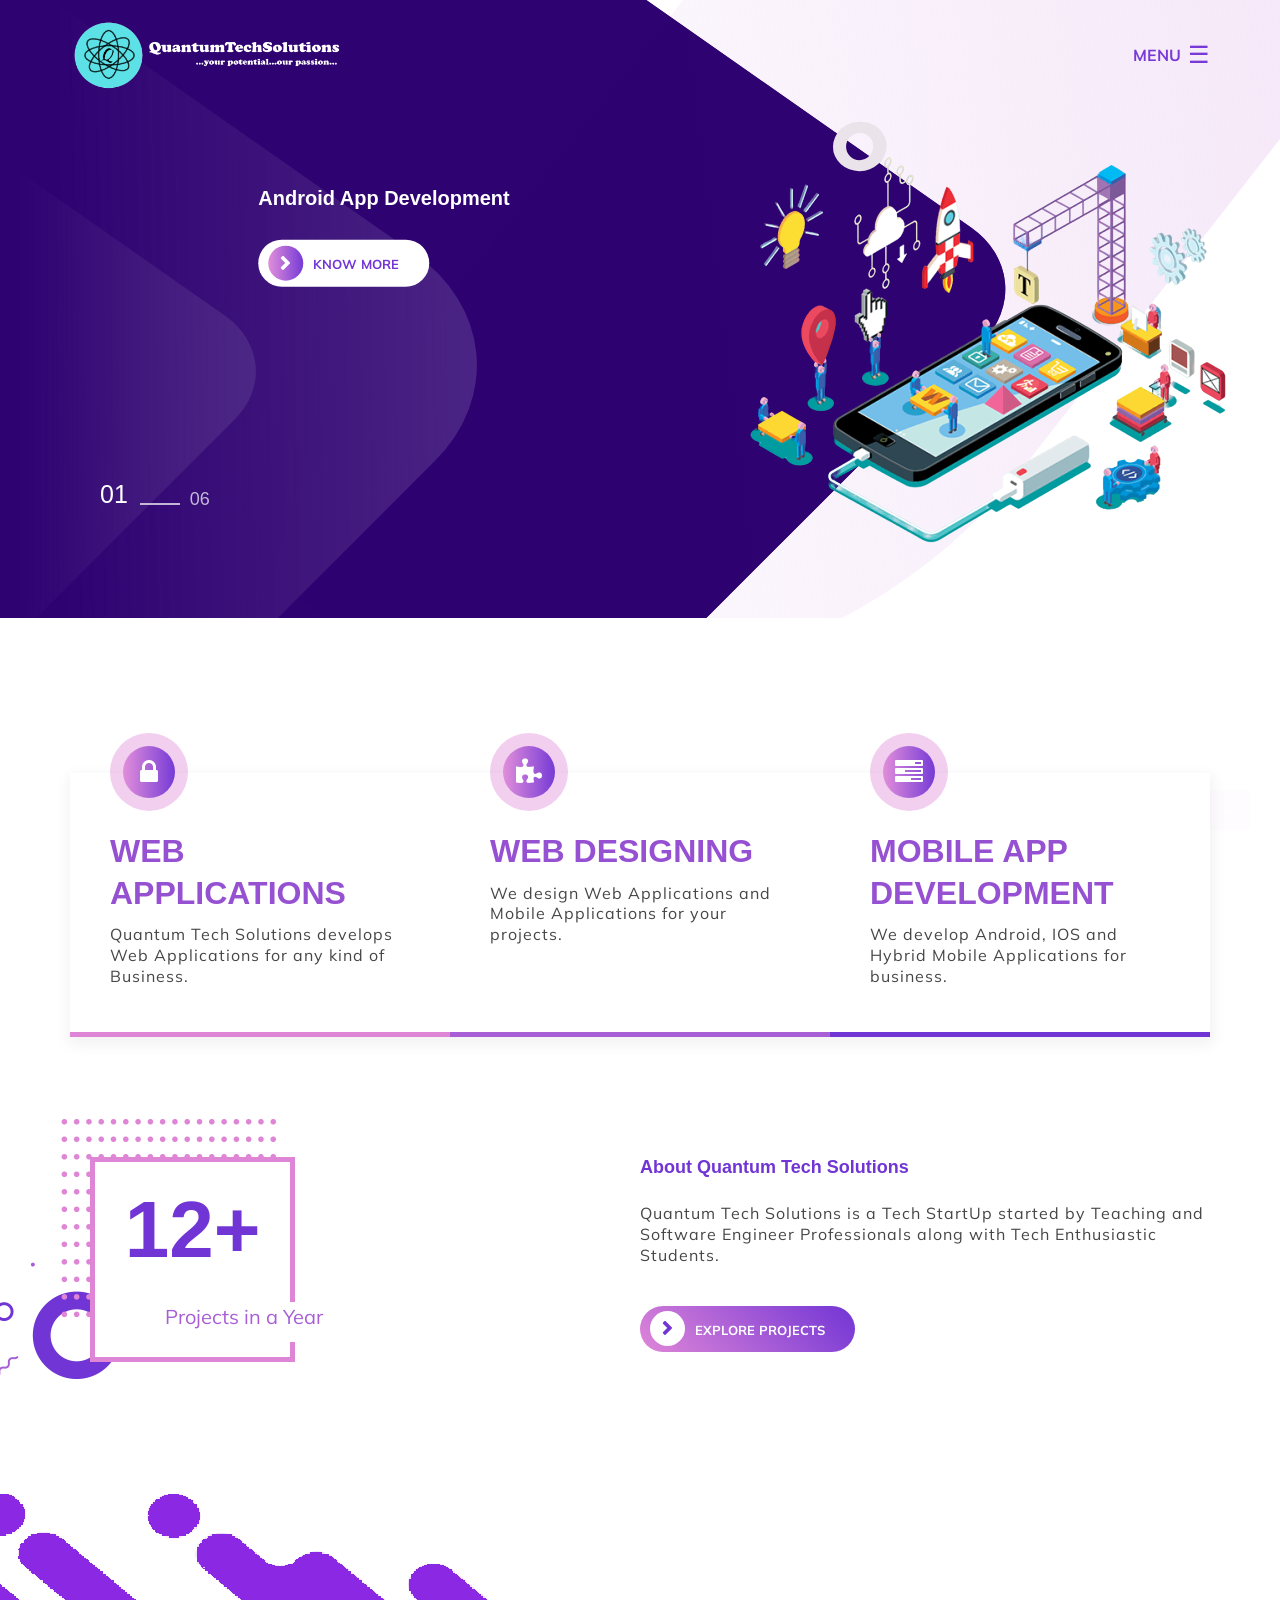
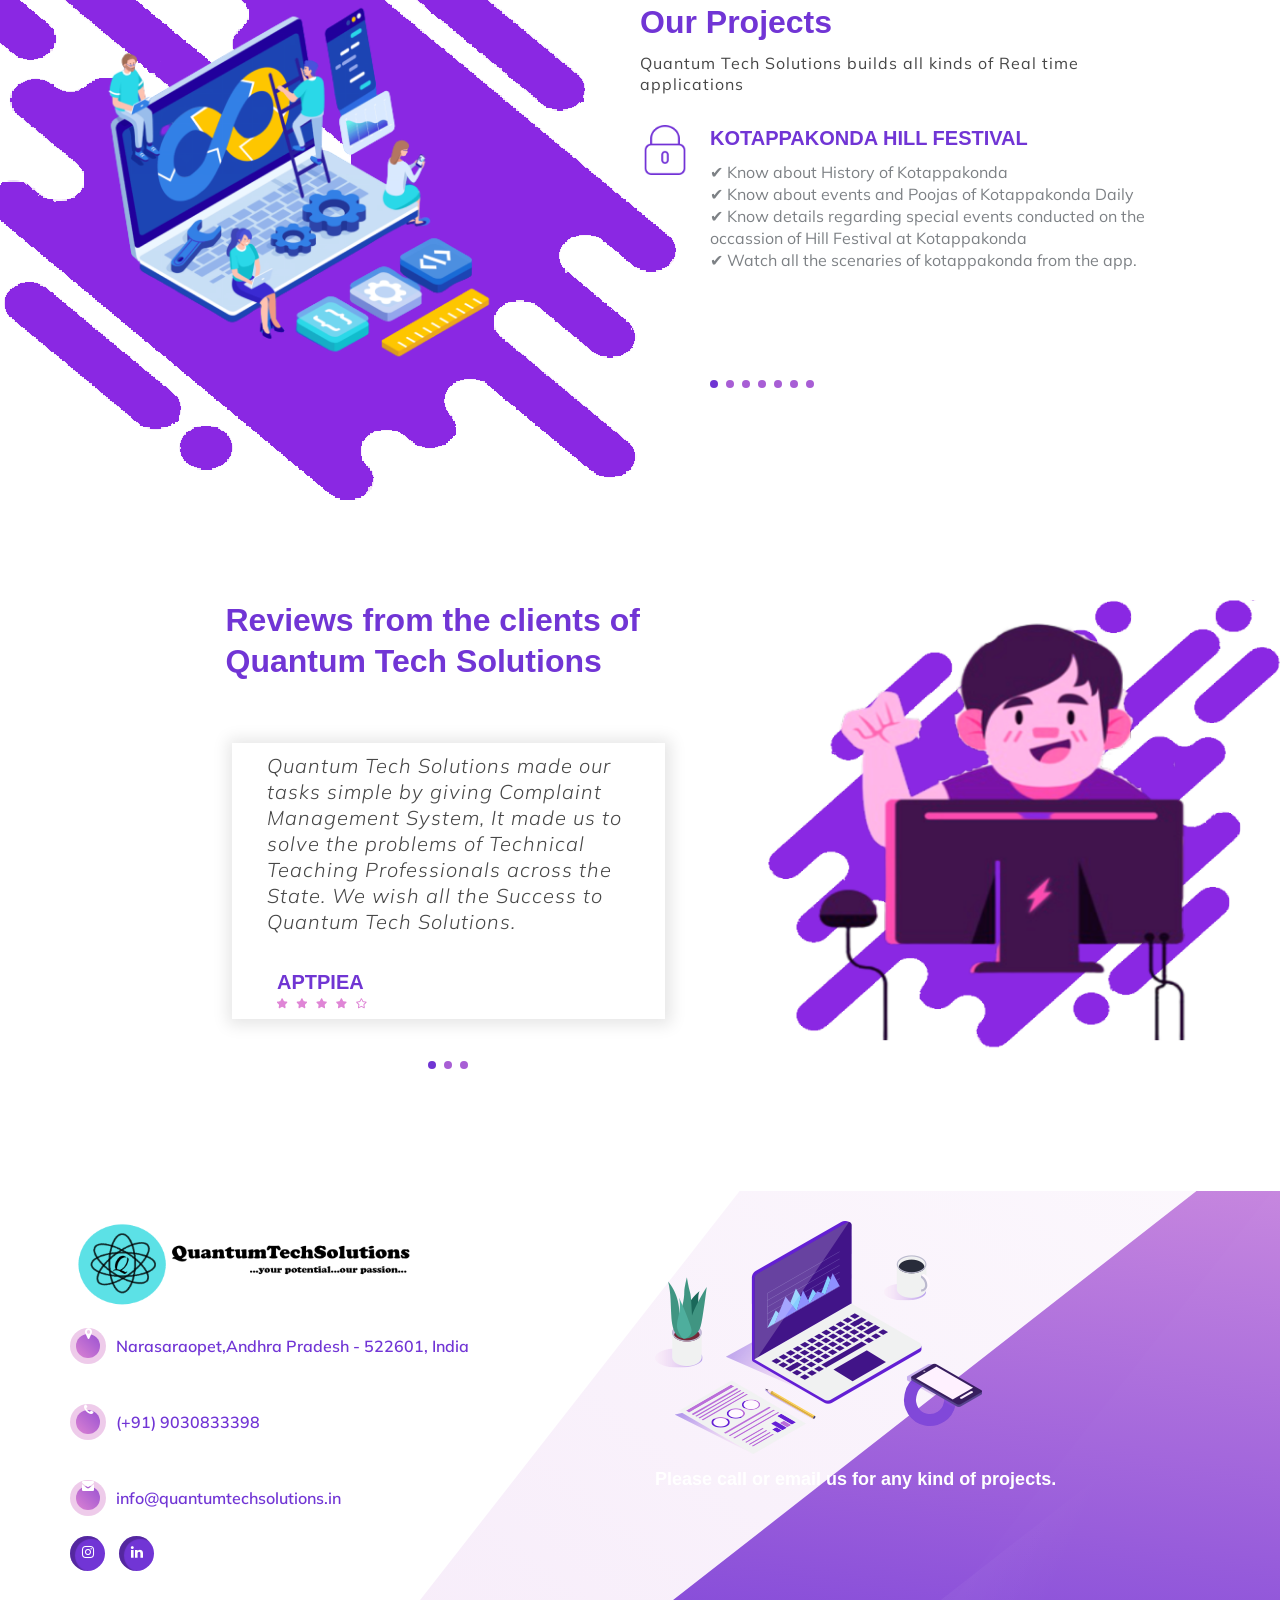
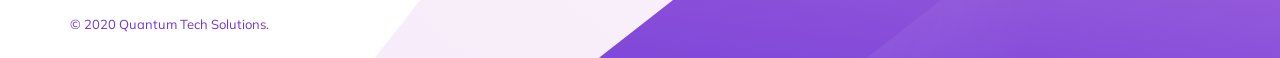
<file: index.html>
<html lang="en-US">


<!-- Mirrored from Quantum Tech Solutions.in/ by HTTrack Website Copier/3.x [XR&CO'2014], Thu, 03 Sep 2020 17:20:31 GMT -->
<!-- Added by HTTrack --><meta http-equiv="content-type" content="text/html;charset=utf-8" /><!-- /Added by HTTrack -->
<head>

	<meta charset="UTF-8">
	<meta name="viewport" content="width=device-width, initial-scale=1">
	<title>Quantum Tech Solutions - One stop solution for all types of softwares</title>
	<meta
      name="description"
      content="One Stop Solutions for all business needs. Mobile Apps, Web Apps, Web Hosting, Web Designing."
    />
	<!-- <link href="https://kit-free.fontawesome.com/releases/latest/css/free-v4-shims.min.css" media="all" rel="stylesheet"> -->
	<link rel="dns-prefetch" href="http://fonts.googleapis.com/">
	<link rel="stylesheet" href="./cdnjs.cloudflare.com/ajax/libs/font-awesome/4.7.0/css/font-awesome.min.css">
	<link rel="dns-prefetch" href="http://s.w.org/">
	<link rel="alternate" type="application/rss+xml" title="Buzz Agency » Feed"
		href="https://demo.aarambhathemes.com/buzz-agency/feed/">
	<link rel="alternate" type="application/rss+xml" title="Buzz Agency » Comments Feed"
		href="https://demo.aarambhathemes.com/buzz-agency/comments/feed/">
	<script type="text/javascript">
		window._wpemojiSettings = { "baseUrl": "https:\/\/s.w.org\/images\/core\/emoji\/12.0.0-1\/72x72\/", "ext": ".png", "svgUrl": "https:\/\/s.w.org\/images\/core\/emoji\/12.0.0-1\/svg\/", "svgExt": ".svg", "source": { "concatemoji": "https:\/\/demo.aarambhathemes.com\/buzz-agency\/wp-includes\/js\/wp-emoji-release.min.js?ver=5.4.2" } };
		/*! This file is auto-generated */
		!function ( e, a, t ) { var r, n, o, i, p = a.createElement( "canvas" ), s = p.getContext && p.getContext( "2d" ); function c( e, t ) { var a = String.fromCharCode; s.clearRect( 0, 0, p.width, p.height ), s.fillText( a.apply( this, e ), 0, 0 ); var r = p.toDataURL(); return s.clearRect( 0, 0, p.width, p.height ), s.fillText( a.apply( this, t ), 0, 0 ), r === p.toDataURL() } function l( e ) { if ( !s || !s.fillText ) return !1; switch ( s.textBaseline = "top", s.font = "600 32px Arial", e ) { case "flag": return !c( [ 127987, 65039, 8205, 9895, 65039 ], [ 127987, 65039, 8203, 9895, 65039 ] ) && ( !c( [ 55356, 56826, 55356, 56819 ], [ 55356, 56826, 8203, 55356, 56819 ] ) && !c( [ 55356, 57332, 56128, 56423, 56128, 56418, 56128, 56421, 56128, 56430, 56128, 56423, 56128, 56447 ], [ 55356, 57332, 8203, 56128, 56423, 8203, 56128, 56418, 8203, 56128, 56421, 8203, 56128, 56430, 8203, 56128, 56423, 8203, 56128, 56447 ] ) ); case "emoji": return !c( [ 55357, 56424, 55356, 57342, 8205, 55358, 56605, 8205, 55357, 56424, 55356, 57340 ], [ 55357, 56424, 55356, 57342, 8203, 55358, 56605, 8203, 55357, 56424, 55356, 57340 ] ) }return !1 } function d( e ) { var t = a.createElement( "script" ); t.src = e, t.defer = t.type = "text/javascript", a.getElementsByTagName( "head" )[ 0 ].appendChild( t ) } for ( i = Array( "flag", "emoji" ), t.supports = { everything: !0, everythingExceptFlag: !0 }, o = 0; o < i.length; o++ )t.supports[ i[ o ] ] = l( i[ o ] ), t.supports.everything = t.supports.everything && t.supports[ i[ o ] ], "flag" !== i[ o ] && ( t.supports.everythingExceptFlag = t.supports.everythingExceptFlag && t.supports[ i[ o ] ] ); t.supports.everythingExceptFlag = t.supports.everythingExceptFlag && !t.supports.flag, t.DOMReady = !1, t.readyCallback = function () { t.DOMReady = !0 }, t.supports.everything || ( n = function () { t.readyCallback() }, a.addEventListener ? ( a.addEventListener( "DOMContentLoaded", n, !1 ), e.addEventListener( "load", n, !1 ) ) : ( e.attachEvent( "onload", n ), a.attachEvent( "onreadystatechange", function () { "complete" === a.readyState && t.readyCallback() } ) ), ( r = t.source || {} ).concatemoji ? d( r.concatemoji ) : r.wpemoji && r.twemoji && ( d( r.twemoji ), d( r.wpemoji ) ) ) }( window, document, window._wpemojiSettings );
	</script>
	<script src="./demo.aarambhathemes.com/buzz-agency/wp-includes/js/wp-emoji-release.min7661.js?ver=5.4.2"
		type="text/javascript" defer=""></script>
	<style type="text/css">
		html {
			scroll-behavior: smooth;
			overflow: auto;
		}
		
		::-webkit-scrollbar {
			width: 10px;
		}
		
		/* Track */
		::-webkit-scrollbar-track {
			-webkit-box-shadow: inset 0 0 6px #6503f9; 
			-webkit-border-radius: 10px;
			border-radius: 10px;
		}
		
		/* Handle */
		::-webkit-scrollbar-thumb {
			-webkit-border-radius: 10px;
			border-radius: 10px;
			background: #6503f9; 
			-webkit-box-shadow: inset 0 0 6px #6503f9; 
		}
		::-webkit-scrollbar-thumb:window-inactive {
			background: #6503f9; 
		}

		img.wp-smiley,
		img.emoji {
			display: inline !important;
			border: none !important;
			box-shadow: none !important;
			height: 1em !important;
			width: 1em !important;
			margin: 0 .07em !important;
			vertical-align: -0.1em !important;
			background: none !important;
			padding: 0 !important;
		}
	</style>
	<link rel="stylesheet" id="wp-block-library-css"
		href="./demo.aarambhathemes.com/buzz-agency/wp-includes/css/dist/block-library/style.min7661.css?ver=5.4.2"
		type="text/css" media="all">
	<link rel="stylesheet" id="contact-form-7-css"
		href="./demo.aarambhathemes.com/buzz-agency/wp-content/plugins/contact-form-7/includes/css/styles6725.css?ver=5.1.7"
		type="text/css" media="all">
	<link rel="stylesheet" id="buzz-agency-google-fonts-css"
		href="http://fonts.googleapis.com/css?family=Muli%3A200%2C200i%2C300%2C300i%2C400%2C400i%2C600%2C600i%2C700i%2C800%2C800i%2C900%2C900i&amp;ver=5.4.2"
		type="text/css" media="all">
	<link rel="stylesheet" id="fontawesome-css"
		href="./demo.aarambhathemes.com/buzz-agency/wp-content/themes/buzz-agency/assets/css/font-awesome7183.css?ver=4.7.0%20"
		type="text/css" media="all">
	<link rel="stylesheet" id="owl-carousel-css"
		href="./demo.aarambhathemes.com/buzz-agency/wp-content/themes/buzz-agency/assets/css/owl.carousel.minfa29.css?ver=v2.3.4"
		type="text/css" media="all">
	<link rel="stylesheet" id="owl-theme-css"
		href="./demo.aarambhathemes.com/buzz-agency/wp-content/themes/buzz-agency/assets/css/owl.theme7db6.css?ver=v2.2.0"
		type="text/css" media="all">
	<link rel="stylesheet" id="owl-theme-default-css"
		href="./demo.aarambhathemes.com/buzz-agency/wp-content/themes/buzz-agency/assets/css/owl.theme.default.minfa29.css?ver=v2.3.4"
		type="text/css" media="all">
	<link rel="stylesheet" id="animaton-css"
		href="./demo.aarambhathemes.com/buzz-agency/wp-content/themes/buzz-agency/assets/css/animation8a54.css?ver=1.0.0"
		type="text/css" media="all">
	<link rel="stylesheet" id="buzz-agency-style-css"
		href="./demo.aarambhathemes.com/buzz-agency/wp-content/themes/buzz-agency/style7661.css?ver=5.4.2"
		type="text/css" media="all">
	<script type="text/javascript"
		src="./demo.aarambhathemes.com/buzz-agency/wp-includes/js/jquery/jquery4a5f.js?ver=1.12.4-wp"></script>
	<script type="text/javascript"
		src="./demo.aarambhathemes.com/buzz-agency/wp-includes/js/jquery/jquery-migrate.min330a.js?ver=1.4.1"></script>
	<script type="text/javascript"
		src="./demo.aarambhathemes.com/buzz-agency/wp-content/themes/buzz-agency/assets/js/owl.carousel.min8743.js?ver=v1.7.0"></script>
	<script type="text/javascript"
		src="./demo.aarambhathemes.com/buzz-agency/wp-content/themes/buzz-agency/assets/js/portfolio0dfb.js?ver=v1.0.0"></script>
	<script type="text/javascript"
		src="./demo.aarambhathemes.com/buzz-agency/wp-content/themes/buzz-agency/assets/js/waypoint.min1cd5.js?ver=v2.0.3%20"></script>
	<script type="text/javascript"
		src="./demo.aarambhathemes.com/buzz-agency/wp-content/themes/buzz-agency/assets/js/wow.mind6ec.js?ver=v1.3.0%20"></script>
	<link rel="https://api.w.org/" href="https://demo.aarambhathemes.com/buzz-agency/wp-json/">
	<link rel="EditURI" type="application/rsd+xml" title="RSD"
		href="https://demo.aarambhathemes.com/buzz-agency/xmlrpc.php?rsd">
	<link rel="wlwmanifest" type="application/wlwmanifest+xml"
		href="https://demo.aarambhathemes.com/buzz-agency/wp-includes/wlwmanifest.xml">
	<meta name="generator" content="WordPress 5.4.2">
	<link rel="canonical" href="https://demo.aarambhathemes.com/buzz-agency/">
	<link rel="shortlink" href="https://demo.aarambhathemes.com/buzz-agency/">
	<link rel="alternate" type="application/json+oembed"
		href="https://demo.aarambhathemes.com/buzz-agency/wp-json/oembed/1.0/embed?url=https%3A%2F%2Fdemo.aarambhathemes.com%2Fbuzz-agency%2F">
	<link rel="alternate" type="text/xml+oembed"
		href="https://demo.aarambhathemes.com/buzz-agency/wp-json/oembed/1.0/embed?url=https%3A%2F%2Fdemo.aarambhathemes.com%2Fbuzz-agency%2F&amp;format=xml">
	<style type="text/css">
		.site-title a,
		.site-description {
			color: #000000;
		}
	</style>
	<style type="text/css" id="custom-background-css">
		body.custom-background {
			background-color: #ffffff;
		}
	</style>

	<link rel="icon"
		href="assets/favicon/favicon-32x32.png"
		sizes="32x32">
	<link rel="icon"
		href="assets/favicon/android-chrome-192x192.png"
		sizes="192x192">
	<link rel="apple-touch-icon"
		href="assets/favicon/apple-touch-icon.png">
	<meta name="msapplication-TileImage"
	content="assets/favicon/mstile-150x150.png">
	<style type="text/css" id="wp-custom-css">
		.widget_media_gallery:before,
		.widget_media_gallery:after {
			display: block;
			content: '';
			clear: both;
		}
	</style>
<link rel="icon" href="assets/favicon/favicon.ico" type="image/x-icon" />
</head>

<body
	class="home page-template page-template-buzz-agency-home page-template-buzz-agency-home-php page page-id-14 custom-background wp-custom-logo no-sidebar horizontal-menu-open">

	<div id="page" class="site">
		<header id="masthead" class="site-header ">
			<div class="hgroup-wrap">
				<div class="container">
					<section class="site-branding">
						
						<a href="#" class="custom-logo-link" rel="home">
							<img src="./assets/img/logowhite.png"  alt="">
						</a>
					</section>

					<div class="hgroup-right">
						<div id="navbar" class="navbar">
							
							<nav id="site-navigation" class="navigation main-navigation" role="navigation">
								<a href="javascript:void(0)" class="header-menu-icon">☰</a>
								<div class="menu-content-wrapper">
									<div class="menu-top-menu-container">
										<div class="menu-main-menu-container">
											<ul id="menu-main-menu" class="menu">
												<li id="menu-item-20"
													class="menu-item menu-item-type-post_type menu-item-object-page menu-item-home current-menu-item page_item page-item-14 current_page_item menu-item-20">
													<a href="#site-navigation" aria-current="page">Home</a></li>

												<li id="menu-item-192"
													class="menu-item menu-item-type-taxonomy menu-item-object-category menu-item-192">
													<a href="#services">Services</a>
												</li>
												<li id="menu-item-192"
													class="menu-item menu-item-type-taxonomy menu-item-object-category menu-item-192">
													<a href="#about">About Us</a>
												</li>
												<li id="menu-item-192"
													class="menu-item menu-item-type-taxonomy menu-item-object-category menu-item-192">
													<a href="#projects">Our Projects</a>
												</li>
												<li id="menu-item-192"
													class="menu-item menu-item-type-taxonomy menu-item-object-category menu-item-192">
													<a
														href="#testimonials">Testimonials</a>
												</li>
												<li id="menu-item-22"
													class="menu-item menu-item-type-post_type menu-item-object-page menu-item-22">
													<a href="#colophon">Contact Us</a></li>
											</ul>
										</div> <a class="header-menu-close-icon" href="javascript:void(0)">close</a>
									</div>
								</div>
							</nav>
						
						</div>
						
					</div>
				</div>
			</div>

			<div class="banner-rounded-bg">
				<span class="banner-shade-1">
					<span class="banner-shade-2">
					</span>
				</span>
			</div>

			<section class="featured-slider ">
				<div class="owl-carousel owl-theme main-slider owl-loaded owl-drag">
					<div class="owl-stage-outer">
						<div class="owl-stage"
							style="transform: translate3d(-2808px, 0px, 0px); transition: all 0s ease 0s; width: 4914px;">
							<div class="owl-item cloned" style="width: 702px;">
								<div class="slider-content">

									<div class="slider-text">
										<h2 class="slider-title"> <a
												href="#services">Web Development
												</a></h2><br>
										<a href="#events"
											class="box-button">Know More<span></span></a>
									</div>
									<figure class="slider-image">
										<img
											src="./assets/img/services/web_dev.png">
									</figure>

								</div>
							</div>
							<div class="owl-item cloned" style="width: 702px;">
								<div class="slider-content">

									<div class="slider-text">
										<h2 class="slider-title"> <a
												href="#events">Web Designing</a></h2><br>
										<a href="#services"
											class="box-button">Know More<span></span></a>
									</div>
									<figure class="slider-image">
										<img
											src="./assets/img/services/web_designing.png">
									</figure>

								</div>
							</div>
							<div class="owl-item" style="width: 702px;">
								<div class="slider-content">

									<div class="slider-text">
										<h2 class="slider-title">
											 <a	href="#services">
												 <br>Android App Development</a></h2><br>
										<a href="#services"
											class="box-button">Know More<span></span></a>
									</div>
									<figure class="slider-image">
										<img
											src="./assets/img/services/app_development.png">
									</figure>

								</div>
							</div>
							<div class="owl-item" style="width: 702px;">
								<div class="slider-content">

									<div class="slider-text">
										<h2 class="slider-title"> 
											<br><a href="#services">IOS App <br>
												Development</a></h2><br>
										<a href="#services"
											class="box-button">Know More<span></span></a>
									</div>
									<figure class="slider-image">
										<img
											src="./assets/img/services/ios-development1.png">
									</figure>

								</div>
							</div>
							<div class="owl-item active" style="width: 702px;">
								<div class="slider-content">

									<div class="slider-text">
										<h2 class="slider-title"> 
											<a	href="#services">Web Hosting
											</a></h2><br>
										<a href="#services"
											class="box-button">Know More<span></span></a>
									</div>
									<figure class="slider-image">
										<img
											src="./assets/img/services/web_hosting2.png">
									</figure>

								</div>
							</div>
							<div class="owl-item cloned" style="width: 702px;">
								<div class="slider-content">

									<div class="slider-text">
										<h2 class="slider-title"> <a
												href="#services">Hosting at less cost</a></h2>
										<a href="#services"
											class="box-button">Know More<span></span></a>
									</div>
									<figure class="slider-image">
										<img
											src="./assets/img/services/web_hosting4.png">
									</figure>

								</div>
							</div>
						</div>
					</div>
					<div class="owl-nav disabled">

					</div>
				</div>

			</section>




			<div class="banner-rounded-bg">
				<span class="banner-shade-1">
					<span class="banner-shade-2"></span>
				</span>
			</div>

		</header>

		<div id="content" class="site-content">
			<div id="primary" class="content-area">
				<div id="services"></div>
				<main id="main" class="site-main" role="main">
					<section class="featured-section">
						<div class="container">
							<div class="featured-post-wrapper">
								<article class="post os-animation  feature-1 animated fadeInUp"
									data-os-animation="fadeInUp" data-os-animation-delay="1s"
									style="animation-delay: 1s;">

									<figure class="featuerd-image">
										<i class="fa fa-lock"></i>
									</figure>
									<div class="post-content">
										<header class="entry-header">
											<h3 class="entry-title"> <a
													href="#"> WEB APPLICATIONS
													 </a></h3>
										</header>
										<div class="entry-content">
											<p>Quantum Tech Solutions develops Web Applications for any kind of Business.   </p>
										</div>
									</div>

								</article>

								<article class="post os-animation  feature-2 animated fadeInUp"
									data-os-animation="fadeInUp" data-os-animation-delay="1s"
									style="animation-delay: 1s;">

									<figure class="featuerd-image">
										<i class="fa fa-puzzle-piece"></i>
									</figure>
									<div class="post-content">
										<header class="entry-header">
											<h3 class="entry-title"> <a
													href="#">
													WEB DESIGNING </a></h3>
										</header>
										<div class="entry-content">
											<p>We design Web Applications and Mobile Applications for your projects. </p>
										</div>
									</div>

								</article>

								<article class="post os-animation  feature-3 animated fadeInUp"
									data-os-animation="fadeInUp" data-os-animation-delay="1s"
									style="animation-delay: 1s;">

									<figure class="featuerd-image">
										<i class="fa fa-tasks"></i>
									</figure>
									<div class="post-content">
										<header class="entry-header">
											<h3 class="entry-title"> <a
													href="#">
													MOBILE APP DEVELOPMENT </a></h3>
										</header>
										<div class="entry-content">
											<p>We develop Android, IOS and Hybrid Mobile Applications for business. </p>
										</div>
									</div>
								</article>
							</div>
						</div>
					</section>

					<div id="about"></div>
					<section class="about-us-section" id="about">
						<div class="container">
							<div class="about-us-content-wrapper">
								<div class="experience-years os-animation animated slideInLeft"
									data-os-animation="slideInLeft">
									<h2 style="font-size:80px;">12+</h2>
									<span>
										Projects in a Year </span>
									<figure class="about-bg os-animation animated slideInLeft"
										data-os-animation="slideInLeft" data-os-animation-delay="0.5s"
										style="animation-delay: 0.5s;">
										<img width="286" height="260"
											src="./demo.aarambhathemes.com/buzz-agency/wp-content/uploads/2019/09/about-bg.png"
											class="attachment-post-thumbnail size-post-thumbnail wp-post-image" alt="">
									</figure>
								</div>
								<div class="about-us-content os-animation animated slideInRight"
									data-os-animation="slideInRight" data-os-animation-delay="0.9s"
									style="animation-delay: 0.9s;">
									<h3>About Quantum Tech Solutions</h3>
									<p>Quantum Tech Solutions is a Tech StartUp started by Teaching and Software Engineer Professionals along with Tech Enthusiastic Students.
									</p>
									<a href="#app"
										class="box-button">Explore Projects<span></span></a>
								</div>
							</div>
						</div>
					</section>
				
					<section class="service-section" id="projects">
						<div class="container">
							<div class="service-content-wrapper">
								<div class="service-content os-animation animated slideInRight"
									data-os-animation="slideInRight">
									<header class="entry-header heading">
										<h2 class="entry-title">Our Projects</h2>
										<p> 
											Quantum Tech Solutions builds all kinds of Real time applications
										</p>
									</header>
									<div class="owl-carousel owl-theme service-post-slider owl-loaded owl-drag">
										<div class="owl-stage-outer">
											<div class="owl-stage"
												style="transform: translate3d(-2688px, 0px, 0px); transition: all 0s ease 0s; width: 4704px;">
												<div class="owl-item cloned" style="width: 672px;">
													<article class="post">
														<figure class="featuerd-image">
															<img src="./demo.aarambhathemes.com/buzz-agency/wp-content/uploads/2019/09/project.png">
														</figure>

														<div class="post-content">
															<header class="entry-header">
																<h3 class="entry-title"><a
																		href="https://demo.aarambhathemes.com/buzz-agency/awesome-projects/">Billing Management System</a> </h3>
															</header>
															<div class="entry-content">
																<p>
																<ul>
																	<li>✔ Create Customers and Record their transactions for your products</li>
																	<li>✔ Create Bills for their Purchases</li>
																	<li>✔ Never Miss Data</li>
																	<li>✔ Automatic Backups and Restoration of Databases</li>
																</ul>
																</p>
															</div>
														</div>
													</article>
												</div>
												<div class="owl-item cloned" style="width: 672px;">
													<article class="post">

														<figure class="featuerd-image">
															<img src="./demo.aarambhathemes.com/buzz-agency/wp-content/uploads/2019/09/project.png">
														</figure>

														<div class="post-content">
															<header class="entry-header">
																<h3 class="entry-title"><a
																		href="https://demo.aarambhathemes.com/buzz-agency/awesome-projects/">Billing Management System</a> </h3>
															</header>
															<div class="entry-content">
																<p>
																<ul>
																	<li>✔ Create Customers and Record their transactions for your products</li>
																	<li>✔ Create Bills for their Purchases</li>
																	<li>✔ Never Miss Data</li>
																	<li>✔ Automatic Backups and Restoration of Databases</li>
																</ul>
																</p>
															</div>
														</div>
													</article>
												</div>
												<div class="owl-item cloned" style="width: 672px;">
													<article class="post">

														<figure class="featuerd-image">
															<img
																src="./demo.aarambhathemes.com/buzz-agency/wp-content/uploads/2019/09/adobe.png">
														</figure>

														<div class="post-content">
															<header class="entry-header">
																<h3 class="entry-title"><a
																		href="#">COMPLAINT MANAGEMENT SYSTEM (CMS)</a> </h3>
															</header>
															<div class="entry-content">
																<p>
																<ul>
																	<li>✔ Personalized CMS for Andhra Pradesh Technical Professional Instituions Employees Associations (APTPIEA).</li>
																	<li>✔ Anonymous Complaints.</li>
																	<li>✔ Reach out for the problems you facing</li>
																	<li>✔ Cut the Gap ​between Staff​ ​and​ College Administrators.</li>
																	<li>✔ Take the problems to higher authorities to solve.</li>
																</ul>
																</p>
															</div>
														</div>
													</article>
												</div>
												<div class="owl-item" style="width: 672px;">
													<article class="post">

														<figure class="featuerd-image">
															<img
																src="./demo.aarambhathemes.com/buzz-agency/wp-content/uploads/2019/09/locked.png">
														</figure>

														<div class="post-content">
															<header class="entry-header">
																<h3 class="entry-title"><a
																		href="#">KOTAPPAKONDA HILL FESTIVAL</a> </h3>
															</header>
															<div class="entry-content">
																<ul>
																	<li>✔ Know about History of Kotappakonda</li>
																	<li>✔ Know about events and Poojas of Kotappakonda Daily</li>
																	<li>✔ Know details regarding special events conducted on the occassion of Hill Festival at Kotappakonda
																	</li>
																	<li>✔ Watch all the scenaries of kotappakonda from the app.</li>
																</ul>
															</div>
														</div>
													</article>
												</div>
												<div class="owl-item" style="width: 672px;">
													<article class="post">

														<figure class="featuerd-image">
															<img
																src="./demo.aarambhathemes.com/buzz-agency/wp-content/uploads/2019/09/project.png">
														</figure>

														<div class="post-content">
															<header class="entry-header">
																<h3 class="entry-title"><a
																		href="#">ATTENDANCE MANAGEMENT</a> </h3>
															</header>
															<div class="entry-content">
																<p>
																<ul>
																	<li>✔ Note the Attendance on the go.
																		</li>
																	<li>✔ Send messages to the Parent/Gaurdian of Student immediately.
																	</li>
																	<li>✔ Check the details of the students.
																	</li>
																	<li>✔ Call the Student from the App.</li>
																</ul>
																</p>
															</div>
														</div>
													</article>
												</div>
												<div class="owl-item active" style="width: 672px;">
													<article class="post">

														<figure class="featuerd-image">
															<img
																src="./demo.aarambhathemes.com/buzz-agency/wp-content/uploads/2019/09/adobe.png">
														</figure>

														<div class="post-content">
															<header class="entry-header">
																<h3 class="entry-title"><a
																		href="#">MEAL RECIPES</a> </h3>
															</header>
															<div class="entry-content">
																<ul>
																	<li>✔ Search for the Best Recipes you need.</li>
																	<li>✔ Like it!, store it offline and use for next time.</li>
																	<li>✔ Wanna share the recipe with others, just share it through the App.</li>
																	<li>✔ Customize the favourite recipes from the menu.</li>
																</ul>
															</div>
														</div>
													</article>
												</div>
												
												<div class="owl-item cloned" style="width: 672px;">
													<article class="post">

														<figure class="featuerd-image">
															<img
																src="./demo.aarambhathemes.com/buzz-agency/wp-content/uploads/2019/09/project.png">
														</figure>

														<div class="post-content">
															<header class="entry-header">
																<h3 class="entry-title"><a
																		href="#">EVENTS
																		AND EXPLORE</a> </h3>
															</header>
															<div class="entry-content">
																<p>
																<ul>
																	<li>✔ Explore at Ease. Find opportunities of a
																		Lifetime</li>
																	<li>✔ Create Events and Manage them Effortlessly
																	</li>
																	<li>✔ Never Miss out on Events, workshop, Notices
																	</li>
																	<li>✔ Important Updates on the go</li>
																</ul>
																</p>
															</div>
														</div>
													</article>
												</div>
											</div>
										</div>
									</div>


								</div>

								<figure class="featured-image os-animation animated slideInLeft"
									data-os-animation="slideInLeft" data-os-animation-delay="0.8s"
									style="animation-delay: 0.5s;">
									
										<img src="./assets/img/project building/projects_building.png">
								</figure>
								<figure class="service-bg-image os-animation animated slideInLeft"
									data-os-animation="slideInLeft" data-os-animation-delay="0.3s"
									style="animation-delay: 0.3s;">
									<img
										src="./assets/img/striped bg.png">
								</figure>

							</div>

						</div>
					</section>



					<section class="testimonial-section" id="testimonials">
						<div class="testimonial-content-wrapper">
							<div class="testimonial-item-wrapper os-animation animated slideInLeft"
								data-os-animation="slideInLeft">
								<header class="entry-header heading">
									<h2 class="entry-title">Reviews from the clients of Quantum Tech Solutions</h2>
								</header>
								<div class="owl-carousel owl-theme testimonial-slider owl-loaded owl-drag">
									<div class="owl-stage-outer">
										<div class="owl-stage"
											style="transition: all 0s ease 0s; width: 2136px; transform: translate3d(-1424px, 0px, 0px);">
											<div class="owl-item" style="width: 682px; margin-right: 30px;">
												<div class="testimonial-item">
													<div class="entry-content">
														<p>Quantum Tech Solutions made our tasks simple by giving Complaint Management System, It made us to solve the problems of Technical Teaching Professionals across the State. We wish all the Success to Quantum Tech Solutions.
														</p>
													</div>
													<div class="testimonial-author-wrapper">
														<div class="testimonial-author-info">
															<h4 class="author-name">
																<a
																	href="#">APTPIEA</a>
															</h4>
															<div class="testimonial-author-rating">
																<img src="./demo.aarambhathemes.com/buzz-agency/wp-content/themes/buzz-agency/assets/img/rating.png"
																	alt="">
															</div>
														</div>
													</div>

												</div>
											</div>
											<div class="owl-item" style="width: 682px; margin-right: 30px;">
												<div class="testimonial-item">
													<div class="entry-content">
														<p>Quantum Tech Solutions has given the best Attendance Management Android Application, which reduced our task and easy maintainence. We wish Quantum Tech Solutions to bring out more real time projects which are useful for society.</p>
													</div>
													<div class="testimonial-author-wrapper">
														<div class="testimonial-author-info">
															<h4 class="author-name">
																<a
																	href="#">NEC CSE</a>
															</h4>
															<div class="testimonial-author-rating">
																<img src="./demo.aarambhathemes.com/buzz-agency/wp-content/themes/buzz-agency/assets/img/rating.png"
																	alt="">
															</div>
														</div>
													</div>

												</div>
											</div>
											<div class="owl-item active center"
												style="width: 682px; margin-right: 30px;">
												<div class="testimonial-item">
													<div class="entry-content">
														<p>Quantum Tech Solutions is bringing out the best web applications and android applications. We wish to Quantum Tech Solutions to achieve more sucess in their projects.</p>
													</div>
													<div class="testimonial-author-wrapper">
														<div class="testimonial-author-info">
															<h4 class="author-name">
																<a
																	href="#">S.M.K Gunny Merchants</a>
															</h4>
															<div class="testimonial-author-rating">
																<img src="./demo.aarambhathemes.com/buzz-agency/wp-content/themes/buzz-agency/assets/img/rating.png"
																	alt="">
															</div>
														</div>
													</div>

												</div>
											</div>
										</div>
									</div>
								</div>
							</div>
						</figure>
							<figure class="featured-image os-animation animated slideInRight"
								data-os-animation="slideInRight" data-os-animation-delay="0.4s"
								style="animation-delay: 0.4s;">
									<img src="./assets/img/testimonials.png">
								</figure>
						</div>
					</section>
				</main><!-- #main -->
			</div><!-- #primary -->
		</div><!-- #content -->
		<footer id="colophon" class="site-footer" id="redirect-footer">
			<!-- Footer Call Back Functions -->
			<div class="banner-rounded-bg">
				<span class="banner-shade-1">
				</span>
			</div>
			<!-- footer starting from here -->
			<div class="widget-area">
				<!-- widget area starting from here -->
				<div class="container">
					<div class="row">
						<div class="custom-col-6">
							<aside class="widget">
								<div class="contact-detail">
									<section id="media_image-2" class="widget Title widget_media_image">
										<img width="350" height="40" src="./assets/img/logoblack.png"
											class="image wp-image-221  attachment-full size-full" alt=""
											style="max-width: 100%; height: auto;"
											sizes="(max-width: 364px) 100vw, 364px">
									</section>
									<section id="custom_html-2" class="widget_text widget Title widget_custom_html">
										<div class="textwidget custom-html-widget">
											<ul>
												<li class="os-animation animated fadeInUp" data-os-animation="fadeInUp"
													data-os-animation-delay="0.3s" style="animation-delay: 0.3s;">
													<span class="contact-icon">
														<i class="fa fa-map-marker"></i>
													</span>
													<span>Narasaraopet,Andhra Pradesh - 522601, India</span>
												</li>
												<li class="os-animation animated fadeInUp" data-os-animation="fadeInUp"
													data-os-animation-delay="0.6s" style="animation-delay: 0.6s;">
													<span class="contact-icon">
														<i class="fa fa-phone"></i>
													</span>
													<a href="tel:+0123456789">(+91) 9030833398</a> </li>
												<li class="os-animation animated fadeInUp" data-os-animation="fadeInUp"
													data-os-animation-delay="0.9s" style="animation-delay: 0.9s;">
													<span class="contact-icon">
														<i class="fa fa-envelope"></i>
													</span>
													<a href="#">info@quantumtechsolutions.in</a>
												</li>
											</ul>
										</div>
									</section>
								</div>
							</aside>


							<aside class="widget os-animation animated fadeInUp" data-os-animation="fadeInUp"
								data-os-animation-delay="1.2s" style="animation-delay: 1.2s;">
								<div class="inline-social-icons social-links">
									<!-- inline social links starting from here -->

									<div class="menu-social-menu-container">
										<ul id="menu-social-menu" class="menu">
											<!-- <li id="menu-item-62"
												class="menu-item menu-item-type-custom menu-item-object-custom menu-item-62">
												<a href="https://www.facebook.com/quantumtechsolutions" target="_blank">facebook</a></li>							 -->
											<li id="menu-item-66"
												class="menu-item menu-item-type-custom menu-item-object-custom menu-item-66">
												<a href="https://instagram.com/quantumtechsolutions?igshid=18j3wrgrazz19" target="_blank">instagram</a></li>
											<li id="menu-item-67"
												class="menu-item menu-item-type-custom menu-item-object-custom menu-item-67">
												<a href="https://www.linkedin.com/company/quantumtechsolutions" target="_blank">linkedin</a></li>
										</ul>
									</div>
								</div>
								<!-- inline social links ends here -->
							</aside>
						</div>
						<div class="custom-col-6">
							<aside class="widget os-animation animated fadeInUp" data-os-animation="fadeInUp"
								data-os-animation-delay="1.5s" style="animation-delay: 1.5s;">
								<div class="footer-deco-image">
									<figure class="featured-image">
										<img
											src="./demo.aarambhathemes.com/buzz-agency/wp-content/uploads/2019/09/footer-image.png">
									</figure>
								</div>
								<div id="text-2" class=" widget widget_text">
									<!-- <h2 class="widget-title">Just type your mail here,we will contact you</h2> -->
									<div class="textwidget">
										<script>( function ()
											{
												if ( !window.mc4wp ) {
													window.mc4wp = {
														listeners: [],
														forms: {
															on: function ( event, callback )
															{
																window.mc4wp.listeners.push( {
																	event: event,
																	callback: callback
																} );
															}
														}
													}
												}
											} )();
										</script>
										<form id="mc4wp-form-1" class="mc4wp-form mc4wp-form-255" method="post"
											data-id="255" data-name="">
											<div class="mc4wp-form-fields">
												<div class="mc4wp-form-fields">
													<h3 style="color: #ffffff;">
														Please call or email us for any kind of projects.
														<!-- <input name="EMAIL" placeholder="example@gmail.com" required=""
															type="email"> -->
													</h3>
													<p>
														<!-- <input value="SUBSCRIBE" type="submit"> -->
													</p>
													<label style="display: none !important;">Leave this field empty if
														you're
														human:
														<input name="_mc4wp_honeypot" value="" tabindex="-1"
															autocomplete="off" type="text">
													</label>
													<input name="_mc4wp_timestamp" value="1507111963" type="hidden">
													<input name="_mc4wp_form_id" value="1732" type="hidden">
													<input name="_mc4wp_form_element_id" value="mc4wp-form-1"
														type="hidden">
												</div>
												<div class="mc4wp-response"></div>
											</div><label style="display: none !important;">Leave this field empty if
												you're human: <input type="text" name="_mc4wp_honeypot" value=""
													tabindex="-1" autocomplete="off"></label><input type="hidden"
												name="_mc4wp_timestamp" value="1595836725"><input type="hidden"
												name="_mc4wp_form_id" value="255"><input type="hidden"
												name="_mc4wp_form_element_id" value="mc4wp-form-1">
											<div class="mc4wp-response"></div>
										</form>
									</div>
								</div>
							</aside>

						</div>
					</div>
				</div>
			</div>
			<div class="site-generator">

				<div class="container">

					<span class="copy-right os-animation animated slideInLeft" data-os-animation="slideInLeft">© 2020
						Quantum Tech Solutions.</span>
					<div class="footer-menu os-animation animated slideInRight" data-os-animation="slideInRight"
						data-os-animation-delay="0.5s" style="animation-delay: 0.5s;">
					</div>
				</div>
			</div>
		</footer>
		<div class="page-overlay"></div>
		<div class="back-to-top" style="display: none;">
			<a href="#masthead" back="" to="" top="" class="fa-angle-up"></a>
		</div>
	</div><!-- #page -->
	<script>( function ()
		{
			function addEventListener( element, event, handler )
			{
				if ( element.addEventListener ) {
					element.addEventListener( event, handler, false );
				} else if ( element.attachEvent ) {
					element.attachEvent( 'on' + event, handler );
				}
			} function maybePrefixUrlField()
			{
				if ( this.value.trim() !== '' && this.value.indexOf( 'http' ) !== 0 ) {
					this.value = "http://" + this.value;
				}
			}

			var urlFields = document.querySelectorAll( '.mc4wp-form input[type="url"]' );
			if ( urlFields && urlFields.length > 0 ) {
				for ( var j = 0; j < urlFields.length; j++ ) {
					addEventListener( urlFields[ j ], 'blur', maybePrefixUrlField );
				}
			}/* test if browser supports date fields */
			var testInput = document.createElement( 'input' );
			testInput.setAttribute( 'type', 'date' );
			if ( testInput.type !== 'date' ) {

				/* add placeholder & pattern to all date fields */
				var dateFields = document.querySelectorAll( '.mc4wp-form input[type="date"]' );
				for ( var i = 0; i < dateFields.length; i++ ) {
					if ( !dateFields[ i ].placeholder ) {
						dateFields[ i ].placeholder = 'YYYY-MM-DD';
					}
					if ( !dateFields[ i ].pattern ) {
						dateFields[ i ].pattern = '[0-9]{4}-(0[1-9]|1[012])-(0[1-9]|1[0-9]|2[0-9]|3[01])';
					}
				}
			}

		} )();</script>
	<script type="text/javascript">
		/* <![CDATA[ */
		var wpcf7 = { "apiSettings": { "root": "https:\/\/demo.aarambhathemes.com\/buzz-agency\/wp-json\/contact-form-7\/v1", "namespace": "contact-form-7\/v1" } };
/* ]]> */
	</script>
	<script type="text/javascript"
		src="./demo.aarambhathemes.com/buzz-agency/wp-content/plugins/contact-form-7/includes/js/scripts6725.js?ver=5.1.7"></script>
	<script type="text/javascript"
		src="./demo.aarambhathemes.com/buzz-agency/wp-content/themes/buzz-agency/js/navigation4a7d.js?ver=20151215"></script>
	<script type="text/javascript"
		src="./demo.aarambhathemes.com/buzz-agency/wp-content/themes/buzz-agency/js/skip-link-focus-fix4a7d.js?ver=20151215"></script>
	<script type="text/javascript"
		src="./demo.aarambhathemes.com/buzz-agency/wp-content/themes/buzz-agency/assets/js/custom8a54.js?ver=1.0.0"></script>
	<script type="text/javascript"
		src="./demo.aarambhathemes.com/buzz-agency/wp-includes/js/wp-embed.min7661.js?ver=5.4.2"></script>
	<script type="text/javascript">
		var mc4wp_forms_config = [];
	</script>
	<script type="text/javascript"
		src="./demo.aarambhathemes.com/buzz-agency/wp-content/plugins/mailchimp-for-wp/assets/js/forms-api.min2cb6.html?ver=4.5.5"></script>
</body>
</html>
</file>
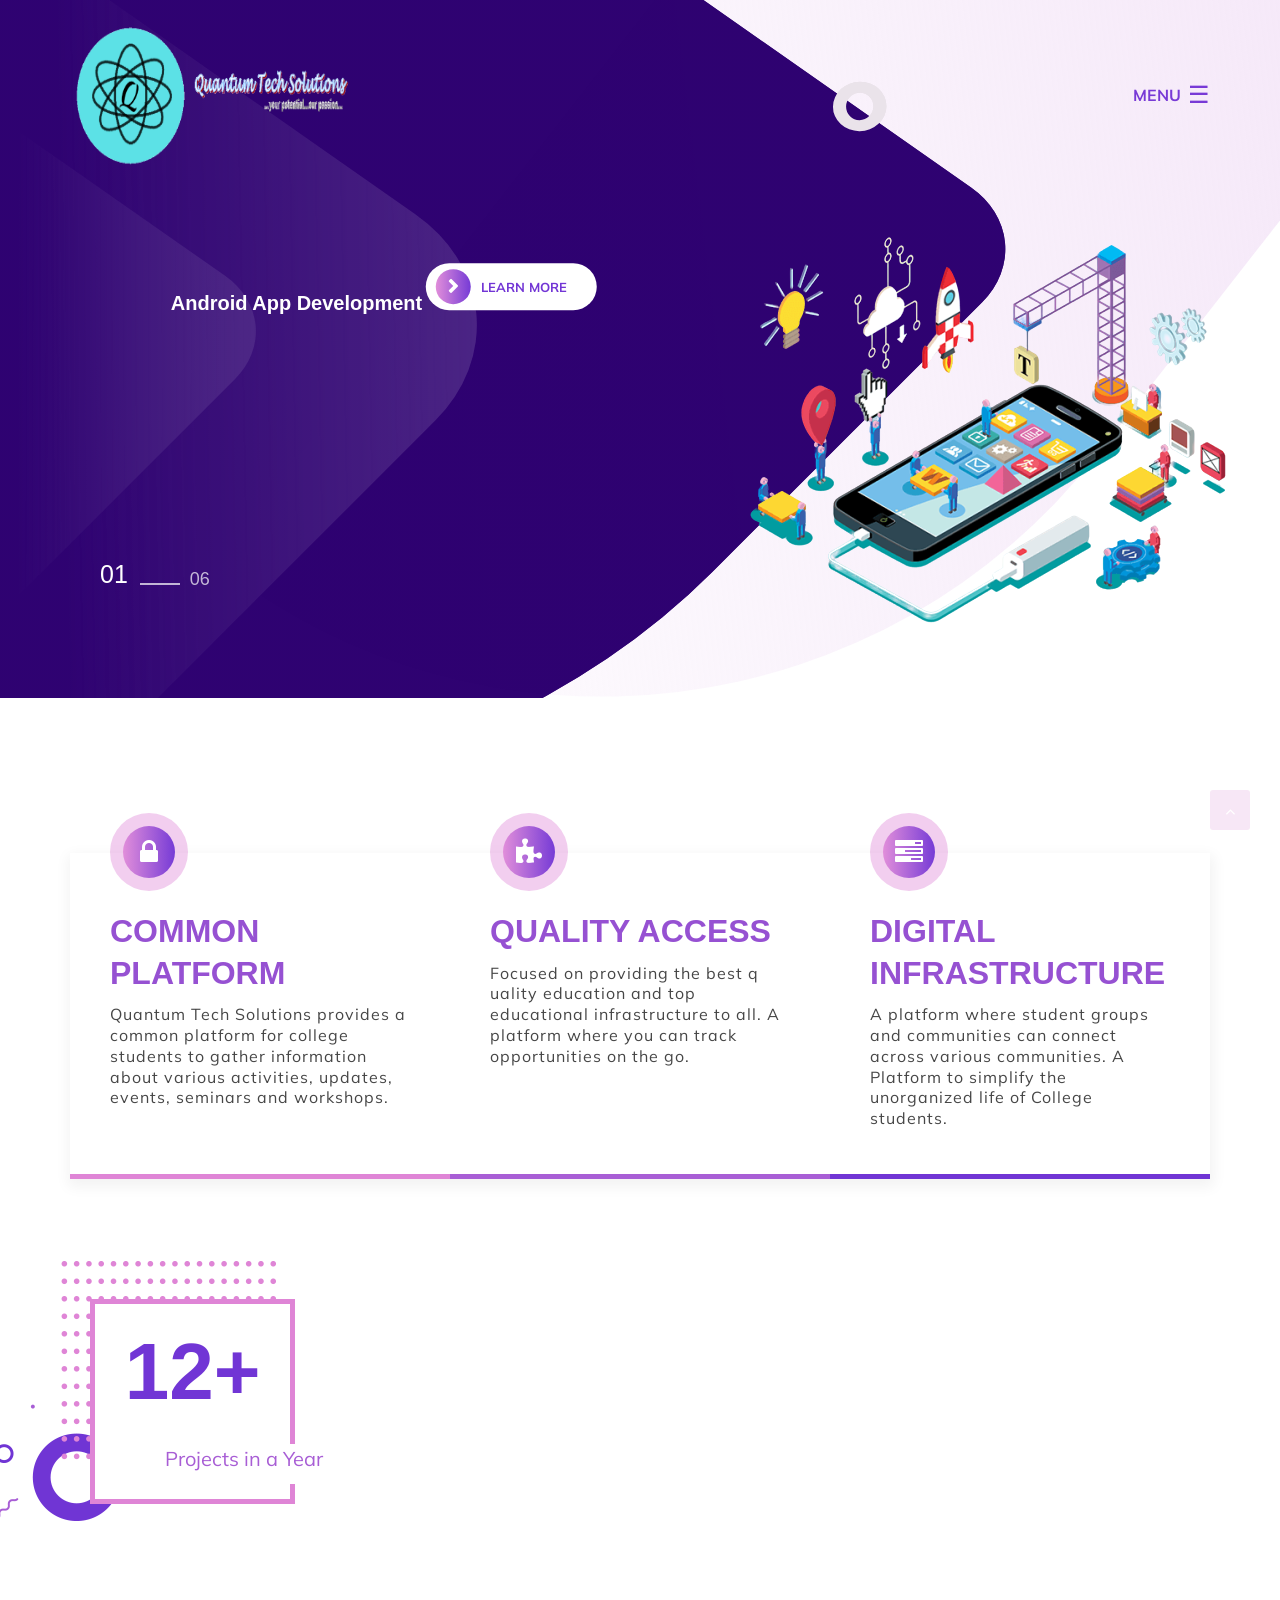
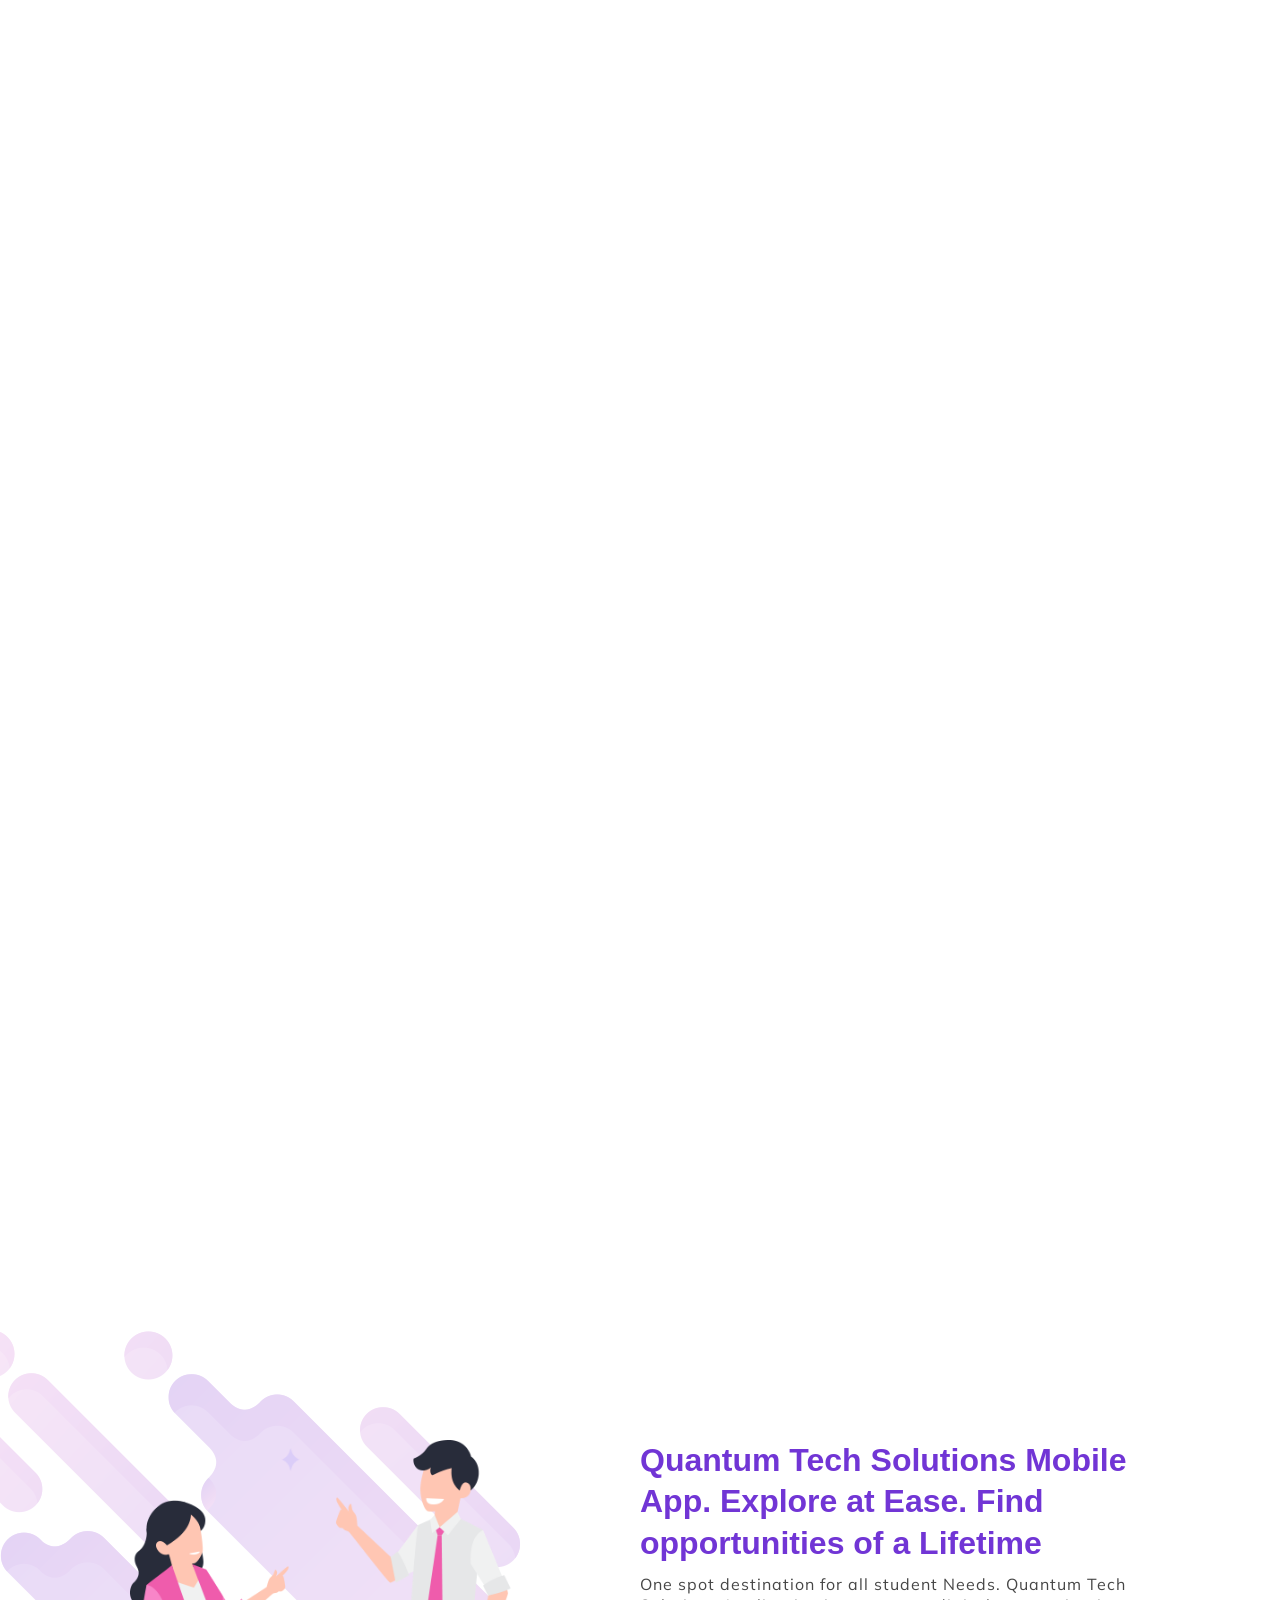
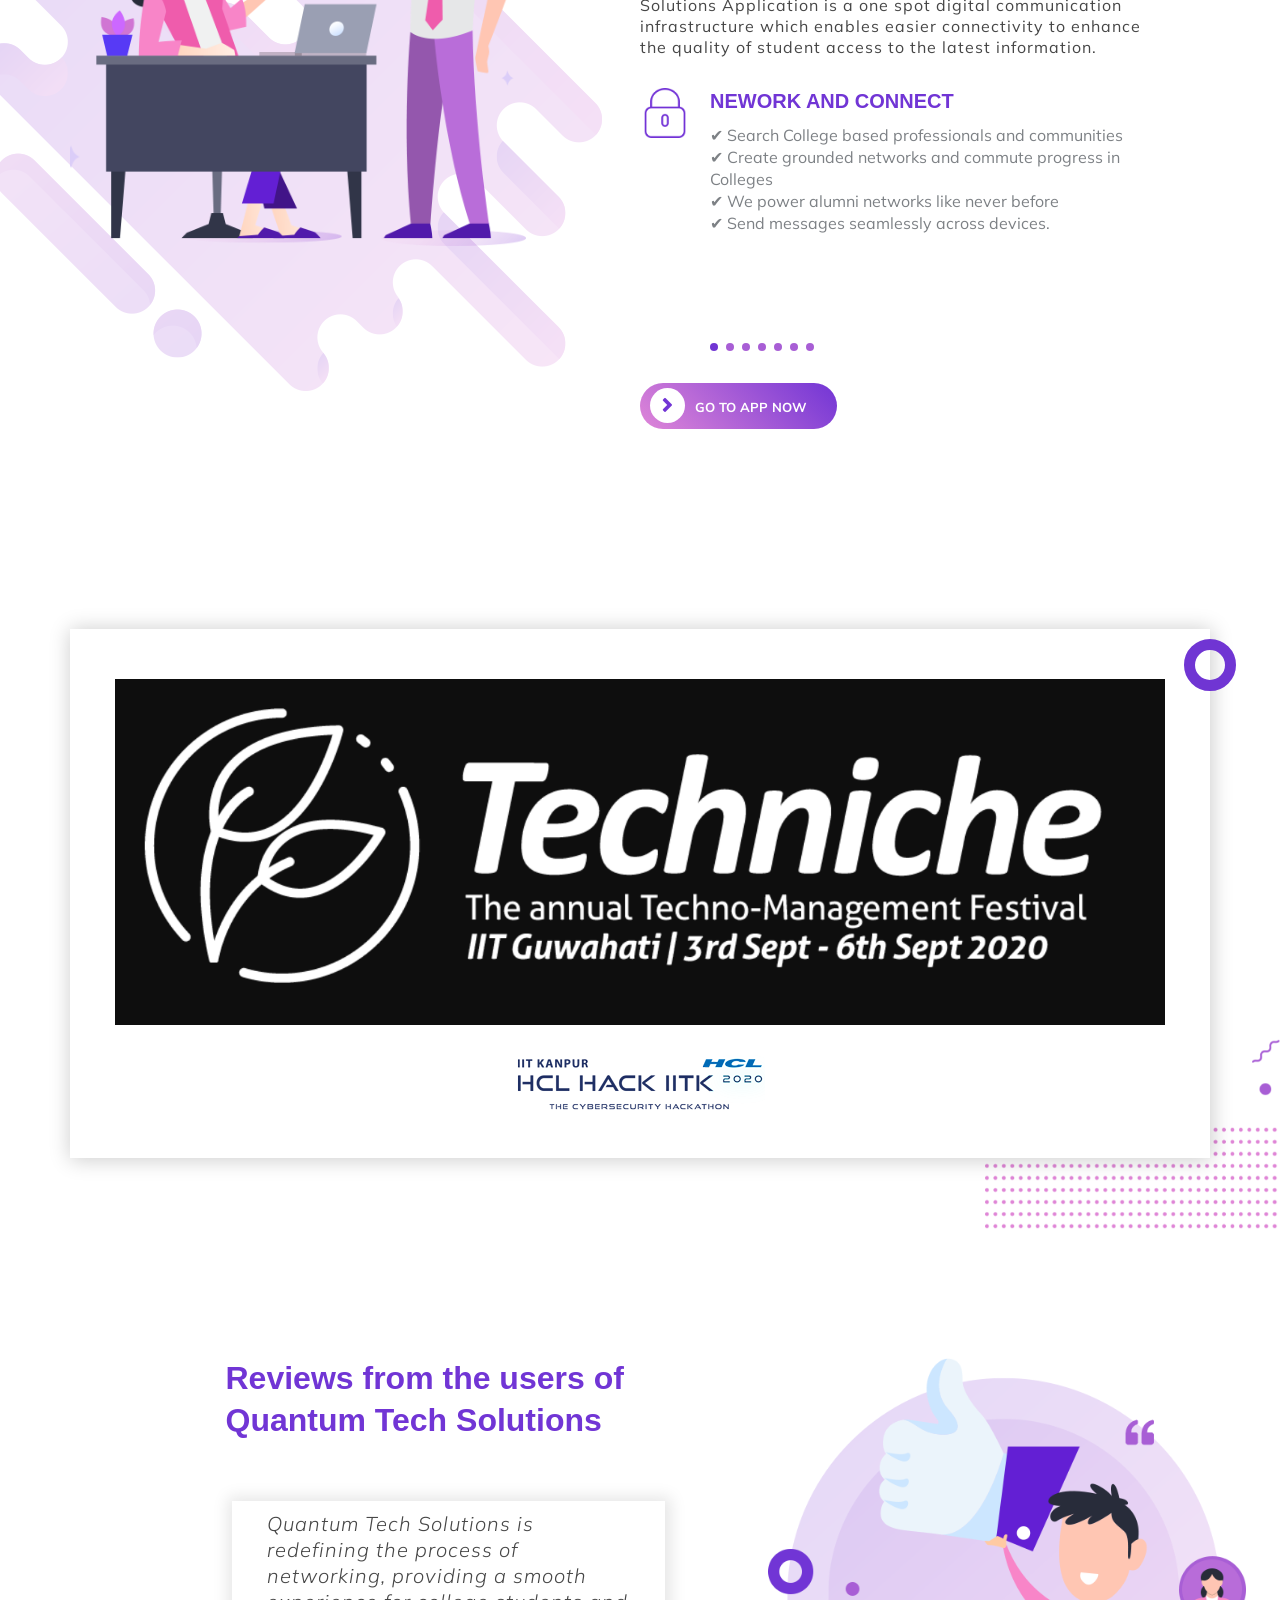
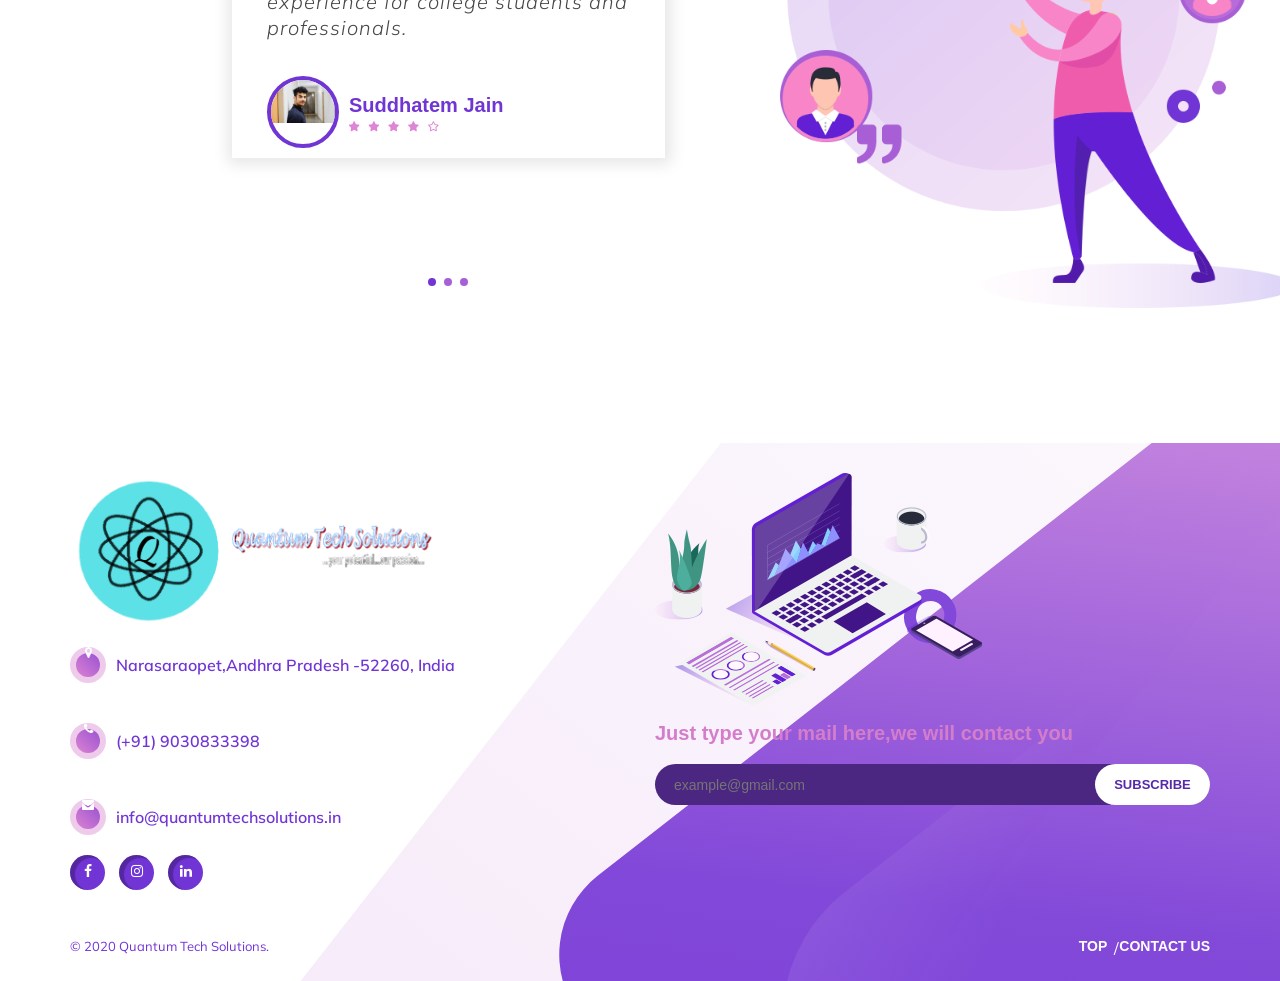
<file: incampus.in/index.html>
<html lang="en-US">


<!-- Mirrored from Quantum Tech Solutions.in/ by HTTrack Website Copier/3.x [XR&CO'2014], Thu, 03 Sep 2020 17:20:31 GMT -->
<!-- Added by HTTrack --><meta http-equiv="content-type" content="text/html;charset=utf-8" /><!-- /Added by HTTrack -->
<head>

	<meta charset="UTF-8">
	<meta name="viewport" content="width=device-width, initial-scale=1">
	<title>Quantum Tech Solutions - One stop solution for all types of softwares</title>
	<meta
      name="description"
      content="One Stop Destination for all students needs. Mobile App for Colleges, Students, Friends, Alumni’s, Professionals, Fresher’s, Communities, Events, Explorers. India's Fastest Growing Students Community."
    />
	<!-- <link href="https://kit-free.fontawesome.com/releases/latest/css/free-v4-shims.min.css" media="all" rel="stylesheet"> -->
	<link rel="dns-prefetch" href="http://fonts.googleapis.com/">
	<link rel="stylesheet" href="../cdnjs.cloudflare.com/ajax/libs/font-awesome/4.7.0/css/font-awesome.min.css">
	<link rel="dns-prefetch" href="http://s.w.org/">
	<link rel="alternate" type="application/rss+xml" title="Buzz Agency » Feed"
		href="https://demo.aarambhathemes.com/buzz-agency/feed/">
	<link rel="alternate" type="application/rss+xml" title="Buzz Agency » Comments Feed"
		href="https://demo.aarambhathemes.com/buzz-agency/comments/feed/">
	<script type="text/javascript">
		window._wpemojiSettings = { "baseUrl": "https:\/\/s.w.org\/images\/core\/emoji\/12.0.0-1\/72x72\/", "ext": ".png", "svgUrl": "https:\/\/s.w.org\/images\/core\/emoji\/12.0.0-1\/svg\/", "svgExt": ".svg", "source": { "concatemoji": "https:\/\/demo.aarambhathemes.com\/buzz-agency\/wp-includes\/js\/wp-emoji-release.min.js?ver=5.4.2" } };
		/*! This file is auto-generated */
		!function ( e, a, t ) { var r, n, o, i, p = a.createElement( "canvas" ), s = p.getContext && p.getContext( "2d" ); function c( e, t ) { var a = String.fromCharCode; s.clearRect( 0, 0, p.width, p.height ), s.fillText( a.apply( this, e ), 0, 0 ); var r = p.toDataURL(); return s.clearRect( 0, 0, p.width, p.height ), s.fillText( a.apply( this, t ), 0, 0 ), r === p.toDataURL() } function l( e ) { if ( !s || !s.fillText ) return !1; switch ( s.textBaseline = "top", s.font = "600 32px Arial", e ) { case "flag": return !c( [ 127987, 65039, 8205, 9895, 65039 ], [ 127987, 65039, 8203, 9895, 65039 ] ) && ( !c( [ 55356, 56826, 55356, 56819 ], [ 55356, 56826, 8203, 55356, 56819 ] ) && !c( [ 55356, 57332, 56128, 56423, 56128, 56418, 56128, 56421, 56128, 56430, 56128, 56423, 56128, 56447 ], [ 55356, 57332, 8203, 56128, 56423, 8203, 56128, 56418, 8203, 56128, 56421, 8203, 56128, 56430, 8203, 56128, 56423, 8203, 56128, 56447 ] ) ); case "emoji": return !c( [ 55357, 56424, 55356, 57342, 8205, 55358, 56605, 8205, 55357, 56424, 55356, 57340 ], [ 55357, 56424, 55356, 57342, 8203, 55358, 56605, 8203, 55357, 56424, 55356, 57340 ] ) }return !1 } function d( e ) { var t = a.createElement( "script" ); t.src = e, t.defer = t.type = "text/javascript", a.getElementsByTagName( "head" )[ 0 ].appendChild( t ) } for ( i = Array( "flag", "emoji" ), t.supports = { everything: !0, everythingExceptFlag: !0 }, o = 0; o < i.length; o++ )t.supports[ i[ o ] ] = l( i[ o ] ), t.supports.everything = t.supports.everything && t.supports[ i[ o ] ], "flag" !== i[ o ] && ( t.supports.everythingExceptFlag = t.supports.everythingExceptFlag && t.supports[ i[ o ] ] ); t.supports.everythingExceptFlag = t.supports.everythingExceptFlag && !t.supports.flag, t.DOMReady = !1, t.readyCallback = function () { t.DOMReady = !0 }, t.supports.everything || ( n = function () { t.readyCallback() }, a.addEventListener ? ( a.addEventListener( "DOMContentLoaded", n, !1 ), e.addEventListener( "load", n, !1 ) ) : ( e.attachEvent( "onload", n ), a.attachEvent( "onreadystatechange", function () { "complete" === a.readyState && t.readyCallback() } ) ), ( r = t.source || {} ).concatemoji ? d( r.concatemoji ) : r.wpemoji && r.twemoji && ( d( r.twemoji ), d( r.wpemoji ) ) ) }( window, document, window._wpemojiSettings );
	</script>
	<script src="../demo.aarambhathemes.com/buzz-agency/wp-includes/js/wp-emoji-release.min7661.js?ver=5.4.2"
		type="text/javascript" defer=""></script>
	<style type="text/css">
		html {
			scroll-behavior: smooth;
			overflow: auto;
		}
		
		::-webkit-scrollbar {
			width: 10px;
		}
		
		/* Track */
		::-webkit-scrollbar-track {
			-webkit-box-shadow: inset 0 0 6px #6503f9; 
			-webkit-border-radius: 10px;
			border-radius: 10px;
		}
		
		/* Handle */
		::-webkit-scrollbar-thumb {
			-webkit-border-radius: 10px;
			border-radius: 10px;
			background: #6503f9; 
			-webkit-box-shadow: inset 0 0 6px #6503f9; 
		}
		::-webkit-scrollbar-thumb:window-inactive {
			background: #6503f9; 
		}

		img.wp-smiley,
		img.emoji {
			display: inline !important;
			border: none !important;
			box-shadow: none !important;
			height: 1em !important;
			width: 1em !important;
			margin: 0 .07em !important;
			vertical-align: -0.1em !important;
			background: none !important;
			padding: 0 !important;
		}
	</style>
	<link rel="stylesheet" id="wp-block-library-css"
		href="../demo.aarambhathemes.com/buzz-agency/wp-includes/css/dist/block-library/style.min7661.css?ver=5.4.2"
		type="text/css" media="all">
	<link rel="stylesheet" id="contact-form-7-css"
		href="../demo.aarambhathemes.com/buzz-agency/wp-content/plugins/contact-form-7/includes/css/styles6725.css?ver=5.1.7"
		type="text/css" media="all">
	<link rel="stylesheet" id="buzz-agency-google-fonts-css"
		href="http://fonts.googleapis.com/css?family=Muli%3A200%2C200i%2C300%2C300i%2C400%2C400i%2C600%2C600i%2C700i%2C800%2C800i%2C900%2C900i&amp;ver=5.4.2"
		type="text/css" media="all">
	<link rel="stylesheet" id="fontawesome-css"
		href="../demo.aarambhathemes.com/buzz-agency/wp-content/themes/buzz-agency/assets/css/font-awesome7183.css?ver=4.7.0%20"
		type="text/css" media="all">
	<link rel="stylesheet" id="owl-carousel-css"
		href="../demo.aarambhathemes.com/buzz-agency/wp-content/themes/buzz-agency/assets/css/owl.carousel.minfa29.css?ver=v2.3.4"
		type="text/css" media="all">
	<link rel="stylesheet" id="owl-theme-css"
		href="../demo.aarambhathemes.com/buzz-agency/wp-content/themes/buzz-agency/assets/css/owl.theme7db6.css?ver=v2.2.0"
		type="text/css" media="all">
	<link rel="stylesheet" id="owl-theme-default-css"
		href="../demo.aarambhathemes.com/buzz-agency/wp-content/themes/buzz-agency/assets/css/owl.theme.default.minfa29.css?ver=v2.3.4"
		type="text/css" media="all">
	<link rel="stylesheet" id="animaton-css"
		href="../demo.aarambhathemes.com/buzz-agency/wp-content/themes/buzz-agency/assets/css/animation8a54.css?ver=1.0.0"
		type="text/css" media="all">
	<link rel="stylesheet" id="buzz-agency-style-css"
		href="../demo.aarambhathemes.com/buzz-agency/wp-content/themes/buzz-agency/style7661.css?ver=5.4.2"
		type="text/css" media="all">
	<script type="text/javascript"
		src="../demo.aarambhathemes.com/buzz-agency/wp-includes/js/jquery/jquery4a5f.js?ver=1.12.4-wp"></script>
	<script type="text/javascript"
		src="../demo.aarambhathemes.com/buzz-agency/wp-includes/js/jquery/jquery-migrate.min330a.js?ver=1.4.1"></script>
	<script type="text/javascript"
		src="../demo.aarambhathemes.com/buzz-agency/wp-content/themes/buzz-agency/assets/js/owl.carousel.min8743.js?ver=v1.7.0"></script>
	<script type="text/javascript"
		src="../demo.aarambhathemes.com/buzz-agency/wp-content/themes/buzz-agency/assets/js/portfolio0dfb.js?ver=v1.0.0"></script>
	<script type="text/javascript"
		src="../demo.aarambhathemes.com/buzz-agency/wp-content/themes/buzz-agency/assets/js/waypoint.min1cd5.js?ver=v2.0.3%20"></script>
	<script type="text/javascript"
		src="../demo.aarambhathemes.com/buzz-agency/wp-content/themes/buzz-agency/assets/js/wow.mind6ec.js?ver=v1.3.0%20"></script>
	<link rel="https://api.w.org/" href="https://demo.aarambhathemes.com/buzz-agency/wp-json/">
	<link rel="EditURI" type="application/rsd+xml" title="RSD"
		href="https://demo.aarambhathemes.com/buzz-agency/xmlrpc.php?rsd">
	<link rel="wlwmanifest" type="application/wlwmanifest+xml"
		href="https://demo.aarambhathemes.com/buzz-agency/wp-includes/wlwmanifest.xml">
	<meta name="generator" content="WordPress 5.4.2">
	<link rel="canonical" href="https://demo.aarambhathemes.com/buzz-agency/">
	<link rel="shortlink" href="https://demo.aarambhathemes.com/buzz-agency/">
	<link rel="alternate" type="application/json+oembed"
		href="https://demo.aarambhathemes.com/buzz-agency/wp-json/oembed/1.0/embed?url=https%3A%2F%2Fdemo.aarambhathemes.com%2Fbuzz-agency%2F">
	<link rel="alternate" type="text/xml+oembed"
		href="https://demo.aarambhathemes.com/buzz-agency/wp-json/oembed/1.0/embed?url=https%3A%2F%2Fdemo.aarambhathemes.com%2Fbuzz-agency%2F&amp;format=xml">
	<style type="text/css">
		.site-title a,
		.site-description {
			color: #000000;
		}
	</style>
	<style type="text/css" id="custom-background-css">
		body.custom-background {
			background-color: #ffffff;
		}
	</style>

	<link rel="icon"
		href="assets/favicon/favicon-32x32.png"
		sizes="32x32">
	<link rel="icon"
		href="assets/favicon/android-chrome-192x192.png"
		sizes="192x192">
	<link rel="apple-touch-icon"
		href="assets/favicon/apple-touch-icon.png">
	<meta name="msapplication-TileImage"
		content="./assets/favicon/mstile-150x150.png">
	<style type="text/css" id="wp-custom-css">
		.widget_media_gallery:before,
		.widget_media_gallery:after {
			display: block;
			content: '';
			clear: both;
		}
	</style>
<link rel="icon" href="assets/favicon/favicon.ico" type="image/x-icon" />
</head>

<body
	class="home page-template page-template-buzz-agency-home page-template-buzz-agency-home-php page page-id-14 custom-background wp-custom-logo no-sidebar horizontal-menu-open">

	<div id="page" class="site">
		<header id="masthead" class="site-header ">
			<div class="hgroup-wrap">
				<div class="container">
					<section class="site-branding">
						<!-- site branding starting from here -->
						<a href="#" class="custom-logo-link" rel="home">
							<img src="./assets/img/logo1.png" style="width:500px; height:150px;" alt="">
						</a> <!-- <span class="site-description">satisfied home</span> -->
					</section> <!-- site branding ends here -->

					<div class="hgroup-right">
						<div id="navbar" class="navbar">
							<!-- navbar starting from here -->
							<nav id="site-navigation" class="navigation main-navigation" role="navigation">
								<a href="javascript:void(0)" class="header-menu-icon">☰</a>
								<div class="menu-content-wrapper">
									<div class="menu-top-menu-container">
										<div class="menu-main-menu-container">
											<ul id="menu-main-menu" class="menu">
												<li id="menu-item-20"
													class="menu-item menu-item-type-post_type menu-item-object-page menu-item-home current-menu-item page_item page-item-14 current_page_item menu-item-20">
													<a href="#site-navigation" aria-current="page">Home</a></li>

												<li id="menu-item-192"
													class="menu-item menu-item-type-taxonomy menu-item-object-category menu-item-192">
													<a href="#about">About</a>
												</li>
												<li id="menu-item-192"
													class="menu-item menu-item-type-taxonomy menu-item-object-category menu-item-192">
													<a href="https://events.Quantum Tech Solutions.in/">Events</a>
												</li>
												<li id="menu-item-192"
													class="menu-item menu-item-type-taxonomy menu-item-object-category menu-item-192">
													<a href="https://app.Quantum Tech Solutions.in/">App</a>
												</li>
												<!-- <li id="menu-item-61"
													class="menu-item menu-item-type-custom menu-item-object-custom menu-item-has-children menu-item-61">
													<a href="#">Page</a>
													<ul class="sub-menu">
														<li id="menu-item-190"
															class="menu-item menu-item-type-custom menu-item-object-custom menu-item-190">
															<a
																href="https://demo.aarambhathemes.com/buzz-agency/lfhadklfhasdl">404
																Page</a></li>
														<li id="menu-item-191"
															class="menu-item menu-item-type-taxonomy menu-item-object-category menu-item-191">
															<a
																href="https://demo.aarambhathemes.com/buzz-agency/category/creative/">creative</a>
														</li>
													</ul>
												</li> -->
												<li id="menu-item-192"
													class="menu-item menu-item-type-taxonomy menu-item-object-category menu-item-192">
													<a
														href="#">services</a>
												</li>
												<!-- <li id="menu-item-21"
													class="menu-item menu-item-type-post_type menu-item-object-page menu-item-21">
													<a href="#">Blog</a>
												</li> -->
												<li id="menu-item-22"
													class="menu-item menu-item-type-post_type menu-item-object-page menu-item-22">
													<a href="#custom_html-2">Contact
														us</a></li>
											</ul>
										</div> <a class="header-menu-close-icon" href="javascript:void(0)">close</a>
									</div>
								</div>
							</nav>
							<!-- #site-navigation -->
						</div>
						<!-- navbar ends here -->
<!-- 						<div id="left-search" class="header-search-section">
							<div class="search-toggle">
								<a href="javascript:void(0)"><i class="fa"></i></a>
							</div>
						</div> -->
					</div>
				</div>
			</div>


			<!-- <div class="search-section">
				<div class="search-container">
					<form role="search" method="get" class="search-form"
						action="https://demo.aarambhathemes.com/buzz-agency/">
						<label>
							<span class="screen-reader-text">Search for:</span>
							<input class="search-field" placeholder="Search" value="" name="s" type="search">
						</label>
						<input type="submit" class="search-submit" value="">
					</form>
					<h5>
						Type to search: </h5>
					<div>
						<a href="javascript:void(0)" class="close-icon"><i class="fa fa-times"></i></a>
					</div>
				</div>
			</div> -->

			<div class="banner-rounded-bg">
				<span class="banner-shade-1">
					<span class="banner-shade-2">
					</span>
				</span>
			</div>

			<section class="featured-slider ">
				<div class="owl-carousel owl-theme main-slider owl-loaded owl-drag">
					<div class="owl-stage-outer">
						<div class="owl-stage"
							style="transform: translate3d(-2808px, 0px, 0px); transition: all 0s ease 0s; width: 4914px;">
							<div class="owl-item cloned" style="width: 702px;">
								<div class="slider-content">

									<div class="slider-text">
										<h2 class="slider-title"> <a
												href="#events">Web Development
												</a></h2>
										<a href="#events"
											class="box-button">Learn More<span></span></a>
									</div>
									<figure class="slider-image">
										<img
											src="./assets/img/services/web_dev.png">
									</figure>

								</div>
							</div>
							<div class="owl-item cloned" style="width: 702px;">
								<div class="slider-content">

									<div class="slider-text">
										<h2 class="slider-title"> <a
												href="#events">Web Designing</a></h2><br>
										<a href="#events"
											class="box-button">Learn More<span></span></a>
									</div>
									<figure class="slider-image">
										<img
											src="./assets/img/services/web_designing.png">
									</figure>

								</div>
							</div>
							<div class="owl-item" style="width: 702px;">
								<div class="slider-content">

									<div class="slider-text">
										<h2 class="slider-title">
											 <a	href="#events">
												 <br>Android App
												 Development</a></h2>
										<a href="#events"
											class="box-button">Learn More<span></span></a>
									</div>
									<figure class="slider-image">
										<img
											src="./assets/img/services/app_development.png">
									</figure>

								</div>
							</div>
							<div class="owl-item" style="width: 702px;">
								<div class="slider-content">

									<div class="slider-text">
										<h2 class="slider-title"> 
											<br><a href="#events">IOS App <br>
												Development</a></h2><br>
										<a href="#events"
											class="box-button">Learn More<span></span></a>
									</div>
									<figure class="slider-image">
										<img
											src="./assets/img/services/ios-development1.png">
									</figure>

								</div>
							</div>
							<div class="owl-item active" style="width: 702px;">
								<div class="slider-content">

									<div class="slider-text">
										<h2 class="slider-title"> 
											<a	href="#events">Web Hosting
											</a></h2><br>
										<a href="#events"
											class="box-button">Learn More<span></span></a>
									</div>
									<figure class="slider-image">
										<img
											src="./assets/img/services/web_hosting2.png">
									</figure>

								</div>
							</div>
							<div class="owl-item cloned" style="width: 702px;">
								<div class="slider-content">

									<div class="slider-text">
										<h2 class="slider-title"> <a
												href="#events">Hosting at less cost</a></h2>
										<a href="#events"
											class="box-button">Learn More<span></span></a>
									</div>
									<figure class="slider-image">
										<img
											src="./assets/img/services/web_hosting4.png">
									</figure>

								</div>
							</div>
							<!-- <div class="owl-item cloned" style="width: 702px;">
								<div class="slider-content">

									<div class="slider-text">
										<h2 class="slider-title"> <a
												href="#events">We
												will make it happen together!</a></h2>
										<a href="#events"
											class="box-button">Learn More<span></span></a>
									</div>
									<figure class="slider-image">
										<img
											src="../demo.aarambhathemes.com/buzz-agency/wp-content/uploads/2019/09/slider-image_agency-01.png">
									</figure>

								</div>
							</div> -->
						</div>
					</div>
					<div class="owl-nav disabled">
						<!-- <button type="button" role="presentation" class="owl-prev"><span aria-label="Previous">‹</span></button><button type="button" role="presentation" class="owl-next"><span aria-label="Next">›</span></button></div><div class="owl-dots"><button role="button" class="owl-dot"><span></span></button><button role="button" class="owl-dot"><span></span></button><button role="button" class="owl-dot active"><span></span></button> -->
					</div>
				</div>

			</section> <!-- featured-slider ends here -->




			<div class="banner-rounded-bg">
				<span class="banner-shade-1">
					<span class="banner-shade-2"></span>
				</span>
			</div>

			<!-- Page breadcrumbs -->
		</header><!-- #masthead -->

		<div id="content" class="site-content">

			<div id="primary" class="content-area">
				<main id="main" class="site-main" role="main">
					<section class="featured-section">
						<div class="container">
							<div class="featured-post-wrapper">
								<article class="post os-animation  feature-1 animated fadeInUp"
									data-os-animation="fadeInUp" data-os-animation-delay="1s"
									style="animation-delay: 1s;">

									<figure class="featuerd-image">
										<i class="fa fa-lock"></i>
									</figure>
									<div class="post-content">
										<header class="entry-header">
											<h3 class="entry-title"> <a
													href="#"> COMMON
													PLATFORM </a></h3>
										</header>
										<div class="entry-content">
											<p>Quantum Tech Solutions provides a common platform for college students to gather information about various activities, updates, events, seminars and workshops.   </p>
										</div>
									</div>

								</article>

								<article class="post os-animation  feature-2 animated fadeInUp"
									data-os-animation="fadeInUp" data-os-animation-delay="1s"
									style="animation-delay: 1s;">

									<figure class="featuerd-image">
										<i class="fa fa-puzzle-piece"></i>
									</figure>
									<div class="post-content">
										<header class="entry-header">
											<h3 class="entry-title"> <a
													href="#">
													QUALITY ACCESS </a></h3>
										</header>
										<div class="entry-content">
											<p>Focused on providing the best ​q​uality education and top educational infrastructure to all. A platform where you can track opportunities on the go. </p>
										</div>
									</div>

								</article>

								<article class="post os-animation  feature-3 animated fadeInUp"
									data-os-animation="fadeInUp" data-os-animation-delay="1s"
									style="animation-delay: 1s;">

									<figure class="featuerd-image">
										<i class="fa fa-tasks"></i>
									</figure>
									<div class="post-content">
										<header class="entry-header">
											<h3 class="entry-title"> <a
													href="#">
													DIGITAL INFRASTRUCTURE </a></h3>
										</header>
										<div class="entry-content">
											<p>A platform where student groups and communities can connect across ​various communities.​ A Platform to simplify the unorganized life of College students. </p>
										</div>
									</div>
								</article>
							</div>
						</div>
					</section>


					<section class="about-us-section" id="about">
						<div class="container">
							<div class="about-us-content-wrapper">
								<div class="experience-years os-animation animated slideInLeft"
									data-os-animation="slideInLeft">
									<h2 style="font-size:80px;">12+</h2>
									<span>
										Projects in a Year </span>
									<figure class="about-bg os-animation animated slideInLeft"
										data-os-animation="slideInLeft" data-os-animation-delay="0.5s"
										style="animation-delay: 0.5s;">
										<img width="286" height="260"
											src="../demo.aarambhathemes.com/buzz-agency/wp-content/uploads/2019/09/about-bg.png"
											class="attachment-post-thumbnail size-post-thumbnail wp-post-image" alt="">
									</figure>
								</div>
								<div class="about-us-content os-animation animated slideInRight"
									data-os-animation="slideInRight" data-os-animation-delay="0.9s"
									style="animation-delay: 0.9s;">
									<h3>About Quantum Tech Solutions</h3>
									<p>Quantum Tech Solutions is the next generation community for college students and professionals to discover limitless opportunities and endless knowledge. 
 
										Our mission is to unite student communities around the globe under a single platform by providing a digital infrastructure and easier interconnectivity to ease up the way students approach opportunities and latest information. 
										 
										<br>
										Quantum Tech Solutions is working to bring the future closer​ ​by​ helping create events​ ​quickly and ​managing​ them affordably, removing barriers to networking, creating new digital solutions, and helping companies provide a seamless branding experience. 
									</p>
									<a href="#app"
										class="box-button">Explore Projects<span></span></a>
								</div>
							</div>
						</div>
					</section>
					<section class="counter-section">
						<div class="container">
							<div class="counter-item-wrapper">
								<div class="counter-item os-animation animated fadeInUp" data-os-animation="fadeInUp">
									<div class="count-info">
										<span class="" style="font-size:44px; margin-top:10px;">7500 + </span>
										<span class="counter-icon"><i class="fa fa fa-group"></i></span>
									</div>
									<span class="counter-name"> Students connected </span>
								</div>

								<div class="counter-item os-animation animated fadeInUp" data-os-animation="fadeInUp">
									<div class="count-info">
										<span class="start-count">15 +</span>
										<span class="counter-icon"><i class="fa fa fa-check"></i></span>
									</div>
									<span class="counter-name">Major cities reached </span>
								</div>

								<div class="counter-item os-animation animated fadeInUp" data-os-animation="fadeInUp">
									<div class="count-info">
										<span class="" style="font-size:44px; margin-top:10px;">40000 +</span>
										<span class="counter-icon"><i class="fa fa fa-trophy"></i></span>
									</div>
									<span class="counter-name">Students reached</span>
								</div>



							</div>
						</div>
					</section>
					<section class="process-section" id="events">
						<div class=" container">
							<div class="process-content-wrapper">



								<div class="process-content os-animation animated slideInLeft"
									data-os-animation="slideInLeft">


									<h2 class="entry-title">Quantum Events Portal! India’s first college oriented event
										and entertainment portal.</h2>
									<div class="entry-content">
										<p>We partner with large and complex events. ​A ​one stop destination to build your event, create awareness, register your attendees all at one ​p​lace. 
 
											With the mission to bring the world together through Live experiences, Quantum Tech Solutions event portal aims to fuel collaborations, Entrepreneurial spirit, talent development, learning experience and team spirit. 
											 </p>
										<ul>
											<li><span></span> Fast and Easy Setup </li>
											<li><span></span> Targeted Outreach </li>
											<li><span></span> Unlimited Support</li>
										</ul>
										<a href="https://events.Quantum Tech Solutions.in/" class="box-button">Explore Events<span></span></a>
									</div>


								</div>



								<figure class="featured-image os-animation animated slideInRight"
									data-os-animation="slideInRight" data-os-animation-delay="0.8s"
									style="animation-delay: 0.8s;">
									<img
										src="../demo.aarambhathemes.com/buzz-agency/wp-content/uploads/2019/09/process-img.png">
								</figure>

								<figure class="process-bg-image os-animation animated slideInRight"
									data-os-animation="slideInRight" data-os-animation-delay="0.3s"
									style="animation-delay: 0.3s;">
									<img
										src="../demo.aarambhathemes.com/buzz-agency/wp-content/uploads/2019/09/process-bg.png">
								</figure>
							</div>
						</div>
					</section>

					<section class="service-section" id="app">
						<div class="container">
							<div class="service-content-wrapper">
								<div class="service-content os-animation animated slideInRight"
									data-os-animation="slideInRight">



									<header class="entry-header heading">


										<h2 class="entry-title">Quantum Tech Solutions Mobile App. Explore at Ease. Find opportunities
											of a Lifetime</h2>
										<p>One spot destination for all student Needs. 
 
											Quantum Tech Solutions Application is a one spot digital communication infrastructure which enables easier connectivity to enhance the quality of student access to the latest information.
										</p>



									</header>



									<div class="owl-carousel owl-theme service-post-slider owl-loaded owl-drag">
										<div class="owl-stage-outer">
											<div class="owl-stage"
												style="transform: translate3d(-2688px, 0px, 0px); transition: all 0s ease 0s; width: 4704px;">
												<div class="owl-item cloned" style="width: 672px;">
													<article class="post">

														<figure class="featuerd-image">
															<img
																src="../demo.aarambhathemes.com/buzz-agency/wp-content/uploads/2019/09/project.png">
														</figure>

														<div class="post-content">
															<header class="entry-header">
																<h3 class="entry-title"><a
																		href="https://demo.aarambhathemes.com/buzz-agency/awesome-projects/">EVENTS
																		AND EXPLORE</a> </h3>
															</header>
															<div class="entry-content">
																<p>
																<ul>
																	<li>✔ Explore at Ease. Find opportunities of a
																		Lifetime</li>
																	<li>✔ Create Events and Manage them Effortlessly
																	</li>
																	<li>✔ Never Miss out on Events, workshop, Notices
																	</li>
																	<li>✔ Important Updates on the go</li>
																</ul>
																</p>
															</div>
														</div>
													</article>
												</div>
												<div class="owl-item cloned" style="width: 672px;">
													<article class="post">

														<figure class="featuerd-image">
															<img
																src="../demo.aarambhathemes.com/buzz-agency/wp-content/uploads/2019/09/adobe.png">
														</figure>

														<div class="post-content">
															<header class="entry-header">
																<h3 class="entry-title"><a
																		href="#">COMMUNITIES
																		AND DISCUSSIONS</a> </h3>
															</header>
															<div class="entry-content">
																<p>
																<ul>
																	<li>✔ Personalized discussion based communities.</li>
																	<li>✔ Share your passion by posting stories, links,
																		blogs, images and ideas.</li>
																	<li>✔ Create personalized interest communities with
																		Ease</li>
																	<li>✔ Cut the Gap ​between students​ ​and​ College Administration.</li>
																</ul>
																</p>
															</div>
														</div>
													</article>
												</div>
												<div class="owl-item" style="width: 672px;">
													<article class="post">

														<figure class="featuerd-image">
															<img
																src="../demo.aarambhathemes.com/buzz-agency/wp-content/uploads/2019/09/locked.png">
														</figure>

														<div class="post-content">
															<header class="entry-header">
																<h3 class="entry-title"><a
																		href="#">NEWORK
																		AND CONNECT</a> </h3>
															</header>
															<div class="entry-content">
																<ul>
																	<li>✔ Search College based professionals and
																		communities</li>
																	<li>✔ Create grounded networks and commute progress
																		in Colleges</li>
																	<li>✔ We power alumni networks like never before
																	</li>
																	<li>✔ Send messages seamlessly across devices.</li>
																</ul>
															</div>
														</div>
													</article>
												</div>
												<div class="owl-item" style="width: 672px;">
													<article class="post">

														<figure class="featuerd-image">
															<img
																src="../demo.aarambhathemes.com/buzz-agency/wp-content/uploads/2019/09/project.png">
														</figure>

														<div class="post-content">
															<header class="entry-header">
																<h3 class="entry-title"><a
																		href="#">EVENTS
																		AND EXPLORE</a> </h3>
															</header>
															<div class="entry-content">
																<p>
																<ul>
																	<li>✔ Explore at Ease. Find opportunities of a
																		Lifetime</li>
																	<li>✔ Create Events and Manage them Effortlessly
																	</li>
																	<li>✔ Never Miss out on Events, workshop, Notices
																	</li>
																	<li>✔ Important Updates on the go</li>
																</ul>
																</p>
															</div>
														</div>
													</article>
												</div>
												<div class="owl-item active" style="width: 672px;">
													<article class="post">

														<figure class="featuerd-image">
															<img
																src="../demo.aarambhathemes.com/buzz-agency/wp-content/uploads/2019/09/adobe.png">
														</figure>

														<div class="post-content">
															<header class="entry-header">
																<h3 class="entry-title"><a
																		href="#">COMMUNITIES
																		AND DISCUSSIONS</a> </h3>
															</header>
															<div class="entry-content">
																<ul>
																	<li>✔ Personalized discussion based communities of
																		college professionals</li>
																	<li>✔ Share your passion by posting stories, links,
																		blogs, images and ideas.</li>
																	<li>✔ Create personalized interest communities with
																		Ease</li>
																	<li>✔ Cut the Gap with College Administration.</li>
																</ul>
															</div>
														</div>
													</article>
												</div>
												<div class="owl-item cloned" style="width: 672px;">
													<article class="post">

														<figure class="featuerd-image">
															<img
																src="../demo.aarambhathemes.com/buzz-agency/wp-content/uploads/2019/09/locked.png">
														</figure>

														<div class="post-content">
															<header class="entry-header">
																<h3 class="entry-title"><a
																		href="#">NETWORK
																		AND CONNECT</a> </h3>
															</header>
															<div class="entry-content">
																<ul>
																	<li>✔ Search College based professionals and
																		communities</li>
																	<li>✔ Create grounded networks and commute progress
																		in Colleges</li>
																	<li>✔ We power alumni networks like never before
																	</li>
																	<li>✔ Send messages seamlessly across devices.</li>
																</ul>
															</div>
														</div>
													</article>
												</div>
												<div class="owl-item cloned" style="width: 672px;">
													<article class="post">

														<figure class="featuerd-image">
															<img
																src="../demo.aarambhathemes.com/buzz-agency/wp-content/uploads/2019/09/project.png">
														</figure>

														<div class="post-content">
															<header class="entry-header">
																<h3 class="entry-title"><a
																		href="#">EVENTS
																		AND EXPLORE</a> </h3>
															</header>
															<div class="entry-content">
																<p>
																<ul>
																	<li>✔ Explore at Ease. Find opportunities of a
																		Lifetime</li>
																	<li>✔ Create Events and Manage them Effortlessly
																	</li>
																	<li>✔ Never Miss out on Events, workshop, Notices
																	</li>
																	<li>✔ Important Updates on the go</li>
																</ul>
																</p>
															</div>
														</div>
													</article>
												</div>
											</div>
										</div>
										<!-- <div class="owl-nav disabled"><button type="button" role="presentation"
												class="owl-prev"><span aria-label="Previous">‹</span></button><button
												type="button" role="presentation" class="owl-next"><span
													aria-label="Next">›</span></button></div> -->
										<!-- <div class="owl-dots"><button role="button"
												class="owl-dot"><span></span></button><button role="button"
												class="owl-dot"><span></span></button><button role="button"
												class="owl-dot active"><span></span></button></div> -->
									</div>


									<a href="https://app.Quantum Tech Solutions.in/" class="box-button">
										Go to App Now<span></span>
									</a>


								</div>

								<figure class="featured-image os-animation animated slideInLeft"
									data-os-animation="slideInLeft" data-os-animation-delay="0.8s"
									style="animation-delay: 0.8s;">
									<img
										src="../demo.aarambhathemes.com/buzz-agency/wp-content/uploads/2019/09/service-img.png">
								</figure>



								<figure class="service-bg-image os-animation animated slideInLeft"
									data-os-animation="slideInLeft" data-os-animation-delay="0.3s"
									style="animation-delay: 0.3s;">
									<img
										src="../demo.aarambhathemes.com/buzz-agency/wp-content/uploads/2019/09/process-bg.png">
								</figure>

							</div>

						</div>
					</section>



					<section class="partner-section">

						<div class="container">

							<div class="partner-item-wrapper">
								<!-- <div class="partner-item os-animation animated fadeInUp" data-os-animation="fadeInUp">
									<figure class="featured-image">
										<img
											src="#">
									</figure>
								</div> -->
								<div class="partner-item os-animation animated fadeInUp" data-os-animation="fadeInUp">
									<figure class="featured-image">
										<img
											src="brand1.png">
									</figure>
								</div>
								<div class="partner-item os-animation animated fadeInUp" data-os-animation="fadeInUp">
									<figure class="featured-image">
										<img
											src="brand2.png">
									</figure>
								</div>
								<!-- <div class="partner-item os-animation animated fadeInUp" data-os-animation="fadeInUp">
									<figure class="featured-image">
										<img
											src="#">
									</figure>
								</div> -->

							</div>


							<div class="partner-bg os-animation animated slideInRight" data-os-animation="slideInRight"
								data-os-animation-delay="1.5s" style="animation-delay: 1.5s;">
								<img
									src="../demo.aarambhathemes.com/buzz-agency/wp-content/uploads/2019/09/partner-bg.png">
							</div>

						</div>

					</section>



					<section class="testimonial-section">
						<div class="testimonial-content-wrapper">
							<div class="testimonial-item-wrapper os-animation animated slideInLeft"
								data-os-animation="slideInLeft">




								<header class="entry-header heading">


									<h2 class="entry-title">Reviews from the users of Quantum Tech Solutions</h2>


								</header>



								<div class="owl-carousel owl-theme testimonial-slider owl-loaded owl-drag">
									<div class="owl-stage-outer">
										<div class="owl-stage"
											style="transition: all 0s ease 0s; width: 2136px; transform: translate3d(-1424px, 0px, 0px);">
											<div class="owl-item" style="width: 682px; margin-right: 30px;">
												<div class="testimonial-item">
													<div class="entry-content">
														<p>Quantum Tech Solutions is redefining the process of networking, providing a
															smooth experience for college students and professionals.
														</p>
													</div>
													<div class="testimonial-author-wrapper">
														<figure class="author-img">
															<img
																src="review1.jpg">
														</figure>
														<div class="testimonial-author-info">
															<h4 class="author-name">
																<a
																	href="#">Suddhatem Jain</a>
															</h4>
															<div class="testimonial-author-rating">
																<img src="../demo.aarambhathemes.com/buzz-agency/wp-content/themes/buzz-agency/assets/img/rating.png"
																	alt="">
															</div>
														</div>
													</div>

												</div>
											</div>
											<div class="owl-item" style="width: 682px; margin-right: 30px;">
												<div class="testimonial-item">
													<div class="entry-content">
														<p>Good things happen when students connect,​ whether across colleges or towards their dreams. Opportunities appear, open up and become reality. </p>
													</div>
													<div class="testimonial-author-wrapper">
														<figure class="author-img">
															<img
																src="review2.jpg">
														</figure>
														<div class="testimonial-author-info">
															<h4 class="author-name">
																<a
																	href="#">Vinoth Kumar</a>
															</h4>
															<div class="testimonial-author-rating">
																<img src="../demo.aarambhathemes.com/buzz-agency/wp-content/themes/buzz-agency/assets/img/rating.png"
																	alt="">
															</div>
														</div>
													</div>

												</div>
											</div>
											<div class="owl-item active center"
												style="width: 682px; margin-right: 30px;">
												<div class="testimonial-item">
													<div class="entry-content">
														<p>Quantum Tech Solutions is working to bring the future closer​ ​by​ helping create events​ ​quickly and ​managing​ them affordably, removing barriers to networking, creating new digital solutions, and helping companies provide a seamless branding experience</p>
													</div>
													<div class="testimonial-author-wrapper">
														<figure class="author-img">
															<img
																src="review4.jpg">
														</figure>
														<div class="testimonial-author-info">
															<h4 class="author-name">
																<a
																	href="#">Rajat Upadhyay</a>
															</h4>
															<div class="testimonial-author-rating">
																<img src="../demo.aarambhathemes.com/buzz-agency/wp-content/themes/buzz-agency/assets/img/rating.png"
																	alt="">
															</div>
														</div>
													</div>

												</div>
											</div>
										</div>
									</div>
									<!-- <div class="owl-nav disabled"><button type="button" role="presentation"
											class="owl-prev"><span aria-label="Previous">‹</span></button><button
											type="button" role="presentation" class="owl-next"><span
												aria-label="Next">›</span></button></div>
									<div class="owl-dots"><button role="button"
											class="owl-dot"><span></span></button><button role="button"
											class="owl-dot"><span></span></button><button role="button"
											class="owl-dot active"><span></span></button></div> -->
								</div>
							</div>


							<figure class="featured-image os-animation animated slideInRight"
								data-os-animation="slideInRight" data-os-animation-delay="0.4s"
								style="animation-delay: 0.4s;">
								<img
									src="../demo.aarambhathemes.com/buzz-agency/wp-content/uploads/2019/09/testi-img.png">
							</figure>

						</div>

					</section>




				</main><!-- #main -->
			</div><!-- #primary -->

		</div><!-- #content -->

		<footer id="colophon" class="site-footer" id="redirect-footer">
			<!-- Footer Call Back Functions -->
			<div class="banner-rounded-bg">
				<span class="banner-shade-1">
				</span>
			</div>
			<!-- footer starting from here -->
			<div class="widget-area">
				<!-- widget area starting from here -->
				<div class="container">
					<div class="row">
						<div class="custom-col-6">
							<aside class="widget">
								<div class="contact-detail">
									<section id="media_image-2" class="widget Title widget_media_image">
										<img width="364" height="76" src="./assets/img/logo1.png"
											class="image wp-image-221  attachment-full size-full" alt=""
											style="max-width: 100%; height: auto;"
											sizes="(max-width: 364px) 100vw, 364px">
									</section>
									<section id="custom_html-2" class="widget_text widget Title widget_custom_html">
										<div class="textwidget custom-html-widget">
											<ul>
												<li class="os-animation animated fadeInUp" data-os-animation="fadeInUp"
													data-os-animation-delay="0.3s" style="animation-delay: 0.3s;">
													<span class="contact-icon">
														<i class="fa fa-map-marker"></i>
													</span>
													<span>Narasaraopet,Andhra Pradesh -52260, India</span>
												</li>
												<li class="os-animation animated fadeInUp" data-os-animation="fadeInUp"
													data-os-animation-delay="0.6s" style="animation-delay: 0.6s;">
													<span class="contact-icon">
														<i class="fa fa-phone"></i>
													</span>
													<a href="tel:+0123456789">(+91) 9030833398</a> </li>
												<li class="os-animation animated fadeInUp" data-os-animation="fadeInUp"
													data-os-animation-delay="0.9s" style="animation-delay: 0.9s;">
													<span class="contact-icon">
														<i class="fa fa-envelope"></i>
													</span>
													<a href="#">info@quantumtechsolutions.in</a>
												</li>
											</ul>
										</div>
									</section>
								</div>
							</aside>


							<aside class="widget os-animation animated fadeInUp" data-os-animation="fadeInUp"
								data-os-animation-delay="1.2s" style="animation-delay: 1.2s;">
								<div class="inline-social-icons social-links">
									<!-- inline social links starting from here -->

									<div class="menu-social-menu-container">
										<ul id="menu-social-menu" class="menu">
											<li id="menu-item-62"
												class="menu-item menu-item-type-custom menu-item-object-custom menu-item-62">
												<a href="https://m.facebook.com/Quantum Tech Solutions.in/">facebook</a></li>
											<!-- <li id="menu-item-63"
												class="menu-item menu-item-type-custom menu-item-object-custom menu-item-63">
												<a href="http://twitter.com">twitter</a></li> -->
											<!-- <li id="menu-item-65"
												class="menu-item menu-item-type-custom menu-item-object-custom menu-item-65">
												<a href="http://youtube.com">youtube</a></li> -->
											<li id="menu-item-66"
												class="menu-item menu-item-type-custom menu-item-object-custom menu-item-66">
												<a href="https://instagram.com/official_Quantum Tech Solutions?igshid=cqhnyhvqqsra">instagram</a></li>
											<li id="menu-item-67"
												class="menu-item menu-item-type-custom menu-item-object-custom menu-item-67">
												<a href="https://www.linkedin.com/company/Quantum Tech Solutionsinc">linkedin</a></li>
										</ul>
									</div>
								</div>
								<!-- inline social links ends here -->
							</aside>
						</div>
						<div class="custom-col-6">
							<aside class="widget os-animation animated fadeInUp" data-os-animation="fadeInUp"
								data-os-animation-delay="1.5s" style="animation-delay: 1.5s;">
								<div class="footer-deco-image">
									<figure class="featured-image">
										<img
											src="../demo.aarambhathemes.com/buzz-agency/wp-content/uploads/2019/09/footer-image.png">
									</figure>
								</div>
								<div id="text-2" class=" widget widget_text">
									<h2 class="widget-title">Just type your mail here,we will contact you</h2>
									<div class="textwidget">
										<script>( function ()
											{
												if ( !window.mc4wp ) {
													window.mc4wp = {
														listeners: [],
														forms: {
															on: function ( event, callback )
															{
																window.mc4wp.listeners.push( {
																	event: event,
																	callback: callback
																} );
															}
														}
													}
												}
											} )();
										</script>
										<form id="mc4wp-form-1" class="mc4wp-form mc4wp-form-255" method="post"
											data-id="255" data-name="">
											<div class="mc4wp-form-fields">
												<div class="mc4wp-form-fields">
													<p>
														<input name="EMAIL" placeholder="example@gmail.com" required=""
															type="email">
													</p>
													<p>
														<input value="SUBSCRIBE" type="submit">
													</p>
													<label style="display: none !important;">Leave this field empty if
														you're
														human:
														<input name="_mc4wp_honeypot" value="" tabindex="-1"
															autocomplete="off" type="text">
													</label>
													<input name="_mc4wp_timestamp" value="1507111963" type="hidden">
													<input name="_mc4wp_form_id" value="1732" type="hidden">
													<input name="_mc4wp_form_element_id" value="mc4wp-form-1"
														type="hidden">
												</div>
												<div class="mc4wp-response"></div>
											</div><label style="display: none !important;">Leave this field empty if
												you're human: <input type="text" name="_mc4wp_honeypot" value=""
													tabindex="-1" autocomplete="off"></label><input type="hidden"
												name="_mc4wp_timestamp" value="1595836725"><input type="hidden"
												name="_mc4wp_form_id" value="255"><input type="hidden"
												name="_mc4wp_form_element_id" value="mc4wp-form-1">
											<div class="mc4wp-response"></div>
										</form>
									</div>
								</div>
							</aside>

						</div>
					</div>
				</div>
			</div>
			<div class="site-generator">

				<div class="container">

					<span class="copy-right os-animation animated slideInLeft" data-os-animation="slideInLeft">© 2020
						Quantum Tech Solutions.</span>
					<div class="footer-menu os-animation animated slideInRight" data-os-animation="slideInRight"
						data-os-animation-delay="0.5s" style="animation-delay: 0.5s;">
						<div class="menu-footer-menu-container">
							<ul id="menu-footer-menu" class="menu">
								<li id="menu-item-189"
									class="menu-item menu-item-type-post_type menu-item-object-page menu-item-home current-menu-item page_item page-item-14 current_page_item menu-item-189">
									<a href="#" aria-current="page">TOP</a>
								</li>
								<!-- <li id="menu-item-188"
									class="menu-item menu-item-type-post_type menu-item-object-page menu-item-188"><a
										href="#">Blog</a></li> -->
								<li id="menu-item-187"
									class="menu-item menu-item-type-post_type menu-item-object-page menu-item-187"><a
										href="#">Contact Us</a>
								</li>
							</ul>
						</div>
					</div>

				</div>

			</div>
		</footer><!-- #colophon -->

		<div class="page-overlay"></div>

		<div class="back-to-top" style="display: none;">
			<a href="#masthead" back="" to="" top="" class="fa-angle-up"></a>
		</div>

	</div><!-- #page -->

	<script>( function ()
		{
			function addEventListener( element, event, handler )
			{
				if ( element.addEventListener ) {
					element.addEventListener( event, handler, false );
				} else if ( element.attachEvent ) {
					element.attachEvent( 'on' + event, handler );
				}
			} function maybePrefixUrlField()
			{
				if ( this.value.trim() !== '' && this.value.indexOf( 'http' ) !== 0 ) {
					this.value = "http://" + this.value;
				}
			}

			var urlFields = document.querySelectorAll( '.mc4wp-form input[type="url"]' );
			if ( urlFields && urlFields.length > 0 ) {
				for ( var j = 0; j < urlFields.length; j++ ) {
					addEventListener( urlFields[ j ], 'blur', maybePrefixUrlField );
				}
			}/* test if browser supports date fields */
			var testInput = document.createElement( 'input' );
			testInput.setAttribute( 'type', 'date' );
			if ( testInput.type !== 'date' ) {

				/* add placeholder & pattern to all date fields */
				var dateFields = document.querySelectorAll( '.mc4wp-form input[type="date"]' );
				for ( var i = 0; i < dateFields.length; i++ ) {
					if ( !dateFields[ i ].placeholder ) {
						dateFields[ i ].placeholder = 'YYYY-MM-DD';
					}
					if ( !dateFields[ i ].pattern ) {
						dateFields[ i ].pattern = '[0-9]{4}-(0[1-9]|1[012])-(0[1-9]|1[0-9]|2[0-9]|3[01])';
					}
				}
			}

		} )();</script>
	<script type="text/javascript">
		/* <![CDATA[ */
		var wpcf7 = { "apiSettings": { "root": "https:\/\/demo.aarambhathemes.com\/buzz-agency\/wp-json\/contact-form-7\/v1", "namespace": "contact-form-7\/v1" } };
/* ]]> */
	</script>
	<script type="text/javascript"
		src="../demo.aarambhathemes.com/buzz-agency/wp-content/plugins/contact-form-7/includes/js/scripts6725.js?ver=5.1.7"></script>
	<script type="text/javascript"
		src="../demo.aarambhathemes.com/buzz-agency/wp-content/themes/buzz-agency/js/navigation4a7d.js?ver=20151215"></script>
	<script type="text/javascript"
		src="../demo.aarambhathemes.com/buzz-agency/wp-content/themes/buzz-agency/js/skip-link-focus-fix4a7d.js?ver=20151215"></script>
	<script type="text/javascript"
		src="../demo.aarambhathemes.com/buzz-agency/wp-content/themes/buzz-agency/assets/js/custom8a54.js?ver=1.0.0"></script>
	<script type="text/javascript"
		src="../demo.aarambhathemes.com/buzz-agency/wp-includes/js/wp-embed.min7661.js?ver=5.4.2"></script>
	<script type="text/javascript">
		var mc4wp_forms_config = [];
	</script>
	<script type="text/javascript"
		src="../demo.aarambhathemes.com/buzz-agency/wp-content/plugins/mailchimp-for-wp/assets/js/forms-api.min2cb6.html?ver=4.5.5"></script>
</body>
</html>
</file>
<file: demo.aarambhathemes.com/buzz-agency/wp-includes/css/dist/block-library/style.min7661.css>
.wp-block-audio figcaption {
  margin-top: .5em;
  margin-bottom: 1em
}

.wp-block-audio audio {
  width: 100%;
  min-width: 300px
}

.wp-block-button {
  color: #fff
}

.wp-block-button.aligncenter {
  text-align: center
}

.wp-block-button.alignright {
  text-align: right
}

.wp-block-button__link {
  background-color: #32373c;
  border: none;
  border-radius: 28px;
  box-shadow: none;
  color: inherit;
  cursor: pointer;
  display: inline-block;
  font-size: 18px;
  margin: 0;
  padding: 12px 24px;
  text-align: center;
  text-decoration: none;
  overflow-wrap: break-word
}

.wp-block-button__link:active,
.wp-block-button__link:focus,
.wp-block-button__link:hover,
.wp-block-button__link:visited {
  color: inherit
}

.wp-gs .wp-block-button__link:not(.has-background) {
  background-color: var(--wp-block-core-button--color--background, var(--wp-color--primary, #32373c))
}

.is-style-squared .wp-block-button__link {
  border-radius: 0
}

.no-border-radius.wp-block-button__link {
  border-radius: 0 !important
}

.is-style-outline {
  color: #32373c
}

.is-style-outline .wp-block-button__link {
  background-color: transparent;
  border: 2px solid
}

.wp-block-buttons .wp-block-button {
  display: inline-block;
  margin-right: 8px;
  margin-bottom: 8px
}

.wp-block-buttons.alignright .wp-block-button {
  margin-right: none;
  margin-left: 8px
}

.wp-block-buttons.aligncenter,
.wp-block-calendar {
  text-align: center
}

.wp-block-calendar tbody td,
.wp-block-calendar th {
  padding: 4px;
  border: 1px solid #e2e4e7
}

.wp-block-calendar tfoot td {
  border: none
}

.wp-block-calendar table {
  width: 100%;
  border-collapse: collapse;
  font-family: -apple-system, BlinkMacSystemFont, Segoe UI, Roboto, Oxygen-Sans, Ubuntu, Cantarell, Helvetica Neue, sans-serif
}

.wp-block-calendar table th {
  font-weight: 400;
  background: #edeff0
}

.wp-block-calendar a {
  text-decoration: underline
}

.wp-block-calendar tfoot a {
  color: #00739c
}

.wp-block-calendar table caption,
.wp-block-calendar table tbody {
  color: #40464d
}

.wp-block-categories.alignleft {
  margin-right: 2em
}

.wp-block-categories.alignright {
  margin-left: 2em
}

.wp-block-columns {
  display: flex;
  margin-bottom: 28px;
  flex-wrap: wrap
}

@media (min-width:782px) {
  .wp-block-columns {
    flex-wrap: nowrap
  }
}

.wp-block-columns.has-background {
  padding: 20px 30px
}

.wp-block-column {
  flex-grow: 1;
  min-width: 0;
  word-break: break-word;
  overflow-wrap: break-word
}

@media (max-width:599px) {
  .wp-block-column {
    flex-basis: 100% !important
  }
}

@media (min-width:600px) and (max-width:781px) {
  .wp-block-column {
    flex-basis: calc(50% - 16px) !important;
    flex-grow: 0
  }

  .wp-block-column:nth-child(2n) {
    margin-left: 32px
  }
}

@media (min-width:782px) {
  .wp-block-column {
    flex-basis: 0;
    flex-grow: 1
  }

  .wp-block-column[style] {
    flex-grow: 0
  }

  .wp-block-column:not(:first-child) {
    margin-left: 32px
  }
}

.wp-block-columns.are-vertically-aligned-top {
  align-items: flex-start
}

.wp-block-columns.are-vertically-aligned-center {
  align-items: center
}

.wp-block-columns.are-vertically-aligned-bottom {
  align-items: flex-end
}

.wp-block-column.is-vertically-aligned-top {
  align-self: flex-start
}

.wp-block-column.is-vertically-aligned-center {
  -ms-grid-row-align: center;
  align-self: center
}

.wp-block-column.is-vertically-aligned-bottom {
  align-self: flex-end
}

.wp-block-column.is-vertically-aligned-bottom,
.wp-block-column.is-vertically-aligned-center,
.wp-block-column.is-vertically-aligned-top {
  width: 100%
}

.wp-block-cover,
.wp-block-cover-image {
  position: relative;
  background-color: #000;
  background-size: cover;
  background-position: 50%;
  min-height: 430px;
  height: 100%;
  width: 100%;
  display: flex;
  justify-content: center;
  align-items: center;
  overflow: hidden
}

.wp-block-cover-image.has-parallax,
.wp-block-cover.has-parallax {
  background-attachment: fixed
}

@supports (-webkit-overflow-scrolling:touch) {

  .wp-block-cover-image.has-parallax,
  .wp-block-cover.has-parallax {
    background-attachment: scroll
  }
}

@media (prefers-reduced-motion:reduce) {

  .wp-block-cover-image.has-parallax,
  .wp-block-cover.has-parallax {
    background-attachment: scroll
  }
}

.wp-block-cover-image.has-background-dim:before,
.wp-block-cover.has-background-dim:before {
  content: "";
  background-color: inherit
}

.wp-block-cover-image.has-background-dim:not(.has-background-gradient):before,
.wp-block-cover-image .wp-block-cover__gradient-background,
.wp-block-cover.has-background-dim:not(.has-background-gradient):before,
.wp-block-cover .wp-block-cover__gradient-background {
  position: absolute;
  top: 0;
  left: 0;
  bottom: 0;
  right: 0;
  z-index: 1
}

.wp-block-cover-image.has-background-dim:not(.has-background-gradient):before,
.wp-block-cover-image .wp-block-cover__gradient-background,
.wp-block-cover.has-background-dim:not(.has-background-gradient):before,
.wp-block-cover .wp-block-cover__gradient-background {
  opacity: .5
}

.wp-block-cover-image.has-background-dim.has-background-dim-10:not(.has-background-gradient):before,
.wp-block-cover.has-background-dim.has-background-dim-10:not(.has-background-gradient):before {
  opacity: .1
}

.wp-block-cover-image.has-background-dim.has-background-dim-10 .wp-block-cover__gradient-background,
.wp-block-cover.has-background-dim.has-background-dim-10 .wp-block-cover__gradient-background {
  opacity: .1
}

.wp-block-cover-image.has-background-dim.has-background-dim-20:not(.has-background-gradient):before,
.wp-block-cover.has-background-dim.has-background-dim-20:not(.has-background-gradient):before {
  opacity: .2
}

.wp-block-cover-image.has-background-dim.has-background-dim-20 .wp-block-cover__gradient-background,
.wp-block-cover.has-background-dim.has-background-dim-20 .wp-block-cover__gradient-background {
  opacity: .2
}

.wp-block-cover-image.has-background-dim.has-background-dim-30:not(.has-background-gradient):before,
.wp-block-cover.has-background-dim.has-background-dim-30:not(.has-background-gradient):before {
  opacity: .3
}

.wp-block-cover-image.has-background-dim.has-background-dim-30 .wp-block-cover__gradient-background,
.wp-block-cover.has-background-dim.has-background-dim-30 .wp-block-cover__gradient-background {
  opacity: .3
}

.wp-block-cover-image.has-background-dim.has-background-dim-40:not(.has-background-gradient):before,
.wp-block-cover.has-background-dim.has-background-dim-40:not(.has-background-gradient):before {
  opacity: .4
}

.wp-block-cover-image.has-background-dim.has-background-dim-40 .wp-block-cover__gradient-background,
.wp-block-cover.has-background-dim.has-background-dim-40 .wp-block-cover__gradient-background {
  opacity: .4
}

.wp-block-cover-image.has-background-dim.has-background-dim-50:not(.has-background-gradient):before,
.wp-block-cover.has-background-dim.has-background-dim-50:not(.has-background-gradient):before {
  opacity: .5
}

.wp-block-cover-image.has-background-dim.has-background-dim-50 .wp-block-cover__gradient-background,
.wp-block-cover.has-background-dim.has-background-dim-50 .wp-block-cover__gradient-background {
  opacity: .5
}

.wp-block-cover-image.has-background-dim.has-background-dim-60:not(.has-background-gradient):before,
.wp-block-cover.has-background-dim.has-background-dim-60:not(.has-background-gradient):before {
  opacity: .6
}

.wp-block-cover-image.has-background-dim.has-background-dim-60 .wp-block-cover__gradient-background,
.wp-block-cover.has-background-dim.has-background-dim-60 .wp-block-cover__gradient-background {
  opacity: .6
}

.wp-block-cover-image.has-background-dim.has-background-dim-70:not(.has-background-gradient):before,
.wp-block-cover.has-background-dim.has-background-dim-70:not(.has-background-gradient):before {
  opacity: .7
}

.wp-block-cover-image.has-background-dim.has-background-dim-70 .wp-block-cover__gradient-background,
.wp-block-cover.has-background-dim.has-background-dim-70 .wp-block-cover__gradient-background {
  opacity: .7
}

.wp-block-cover-image.has-background-dim.has-background-dim-80:not(.has-background-gradient):before,
.wp-block-cover.has-background-dim.has-background-dim-80:not(.has-background-gradient):before {
  opacity: .8
}

.wp-block-cover-image.has-background-dim.has-background-dim-80 .wp-block-cover__gradient-background,
.wp-block-cover.has-background-dim.has-background-dim-80 .wp-block-cover__gradient-background {
  opacity: .8
}

.wp-block-cover-image.has-background-dim.has-background-dim-90:not(.has-background-gradient):before,
.wp-block-cover.has-background-dim.has-background-dim-90:not(.has-background-gradient):before {
  opacity: .9
}

.wp-block-cover-image.has-background-dim.has-background-dim-90 .wp-block-cover__gradient-background,
.wp-block-cover.has-background-dim.has-background-dim-90 .wp-block-cover__gradient-background {
  opacity: .9
}

.wp-block-cover-image.has-background-dim.has-background-dim-100:not(.has-background-gradient):before,
.wp-block-cover.has-background-dim.has-background-dim-100:not(.has-background-gradient):before {
  opacity: 1
}

.wp-block-cover-image.has-background-dim.has-background-dim-100 .wp-block-cover__gradient-background,
.wp-block-cover.has-background-dim.has-background-dim-100 .wp-block-cover__gradient-background {
  opacity: 1
}

.wp-block-cover-image.alignleft,
.wp-block-cover-image.alignright,
.wp-block-cover.alignleft,
.wp-block-cover.alignright {
  max-width: 290px;
  width: 100%
}

.wp-block-cover-image:after,
.wp-block-cover:after {
  display: block;
  content: "";
  font-size: 0;
  min-height: inherit
}

@supports ((position:-webkit-sticky) or (position:sticky)) {

  .wp-block-cover-image:after,
  .wp-block-cover:after {
    content: none
  }
}

.wp-block-cover-image.aligncenter,
.wp-block-cover-image.alignleft,
.wp-block-cover-image.alignright,
.wp-block-cover.aligncenter,
.wp-block-cover.alignleft,
.wp-block-cover.alignright {
  display: flex
}

.wp-block-cover-image .wp-block-cover__inner-container,
.wp-block-cover .wp-block-cover__inner-container {
  width: calc(100% - 70px);
  z-index: 1;
  color: #f8f9f9
}

.wp-block-cover-image .wp-block-subhead:not(.has-text-color),
.wp-block-cover-image h1:not(.has-text-color),
.wp-block-cover-image h2:not(.has-text-color),
.wp-block-cover-image h3:not(.has-text-color),
.wp-block-cover-image h4:not(.has-text-color),
.wp-block-cover-image h5:not(.has-text-color),
.wp-block-cover-image h6:not(.has-text-color),
.wp-block-cover-image p:not(.has-text-color),
.wp-block-cover .wp-block-subhead:not(.has-text-color),
.wp-block-cover h1:not(.has-text-color),
.wp-block-cover h2:not(.has-text-color),
.wp-block-cover h3:not(.has-text-color),
.wp-block-cover h4:not(.has-text-color),
.wp-block-cover h5:not(.has-text-color),
.wp-block-cover h6:not(.has-text-color),
.wp-block-cover p:not(.has-text-color) {
  color: inherit
}

.wp-block-cover__video-background {
  position: absolute;
  top: 50%;
  left: 50%;
  transform: translateX(-50%) translateY(-50%);
  width: 100%;
  height: 100%;
  z-index: 0;
  object-fit: cover
}

.wp-block-cover-image-text,
.wp-block-cover-text,
section.wp-block-cover-image h2 {
  color: #fff
}

.wp-block-cover-image-text a,
.wp-block-cover-image-text a:active,
.wp-block-cover-image-text a:focus,
.wp-block-cover-image-text a:hover,
.wp-block-cover-text a,
.wp-block-cover-text a:active,
.wp-block-cover-text a:focus,
.wp-block-cover-text a:hover,
section.wp-block-cover-image h2 a,
section.wp-block-cover-image h2 a:active,
section.wp-block-cover-image h2 a:focus,
section.wp-block-cover-image h2 a:hover {
  color: #fff
}

.wp-block-cover-image .wp-block-cover.has-left-content {
  justify-content: flex-start
}

.wp-block-cover-image .wp-block-cover.has-right-content {
  justify-content: flex-end
}

.wp-block-cover-image.has-left-content .wp-block-cover-image-text,
.wp-block-cover.has-left-content .wp-block-cover-text,
section.wp-block-cover-image.has-left-content>h2 {
  margin-left: 0;
  text-align: left
}

.wp-block-cover-image.has-right-content .wp-block-cover-image-text,
.wp-block-cover.has-right-content .wp-block-cover-text,
section.wp-block-cover-image.has-right-content>h2 {
  margin-right: 0;
  text-align: right
}

.wp-block-cover-image .wp-block-cover-image-text,
.wp-block-cover .wp-block-cover-text,
section.wp-block-cover-image>h2 {
  font-size: 2em;
  line-height: 1.25;
  z-index: 1;
  margin-bottom: 0;
  max-width: 580px;
  padding: 14px;
  text-align: center
}

.block-editor-block-list__block[data-type="core/embed"][data-align=left],
.block-editor-block-list__block[data-type="core/embed"][data-align=right],
.wp-block-embed.alignleft,
.wp-block-embed.alignright {
  max-width: 360px;
  width: 100%
}

.wp-block-embed {
  margin-bottom: 1em
}

.wp-block-embed figcaption {
  margin-top: .5em;
  margin-bottom: 1em
}

.wp-embed-responsive .wp-block-embed.wp-embed-aspect-1-1 .wp-block-embed__wrapper,
.wp-embed-responsive .wp-block-embed.wp-embed-aspect-1-2 .wp-block-embed__wrapper,
.wp-embed-responsive .wp-block-embed.wp-embed-aspect-4-3 .wp-block-embed__wrapper,
.wp-embed-responsive .wp-block-embed.wp-embed-aspect-9-16 .wp-block-embed__wrapper,
.wp-embed-responsive .wp-block-embed.wp-embed-aspect-16-9 .wp-block-embed__wrapper,
.wp-embed-responsive .wp-block-embed.wp-embed-aspect-18-9 .wp-block-embed__wrapper,
.wp-embed-responsive .wp-block-embed.wp-embed-aspect-21-9 .wp-block-embed__wrapper {
  position: relative
}

.wp-embed-responsive .wp-block-embed.wp-embed-aspect-1-1 .wp-block-embed__wrapper:before,
.wp-embed-responsive .wp-block-embed.wp-embed-aspect-1-2 .wp-block-embed__wrapper:before,
.wp-embed-responsive .wp-block-embed.wp-embed-aspect-4-3 .wp-block-embed__wrapper:before,
.wp-embed-responsive .wp-block-embed.wp-embed-aspect-9-16 .wp-block-embed__wrapper:before,
.wp-embed-responsive .wp-block-embed.wp-embed-aspect-16-9 .wp-block-embed__wrapper:before,
.wp-embed-responsive .wp-block-embed.wp-embed-aspect-18-9 .wp-block-embed__wrapper:before,
.wp-embed-responsive .wp-block-embed.wp-embed-aspect-21-9 .wp-block-embed__wrapper:before {
  content: "";
  display: block;
  padding-top: 50%
}

.wp-embed-responsive .wp-block-embed.wp-embed-aspect-1-1 .wp-block-embed__wrapper iframe,
.wp-embed-responsive .wp-block-embed.wp-embed-aspect-1-2 .wp-block-embed__wrapper iframe,
.wp-embed-responsive .wp-block-embed.wp-embed-aspect-4-3 .wp-block-embed__wrapper iframe,
.wp-embed-responsive .wp-block-embed.wp-embed-aspect-9-16 .wp-block-embed__wrapper iframe,
.wp-embed-responsive .wp-block-embed.wp-embed-aspect-16-9 .wp-block-embed__wrapper iframe,
.wp-embed-responsive .wp-block-embed.wp-embed-aspect-18-9 .wp-block-embed__wrapper iframe,
.wp-embed-responsive .wp-block-embed.wp-embed-aspect-21-9 .wp-block-embed__wrapper iframe {
  position: absolute;
  top: 0;
  right: 0;
  bottom: 0;
  left: 0;
  width: 100%;
  height: 100%
}

.wp-embed-responsive .wp-block-embed.wp-embed-aspect-21-9 .wp-block-embed__wrapper:before {
  padding-top: 42.85%
}

.wp-embed-responsive .wp-block-embed.wp-embed-aspect-18-9 .wp-block-embed__wrapper:before {
  padding-top: 50%
}

.wp-embed-responsive .wp-block-embed.wp-embed-aspect-16-9 .wp-block-embed__wrapper:before {
  padding-top: 56.25%
}

.wp-embed-responsive .wp-block-embed.wp-embed-aspect-4-3 .wp-block-embed__wrapper:before {
  padding-top: 75%
}

.wp-embed-responsive .wp-block-embed.wp-embed-aspect-1-1 .wp-block-embed__wrapper:before {
  padding-top: 100%
}

.wp-embed-responsive .wp-block-embed.wp-embed-aspect-9-16 .wp-block-embed__wrapper:before {
  padding-top: 177.78%
}

.wp-embed-responsive .wp-block-embed.wp-embed-aspect-1-2 .wp-block-embed__wrapper:before {
  padding-top: 200%
}

.wp-block-file {
  margin-bottom: 1.5em
}

.wp-block-file.aligncenter {
  text-align: center
}

.wp-block-file.alignright {
  text-align: right
}

.wp-block-file .wp-block-file__button {
  background: #32373c;
  border-radius: 2em;
  color: #fff;
  font-size: 13px;
  padding: .5em 1em
}

.wp-block-file a.wp-block-file__button {
  text-decoration: none
}

.wp-block-file a.wp-block-file__button:active,
.wp-block-file a.wp-block-file__button:focus,
.wp-block-file a.wp-block-file__button:hover,
.wp-block-file a.wp-block-file__button:visited {
  box-shadow: none;
  color: #fff;
  opacity: .85;
  text-decoration: none
}

.wp-block-file *+.wp-block-file__button {
  margin-left: .75em
}

.blocks-gallery-grid,
.wp-block-gallery {
  display: flex;
  flex-wrap: wrap;
  list-style-type: none;
  padding: 0;
  margin: 0
}

.blocks-gallery-grid .blocks-gallery-image,
.blocks-gallery-grid .blocks-gallery-item,
.wp-block-gallery .blocks-gallery-image,
.wp-block-gallery .blocks-gallery-item {
  margin: 0 16px 16px 0;
  display: flex;
  flex-grow: 1;
  flex-direction: column;
  justify-content: center;
  position: relative
}

.blocks-gallery-grid .blocks-gallery-image figure,
.blocks-gallery-grid .blocks-gallery-item figure,
.wp-block-gallery .blocks-gallery-image figure,
.wp-block-gallery .blocks-gallery-item figure {
  margin: 0;
  height: 100%
}

@supports ((position:-webkit-sticky) or (position:sticky)) {

  .blocks-gallery-grid .blocks-gallery-image figure,
  .blocks-gallery-grid .blocks-gallery-item figure,
  .wp-block-gallery .blocks-gallery-image figure,
  .wp-block-gallery .blocks-gallery-item figure {
    display: flex;
    align-items: flex-end;
    justify-content: flex-start
  }
}

.blocks-gallery-grid .blocks-gallery-image img,
.blocks-gallery-grid .blocks-gallery-item img,
.wp-block-gallery .blocks-gallery-image img,
.wp-block-gallery .blocks-gallery-item img {
  display: block;
  max-width: 100%;
  height: auto;
  width: 100%
}

@supports ((position:-webkit-sticky) or (position:sticky)) {

  .blocks-gallery-grid .blocks-gallery-image img,
  .blocks-gallery-grid .blocks-gallery-item img,
  .wp-block-gallery .blocks-gallery-image img,
  .wp-block-gallery .blocks-gallery-item img {
    width: auto
  }
}

.blocks-gallery-grid .blocks-gallery-image figcaption,
.blocks-gallery-grid .blocks-gallery-item figcaption,
.wp-block-gallery .blocks-gallery-image figcaption,
.wp-block-gallery .blocks-gallery-item figcaption {
  position: absolute;
  bottom: 0;
  width: 100%;
  max-height: 100%;
  overflow: auto;
  padding: 40px 10px 9px;
  color: #fff;
  text-align: center;
  font-size: 13px;
  background: linear-gradient(0deg, rgba(0, 0, 0, .7), rgba(0, 0, 0, .3) 70%, transparent)
}

.blocks-gallery-grid .blocks-gallery-image figcaption img,
.blocks-gallery-grid .blocks-gallery-item figcaption img,
.wp-block-gallery .blocks-gallery-image figcaption img,
.wp-block-gallery .blocks-gallery-item figcaption img {
  display: inline
}

.blocks-gallery-grid.is-cropped .blocks-gallery-image a,
.blocks-gallery-grid.is-cropped .blocks-gallery-image img,
.blocks-gallery-grid.is-cropped .blocks-gallery-item a,
.blocks-gallery-grid.is-cropped .blocks-gallery-item img,
.wp-block-gallery.is-cropped .blocks-gallery-image a,
.wp-block-gallery.is-cropped .blocks-gallery-image img,
.wp-block-gallery.is-cropped .blocks-gallery-item a,
.wp-block-gallery.is-cropped .blocks-gallery-item img {
  width: 100%
}

@supports ((position:-webkit-sticky) or (position:sticky)) {

  .blocks-gallery-grid.is-cropped .blocks-gallery-image a,
  .blocks-gallery-grid.is-cropped .blocks-gallery-image img,
  .blocks-gallery-grid.is-cropped .blocks-gallery-item a,
  .blocks-gallery-grid.is-cropped .blocks-gallery-item img,
  .wp-block-gallery.is-cropped .blocks-gallery-image a,
  .wp-block-gallery.is-cropped .blocks-gallery-image img,
  .wp-block-gallery.is-cropped .blocks-gallery-item a,
  .wp-block-gallery.is-cropped .blocks-gallery-item img {
    height: 100%;
    flex: 1;
    object-fit: cover
  }
}

.blocks-gallery-grid .blocks-gallery-image,
.blocks-gallery-grid .blocks-gallery-item,
.wp-block-gallery .blocks-gallery-image,
.wp-block-gallery .blocks-gallery-item {
  width: calc((100% - 16px)/2)
}

.blocks-gallery-grid .blocks-gallery-image:nth-of-type(2n),
.blocks-gallery-grid .blocks-gallery-item:nth-of-type(2n),
.wp-block-gallery .blocks-gallery-image:nth-of-type(2n),
.wp-block-gallery .blocks-gallery-item:nth-of-type(2n) {
  margin-right: 0
}

.blocks-gallery-grid.columns-1 .blocks-gallery-image,
.blocks-gallery-grid.columns-1 .blocks-gallery-item,
.wp-block-gallery.columns-1 .blocks-gallery-image,
.wp-block-gallery.columns-1 .blocks-gallery-item {
  width: 100%;
  margin-right: 0
}

@media (min-width:600px) {

  .blocks-gallery-grid.columns-3 .blocks-gallery-image,
  .blocks-gallery-grid.columns-3 .blocks-gallery-item,
  .wp-block-gallery.columns-3 .blocks-gallery-image,
  .wp-block-gallery.columns-3 .blocks-gallery-item {
    width: calc((100% - 32px)/3);
    margin-right: 16px
  }

  @supports (-ms-ime-align:auto) {

    .blocks-gallery-grid.columns-3 .blocks-gallery-image,
    .blocks-gallery-grid.columns-3 .blocks-gallery-item,
    .wp-block-gallery.columns-3 .blocks-gallery-image,
    .wp-block-gallery.columns-3 .blocks-gallery-item {
      width: calc((100% - 32px)/3 - 1px)
    }
  }

  .blocks-gallery-grid.columns-4 .blocks-gallery-image,
  .blocks-gallery-grid.columns-4 .blocks-gallery-item,
  .wp-block-gallery.columns-4 .blocks-gallery-image,
  .wp-block-gallery.columns-4 .blocks-gallery-item {
    width: calc((100% - 48px)/4);
    margin-right: 16px
  }

  @supports (-ms-ime-align:auto) {

    .blocks-gallery-grid.columns-4 .blocks-gallery-image,
    .blocks-gallery-grid.columns-4 .blocks-gallery-item,
    .wp-block-gallery.columns-4 .blocks-gallery-image,
    .wp-block-gallery.columns-4 .blocks-gallery-item {
      width: calc((100% - 48px)/4 - 1px)
    }
  }

  .blocks-gallery-grid.columns-5 .blocks-gallery-image,
  .blocks-gallery-grid.columns-5 .blocks-gallery-item,
  .wp-block-gallery.columns-5 .blocks-gallery-image,
  .wp-block-gallery.columns-5 .blocks-gallery-item {
    width: calc((100% - 64px)/5);
    margin-right: 16px
  }

  @supports (-ms-ime-align:auto) {

    .blocks-gallery-grid.columns-5 .blocks-gallery-image,
    .blocks-gallery-grid.columns-5 .blocks-gallery-item,
    .wp-block-gallery.columns-5 .blocks-gallery-image,
    .wp-block-gallery.columns-5 .blocks-gallery-item {
      width: calc((100% - 64px)/5 - 1px)
    }
  }

  .blocks-gallery-grid.columns-6 .blocks-gallery-image,
  .blocks-gallery-grid.columns-6 .blocks-gallery-item,
  .wp-block-gallery.columns-6 .blocks-gallery-image,
  .wp-block-gallery.columns-6 .blocks-gallery-item {
    width: calc((100% - 80px)/6);
    margin-right: 16px
  }

  @supports (-ms-ime-align:auto) {

    .blocks-gallery-grid.columns-6 .blocks-gallery-image,
    .blocks-gallery-grid.columns-6 .blocks-gallery-item,
    .wp-block-gallery.columns-6 .blocks-gallery-image,
    .wp-block-gallery.columns-6 .blocks-gallery-item {
      width: calc((100% - 80px)/6 - 1px)
    }
  }

  .blocks-gallery-grid.columns-7 .blocks-gallery-image,
  .blocks-gallery-grid.columns-7 .blocks-gallery-item,
  .wp-block-gallery.columns-7 .blocks-gallery-image,
  .wp-block-gallery.columns-7 .blocks-gallery-item {
    width: calc((100% - 96px)/7);
    margin-right: 16px
  }

  @supports (-ms-ime-align:auto) {

    .blocks-gallery-grid.columns-7 .blocks-gallery-image,
    .blocks-gallery-grid.columns-7 .blocks-gallery-item,
    .wp-block-gallery.columns-7 .blocks-gallery-image,
    .wp-block-gallery.columns-7 .blocks-gallery-item {
      width: calc((100% - 96px)/7 - 1px)
    }
  }

  .blocks-gallery-grid.columns-8 .blocks-gallery-image,
  .blocks-gallery-grid.columns-8 .blocks-gallery-item,
  .wp-block-gallery.columns-8 .blocks-gallery-image,
  .wp-block-gallery.columns-8 .blocks-gallery-item {
    width: calc((100% - 112px)/8);
    margin-right: 16px
  }

  @supports (-ms-ime-align:auto) {

    .blocks-gallery-grid.columns-8 .blocks-gallery-image,
    .blocks-gallery-grid.columns-8 .blocks-gallery-item,
    .wp-block-gallery.columns-8 .blocks-gallery-image,
    .wp-block-gallery.columns-8 .blocks-gallery-item {
      width: calc((100% - 112px)/8 - 1px)
    }
  }

  .blocks-gallery-grid.columns-1 .blocks-gallery-image:nth-of-type(1n),
  .blocks-gallery-grid.columns-1 .blocks-gallery-item:nth-of-type(1n),
  .wp-block-gallery.columns-1 .blocks-gallery-image:nth-of-type(1n),
  .wp-block-gallery.columns-1 .blocks-gallery-item:nth-of-type(1n) {
    margin-right: 0
  }

  .blocks-gallery-grid.columns-2 .blocks-gallery-image:nth-of-type(2n),
  .blocks-gallery-grid.columns-2 .blocks-gallery-item:nth-of-type(2n),
  .wp-block-gallery.columns-2 .blocks-gallery-image:nth-of-type(2n),
  .wp-block-gallery.columns-2 .blocks-gallery-item:nth-of-type(2n) {
    margin-right: 0
  }

  .blocks-gallery-grid.columns-3 .blocks-gallery-image:nth-of-type(3n),
  .blocks-gallery-grid.columns-3 .blocks-gallery-item:nth-of-type(3n),
  .wp-block-gallery.columns-3 .blocks-gallery-image:nth-of-type(3n),
  .wp-block-gallery.columns-3 .blocks-gallery-item:nth-of-type(3n) {
    margin-right: 0
  }

  .blocks-gallery-grid.columns-4 .blocks-gallery-image:nth-of-type(4n),
  .blocks-gallery-grid.columns-4 .blocks-gallery-item:nth-of-type(4n),
  .wp-block-gallery.columns-4 .blocks-gallery-image:nth-of-type(4n),
  .wp-block-gallery.columns-4 .blocks-gallery-item:nth-of-type(4n) {
    margin-right: 0
  }

  .blocks-gallery-grid.columns-5 .blocks-gallery-image:nth-of-type(5n),
  .blocks-gallery-grid.columns-5 .blocks-gallery-item:nth-of-type(5n),
  .wp-block-gallery.columns-5 .blocks-gallery-image:nth-of-type(5n),
  .wp-block-gallery.columns-5 .blocks-gallery-item:nth-of-type(5n) {
    margin-right: 0
  }

  .blocks-gallery-grid.columns-6 .blocks-gallery-image:nth-of-type(6n),
  .blocks-gallery-grid.columns-6 .blocks-gallery-item:nth-of-type(6n),
  .wp-block-gallery.columns-6 .blocks-gallery-image:nth-of-type(6n),
  .wp-block-gallery.columns-6 .blocks-gallery-item:nth-of-type(6n) {
    margin-right: 0
  }

  .blocks-gallery-grid.columns-7 .blocks-gallery-image:nth-of-type(7n),
  .blocks-gallery-grid.columns-7 .blocks-gallery-item:nth-of-type(7n),
  .wp-block-gallery.columns-7 .blocks-gallery-image:nth-of-type(7n),
  .wp-block-gallery.columns-7 .blocks-gallery-item:nth-of-type(7n) {
    margin-right: 0
  }

  .blocks-gallery-grid.columns-8 .blocks-gallery-image:nth-of-type(8n),
  .blocks-gallery-grid.columns-8 .blocks-gallery-item:nth-of-type(8n),
  .wp-block-gallery.columns-8 .blocks-gallery-image:nth-of-type(8n),
  .wp-block-gallery.columns-8 .blocks-gallery-item:nth-of-type(8n) {
    margin-right: 0
  }
}

.blocks-gallery-grid .blocks-gallery-image:last-child,
.blocks-gallery-grid .blocks-gallery-item:last-child,
.wp-block-gallery .blocks-gallery-image:last-child,
.wp-block-gallery .blocks-gallery-item:last-child {
  margin-right: 0
}

.blocks-gallery-grid.alignleft,
.blocks-gallery-grid.alignright,
.wp-block-gallery.alignleft,
.wp-block-gallery.alignright {
  max-width: 290px;
  width: 100%
}

.blocks-gallery-grid.aligncenter .blocks-gallery-item figure,
.wp-block-gallery.aligncenter .blocks-gallery-item figure {
  justify-content: center
}

.wp-block-image {
  margin-bottom: 1em
}

.wp-block-image img {
  max-width: 100%
}

.wp-block-image.aligncenter {
  text-align: center
}

.wp-block-image.alignfull img,
.wp-block-image.alignwide img {
  width: 100%
}

.wp-block-image .aligncenter,
.wp-block-image .alignleft,
.wp-block-image .alignright,
.wp-block-image.is-resized {
  display: table;
  margin-left: 0;
  margin-right: 0
}

.wp-block-image .aligncenter>figcaption,
.wp-block-image .alignleft>figcaption,
.wp-block-image .alignright>figcaption,
.wp-block-image.is-resized>figcaption {
  display: table-caption;
  caption-side: bottom
}

.wp-block-image .alignleft {
  float: left;
  margin-right: 1em
}

.wp-block-image .alignright {
  float: right;
  margin-left: 1em
}

.wp-block-image .aligncenter {
  margin-left: auto;
  margin-right: auto
}

.wp-block-image figcaption {
  margin-top: .5em;
  margin-bottom: 1em
}

.is-style-circle-mask img,
.is-style-rounded img {
  border-radius: 9999px
}

@supports ((-webkit-mask-image:none) or (mask-image:none)) or (-webkit-mask-image:none) {
  .is-style-circle-mask img {
    -webkit-mask-image: url('data:image/svg+xml;utf8,<svg viewBox="0 0 100 100" xmlns="http://www.w3.org/2000/svg"><circle cx="50" cy="50" r="50"/></svg>');
    mask-image: url('data:image/svg+xml;utf8,<svg viewBox="0 0 100 100" xmlns="http://www.w3.org/2000/svg"><circle cx="50" cy="50" r="50"/></svg>');
    mask-mode: alpha;
    -webkit-mask-repeat: no-repeat;
    mask-repeat: no-repeat;
    -webkit-mask-size: contain;
    mask-size: contain;
    -webkit-mask-position: center;
    mask-position: center;
    border-radius: 0
  }
}

.wp-block-latest-comments__comment {
  font-size: 15px;
  line-height: 1.1;
  list-style: none;
  margin-bottom: 1em
}

.has-avatars .wp-block-latest-comments__comment {
  min-height: 36px;
  list-style: none
}

.has-avatars .wp-block-latest-comments__comment .wp-block-latest-comments__comment-excerpt,
.has-avatars .wp-block-latest-comments__comment .wp-block-latest-comments__comment-meta {
  margin-left: 52px
}

.has-dates .wp-block-latest-comments__comment,
.has-excerpts .wp-block-latest-comments__comment {
  line-height: 1.5
}

.wp-block-latest-comments__comment-excerpt p {
  font-size: 14px;
  line-height: 1.8;
  margin: 5px 0 20px
}

.wp-block-latest-comments__comment-date {
  color: #8f98a1;
  display: block;
  font-size: 12px
}

.wp-block-latest-comments .avatar,
.wp-block-latest-comments__comment-avatar {
  border-radius: 24px;
  display: block;
  float: left;
  height: 40px;
  margin-right: 12px;
  width: 40px
}

.wp-block-latest-posts.alignleft {
  margin-right: 2em
}

.wp-block-latest-posts.alignright {
  margin-left: 2em
}

.wp-block-latest-posts.wp-block-latest-posts__list {
  list-style: none
}

.wp-block-latest-posts.wp-block-latest-posts__list li {
  clear: both
}

.wp-block-latest-posts.is-grid {
  display: flex;
  flex-wrap: wrap;
  padding: 0
}

.wp-block-latest-posts.is-grid li {
  margin: 0 16px 16px 0;
  width: 100%
}

@media (min-width:600px) {
  .wp-block-latest-posts.columns-2 li {
    width: calc(50% - 16px)
  }

  .wp-block-latest-posts.columns-3 li {
    width: calc(33.33333% - 16px)
  }

  .wp-block-latest-posts.columns-4 li {
    width: calc(25% - 16px)
  }

  .wp-block-latest-posts.columns-5 li {
    width: calc(20% - 16px)
  }

  .wp-block-latest-posts.columns-6 li {
    width: calc(16.66667% - 16px)
  }
}

.wp-block-latest-posts__post-date {
  display: block;
  color: #6c7781;
  font-size: 13px
}

.wp-block-latest-posts__post-excerpt {
  margin-top: 8px;
  margin-bottom: 16px
}

.wp-block-latest-posts__featured-image img {
  height: auto;
  width: auto
}

.wp-block-latest-posts__featured-image.alignleft {
  margin-right: 1em
}

.wp-block-latest-posts__featured-image.alignright {
  margin-left: 1em
}

.wp-block-latest-posts__featured-image.aligncenter {
  margin-bottom: 1em;
  text-align: center
}

.wp-block-media-text {
  /*!rtl:begin:ignore*/
  direction: ltr;
  /*!rtl:end:ignore*/
  display: -ms-grid;
  display: grid;
  -ms-grid-columns: 50% 1fr;
  grid-template-columns: 50% 1fr;
  -ms-grid-rows: auto;
  grid-template-rows: auto
}

.wp-block-media-text.has-media-on-the-right {
  -ms-grid-columns: 1fr 50%;
  grid-template-columns: 1fr 50%
}

.wp-block-media-text.is-vertically-aligned-top .wp-block-media-text__content,
.wp-block-media-text.is-vertically-aligned-top .wp-block-media-text__media {
  -ms-grid-row-align: start;
  align-self: start
}

.wp-block-media-text.is-vertically-aligned-center .wp-block-media-text__content,
.wp-block-media-text.is-vertically-aligned-center .wp-block-media-text__media,
.wp-block-media-text .wp-block-media-text__content,
.wp-block-media-text .wp-block-media-text__media {
  -ms-grid-row-align: center;
  align-self: center
}

.wp-block-media-text.is-vertically-aligned-bottom .wp-block-media-text__content,
.wp-block-media-text.is-vertically-aligned-bottom .wp-block-media-text__media {
  -ms-grid-row-align: end;
  align-self: end
}

.wp-block-media-text .wp-block-media-text__media {
  /*!rtl:begin:ignore*/
  -ms-grid-column: 1;
  grid-column: 1;
  -ms-grid-row: 1;
  grid-row: 1;
  /*!rtl:end:ignore*/
  margin: 0
}

.wp-block-media-text .wp-block-media-text__content {
  direction: ltr;
  /*!rtl:begin:ignore*/
  -ms-grid-column: 2;
  grid-column: 2;
  -ms-grid-row: 1;
  grid-row: 1;
  /*!rtl:end:ignore*/
  padding: 0 8%;
  word-break: break-word
}

.wp-block-media-text.has-media-on-the-right .wp-block-media-text__media {
  /*!rtl:begin:ignore*/
  -ms-grid-column: 2;
  grid-column: 2;
  -ms-grid-row: 1;
  grid-row: 1
    /*!rtl:end:ignore*/
}

.wp-block-media-text.has-media-on-the-right .wp-block-media-text__content {
  /*!rtl:begin:ignore*/
  -ms-grid-column: 1;
  grid-column: 1;
  -ms-grid-row: 1;
  grid-row: 1
    /*!rtl:end:ignore*/
}

.wp-block-media-text>figure>img,
.wp-block-media-text>figure>video {
  max-width: unset;
  width: 100%;
  vertical-align: middle
}

.wp-block-media-text.is-image-fill figure.wp-block-media-text__media {
  height: 100%;
  min-height: 250px;
  background-size: cover
}

.wp-block-media-text.is-image-fill figure.wp-block-media-text__media>img {
  position: absolute;
  width: 1px;
  height: 1px;
  padding: 0;
  margin: -1px;
  overflow: hidden;
  clip: rect(0, 0, 0, 0);
  border: 0
}

@media (max-width:600px) {
  .wp-block-media-text.is-stacked-on-mobile {
    -ms-grid-columns: 100% !important;
    grid-template-columns: 100% !important
  }

  .wp-block-media-text.is-stacked-on-mobile .wp-block-media-text__media {
    -ms-grid-column: 1;
    grid-column: 1;
    -ms-grid-row: 1;
    grid-row: 1
  }

  .wp-block-media-text.is-stacked-on-mobile.has-media-on-the-right .wp-block-media-text__media,
  .wp-block-media-text.is-stacked-on-mobile .wp-block-media-text__content {
    -ms-grid-column: 1;
    grid-column: 1;
    -ms-grid-row: 2;
    grid-row: 2
  }

  .wp-block-media-text.is-stacked-on-mobile.has-media-on-the-right .wp-block-media-text__content {
    -ms-grid-column: 1;
    grid-column: 1;
    -ms-grid-row: 1;
    grid-row: 1
  }
}

.wp-block-navigation>ul {
  display: block;
  list-style: none;
  margin: 0;
  padding-left: 0
}

@media (min-width:600px) {
  .wp-block-navigation>ul {
    display: flex;
    flex-wrap: wrap
  }
}

.wp-block-navigation>ul ul {
  list-style: none;
  padding-left: 0;
  margin-top: 0;
  margin-left: 0
}

.wp-block-navigation>ul ul li {
  margin: 0
}

.wp-block-navigation>ul li {
  z-index: 1
}

.wp-block-navigation>ul li:focus-within,
.wp-block-navigation>ul li:hover {
  cursor: pointer;
  z-index: 99999
}

.wp-block-navigation>ul li:focus-within>ul,
.wp-block-navigation>ul li:hover>ul,
.wp-block-navigation>ul li ul:focus,
.wp-block-navigation>ul li ul:hover {
  visibility: visible;
  opacity: 1;
  display: flex;
  flex-direction: column
}

.wp-block-navigation>ul>li ul {
  position: absolute;
  left: 0;
  top: 100%;
  min-width: 200px;
  max-width: 200px;
  opacity: 0;
  transition: opacity .1s linear;
  visibility: hidden
}

.wp-block-navigation,
.wp-block-navigation .block-editor-block-list__layout {
  display: flex;
  flex-wrap: wrap
}

.wp-block-navigation .block-editor-block-list__layout .block-editor-block-list__layout {
  width: 200px
}

.wp-block-navigation .block-editor-inner-blocks>.block-editor-block-list__layout>.wp-block {
  margin: 0;
  width: auto
}

.wp-block-navigation,
.wp-block-navigation>.wp-block-navigation__container {
  align-items: center;
  width: 100%
}

.wp-block-navigation>.wp-block-navigation-link,
.wp-block-navigation>.wp-block-navigation__container>.wp-block-navigation-link {
  display: flex;
  margin-top: 0;
  margin-bottom: 0
}

.wp-block-navigation .wp-block-navigation-link {
  position: relative;
  margin: 0;
  min-height: 56px;
  display: flex;
  line-height: 1.4
}

.wp-block-navigation .wp-block-navigation-link .wp-block,
.wp-block-navigation .wp-block-navigation-link .wp-block-navigation-link {
  min-height: auto;
  padding: 0
}

.wp-block-navigation .wp-block-navigation-link .wp-block .wp-block-navigation-link {
  margin: 0
}

.wp-block-navigation .wp-block-navigation-link>.block-editor-inner-blocks {
  display: none
}

.wp-block-navigation .wp-block-navigation-link.has-child>.wp-block-navigation__container,
.wp-block-navigation .wp-block-navigation-link.is-editing.has-child>.block-editor-inner-blocks {
  display: flex;
  border: 1px solid rgba(0, 0, 0, .15);
  position: absolute;
  z-index: 1;
  top: 100%;
  left: 0
}

.wp-block-navigation .wp-block-navigation-link.has-child>.wp-block-navigation__container .block-editor-inner-blocks,
.wp-block-navigation .wp-block-navigation-link.has-child>.wp-block-navigation__container .wp-block-navigation__container,
.wp-block-navigation .wp-block-navigation-link.is-editing.has-child>.block-editor-inner-blocks .block-editor-inner-blocks,
.wp-block-navigation .wp-block-navigation-link.is-editing.has-child>.block-editor-inner-blocks .wp-block-navigation__container {
  left: 100%;
  top: -1px
}

.wp-block-navigation .wp-block-navigation-link .block-editor-inner-blocks,
.wp-block-navigation .wp-block-navigation-link .wp-block-navigation__container {
  background-color: inherit;
  color: inherit
}

.wp-block-navigation .wp-block-navigation-link .wp-block-navigation-link__content {
  display: flex;
  align-items: center;
  width: max-content;
  padding: 6px 16px
}

.wp-block-navigation .wp-block-navigation-link .wp-block-navigation-link:first-child:not(:only-child) .wp-block-navigation-link__content {
  padding-top: 8px
}

.wp-block-navigation .wp-block-navigation-link .wp-block-navigation-link:last-child .wp-block-navigation-link__content {
  padding-bottom: 8px
}

.wp-block-navigation .wp-block-navigation-link.has-child .wp-block-navigation-link__content {
  min-width: 100%;
  padding-right: 32px;
  position: relative
}

.wp-block-navigation .wp-block-navigation-link .wp-block-navigation-link__submenu-icon {
  position: absolute;
  right: 16px
}

.wp-block-navigation .wp-block-navigation-link .wp-block-navigation-link__submenu-icon svg {
  fill: currentColor
}

.wp-block-navigation .wp-block-navigation-link .wp-block-navigation-link svg {
  transform: rotate(0)
}

.wp-block-navigation .wp-block-navigation-link.has-text-color .wp-block-navigation-link__content {
  color: inherit
}

.wp-block-navigation.is-style-light .wp-block-navigation-link:not(.has-text-color)>.block-editor-inner-blocks,
.wp-block-navigation.is-style-light .wp-block-navigation-link:not(.has-text-color)>.wp-block-navigation__container,
.wp-block-navigation .wp-block-navigation-link:not(.has-text-color)>.block-editor-inner-blocks,
.wp-block-navigation .wp-block-navigation-link:not(.has-text-color)>.wp-block-navigation__container {
  color: #111
}

.wp-block-navigation.is-style-light .wp-block-navigation-link:not(.has-background)>.block-editor-inner-blocks,
.wp-block-navigation.is-style-light .wp-block-navigation-link:not(.has-background)>.wp-block-navigation__container,
.wp-block-navigation .wp-block-navigation-link:not(.has-background)>.block-editor-inner-blocks,
.wp-block-navigation .wp-block-navigation-link:not(.has-background)>.wp-block-navigation__container {
  background-color: #fff
}

.wp-block-navigation.is-style-dark .wp-block-navigation-link:not(.has-text-color)>.block-editor-inner-blocks,
.wp-block-navigation.is-style-dark .wp-block-navigation-link:not(.has-text-color)>.wp-block-navigation__container {
  color: #fff
}

.wp-block-navigation.is-style-dark .wp-block-navigation-link:not(.has-background)>.block-editor-inner-blocks,
.wp-block-navigation.is-style-dark .wp-block-navigation-link:not(.has-background)>.wp-block-navigation__container {
  background-color: #333
}

.wp-block-navigation .wp-block-navigation-link.has-child>.wp-block-navigation__container {
  display: flex;
  flex-direction: column;
  padding: 0
}

.wp-block-navigation>ul>li>a {
  display: flex;
  align-items: center
}

.wp-block-navigation>ul>li:first-of-type>a {
  padding-left: 0
}

.wp-block-navigation>ul>li:last-of-type>a {
  padding-right: 0
}

.wp-block-navigation.items-justified-left>ul {
  justify-content: flex-start
}

.wp-block-navigation.items-justified-center>ul {
  justify-content: center
}

.wp-block-navigation.items-justified-right>ul {
  justify-content: flex-end
}

.is-small-text {
  font-size: 14px
}

.is-regular-text {
  font-size: 16px
}

.is-large-text {
  font-size: 36px
}

.is-larger-text {
  font-size: 48px
}

.has-drop-cap:not(:focus):first-letter {
  float: left;
  font-size: 8.4em;
  line-height: .68;
  font-weight: 100;
  margin: .05em .1em 0 0;
  text-transform: uppercase;
  font-style: normal
}

p.has-background {
  padding: 20px 30px
}

p.has-text-color a {
  color: inherit
}

.wp-block-pullquote {
  padding: 3em 0;
  margin-left: 0;
  margin-right: 0;
  text-align: center
}

.wp-block-pullquote.alignleft,
.wp-block-pullquote.alignright {
  max-width: 290px
}

.wp-block-pullquote.alignleft p,
.wp-block-pullquote.alignright p {
  font-size: 20px
}

.wp-block-pullquote p {
  font-size: 28px;
  line-height: 1.6
}

.wp-block-pullquote cite,
.wp-block-pullquote footer {
  position: relative
}

.wp-block-pullquote .has-text-color a {
  color: inherit
}

.wp-block-pullquote:not(.is-style-solid-color) {
  background: none
}

.wp-block-pullquote.is-style-solid-color {
  border: none
}

.wp-block-pullquote.is-style-solid-color blockquote {
  margin-left: auto;
  margin-right: auto;
  text-align: left;
  max-width: 60%
}

.wp-block-pullquote.is-style-solid-color blockquote p {
  margin-top: 0;
  margin-bottom: 0;
  font-size: 32px
}

.wp-block-pullquote.is-style-solid-color blockquote cite {
  text-transform: none;
  font-style: normal
}

.wp-block-pullquote cite {
  color: inherit
}

.wp-block-quote.is-large,
.wp-block-quote.is-style-large {
  margin: 0 0 16px;
  padding: 0 1em
}

.wp-block-quote.is-large p,
.wp-block-quote.is-style-large p {
  font-size: 24px;
  font-style: italic;
  line-height: 1.6
}

.wp-block-quote.is-large cite,
.wp-block-quote.is-large footer,
.wp-block-quote.is-style-large cite,
.wp-block-quote.is-style-large footer {
  font-size: 18px;
  text-align: right
}

.wp-block-rss.alignleft {
  margin-right: 2em
}

.wp-block-rss.alignright {
  margin-left: 2em
}

.wp-block-rss.is-grid {
  display: flex;
  flex-wrap: wrap;
  padding: 0;
  list-style: none
}

.wp-block-rss.is-grid li {
  margin: 0 16px 16px 0;
  width: 100%
}

@media (min-width:600px) {
  .wp-block-rss.columns-2 li {
    width: calc(50% - 16px)
  }

  .wp-block-rss.columns-3 li {
    width: calc(33.33333% - 16px)
  }

  .wp-block-rss.columns-4 li {
    width: calc(25% - 16px)
  }

  .wp-block-rss.columns-5 li {
    width: calc(20% - 16px)
  }

  .wp-block-rss.columns-6 li {
    width: calc(16.66667% - 16px)
  }
}

.wp-block-rss__item-author,
.wp-block-rss__item-publish-date {
  display: block;
  color: #6c7781;
  font-size: 13px
}

.wp-block-search {
  display: flex;
  flex-wrap: wrap
}

.wp-block-search .wp-block-search__label {
  width: 100%
}

.wp-block-search .wp-block-search__input {
  flex-grow: 1;
  max-width: 360px
}

.wp-block-search .wp-block-search__button {
  margin-left: 10px
}

.wp-block-separator.is-style-wide {
  border-bottom-width: 1px
}

.wp-block-separator.is-style-dots {
  background: none !important;
  border: none;
  text-align: center;
  max-width: none;
  line-height: 1;
  height: auto
}

.wp-block-separator.is-style-dots:before {
  content: "\00b7 \00b7 \00b7";
  color: currentColor;
  font-size: 20px;
  letter-spacing: 2em;
  padding-left: 2em;
  font-family: serif
}

.wp-block-social-links {
  display: flex;
  justify-content: flex-start;
  padding-left: 0;
  padding-right: 0;
  margin-left: 0
}

.wp-block-social-links .wp-social-link a,
.wp-block-social-links .wp-social-link a:hover {
  text-decoration: none;
  border-bottom: 0;
  box-shadow: none
}

.wp-social-link {
  display: block;
  width: 36px;
  height: 36px;
  border-radius: 36px;
  margin-right: 8px;
  transition: transform .1s ease
}

@media (prefers-reduced-motion:reduce) {
  .wp-social-link {
    transition-duration: 0s
  }
}

.wp-social-link a {
  padding: 6px;
  display: block;
  line-height: 0;
  transition: transform .1s ease
}

.wp-social-link a,
.wp-social-link a:active,
.wp-social-link a:hover,
.wp-social-link a:visited,
.wp-social-link svg {
  color: currentColor;
  fill: currentColor
}

.wp-social-link:hover {
  transform: scale(1.1)
}

.wp-block-social-links.aligncenter {
  justify-content: center;
  display: flex
}

.wp-block-social-links:not(.is-style-logos-only) .wp-social-link {
  background-color: #f0f0f0;
  color: #444
}

.wp-block-social-links:not(.is-style-logos-only) .wp-social-link-amazon {
  background-color: #f90;
  color: #fff
}

.wp-block-social-links:not(.is-style-logos-only) .wp-social-link-bandcamp {
  background-color: #1ea0c3;
  color: #fff
}

.wp-block-social-links:not(.is-style-logos-only) .wp-social-link-behance {
  background-color: #0757fe;
  color: #fff
}

.wp-block-social-links:not(.is-style-logos-only) .wp-social-link-codepen {
  background-color: #1e1f26;
  color: #fff
}

.wp-block-social-links:not(.is-style-logos-only) .wp-social-link-deviantart {
  background-color: #02e49b;
  color: #fff
}

.wp-block-social-links:not(.is-style-logos-only) .wp-social-link-dribbble {
  background-color: #e94c89;
  color: #fff
}

.wp-block-social-links:not(.is-style-logos-only) .wp-social-link-dropbox {
  background-color: #4280ff;
  color: #fff
}

.wp-block-social-links:not(.is-style-logos-only) .wp-social-link-etsy {
  background-color: #f45800;
  color: #fff
}

.wp-block-social-links:not(.is-style-logos-only) .wp-social-link-facebook {
  background-color: #1977f2;
  color: #fff
}

.wp-block-social-links:not(.is-style-logos-only) .wp-social-link-fivehundredpx {
  background-color: #000;
  color: #fff
}

.wp-block-social-links:not(.is-style-logos-only) .wp-social-link-flickr {
  background-color: #0461dd;
  color: #fff
}

.wp-block-social-links:not(.is-style-logos-only) .wp-social-link-foursquare {
  background-color: #e65678;
  color: #fff
}

.wp-block-social-links:not(.is-style-logos-only) .wp-social-link-github {
  background-color: #24292d;
  color: #fff
}

.wp-block-social-links:not(.is-style-logos-only) .wp-social-link-goodreads {
  background-color: #eceadd;
  color: #382110
}

.wp-block-social-links:not(.is-style-logos-only) .wp-social-link-google {
  background-color: #ea4434;
  color: #fff
}

.wp-block-social-links:not(.is-style-logos-only) .wp-social-link-instagram {
  background-color: #f00075;
  color: #fff
}

.wp-block-social-links:not(.is-style-logos-only) .wp-social-link-lastfm {
  background-color: #e21b24;
  color: #fff
}

.wp-block-social-links:not(.is-style-logos-only) .wp-social-link-linkedin {
  background-color: #0577b5;
  color: #fff
}

.wp-block-social-links:not(.is-style-logos-only) .wp-social-link-mastodon {
  background-color: #3288d4;
  color: #fff
}

.wp-block-social-links:not(.is-style-logos-only) .wp-social-link-medium {
  background-color: #02ab6c;
  color: #fff
}

.wp-block-social-links:not(.is-style-logos-only) .wp-social-link-meetup {
  background-color: #f6405f;
  color: #fff
}

.wp-block-social-links:not(.is-style-logos-only) .wp-social-link-pinterest {
  background-color: #e60122;
  color: #fff
}

.wp-block-social-links:not(.is-style-logos-only) .wp-social-link-pocket {
  background-color: #ef4155;
  color: #fff
}

.wp-block-social-links:not(.is-style-logos-only) .wp-social-link-reddit {
  background-color: #fe4500;
  color: #fff
}

.wp-block-social-links:not(.is-style-logos-only) .wp-social-link-skype {
  background-color: #0478d7;
  color: #fff
}

.wp-block-social-links:not(.is-style-logos-only) .wp-social-link-snapchat {
  background-color: #fefc00;
  color: #fff;
  stroke: #000
}

.wp-block-social-links:not(.is-style-logos-only) .wp-social-link-soundcloud {
  background-color: #ff5600;
  color: #fff
}

.wp-block-social-links:not(.is-style-logos-only) .wp-social-link-spotify {
  background-color: #1bd760;
  color: #fff
}

.wp-block-social-links:not(.is-style-logos-only) .wp-social-link-tumblr {
  background-color: #011835;
  color: #fff
}

.wp-block-social-links:not(.is-style-logos-only) .wp-social-link-twitch {
  background-color: #6440a4;
  color: #fff
}

.wp-block-social-links:not(.is-style-logos-only) .wp-social-link-twitter {
  background-color: #21a1f3;
  color: #fff
}

.wp-block-social-links:not(.is-style-logos-only) .wp-social-link-vimeo {
  background-color: #1eb7ea;
  color: #fff
}

.wp-block-social-links:not(.is-style-logos-only) .wp-social-link-vk {
  background-color: #4680c2;
  color: #fff
}

.wp-block-social-links:not(.is-style-logos-only) .wp-social-link-wordpress {
  background-color: #3499cd;
  color: #fff
}

.wp-block-social-links:not(.is-style-logos-only) .wp-social-link-yelp {
  background-color: #d32422;
  color: #fff
}

.wp-block-social-links:not(.is-style-logos-only) .wp-social-link-youtube {
  background-color: #ff0100;
  color: #fff
}

.wp-block-social-links.is-style-logos-only .wp-social-link {
  background: none;
  padding: 4px
}

.wp-block-social-links.is-style-logos-only .wp-social-link svg {
  width: 28px;
  height: 28px
}

.wp-block-social-links.is-style-logos-only .wp-social-link-amazon {
  color: #f90
}

.wp-block-social-links.is-style-logos-only .wp-social-link-bandcamp {
  color: #1ea0c3
}

.wp-block-social-links.is-style-logos-only .wp-social-link-behance {
  color: #0757fe
}

.wp-block-social-links.is-style-logos-only .wp-social-link-codepen {
  color: #1e1f26
}

.wp-block-social-links.is-style-logos-only .wp-social-link-deviantart {
  color: #02e49b
}

.wp-block-social-links.is-style-logos-only .wp-social-link-dribbble {
  color: #e94c89
}

.wp-block-social-links.is-style-logos-only .wp-social-link-dropbox {
  color: #4280ff
}

.wp-block-social-links.is-style-logos-only .wp-social-link-etsy {
  color: #f45800
}

.wp-block-social-links.is-style-logos-only .wp-social-link-facebook {
  color: #1977f2
}

.wp-block-social-links.is-style-logos-only .wp-social-link-fivehundredpx {
  color: #000
}

.wp-block-social-links.is-style-logos-only .wp-social-link-flickr {
  color: #0461dd
}

.wp-block-social-links.is-style-logos-only .wp-social-link-foursquare {
  color: #e65678
}

.wp-block-social-links.is-style-logos-only .wp-social-link-github {
  color: #24292d
}

.wp-block-social-links.is-style-logos-only .wp-social-link-goodreads {
  color: #382110
}

.wp-block-social-links.is-style-logos-only .wp-social-link-google {
  color: #ea4434
}

.wp-block-social-links.is-style-logos-only .wp-social-link-instagram {
  color: #f00075
}

.wp-block-social-links.is-style-logos-only .wp-social-link-lastfm {
  color: #e21b24
}

.wp-block-social-links.is-style-logos-only .wp-social-link-linkedin {
  color: #0577b5
}

.wp-block-social-links.is-style-logos-only .wp-social-link-mastodon {
  color: #3288d4
}

.wp-block-social-links.is-style-logos-only .wp-social-link-medium {
  color: #02ab6c
}

.wp-block-social-links.is-style-logos-only .wp-social-link-meetup {
  color: #f6405f
}

.wp-block-social-links.is-style-logos-only .wp-social-link-pinterest {
  color: #e60122
}

.wp-block-social-links.is-style-logos-only .wp-social-link-pocket {
  color: #ef4155
}

.wp-block-social-links.is-style-logos-only .wp-social-link-reddit {
  color: #fe4500
}

.wp-block-social-links.is-style-logos-only .wp-social-link-skype {
  color: #0478d7
}

.wp-block-social-links.is-style-logos-only .wp-social-link-snapchat {
  color: #fff;
  stroke: #000
}

.wp-block-social-links.is-style-logos-only .wp-social-link-soundcloud {
  color: #ff5600
}

.wp-block-social-links.is-style-logos-only .wp-social-link-spotify {
  color: #1bd760
}

.wp-block-social-links.is-style-logos-only .wp-social-link-tumblr {
  color: #011835
}

.wp-block-social-links.is-style-logos-only .wp-social-link-twitch {
  color: #6440a4
}

.wp-block-social-links.is-style-logos-only .wp-social-link-twitter {
  color: #21a1f3
}

.wp-block-social-links.is-style-logos-only .wp-social-link-vimeo {
  color: #1eb7ea
}

.wp-block-social-links.is-style-logos-only .wp-social-link-vk {
  color: #4680c2
}

.wp-block-social-links.is-style-logos-only .wp-social-link-wordpress {
  color: #3499cd
}

.wp-block-social-links.is-style-logos-only .wp-social-link-yelp {
  background-color: #d32422;
  color: #fff
}

.wp-block-social-links.is-style-logos-only .wp-social-link-youtube {
  color: #ff0100
}

.wp-block-social-links.is-style-pill-shape .wp-social-link {
  width: auto
}

.wp-block-social-links.is-style-pill-shape .wp-social-link a {
  padding-left: 16px;
  padding-right: 16px
}

.wp-block-spacer {
  clear: both
}

p.wp-block-subhead {
  font-size: 1.1em;
  font-style: italic;
  opacity: .75
}

.wp-block-table {
  overflow-x: auto
}

.wp-block-table table {
  width: 100%
}

.wp-block-table .has-fixed-layout {
  table-layout: fixed;
  width: 100%
}

.wp-block-table .has-fixed-layout td,
.wp-block-table .has-fixed-layout th {
  word-break: break-word
}

.wp-block-table.aligncenter,
.wp-block-table.alignleft,
.wp-block-table.alignright {
  display: table;
  width: auto
}

.wp-block-table.aligncenter td,
.wp-block-table.aligncenter th,
.wp-block-table.alignleft td,
.wp-block-table.alignleft th,
.wp-block-table.alignright td,
.wp-block-table.alignright th {
  word-break: break-word
}

.wp-block-table .has-subtle-light-gray-background-color {
  background-color: #f3f4f5
}

.wp-block-table .has-subtle-pale-green-background-color {
  background-color: #e9fbe5
}

.wp-block-table .has-subtle-pale-blue-background-color {
  background-color: #e7f5fe
}

.wp-block-table .has-subtle-pale-pink-background-color {
  background-color: #fcf0ef
}

.wp-block-table.is-style-stripes {
  border-spacing: 0;
  border-collapse: inherit;
  background-color: transparent;
  border-bottom: 1px solid #f3f4f5
}

.wp-block-table.is-style-stripes tbody tr:nth-child(odd) {
  background-color: #f3f4f5
}

.wp-block-table.is-style-stripes.has-subtle-light-gray-background-color tbody tr:nth-child(odd) {
  background-color: #f3f4f5
}

.wp-block-table.is-style-stripes.has-subtle-pale-green-background-color tbody tr:nth-child(odd) {
  background-color: #e9fbe5
}

.wp-block-table.is-style-stripes.has-subtle-pale-blue-background-color tbody tr:nth-child(odd) {
  background-color: #e7f5fe
}

.wp-block-table.is-style-stripes.has-subtle-pale-pink-background-color tbody tr:nth-child(odd) {
  background-color: #fcf0ef
}

.wp-block-table.is-style-stripes td,
.wp-block-table.is-style-stripes th {
  border-color: transparent
}

.wp-block-text-columns,
.wp-block-text-columns.aligncenter {
  display: flex
}

.wp-block-text-columns .wp-block-column {
  margin: 0 16px;
  padding: 0
}

.wp-block-text-columns .wp-block-column:first-child {
  margin-left: 0
}

.wp-block-text-columns .wp-block-column:last-child {
  margin-right: 0
}

.wp-block-text-columns.columns-2 .wp-block-column {
  width: 50%
}

.wp-block-text-columns.columns-3 .wp-block-column {
  width: 33.33333%
}

.wp-block-text-columns.columns-4 .wp-block-column {
  width: 25%
}

.wp-block-video {
  margin-left: 0;
  margin-right: 0
}

.wp-block-video video {
  max-width: 100%
}

@supports ((position:-webkit-sticky) or (position:sticky)) {
  .wp-block-video [poster] {
    object-fit: cover
  }
}

.wp-block-video.aligncenter {
  text-align: center
}

.wp-block-video figcaption {
  margin-top: .5em;
  margin-bottom: 1em
}

:root .has-pale-pink-background-color {
  background-color: #f78da7
}

:root .has-vivid-red-background-color {
  background-color: #cf2e2e
}

:root .has-luminous-vivid-orange-background-color {
  background-color: #ff6900
}

:root .has-luminous-vivid-amber-background-color {
  background-color: #fcb900
}

:root .has-light-green-cyan-background-color {
  background-color: #7bdcb5
}

:root .has-vivid-green-cyan-background-color {
  background-color: #00d084
}

:root .has-pale-cyan-blue-background-color {
  background-color: #8ed1fc
}

:root .has-vivid-cyan-blue-background-color {
  background-color: #0693e3
}

:root .has-vivid-purple-background-color {
  background-color: #9b51e0
}

:root .has-very-light-gray-background-color {
  background-color: #eee
}

:root .has-cyan-bluish-gray-background-color {
  background-color: #abb8c3
}

:root .has-very-dark-gray-background-color {
  background-color: #313131
}

:root .has-pale-pink-color {
  color: #f78da7
}

:root .has-vivid-red-color {
  color: #cf2e2e
}

:root .has-luminous-vivid-orange-color {
  color: #ff6900
}

:root .has-luminous-vivid-amber-color {
  color: #fcb900
}

:root .has-light-green-cyan-color {
  color: #7bdcb5
}

:root .has-vivid-green-cyan-color {
  color: #00d084
}

:root .has-pale-cyan-blue-color {
  color: #8ed1fc
}

:root .has-vivid-cyan-blue-color {
  color: #0693e3
}

:root .has-vivid-purple-color {
  color: #9b51e0
}

:root .has-very-light-gray-color {
  color: #eee
}

:root .has-cyan-bluish-gray-color {
  color: #abb8c3
}

:root .has-very-dark-gray-color {
  color: #313131
}

:root .has-vivid-cyan-blue-to-vivid-purple-gradient-background {
  background: linear-gradient(135deg, #0693e3, #9b51e0)
}

:root .has-vivid-green-cyan-to-vivid-cyan-blue-gradient-background {
  background: linear-gradient(135deg, #00d084, #0693e3)
}

:root .has-light-green-cyan-to-vivid-green-cyan-gradient-background {
  background: linear-gradient(135deg, #7adcb4, #00d082)
}

:root .has-luminous-vivid-amber-to-luminous-vivid-orange-gradient-background {
  background: linear-gradient(135deg, #fcb900, #ff6900)
}

:root .has-luminous-vivid-orange-to-vivid-red-gradient-background {
  background: linear-gradient(135deg, #ff6900, #cf2e2e)
}

:root .has-very-light-gray-to-cyan-bluish-gray-gradient-background {
  background: linear-gradient(135deg, #eee, #a9b8c3)
}

:root .has-cool-to-warm-spectrum-gradient-background {
  background: linear-gradient(135deg, #4aeadc, #9778d1 20%, #cf2aba 40%, #ee2c82 60%, #fb6962 80%, #fef84c)
}

:root .has-blush-light-purple-gradient-background {
  background: linear-gradient(135deg, #ffceec, #9896f0)
}

:root .has-blush-bordeaux-gradient-background {
  background: linear-gradient(135deg, #fecda5, #fe2d2d 50%, #6b003e)
}

:root .has-purple-crush-gradient-background {
  background: linear-gradient(135deg, #34e2e4, #4721fb 50%, #ab1dfe)
}

:root .has-luminous-dusk-gradient-background {
  background: linear-gradient(135deg, #ffcb70, #c751c0 50%, #4158d0)
}

:root .has-hazy-dawn-gradient-background {
  background: linear-gradient(135deg, #faaca8, #dad0ec)
}

:root .has-pale-ocean-gradient-background {
  background: linear-gradient(135deg, #fff5cb, #b6e3d4 50%, #33a7b5)
}

:root .has-electric-grass-gradient-background {
  background: linear-gradient(135deg, #caf880, #71ce7e)
}

:root .has-subdued-olive-gradient-background {
  background: linear-gradient(135deg, #fafae1, #67a671)
}

:root .has-atomic-cream-gradient-background {
  background: linear-gradient(135deg, #fdd79a, #004a59)
}

:root .has-nightshade-gradient-background {
  background: linear-gradient(135deg, #330968, #31cdcf)
}

:root .has-midnight-gradient-background {
  background: linear-gradient(135deg, #020381, #2874fc)
}

.has-small-font-size {
  font-size: 13px
}

.has-normal-font-size,
.has-regular-font-size {
  font-size: 16px
}

.has-medium-font-size {
  font-size: 20px
}

.has-large-font-size {
  font-size: 36px
}

.has-huge-font-size,
.has-larger-font-size {
  font-size: 42px
}

.has-text-align-center {
  text-align: center
}

.has-text-align-left {
  text-align: left
}

.has-text-align-right {
  text-align: right
}
</file>
<file: demo.aarambhathemes.com/buzz-agency/wp-content/plugins/contact-form-7/includes/css/styles6725.css>
.wpcf7 .screen-reader-response {
	position: absolute;
	overflow: hidden;
	clip: rect(1px, 1px, 1px, 1px);
	height: 1px;
	width: 1px;
	margin: 0;
	padding: 0;
	border: 0;
}

.wpcf7 form .wpcf7-response-output {
	margin: 2em 0.5em 1em;
	padding: 0.2em 1em;
	border: 2px solid #00a0d2; /* Blue */
}

.wpcf7 form.init .wpcf7-response-output {
	display: none;
}

.wpcf7 form.sent .wpcf7-response-output {
	border-color: #46b450; /* Green */
}

.wpcf7 form.failed .wpcf7-response-output,
.wpcf7 form.aborted .wpcf7-response-output {
	border-color: #dc3232; /* Red */
}

.wpcf7 form.spam .wpcf7-response-output {
	border-color: #f56e28; /* Orange */
}

.wpcf7 form.invalid .wpcf7-response-output,
.wpcf7 form.unaccepted .wpcf7-response-output {
	border-color: #ffb900; /* Yellow */
}

.wpcf7-form-control-wrap {
	position: relative;
}

.wpcf7-not-valid-tip {
	color: #f00;
	font-size: 1em;
	font-weight: normal;
	display: block;
}

.use-floating-validation-tip .wpcf7-not-valid-tip {
	position: absolute;
	top: 20%;
	left: 20%;
	z-index: 100;
	border: 1px solid #ff0000;
	background: #fff;
	padding: .2em .8em;
}

span.wpcf7-list-item {
	display: inline-block;
	margin: 0 0 0 1em;
}

span.wpcf7-list-item-label::before,
span.wpcf7-list-item-label::after {
	content: " ";
}

div.wpcf7 .ajax-loader {
	visibility: hidden;
	display: inline-block;
	background-image: url('../../images/ajax-loader.gif');
	width: 16px;
	height: 16px;
	border: none;
	padding: 0;
	margin: 0 0 0 4px;
	vertical-align: middle;
}

div.wpcf7 .ajax-loader.is-active {
	visibility: visible;
}

div.wpcf7 div.ajax-error {
	display: none;
}

div.wpcf7 .placeheld {
	color: #888;
}

div.wpcf7 input[type="file"] {
	cursor: pointer;
}

div.wpcf7 input[type="file"]:disabled {
	cursor: default;
}

div.wpcf7 .wpcf7-submit:disabled {
	cursor: not-allowed;
}

.wpcf7 input[type="url"],
.wpcf7 input[type="email"],
.wpcf7 input[type="tel"] {
	direction: ltr;
}
</file>
<file: demo.aarambhathemes.com/buzz-agency/wp-content/themes/buzz-agency/assets/css/animation8a54.css>
/**
 * Name: animation.css
 * Version: 1.0.0
 **/
.animated {
    -webkit-animation-duration: 1400ms;
    animation-duration: 1400ms;
    -webkit-animation-fill-mode: both;
    animation-fill-mode: both;
}
.animated.hinge {
    -webkit-animation-duration: 2000ms;
    animation-duration: 2000ms;
}
@-webkit-keyframes bounce {
    0%, 100%, 20%, 50%, 80% {
    -webkit-transform: translateY(0);
    transform: translateY(0);
}
40% {
    -webkit-transform: translateY(-30px);
    transform: translateY(-30px);
}
60% {
    -webkit-transform: translateY(-15px);
    transform: translateY(-15px);
}
}@keyframes bounce {
    0%, 100%, 20%, 50%, 80% {
    -webkit-transform: translateY(0);
    -ms-transform: translateY(0);
    transform: translateY(0);
}
40% {
    -webkit-transform: translateY(-30px);
    -ms-transform: translateY(-30px);
    transform: translateY(-30px);
}
60% {
    -webkit-transform: translateY(-15px);
    -ms-transform: translateY(-15px);
    transform: translateY(-15px);
}
}.bounce {
    -webkit-animation-name: bounce;
    animation-name: bounce;
}
@-webkit-keyframes flash {
    0%, 100%, 50% {
    opacity: 1;
}
25%, 75% {
    opacity: 0;
}
}@keyframes flash {
    0%, 100%, 50% {
    opacity: 1;
}
25%, 75% {
    opacity: 0;
}
}.flash {
    -webkit-animation-name: flash;
    animation-name: flash;
}
@-webkit-keyframes pulse {
    0% {
    -webkit-transform: scale(1);
    transform: scale(1);
}
50% {
    -webkit-transform: scale(1.1);
    transform: scale(1.1);
}
100% {
    -webkit-transform: scale(1);
    transform: scale(1);
}
}@keyframes pulse {
    0% {
    -webkit-transform: scale(1);
    -ms-transform: scale(1);
    transform: scale(1);
}
50% {
    -webkit-transform: scale(1.1);
    -ms-transform: scale(1.1);
    transform: scale(1.1);
}
100% {
    -webkit-transform: scale(1);
    -ms-transform: scale(1);
    transform: scale(1);
}
}.pulse {
    -webkit-animation-name: pulse;
    animation-name: pulse;
}
@-webkit-keyframes rubberBand {
    0% {
    -webkit-transform: scale(1);
    transform: scale(1);
}
30% {
    -webkit-transform: scaleX(1.25) scaleY(0.75);
    transform: scaleX(1.25) scaleY(0.75);
}
40% {
    -webkit-transform: scaleX(0.75) scaleY(1.25);
    transform: scaleX(0.75) scaleY(1.25);
}
60% {
    -webkit-transform: scaleX(1.15) scaleY(0.85);
    transform: scaleX(1.15) scaleY(0.85);
}
100% {
    -webkit-transform: scale(1);
    transform: scale(1);
}
}@keyframes rubberBand {
    0% {
    -webkit-transform: scale(1);
    -ms-transform: scale(1);
    transform: scale(1);
}
30% {
    -webkit-transform: scaleX(1.25) scaleY(0.75);
    -ms-transform: scaleX(1.25) scaleY(0.75);
    transform: scaleX(1.25) scaleY(0.75);
}
40% {
    -webkit-transform: scaleX(0.75) scaleY(1.25);
    -ms-transform: scaleX(0.75) scaleY(1.25);
    transform: scaleX(0.75) scaleY(1.25);
}
60% {
    -webkit-transform: scaleX(1.15) scaleY(0.85);
    -ms-transform: scaleX(1.15) scaleY(0.85);
    transform: scaleX(1.15) scaleY(0.85);
}
100% {
    -webkit-transform: scale(1);
    -ms-transform: scale(1);
    transform: scale(1);
}
}.rubberBand {
    -webkit-animation-name: rubberBand;
    animation-name: rubberBand;
}
@-webkit-keyframes shake {
    0%, 100% {
    -webkit-transform: translateX(0);
    transform: translateX(0);
}
10%, 30%, 50%, 70%, 90% {
    -webkit-transform: translateX(-10px);
    transform: translateX(-10px);
}
20%, 40%, 60%, 80% {
    -webkit-transform: translateX(10px);
    transform: translateX(10px);
}
}@keyframes shake {
    0%, 100% {
    -webkit-transform: translateX(0);
    -ms-transform: translateX(0);
    transform: translateX(0);
}
10%, 30%, 50%, 70%, 90% {
    -webkit-transform: translateX(-10px);
    -ms-transform: translateX(-10px);
    transform: translateX(-10px);
}
20%, 40%, 60%, 80% {
    -webkit-transform: translateX(10px);
    -ms-transform: translateX(10px);
    transform: translateX(10px);
}
}.shake {
    -webkit-animation-name: shake;
    animation-name: shake;
}
@-webkit-keyframes swing {
    20% {
    -webkit-transform: rotate(15deg);
    transform: rotate(15deg);
}
40% {
    -webkit-transform: rotate(-10deg);
    transform: rotate(-10deg);
}
60% {
    -webkit-transform: rotate(5deg);
    transform: rotate(5deg);
}
80% {
    -webkit-transform: rotate(-5deg);
    transform: rotate(-5deg);
}
100% {
    -webkit-transform: rotate(0deg);
    transform: rotate(0deg);
}
}@keyframes swing {
    20% {
    -webkit-transform: rotate(15deg);
    -ms-transform: rotate(15deg);
    transform: rotate(15deg);
}
40% {
    -webkit-transform: rotate(-10deg);
    -ms-transform: rotate(-10deg);
    transform: rotate(-10deg);
}
60% {
    -webkit-transform: rotate(5deg);
    -ms-transform: rotate(5deg);
    transform: rotate(5deg);
}
80% {
    -webkit-transform: rotate(-5deg);
    -ms-transform: rotate(-5deg);
    transform: rotate(-5deg);
}
100% {
    -webkit-transform: rotate(0deg);
    -ms-transform: rotate(0deg);
    transform: rotate(0deg);
}
}.swing {
    -webkit-transform-origin: top center;
    -ms-transform-origin: top center;
    transform-origin: top center;
    -webkit-animation-name: swing;
    animation-name: swing;
}
@-webkit-keyframes tada {
    0% {
    -webkit-transform: scale(1);
    transform: scale(1);
}
10%, 20% {
    -webkit-transform: scale(0.9) rotate(-3deg);
    transform: scale(0.9) rotate(-3deg);
}
30%, 50%, 70%, 90% {
    -webkit-transform: scale(1.1) rotate(3deg);
    transform: scale(1.1) rotate(3deg);
}
40%, 60%, 80% {
    -webkit-transform: scale(1.1) rotate(-3deg);
    transform: scale(1.1) rotate(-3deg);
}
100% {
    -webkit-transform: scale(1) rotate(0);
    transform: scale(1) rotate(0);
}
}@keyframes tada {
    0% {
    -webkit-transform: scale(1);
    -ms-transform: scale(1);
    transform: scale(1);
}
10%, 20% {
    -webkit-transform: scale(0.9) rotate(-3deg);
    -ms-transform: scale(0.9) rotate(-3deg);
    transform: scale(0.9) rotate(-3deg);
}
30%, 50%, 70%, 90% {
    -webkit-transform: scale(1.1) rotate(3deg);
    -ms-transform: scale(1.1) rotate(3deg);
    transform: scale(1.1) rotate(3deg);
}
40%, 60%, 80% {
    -webkit-transform: scale(1.1) rotate(-3deg);
    -ms-transform: scale(1.1) rotate(-3deg);
    transform: scale(1.1) rotate(-3deg);
}
100% {
    -webkit-transform: scale(1) rotate(0);
    -ms-transform: scale(1) rotate(0);
    transform: scale(1) rotate(0);
}
}.tada {
    -webkit-animation-name: tada;
    animation-name: tada;
}
@-webkit-keyframes wobble {
    0% {
    -webkit-transform: translateX(0%);
    transform: translateX(0%);
}
15% {
    -webkit-transform: translateX(-25%) rotate(-5deg);
    transform: translateX(-25%) rotate(-5deg);
}
30% {
    -webkit-transform: translateX(20%) rotate(3deg);
    transform: translateX(20%) rotate(3deg);
}
45% {
    -webkit-transform: translateX(-15%) rotate(-3deg);
    transform: translateX(-15%) rotate(-3deg);
}
60% {
    -webkit-transform: translateX(10%) rotate(2deg);
    transform: translateX(10%) rotate(2deg);
}
75% {
    -webkit-transform: translateX(-5%) rotate(-1deg);
    transform: translateX(-5%) rotate(-1deg);
}
100% {
    -webkit-transform: translateX(0%);
    transform: translateX(0%);
}
}@keyframes wobble {
    0% {
    -webkit-transform: translateX(0%);
    -ms-transform: translateX(0%);
    transform: translateX(0%);
}
15% {
    -webkit-transform: translateX(-25%) rotate(-5deg);
    -ms-transform: translateX(-25%) rotate(-5deg);
    transform: translateX(-25%) rotate(-5deg);
}
30% {
    -webkit-transform: translateX(20%) rotate(3deg);
    -ms-transform: translateX(20%) rotate(3deg);
    transform: translateX(20%) rotate(3deg);
}
45% {
    -webkit-transform: translateX(-15%) rotate(-3deg);
    -ms-transform: translateX(-15%) rotate(-3deg);
    transform: translateX(-15%) rotate(-3deg);
}
60% {
    -webkit-transform: translateX(10%) rotate(2deg);
    -ms-transform: translateX(10%) rotate(2deg);
    transform: translateX(10%) rotate(2deg);
}
75% {
    -webkit-transform: translateX(-5%) rotate(-1deg);
    -ms-transform: translateX(-5%) rotate(-1deg);
    transform: translateX(-5%) rotate(-1deg);
}
100% {
    -webkit-transform: translateX(0%);
    -ms-transform: translateX(0%);
    transform: translateX(0%);
}
}.wobble {
    -webkit-animation-name: wobble;
    animation-name: wobble;
}
@-webkit-keyframes bounceIn {
    0% {
    opacity: 0;
    -webkit-transform: scale(.3);
    transform: scale(.3);
}
50% {
    opacity: 1;
    -webkit-transform: scale(1.05);
    transform: scale(1.05);
}
70% {
    -webkit-transform: scale(.9);
    transform: scale(.9);
}
100% {
    opacity: 1;
    -webkit-transform: scale(1);
    transform: scale(1);
}
}@keyframes bounceIn {
    0% {
    opacity: 0;
    -webkit-transform: scale(.3);
    -ms-transform: scale(.3);
    transform: scale(.3);
}
50% {
    opacity: 1;
    -webkit-transform: scale(1.05);
    -ms-transform: scale(1.05);
    transform: scale(1.05);
}
70% {
    -webkit-transform: scale(.9);
    -ms-transform: scale(.9);
    transform: scale(.9);
}
100% {
    opacity: 1;
    -webkit-transform: scale(1);
    -ms-transform: scale(1);
    transform: scale(1);
}
}.bounceIn {
    -webkit-animation-name: bounceIn;
    animation-name: bounceIn;
}
@-webkit-keyframes bounceInDown {
    0% {
    opacity: 0;
    -webkit-transform: translateY(-2000px);
    transform: translateY(-2000px);
}
60% {
    opacity: 1;
    -webkit-transform: translateY(30px);
    transform: translateY(30px);
}
80% {
    -webkit-transform: translateY(-10px);
    transform: translateY(-10px);
}
100% {
    -webkit-transform: translateY(0);
    transform: translateY(0);
}
}@keyframes bounceInDown {
    0% {
    opacity: 0;
    -webkit-transform: translateY(-2000px);
    -ms-transform: translateY(-2000px);
    transform: translateY(-2000px);
}
60% {
    opacity: 1;
    -webkit-transform: translateY(30px);
    -ms-transform: translateY(30px);
    transform: translateY(30px);
}
80% {
    -webkit-transform: translateY(-10px);
    -ms-transform: translateY(-10px);
    transform: translateY(-10px);
}
100% {
    -webkit-transform: translateY(0);
    -ms-transform: translateY(0);
    transform: translateY(0);
}
}.bounceInDown {
    -webkit-animation-name: bounceInDown;
    animation-name: bounceInDown;
}
@-webkit-keyframes bounceInLeft {
    0% {
    opacity: 0;
    -webkit-transform: translateX(-2000px);
    transform: translateX(-2000px);
}
60% {
    opacity: 1;
    -webkit-transform: translateX(30px);
    transform: translateX(30px);
}
80% {
    -webkit-transform: translateX(-10px);
    transform: translateX(-10px);
}
100% {
    -webkit-transform: translateX(0);
    transform: translateX(0);
}
}@keyframes bounceInLeft {
    0% {
    opacity: 0;
    -webkit-transform: translateX(-2000px);
    -ms-transform: translateX(-2000px);
    transform: translateX(-2000px);
}
60% {
    opacity: 1;
    -webkit-transform: translateX(30px);
    -ms-transform: translateX(30px);
    transform: translateX(30px);
}
80% {
    -webkit-transform: translateX(-10px);
    -ms-transform: translateX(-10px);
    transform: translateX(-10px);
}
100% {
    -webkit-transform: translateX(0);
    -ms-transform: translateX(0);
    transform: translateX(0);
}
}.bounceInLeft {
    -webkit-animation-name: bounceInLeft;
    animation-name: bounceInLeft;
}
@-webkit-keyframes bounceInRight {
    0% {
    opacity: 0;
    -webkit-transform: translateX(2000px);
    transform: translateX(2000px);
}
60% {
    opacity: 1;
    -webkit-transform: translateX(-30px);
    transform: translateX(-30px);
}
80% {
    -webkit-transform: translateX(10px);
    transform: translateX(10px);
}
100% {
    -webkit-transform: translateX(0);
    transform: translateX(0);
}
}@keyframes bounceInRight {
    0% {
    opacity: 0;
    -webkit-transform: translateX(2000px);
    -ms-transform: translateX(2000px);
    transform: translateX(2000px);
}
60% {
    opacity: 1;
    -webkit-transform: translateX(-30px);
    -ms-transform: translateX(-30px);
    transform: translateX(-30px);
}
80% {
    -webkit-transform: translateX(10px);
    -ms-transform: translateX(10px);
    transform: translateX(10px);
}
100% {
    -webkit-transform: translateX(0);
    -ms-transform: translateX(0);
    transform: translateX(0);
}
}.bounceInRight {
    -webkit-animation-name: bounceInRight;
    animation-name: bounceInRight;
}
@-webkit-keyframes bounceInUp {
    0% {
    opacity: 0;
    -webkit-transform: translateY(2000px);
    transform: translateY(2000px);
}
60% {
    opacity: 1;
    -webkit-transform: translateY(-30px);
    transform: translateY(-30px);
}
80% {
    -webkit-transform: translateY(10px);
    transform: translateY(10px);
}
100% {
    -webkit-transform: translateY(0);
    transform: translateY(0);
}
}@keyframes bounceInUp {
    0% {
    opacity: 0;
    -webkit-transform: translateY(2000px);
    -ms-transform: translateY(2000px);
    transform: translateY(2000px);
}
60% {
    opacity: 1;
    -webkit-transform: translateY(-30px);
    -ms-transform: translateY(-30px);
    transform: translateY(-30px);
}
80% {
    -webkit-transform: translateY(10px);
    -ms-transform: translateY(10px);
    transform: translateY(10px);
}
100% {
    -webkit-transform: translateY(0);
    -ms-transform: translateY(0);
    transform: translateY(0);
}
}.bounceInUp {
    -webkit-animation-name: bounceInUp;
    animation-name: bounceInUp;
}
@-webkit-keyframes bounceOut {
    0% {
    -webkit-transform: scale(1);
    transform: scale(1);
}
25% {
    -webkit-transform: scale(.95);
    transform: scale(.95);
}
50% {
    opacity: 1;
    -webkit-transform: scale(1.1);
    transform: scale(1.1);
}
100% {
    opacity: 0;
    -webkit-transform: scale(.3);
    transform: scale(.3);
}
}@keyframes bounceOut {
    0% {
    -webkit-transform: scale(1);
    -ms-transform: scale(1);
    transform: scale(1);
}
25% {
    -webkit-transform: scale(.95);
    -ms-transform: scale(.95);
    transform: scale(.95);
}
50% {
    opacity: 1;
    -webkit-transform: scale(1.1);
    -ms-transform: scale(1.1);
    transform: scale(1.1);
}
100% {
    opacity: 0;
    -webkit-transform: scale(.3);
    -ms-transform: scale(.3);
    transform: scale(.3);
}
}.bounceOut {
    -webkit-animation-name: bounceOut;
    animation-name: bounceOut;
}
@-webkit-keyframes bounceOutDown {
    0% {
    -webkit-transform: translateY(0);
    transform: translateY(0);
}
20% {
    opacity: 1;
    -webkit-transform: translateY(-20px);
    transform: translateY(-20px);
}
100% {
    opacity: 0;
    -webkit-transform: translateY(2000px);
    transform: translateY(2000px);
}
}@keyframes bounceOutDown {
    0% {
    -webkit-transform: translateY(0);
    -ms-transform: translateY(0);
    transform: translateY(0);
}
20% {
    opacity: 1;
    -webkit-transform: translateY(-20px);
    -ms-transform: translateY(-20px);
    transform: translateY(-20px);
}
100% {
    opacity: 0;
    -webkit-transform: translateY(2000px);
    -ms-transform: translateY(2000px);
    transform: translateY(2000px);
}
}.bounceOutDown {
    -webkit-animation-name: bounceOutDown;
    animation-name: bounceOutDown;
}
@-webkit-keyframes bounceOutLeft {
    0% {
    -webkit-transform: translateX(0);
    transform: translateX(0);
}
20% {
    opacity: 1;
    -webkit-transform: translateX(20px);
    transform: translateX(20px);
}
100% {
    opacity: 0;
    -webkit-transform: translateX(-2000px);
    transform: translateX(-2000px);
}
}@keyframes bounceOutLeft {
    0% {
    -webkit-transform: translateX(0);
    -ms-transform: translateX(0);
    transform: translateX(0);
}
20% {
    opacity: 1;
    -webkit-transform: translateX(20px);
    -ms-transform: translateX(20px);
    transform: translateX(20px);
}
100% {
    opacity: 0;
    -webkit-transform: translateX(-2000px);
    -ms-transform: translateX(-2000px);
    transform: translateX(-2000px);
}
}.bounceOutLeft {
    -webkit-animation-name: bounceOutLeft;
    animation-name: bounceOutLeft;
}
@-webkit-keyframes bounceOutRight {
    0% {
    -webkit-transform: translateX(0);
    transform: translateX(0);
}
20% {
    opacity: 1;
    -webkit-transform: translateX(-20px);
    transform: translateX(-20px);
}
100% {
    opacity: 0;
    -webkit-transform: translateX(2000px);
    transform: translateX(2000px);
}
}@keyframes bounceOutRight {
    0% {
    -webkit-transform: translateX(0);
    -ms-transform: translateX(0);
    transform: translateX(0);
}
20% {
    opacity: 1;
    -webkit-transform: translateX(-20px);
    -ms-transform: translateX(-20px);
    transform: translateX(-20px);
}
100% {
    opacity: 0;
    -webkit-transform: translateX(2000px);
    -ms-transform: translateX(2000px);
    transform: translateX(2000px);
}
}.bounceOutRight {
    -webkit-animation-name: bounceOutRight;
    animation-name: bounceOutRight;
}
@-webkit-keyframes bounceOutUp {
    0% {
    -webkit-transform: translateY(0);
    transform: translateY(0);
}
20% {
    opacity: 1;
    -webkit-transform: translateY(20px);
    transform: translateY(20px);
}
100% {
    opacity: 0;
    -webkit-transform: translateY(-2000px);
    transform: translateY(-2000px);
}
}@keyframes bounceOutUp {
    0% {
    -webkit-transform: translateY(0);
    -ms-transform: translateY(0);
    transform: translateY(0);
}
20% {
    opacity: 1;
    -webkit-transform: translateY(20px);
    -ms-transform: translateY(20px);
    transform: translateY(20px);
}
100% {
    opacity: 0;
    -webkit-transform: translateY(-2000px);
    -ms-transform: translateY(-2000px);
    transform: translateY(-2000px);
}
}.bounceOutUp {
    -webkit-animation-name: bounceOutUp;
    animation-name: bounceOutUp;
}
@-webkit-keyframes fadeIn {
    0% {
    opacity: 0;
}
100% {
    opacity: 1;
}
}@keyframes fadeIn {
    0% {
    opacity: 0;
}
100% {
    opacity: 1;
}
}.fadeIn {
    -webkit-animation-name: fadeIn;
    animation-name: fadeIn;
}
@-webkit-keyframes fadeInDown {
    0% {
    opacity: 0;
    -webkit-transform: translateY(-20px);
    transform: translateY(-20px);
}
100% {
    opacity: 1;
    -webkit-transform: translateY(0);
    transform: translateY(0);
}
}@keyframes fadeInDown {
    0% {
    opacity: 0;
    -webkit-transform: translateY(-20px);
    -ms-transform: translateY(-20px);
    transform: translateY(-20px);
}
100% {
    opacity: 1;
    -webkit-transform: translateY(0);
    -ms-transform: translateY(0);
    transform: translateY(0);
}
}.fadeInDown {
    -webkit-animation-name: fadeInDown;
    animation-name: fadeInDown;
}
@-webkit-keyframes fadeInDownBig {
    0% {
    opacity: 0;
    -webkit-transform: translateY(-2000px);
    transform: translateY(-2000px);
}
100% {
    opacity: 1;
    -webkit-transform: translateY(0);
    transform: translateY(0);
}
}@keyframes fadeInDownBig {
    0% {
    opacity: 0;
    -webkit-transform: translateY(-2000px);
    -ms-transform: translateY(-2000px);
    transform: translateY(-2000px);
}
100% {
    opacity: 1;
    -webkit-transform: translateY(0);
    -ms-transform: translateY(0);
    transform: translateY(0);
}
}.fadeInDownBig {
    -webkit-animation-name: fadeInDownBig;
    animation-name: fadeInDownBig;
}
@-webkit-keyframes fadeInLeft {
    0% {
    opacity: 0;
    -webkit-transform: translateX(-20px);
    transform: translateX(-20px);
}
100% {
    opacity: 1;
    -webkit-transform: translateX(0);
    transform: translateX(0);
}
}@keyframes fadeInLeft {
    0% {
    opacity: 0;
    -webkit-transform: translateX(-20px);
    -ms-transform: translateX(-20px);
    transform: translateX(-20px);
}
100% {
    opacity: 1;
    -webkit-transform: translateX(0);
    -ms-transform: translateX(0);
    transform: translateX(0);
}
}.fadeInLeft {
    -webkit-animation-name: fadeInLeft;
    animation-name: fadeInLeft;
}
@-webkit-keyframes fadeInLeftBig {
    0% {
    opacity: 0;
    -webkit-transform: translateX(-2000px);
    transform: translateX(-2000px);
}
100% {
    opacity: 1;
    -webkit-transform: translateX(0);
    transform: translateX(0);
}
}@keyframes fadeInLeftBig {
    0% {
    opacity: 0;
    -webkit-transform: translateX(-2000px);
    -ms-transform: translateX(-2000px);
    transform: translateX(-2000px);
}
100% {
    opacity: 1;
    -webkit-transform: translateX(0);
    -ms-transform: translateX(0);
    transform: translateX(0);
}
}.fadeInLeftBig {
    -webkit-animation-name: fadeInLeftBig;
    animation-name: fadeInLeftBig;
}
@-webkit-keyframes fadeInRight {
    0% {
    opacity: 0;
    -webkit-transform: translateX(20px);
    transform: translateX(20px);
}
100% {
    opacity: 1;
    -webkit-transform: translateX(0);
    transform: translateX(0);
}
}@keyframes fadeInRight {
    0% {
    opacity: 0;
    -webkit-transform: translateX(20px);
    -ms-transform: translateX(20px);
    transform: translateX(20px);
}
100% {
    opacity: 1;
    -webkit-transform: translateX(0);
    -ms-transform: translateX(0);
    transform: translateX(0);
}
}.fadeInRight {
    -webkit-animation-name: fadeInRight;
    animation-name: fadeInRight;
}
@-webkit-keyframes fadeInRightBig {
    0% {
    opacity: 0;
    -webkit-transform: translateX(2000px);
    transform: translateX(2000px);
}
100% {
    opacity: 1;
    -webkit-transform: translateX(0);
    transform: translateX(0);
}
}@keyframes fadeInRightBig {
    0% {
    opacity: 0;
    -webkit-transform: translateX(2000px);
    -ms-transform: translateX(2000px);
    transform: translateX(2000px);
}
100% {
    opacity: 1;
    -webkit-transform: translateX(0);
    -ms-transform: translateX(0);
    transform: translateX(0);
}
}.fadeInRightBig {
    -webkit-animation-name: fadeInRightBig;
    animation-name: fadeInRightBig;
}
@-webkit-keyframes fadeInUp {
    0% {
    opacity: 0;
    -webkit-transform: translateY(20px);
    transform: translateY(20px);
}
100% {
    opacity: 1;
    -webkit-transform: translateY(0);
    transform: translateY(0);
}
}@keyframes fadeInUp {
    0% {
    opacity: 0;
    -webkit-transform: translateY(20px);
    -ms-transform: translateY(20px);
    transform: translateY(20px);
}
100% {
    opacity: 1;
    -webkit-transform: translateY(0);
    -ms-transform: translateY(0);
    transform: translateY(0);
}
}.fadeInUp {
    -webkit-animation-name: fadeInUp;
    animation-name: fadeInUp;
}
@-webkit-keyframes fadeInUpBig {
    0% {
    opacity: 0;
    -webkit-transform: translateY(2000px);
    transform: translateY(2000px);
}
100% {
    opacity: 1;
    -webkit-transform: translateY(0);
    transform: translateY(0);
}
}@keyframes fadeInUpBig {
    0% {
    opacity: 0;
    -webkit-transform: translateY(2000px);
    -ms-transform: translateY(2000px);
    transform: translateY(2000px);
}
100% {
    opacity: 1;
    -webkit-transform: translateY(0);
    -ms-transform: translateY(0);
    transform: translateY(0);
}
}.fadeInUpBig {
    -webkit-animation-name: fadeInUpBig;
    animation-name: fadeInUpBig;
}
@-webkit-keyframes fadeOut {
    0% {
    opacity: 1;
}
100% {
    opacity: 0;
}
}@keyframes fadeOut {
    0% {
    opacity: 1;
}
100% {
    opacity: 0;
}
}.fadeOut {
    -webkit-animation-name: fadeOut;
    animation-name: fadeOut;
}
@-webkit-keyframes fadeOutDown {
    0% {
    opacity: 1;
    -webkit-transform: translateY(0);
    transform: translateY(0);
}
100% {
    opacity: 0;
    -webkit-transform: translateY(20px);
    transform: translateY(20px);
}
}@keyframes fadeOutDown {
    0% {
    opacity: 1;
    -webkit-transform: translateY(0);
    -ms-transform: translateY(0);
    transform: translateY(0);
}
100% {
    opacity: 0;
    -webkit-transform: translateY(20px);
    -ms-transform: translateY(20px);
    transform: translateY(20px);
}
}.fadeOutDown {
    -webkit-animation-name: fadeOutDown;
    animation-name: fadeOutDown;
}
@-webkit-keyframes fadeOutDownBig {
    0% {
    opacity: 1;
    -webkit-transform: translateY(0);
    transform: translateY(0);
}
100% {
    opacity: 0;
    -webkit-transform: translateY(2000px);
    transform: translateY(2000px);
}
}@keyframes fadeOutDownBig {
    0% {
    opacity: 1;
    -webkit-transform: translateY(0);
    -ms-transform: translateY(0);
    transform: translateY(0);
}
100% {
    opacity: 0;
    -webkit-transform: translateY(2000px);
    -ms-transform: translateY(2000px);
    transform: translateY(2000px);
}
}.fadeOutDownBig {
    -webkit-animation-name: fadeOutDownBig;
    animation-name: fadeOutDownBig;
}
@-webkit-keyframes fadeOutLeft {
    0% {
    opacity: 1;
    -webkit-transform: translateX(0);
    transform: translateX(0);
}
100% {
    opacity: 0;
    -webkit-transform: translateX(-20px);
    transform: translateX(-20px);
}
}@keyframes fadeOutLeft {
    0% {
    opacity: 1;
    -webkit-transform: translateX(0);
    -ms-transform: translateX(0);
    transform: translateX(0);
}
100% {
    opacity: 0;
    -webkit-transform: translateX(-20px);
    -ms-transform: translateX(-20px);
    transform: translateX(-20px);
}
}.fadeOutLeft {
    -webkit-animation-name: fadeOutLeft;
    animation-name: fadeOutLeft;
}
@-webkit-keyframes fadeOutLeftBig {
    0% {
    opacity: 1;
    -webkit-transform: translateX(0);
    transform: translateX(0);
}
100% {
    opacity: 0;
    -webkit-transform: translateX(-2000px);
    transform: translateX(-2000px);
}
}@keyframes fadeOutLeftBig {
    0% {
    opacity: 1;
    -webkit-transform: translateX(0);
    -ms-transform: translateX(0);
    transform: translateX(0);
}
100% {
    opacity: 0;
    -webkit-transform: translateX(-2000px);
    -ms-transform: translateX(-2000px);
    transform: translateX(-2000px);
}
}.fadeOutLeftBig {
    -webkit-animation-name: fadeOutLeftBig;
    animation-name: fadeOutLeftBig;
}
@-webkit-keyframes fadeOutRight {
    0% {
    opacity: 1;
    -webkit-transform: translateX(0);
    transform: translateX(0);
}
100% {
    opacity: 0;
    -webkit-transform: translateX(20px);
    transform: translateX(20px);
}
}@keyframes fadeOutRight {
    0% {
    opacity: 1;
    -webkit-transform: translateX(0);
    -ms-transform: translateX(0);
    transform: translateX(0);
}
100% {
    opacity: 0;
    -webkit-transform: translateX(20px);
    -ms-transform: translateX(20px);
    transform: translateX(20px);
}
}.fadeOutRight {
    -webkit-animation-name: fadeOutRight;
    animation-name: fadeOutRight;
}
@-webkit-keyframes fadeOutRightBig {
    0% {
    opacity: 1;
    -webkit-transform: translateX(0);
    transform: translateX(0);
}
100% {
    opacity: 0;
    -webkit-transform: translateX(2000px);
    transform: translateX(2000px);
}
}@keyframes fadeOutRightBig {
    0% {
    opacity: 1;
    -webkit-transform: translateX(0);
    -ms-transform: translateX(0);
    transform: translateX(0);
}
100% {
    opacity: 0;
    -webkit-transform: translateX(2000px);
    -ms-transform: translateX(2000px);
    transform: translateX(2000px);
}
}.fadeOutRightBig {
    -webkit-animation-name: fadeOutRightBig;
    animation-name: fadeOutRightBig;
}
@-webkit-keyframes fadeOutUp {
    0% {
    opacity: 1;
    -webkit-transform: translateY(0);
    transform: translateY(0);
}
100% {
    opacity: 0;
    -webkit-transform: translateY(-20px);
    transform: translateY(-20px);
}
}@keyframes fadeOutUp {
    0% {
    opacity: 1;
    -webkit-transform: translateY(0);
    -ms-transform: translateY(0);
    transform: translateY(0);
}
100% {
    opacity: 0;
    -webkit-transform: translateY(-20px);
    -ms-transform: translateY(-20px);
    transform: translateY(-20px);
}
}.fadeOutUp {
    -webkit-animation-name: fadeOutUp;
    animation-name: fadeOutUp;
}
@-webkit-keyframes fadeOutUpBig {
    0% {
    opacity: 1;
    -webkit-transform: translateY(0);
    transform: translateY(0);
}
100% {
    opacity: 0;
    -webkit-transform: translateY(-2000px);
    transform: translateY(-2000px);
}
}@keyframes fadeOutUpBig {
    0% {
    opacity: 1;
    -webkit-transform: translateY(0);
    -ms-transform: translateY(0);
    transform: translateY(0);
}
100% {
    opacity: 0;
    -webkit-transform: translateY(-2000px);
    -ms-transform: translateY(-2000px);
    transform: translateY(-2000px);
}
}.fadeOutUpBig {
    -webkit-animation-name: fadeOutUpBig;
    animation-name: fadeOutUpBig;
}
@-webkit-keyframes flip {
    0% {
    -webkit-transform: perspective(400px) translateZ(0) rotateY(0) scale(1);
    transform: perspective(400px) translateZ(0) rotateY(0) scale(1);
    -webkit-animation-timing-function: ease-out;
    animation-timing-function: ease-out;
}
40% {
    -webkit-transform: perspective(400px) translateZ(150px) rotateY(170deg) scale(1);
    transform: perspective(400px) translateZ(150px) rotateY(170deg) scale(1);
    -webkit-animation-timing-function: ease-out;
    animation-timing-function: ease-out;
}
50% {
    -webkit-transform: perspective(400px) translateZ(150px) rotateY(190deg) scale(1);
    transform: perspective(400px) translateZ(150px) rotateY(190deg) scale(1);
    -webkit-animation-timing-function: ease-in;
    animation-timing-function: ease-in;
}
80% {
    -webkit-transform: perspective(400px) translateZ(0) rotateY(360deg) scale(.95);
    transform: perspective(400px) translateZ(0) rotateY(360deg) scale(.95);
    -webkit-animation-timing-function: ease-in;
    animation-timing-function: ease-in;
}
100% {
    -webkit-transform: perspective(400px) translateZ(0) rotateY(360deg) scale(1);
    transform: perspective(400px) translateZ(0) rotateY(360deg) scale(1);
    -webkit-animation-timing-function: ease-in;
    animation-timing-function: ease-in;
}
}@keyframes flip {
    0% {
    -webkit-transform: perspective(400px) translateZ(0) rotateY(0) scale(1);
    -ms-transform: perspective(400px) translateZ(0) rotateY(0) scale(1);
    transform: perspective(400px) translateZ(0) rotateY(0) scale(1);
    -webkit-animation-timing-function: ease-out;
    animation-timing-function: ease-out;
}
40% {
    -webkit-transform: perspective(400px) translateZ(150px) rotateY(170deg) scale(1);
    -ms-transform: perspective(400px) translateZ(150px) rotateY(170deg) scale(1);
    transform: perspective(400px) translateZ(150px) rotateY(170deg) scale(1);
    -webkit-animation-timing-function: ease-out;
    animation-timing-function: ease-out;
}
50% {
    -webkit-transform: perspective(400px) translateZ(150px) rotateY(190deg) scale(1);
    -ms-transform: perspective(400px) translateZ(150px) rotateY(190deg) scale(1);
    transform: perspective(400px) translateZ(150px) rotateY(190deg) scale(1);
    -webkit-animation-timing-function: ease-in;
    animation-timing-function: ease-in;
}
80% {
    -webkit-transform: perspective(400px) translateZ(0) rotateY(360deg) scale(.95);
    -ms-transform: perspective(400px) translateZ(0) rotateY(360deg) scale(.95);
    transform: perspective(400px) translateZ(0) rotateY(360deg) scale(.95);
    -webkit-animation-timing-function: ease-in;
    animation-timing-function: ease-in;
}
100% {
    -webkit-transform: perspective(400px) translateZ(0) rotateY(360deg) scale(1);
    -ms-transform: perspective(400px) translateZ(0) rotateY(360deg) scale(1);
    transform: perspective(400px) translateZ(0) rotateY(360deg) scale(1);
    -webkit-animation-timing-function: ease-in;
    animation-timing-function: ease-in;
}
}.animated.flip {
    -webkit-backface-visibility: visible;
    -ms-backface-visibility: visible;
    backface-visibility: visible;
    -webkit-animation-name: flip;
    animation-name: flip;
}
@-webkit-keyframes flipInX {
    0% {
    -webkit-transform: perspective(400px) rotateX(90deg);
    transform: perspective(400px) rotateX(90deg);
    opacity: 0;
}
40% {
    -webkit-transform: perspective(400px) rotateX(-10deg);
    transform: perspective(400px) rotateX(-10deg);
}
70% {
    -webkit-transform: perspective(400px) rotateX(10deg);
    transform: perspective(400px) rotateX(10deg);
}
100% {
    -webkit-transform: perspective(400px) rotateX(0deg);
    transform: perspective(400px) rotateX(0deg);
    opacity: 1;
}
}@keyframes flipInX {
    0% {
    -webkit-transform: perspective(400px) rotateX(90deg);
    -ms-transform: perspective(400px) rotateX(90deg);
    transform: perspective(400px) rotateX(90deg);
    opacity: 0;
}
40% {
    -webkit-transform: perspective(400px) rotateX(-10deg);
    -ms-transform: perspective(400px) rotateX(-10deg);
    transform: perspective(400px) rotateX(-10deg);
}
70% {
    -webkit-transform: perspective(400px) rotateX(10deg);
    -ms-transform: perspective(400px) rotateX(10deg);
    transform: perspective(400px) rotateX(10deg);
}
100% {
    -webkit-transform: perspective(400px) rotateX(0deg);
    -ms-transform: perspective(400px) rotateX(0deg);
    transform: perspective(400px) rotateX(0deg);
    opacity: 1;
}
}.flipInX {
    -webkit-backface-visibility: visible!important;
    -ms-backface-visibility: visible!important;
    backface-visibility: visible!important;
    -webkit-animation-name: flipInX;
    animation-name: flipInX;
}
@-webkit-keyframes flipInY {
    0% {
    -webkit-transform: perspective(400px) rotateY(90deg);
    transform: perspective(400px) rotateY(90deg);
    opacity: 0;
}
40% {
    -webkit-transform: perspective(400px) rotateY(-10deg);
    transform: perspective(400px) rotateY(-10deg);
}
70% {
    -webkit-transform: perspective(400px) rotateY(10deg);
    transform: perspective(400px) rotateY(10deg);
}
100% {
    -webkit-transform: perspective(400px) rotateY(0deg);
    transform: perspective(400px) rotateY(0deg);
    opacity: 1;
}
}@keyframes flipInY {
    0% {
    -webkit-transform: perspective(400px) rotateY(90deg);
    -ms-transform: perspective(400px) rotateY(90deg);
    transform: perspective(400px) rotateY(90deg);
    opacity: 0;
}
40% {
    -webkit-transform: perspective(400px) rotateY(-10deg);
    -ms-transform: perspective(400px) rotateY(-10deg);
    transform: perspective(400px) rotateY(-10deg);
}
70% {
    -webkit-transform: perspective(400px) rotateY(10deg);
    -ms-transform: perspective(400px) rotateY(10deg);
    transform: perspective(400px) rotateY(10deg);
}
100% {
    -webkit-transform: perspective(400px) rotateY(0deg);
    -ms-transform: perspective(400px) rotateY(0deg);
    transform: perspective(400px) rotateY(0deg);
    opacity: 1;
}
}.flipInY {
    -webkit-backface-visibility: visible!important;
    -ms-backface-visibility: visible!important;
    backface-visibility: visible!important;
    -webkit-animation-name: flipInY;
    animation-name: flipInY;
}
@-webkit-keyframes flipOutX {
    0% {
    -webkit-transform: perspective(400px) rotateX(0deg);
    transform: perspective(400px) rotateX(0deg);
    opacity: 1;
}
100% {
    -webkit-transform: perspective(400px) rotateX(90deg);
    transform: perspective(400px) rotateX(90deg);
    opacity: 0;
}
}@keyframes flipOutX {
    0% {
    -webkit-transform: perspective(400px) rotateX(0deg);
    -ms-transform: perspective(400px) rotateX(0deg);
    transform: perspective(400px) rotateX(0deg);
    opacity: 1;
}
100% {
    -webkit-transform: perspective(400px) rotateX(90deg);
    -ms-transform: perspective(400px) rotateX(90deg);
    transform: perspective(400px) rotateX(90deg);
    opacity: 0;
}
}.flipOutX {
    -webkit-animation-name: flipOutX;
    animation-name: flipOutX;
    -webkit-backface-visibility: visible!important;
    -ms-backface-visibility: visible!important;
    backface-visibility: visible!important;
}
@-webkit-keyframes flipOutY {
    0% {
    -webkit-transform: perspective(400px) rotateY(0deg);
    transform: perspective(400px) rotateY(0deg);
    opacity: 1;
}
100% {
    -webkit-transform: perspective(400px) rotateY(90deg);
    transform: perspective(400px) rotateY(90deg);
    opacity: 0;
}
}@keyframes flipOutY {
    0% {
    -webkit-transform: perspective(400px) rotateY(0deg);
    -ms-transform: perspective(400px) rotateY(0deg);
    transform: perspective(400px) rotateY(0deg);
    opacity: 1;
}
100% {
    -webkit-transform: perspective(400px) rotateY(90deg);
    -ms-transform: perspective(400px) rotateY(90deg);
    transform: perspective(400px) rotateY(90deg);
    opacity: 0;
}
}.flipOutY {
    -webkit-backface-visibility: visible!important;
    -ms-backface-visibility: visible!important;
    backface-visibility: visible!important;
    -webkit-animation-name: flipOutY;
    animation-name: flipOutY;
}
@-webkit-keyframes lightSpeedIn {
    0% {
    -webkit-transform: translateX(100%) skewX(-30deg);
    transform: translateX(100%) skewX(-30deg);
    opacity: 0;
}
60% {
    -webkit-transform: translateX(-20%) skewX(30deg);
    transform: translateX(-20%) skewX(30deg);
    opacity: 1;
}
80% {
    -webkit-transform: translateX(0%) skewX(-15deg);
    transform: translateX(0%) skewX(-15deg);
    opacity: 1;
}
100% {
    -webkit-transform: translateX(0%) skewX(0deg);
    transform: translateX(0%) skewX(0deg);
    opacity: 1;
}
}@keyframes lightSpeedIn {
    0% {
    -webkit-transform: translateX(100%) skewX(-30deg);
    -ms-transform: translateX(100%) skewX(-30deg);
    transform: translateX(100%) skewX(-30deg);
    opacity: 0;
}
60% {
    -webkit-transform: translateX(-20%) skewX(30deg);
    -ms-transform: translateX(-20%) skewX(30deg);
    transform: translateX(-20%) skewX(30deg);
    opacity: 1;
}
80% {
    -webkit-transform: translateX(0%) skewX(-15deg);
    -ms-transform: translateX(0%) skewX(-15deg);
    transform: translateX(0%) skewX(-15deg);
    opacity: 1;
}
100% {
    -webkit-transform: translateX(0%) skewX(0deg);
    -ms-transform: translateX(0%) skewX(0deg);
    transform: translateX(0%) skewX(0deg);
    opacity: 1;
}
}.lightSpeedIn {
    -webkit-animation-name: lightSpeedIn;
    animation-name: lightSpeedIn;
    -webkit-animation-timing-function: ease-out;
    animation-timing-function: ease-out;
}
@-webkit-keyframes lightSpeedOut {
    0% {
    -webkit-transform: translateX(0%) skewX(0deg);
    transform: translateX(0%) skewX(0deg);
    opacity: 1;
}
100% {
    -webkit-transform: translateX(100%) skewX(-30deg);
    transform: translateX(100%) skewX(-30deg);
    opacity: 0;
}
}@keyframes lightSpeedOut {
    0% {
    -webkit-transform: translateX(0%) skewX(0deg);
    -ms-transform: translateX(0%) skewX(0deg);
    transform: translateX(0%) skewX(0deg);
    opacity: 1;
}
100% {
    -webkit-transform: translateX(100%) skewX(-30deg);
    -ms-transform: translateX(100%) skewX(-30deg);
    transform: translateX(100%) skewX(-30deg);
    opacity: 0;
}
}.lightSpeedOut {
    -webkit-animation-name: lightSpeedOut;
    animation-name: lightSpeedOut;
    -webkit-animation-timing-function: ease-in;
    animation-timing-function: ease-in;
}
@-webkit-keyframes rotateIn {
    0% {
    -webkit-transform-origin: center center;
    transform-origin: center center;
    -webkit-transform: rotate(-200deg);
    transform: rotate(-200deg);
    opacity: 0;
}
100% {
    -webkit-transform-origin: center center;
    transform-origin: center center;
    -webkit-transform: rotate(0);
    transform: rotate(0);
    opacity: 1;
}
}@keyframes rotateIn {
    0% {
    -webkit-transform-origin: center center;
    -ms-transform-origin: center center;
    transform-origin: center center;
    -webkit-transform: rotate(-200deg);
    -ms-transform: rotate(-200deg);
    transform: rotate(-200deg);
    opacity: 0;
}
100% {
    -webkit-transform-origin: center center;
    -ms-transform-origin: center center;
    transform-origin: center center;
    -webkit-transform: rotate(0);
    -ms-transform: rotate(0);
    transform: rotate(0);
    opacity: 1;
}
}.rotateIn {
    -webkit-animation-name: rotateIn;
    animation-name: rotateIn;
}
@-webkit-keyframes rotateInDownLeft {
    0% {
    -webkit-transform-origin: left bottom;
    transform-origin: left bottom;
    -webkit-transform: rotate(-90deg);
    transform: rotate(-90deg);
    opacity: 0;
}
100% {
    -webkit-transform-origin: left bottom;
    transform-origin: left bottom;
    -webkit-transform: rotate(0);
    transform: rotate(0);
    opacity: 1;
}
}@keyframes rotateInDownLeft {
    0% {
    -webkit-transform-origin: left bottom;
    -ms-transform-origin: left bottom;
    transform-origin: left bottom;
    -webkit-transform: rotate(-90deg);
    -ms-transform: rotate(-90deg);
    transform: rotate(-90deg);
    opacity: 0;
}
100% {
    -webkit-transform-origin: left bottom;
    -ms-transform-origin: left bottom;
    transform-origin: left bottom;
    -webkit-transform: rotate(0);
    -ms-transform: rotate(0);
    transform: rotate(0);
    opacity: 1;
}
}.rotateInDownLeft {
    -webkit-animation-name: rotateInDownLeft;
    animation-name: rotateInDownLeft;
}
@-webkit-keyframes rotateInDownRight {
    0% {
    -webkit-transform-origin: right bottom;
    transform-origin: right bottom;
    -webkit-transform: rotate(90deg);
    transform: rotate(90deg);
    opacity: 0;
}
100% {
    -webkit-transform-origin: right bottom;
    transform-origin: right bottom;
    -webkit-transform: rotate(0);
    transform: rotate(0);
    opacity: 1;
}
}@keyframes rotateInDownRight {
    0% {
    -webkit-transform-origin: right bottom;
    -ms-transform-origin: right bottom;
    transform-origin: right bottom;
    -webkit-transform: rotate(90deg);
    -ms-transform: rotate(90deg);
    transform: rotate(90deg);
    opacity: 0;
}
100% {
    -webkit-transform-origin: right bottom;
    -ms-transform-origin: right bottom;
    transform-origin: right bottom;
    -webkit-transform: rotate(0);
    -ms-transform: rotate(0);
    transform: rotate(0);
    opacity: 1;
}
}.rotateInDownRight {
    -webkit-animation-name: rotateInDownRight;
    animation-name: rotateInDownRight;
}
@-webkit-keyframes rotateInUpLeft {
    0% {
    -webkit-transform-origin: left bottom;
    transform-origin: left bottom;
    -webkit-transform: rotate(90deg);
    transform: rotate(90deg);
    opacity: 0;
}
100% {
    -webkit-transform-origin: left bottom;
    transform-origin: left bottom;
    -webkit-transform: rotate(0);
    transform: rotate(0);
    opacity: 1;
}
}@keyframes rotateInUpLeft {
    0% {
    -webkit-transform-origin: left bottom;
    -ms-transform-origin: left bottom;
    transform-origin: left bottom;
    -webkit-transform: rotate(90deg);
    -ms-transform: rotate(90deg);
    transform: rotate(90deg);
    opacity: 0;
}
100% {
    -webkit-transform-origin: left bottom;
    -ms-transform-origin: left bottom;
    transform-origin: left bottom;
    -webkit-transform: rotate(0);
    -ms-transform: rotate(0);
    transform: rotate(0);
    opacity: 1;
}
}.rotateInUpLeft {
    -webkit-animation-name: rotateInUpLeft;
    animation-name: rotateInUpLeft;
}
@-webkit-keyframes rotateInUpRight {
    0% {
    -webkit-transform-origin: right bottom;
    transform-origin: right bottom;
    -webkit-transform: rotate(-90deg);
    transform: rotate(-90deg);
    opacity: 0;
}
100% {
    -webkit-transform-origin: right bottom;
    transform-origin: right bottom;
    -webkit-transform: rotate(0);
    transform: rotate(0);
    opacity: 1;
}
}@keyframes rotateInUpRight {
    0% {
    -webkit-transform-origin: right bottom;
    -ms-transform-origin: right bottom;
    transform-origin: right bottom;
    -webkit-transform: rotate(-90deg);
    -ms-transform: rotate(-90deg);
    transform: rotate(-90deg);
    opacity: 0;
}
100% {
    -webkit-transform-origin: right bottom;
    -ms-transform-origin: right bottom;
    transform-origin: right bottom;
    -webkit-transform: rotate(0);
    -ms-transform: rotate(0);
    transform: rotate(0);
    opacity: 1;
}
}.rotateInUpRight {
    -webkit-animation-name: rotateInUpRight;
    animation-name: rotateInUpRight;
}
@-webkit-keyframes rotateOut {
    0% {
    -webkit-transform-origin: center center;
    transform-origin: center center;
    -webkit-transform: rotate(0);
    transform: rotate(0);
    opacity: 1;
}
100% {
    -webkit-transform-origin: center center;
    transform-origin: center center;
    -webkit-transform: rotate(200deg);
    transform: rotate(200deg);
    opacity: 0;
}
}@keyframes rotateOut {
    0% {
    -webkit-transform-origin: center center;
    -ms-transform-origin: center center;
    transform-origin: center center;
    -webkit-transform: rotate(0);
    -ms-transform: rotate(0);
    transform: rotate(0);
    opacity: 1;
}
100% {
    -webkit-transform-origin: center center;
    -ms-transform-origin: center center;
    transform-origin: center center;
    -webkit-transform: rotate(200deg);
    -ms-transform: rotate(200deg);
    transform: rotate(200deg);
    opacity: 0;
}
}.rotateOut {
    -webkit-animation-name: rotateOut;
    animation-name: rotateOut;
}
@-webkit-keyframes rotateOutDownLeft {
    0% {
    -webkit-transform-origin: left bottom;
    transform-origin: left bottom;
    -webkit-transform: rotate(0);
    transform: rotate(0);
    opacity: 1;
}
100% {
    -webkit-transform-origin: left bottom;
    transform-origin: left bottom;
    -webkit-transform: rotate(90deg);
    transform: rotate(90deg);
    opacity: 0;
}
}@keyframes rotateOutDownLeft {
    0% {
    -webkit-transform-origin: left bottom;
    -ms-transform-origin: left bottom;
    transform-origin: left bottom;
    -webkit-transform: rotate(0);
    -ms-transform: rotate(0);
    transform: rotate(0);
    opacity: 1;
}
100% {
    -webkit-transform-origin: left bottom;
    -ms-transform-origin: left bottom;
    transform-origin: left bottom;
    -webkit-transform: rotate(90deg);
    -ms-transform: rotate(90deg);
    transform: rotate(90deg);
    opacity: 0;
}
}.rotateOutDownLeft {
    -webkit-animation-name: rotateOutDownLeft;
    animation-name: rotateOutDownLeft;
}
@-webkit-keyframes rotateOutDownRight {
    0% {
    -webkit-transform-origin: right bottom;
    transform-origin: right bottom;
    -webkit-transform: rotate(0);
    transform: rotate(0);
    opacity: 1;
}
100% {
    -webkit-transform-origin: right bottom;
    transform-origin: right bottom;
    -webkit-transform: rotate(-90deg);
    transform: rotate(-90deg);
    opacity: 0;
}
}@keyframes rotateOutDownRight {
    0% {
    -webkit-transform-origin: right bottom;
    -ms-transform-origin: right bottom;
    transform-origin: right bottom;
    -webkit-transform: rotate(0);
    -ms-transform: rotate(0);
    transform: rotate(0);
    opacity: 1;
}
100% {
    -webkit-transform-origin: right bottom;
    -ms-transform-origin: right bottom;
    transform-origin: right bottom;
    -webkit-transform: rotate(-90deg);
    -ms-transform: rotate(-90deg);
    transform: rotate(-90deg);
    opacity: 0;
}
}.rotateOutDownRight {
    -webkit-animation-name: rotateOutDownRight;
    animation-name: rotateOutDownRight;
}
@-webkit-keyframes rotateOutUpLeft {
    0% {
    -webkit-transform-origin: left bottom;
    transform-origin: left bottom;
    -webkit-transform: rotate(0);
    transform: rotate(0);
    opacity: 1;
}
100% {
    -webkit-transform-origin: left bottom;
    transform-origin: left bottom;
    -webkit-transform: rotate(-90deg);
    transform: rotate(-90deg);
    opacity: 0;
}
}@keyframes rotateOutUpLeft {
    0% {
    -webkit-transform-origin: left bottom;
    -ms-transform-origin: left bottom;
    transform-origin: left bottom;
    -webkit-transform: rotate(0);
    -ms-transform: rotate(0);
    transform: rotate(0);
    opacity: 1;
}
100% {
    -webkit-transform-origin: left bottom;
    -ms-transform-origin: left bottom;
    transform-origin: left bottom;
    -webkit-transform: rotate(-90deg);
    -ms-transform: rotate(-90deg);
    transform: rotate(-90deg);
    opacity: 0;
}
}.rotateOutUpLeft {
    -webkit-animation-name: rotateOutUpLeft;
    animation-name: rotateOutUpLeft;
}
@-webkit-keyframes rotateOutUpRight {
    0% {
    -webkit-transform-origin: right bottom;
    transform-origin: right bottom;
    -webkit-transform: rotate(0);
    transform: rotate(0);
    opacity: 1;
}
100% {
    -webkit-transform-origin: right bottom;
    transform-origin: right bottom;
    -webkit-transform: rotate(90deg);
    transform: rotate(90deg);
    opacity: 0;
}
}@keyframes rotateOutUpRight {
    0% {
    -webkit-transform-origin: right bottom;
    -ms-transform-origin: right bottom;
    transform-origin: right bottom;
    -webkit-transform: rotate(0);
    -ms-transform: rotate(0);
    transform: rotate(0);
    opacity: 1;
}
100% {
    -webkit-transform-origin: right bottom;
    -ms-transform-origin: right bottom;
    transform-origin: right bottom;
    -webkit-transform: rotate(90deg);
    -ms-transform: rotate(90deg);
    transform: rotate(90deg);
    opacity: 0;
}
}.rotateOutUpRight {
    -webkit-animation-name: rotateOutUpRight;
    animation-name: rotateOutUpRight;
}
@-webkit-keyframes slideInDown {
    0% {
    opacity: 0;
    -webkit-transform: translateY(-2000px);
    transform: translateY(-2000px);
}
100% {
    -webkit-transform: translateY(0);
    transform: translateY(0);
}
}@keyframes slideInDown {
    0% {
    opacity: 0;
    -webkit-transform: translateY(-2000px);
    -ms-transform: translateY(-2000px);
    transform: translateY(-2000px);
}
100% {
    -webkit-transform: translateY(0);
    -ms-transform: translateY(0);
    transform: translateY(0);
}
}.slideInDown {
    -webkit-animation-name: slideInDown;
    animation-name: slideInDown;
}
@-webkit-keyframes slideInLeft {
    0% {
    opacity: 0;
    -webkit-transform: translateX(-2000px);
    transform: translateX(-2000px);
}
100% {
    -webkit-transform: translateX(0);
    transform: translateX(0);
}
}@keyframes slideInLeft {
    0% {
    opacity: 0;
    -webkit-transform: translateX(-2000px);
    -ms-transform: translateX(-2000px);
    transform: translateX(-2000px);
}
100% {
    -webkit-transform: translateX(0);
    -ms-transform: translateX(0);
    transform: translateX(0);
}
}.slideInLeft {
    -webkit-animation-name: slideInLeft;
    animation-name: slideInLeft;
}
@-webkit-keyframes slideInRight {
    0% {
    opacity: 0;
    -webkit-transform: translateX(2000px);
    transform: translateX(2000px);
}
100% {
    -webkit-transform: translateX(0);
    transform: translateX(0);
}
}@keyframes slideInRight {
    0% {
    opacity: 0;
    -webkit-transform: translateX(2000px);
    -ms-transform: translateX(2000px);
    transform: translateX(2000px);
}
100% {
    -webkit-transform: translateX(0);
    -ms-transform: translateX(0);
    transform: translateX(0);
}
}.slideInRight {
    -webkit-animation-name: slideInRight;
    animation-name: slideInRight;
}
@-webkit-keyframes slideOutLeft {
    0% {
    -webkit-transform: translateX(0);
    transform: translateX(0);
}
100% {
    opacity: 0;
    -webkit-transform: translateX(-2000px);
    transform: translateX(-2000px);
}
}@keyframes slideOutLeft {
    0% {
    -webkit-transform: translateX(0);
    -ms-transform: translateX(0);
    transform: translateX(0);
}
100% {
    opacity: 0;
    -webkit-transform: translateX(-2000px);
    -ms-transform: translateX(-2000px);
    transform: translateX(-2000px);
}
}.slideOutLeft {
    -webkit-animation-name: slideOutLeft;
    animation-name: slideOutLeft;
}
@-webkit-keyframes slideOutRight {
    0% {
    -webkit-transform: translateX(0);
    transform: translateX(0);
}
100% {
    opacity: 0;
    -webkit-transform: translateX(2000px);
    transform: translateX(2000px);
}
}@keyframes slideOutRight {
    0% {
    -webkit-transform: translateX(0);
    -ms-transform: translateX(0);
    transform: translateX(0);
}
100% {
    opacity: 0;
    -webkit-transform: translateX(2000px);
    -ms-transform: translateX(2000px);
    transform: translateX(2000px);
}
}.slideOutRight {
    -webkit-animation-name: slideOutRight;
    animation-name: slideOutRight;
}
@-webkit-keyframes slideOutUp {
    0% {
    -webkit-transform: translateY(0);
    transform: translateY(0);
}
100% {
    opacity: 0;
    -webkit-transform: translateY(-2000px);
    transform: translateY(-2000px);
}
}@keyframes slideOutUp {
    0% {
    -webkit-transform: translateY(0);
    -ms-transform: translateY(0);
    transform: translateY(0);
}
100% {
    opacity: 0;
    -webkit-transform: translateY(-2000px);
    -ms-transform: translateY(-2000px);
    transform: translateY(-2000px);
}
}.slideOutUp {
    -webkit-animation-name: slideOutUp;
    animation-name: slideOutUp;
}
@-webkit-keyframes hinge {
    0% {
    -webkit-transform: rotate(0);
    transform: rotate(0);
    -webkit-transform-origin: top left;
    transform-origin: top left;
    -webkit-animation-timing-function: ease-in-out;
    animation-timing-function: ease-in-out;
}
20%, 60% {
    -webkit-transform: rotate(80deg);
    transform: rotate(80deg);
    -webkit-transform-origin: top left;
    transform-origin: top left;
    -webkit-animation-timing-function: ease-in-out;
    animation-timing-function: ease-in-out;
}
40% {
    -webkit-transform: rotate(60deg);
    transform: rotate(60deg);
    -webkit-transform-origin: top left;
    transform-origin: top left;
    -webkit-animation-timing-function: ease-in-out;
    animation-timing-function: ease-in-out;
}
80% {
    -webkit-transform: rotate(60deg) translateY(0);
    transform: rotate(60deg) translateY(0);
    opacity: 1;
    -webkit-transform-origin: top left;
    transform-origin: top left;
    -webkit-animation-timing-function: ease-in-out;
    animation-timing-function: ease-in-out;
}
100% {
    -webkit-transform: translateY(700px);
    transform: translateY(700px);
    opacity: 0;
}
}@keyframes hinge {
    0% {
    -webkit-transform: rotate(0);
    -ms-transform: rotate(0);
    transform: rotate(0);
    -webkit-transform-origin: top left;
    -ms-transform-origin: top left;
    transform-origin: top left;
    -webkit-animation-timing-function: ease-in-out;
    animation-timing-function: ease-in-out;
}
20%, 60% {
    -webkit-transform: rotate(80deg);
    -ms-transform: rotate(80deg);
    transform: rotate(80deg);
    -webkit-transform-origin: top left;
    -ms-transform-origin: top left;
    transform-origin: top left;
    -webkit-animation-timing-function: ease-in-out;
    animation-timing-function: ease-in-out;
}
40% {
    -webkit-transform: rotate(60deg);
    -ms-transform: rotate(60deg);
    transform: rotate(60deg);
    -webkit-transform-origin: top left;
    -ms-transform-origin: top left;
    transform-origin: top left;
    -webkit-animation-timing-function: ease-in-out;
    animation-timing-function: ease-in-out;
}
80% {
    -webkit-transform: rotate(60deg) translateY(0);
    -ms-transform: rotate(60deg) translateY(0);
    transform: rotate(60deg) translateY(0);
    opacity: 1;
    -webkit-transform-origin: top left;
    -ms-transform-origin: top left;
    transform-origin: top left;
    -webkit-animation-timing-function: ease-in-out;
    animation-timing-function: ease-in-out;
}
100% {
    -webkit-transform: translateY(700px);
    -ms-transform: translateY(700px);
    transform: translateY(700px);
    opacity: 0;
}
}.hinge {
    -webkit-animation-name: hinge;
    animation-name: hinge;
}
@-webkit-keyframes rollIn {
    0% {
    opacity: 0;
    -webkit-transform: translateX(-100%) rotate(-120deg);
    transform: translateX(-100%) rotate(-120deg);
}
100% {
    opacity: 1;
    -webkit-transform: translateX(0px) rotate(0deg);
    transform: translateX(0px) rotate(0deg);
}
}@keyframes rollIn {
    0% {
    opacity: 0;
    -webkit-transform: translateX(-100%) rotate(-120deg);
    -ms-transform: translateX(-100%) rotate(-120deg);
    transform: translateX(-100%) rotate(-120deg);
}
100% {
    opacity: 1;
    -webkit-transform: translateX(0px) rotate(0deg);
    -ms-transform: translateX(0px) rotate(0deg);
    transform: translateX(0px) rotate(0deg);
}
}.rollIn {
    -webkit-animation-name: rollIn;
    animation-name: rollIn;
}
@-webkit-keyframes rollOut {
    0% {
    opacity: 1;
    -webkit-transform: translateX(0px) rotate(0deg);
    transform: translateX(0px) rotate(0deg);
}
100% {
    opacity: 0;
    -webkit-transform: translateX(100%) rotate(120deg);
    transform: translateX(100%) rotate(120deg);
}
}@keyframes rollOut {
    0% {
    opacity: 1;
    -webkit-transform: translateX(0px) rotate(0deg);
    -ms-transform: translateX(0px) rotate(0deg);
    transform: translateX(0px) rotate(0deg);
}
100% {
    opacity: 0;
    -webkit-transform: translateX(100%) rotate(120deg);
    -ms-transform: translateX(100%) rotate(120deg);
    transform: translateX(100%) rotate(120deg);
}
}.rollOut {
    -webkit-animation-name: rollOut;
    animation-name: rollOut;
}
</file>
<file: demo.aarambhathemes.com/buzz-agency/wp-content/themes/buzz-agency/style7661.css>
body {
    color: #7D8185;
    font-family: 'Muli', sans-serif;
    font-size: 16px;
    line-height: 1.27;
    margin: 0;
    word-wrap: break-word;
}

*:focus {
    outline: none;
}

/*font awesome supportive style*/

[class*="fa-"] a {
    margin-left: 2px;
}

/*   -- "Header-Tags" (These are the styles for the Header Tags) --   */

h1, h2, h3, h4, h5, h6 {
    color: #7135D5;
    font-family: 'Overpass', sans-serif;
    font-weight: 700;
    margin: 0;
}

h1 {
    font-size: 28px;
    line-height: 1.2;
}

h2 {
    font-size: 24px;
    line-height: 1.2;
}

h3 {
    font-size: 20px;
    line-height: 1.2;
}

h4 {
    font-size: 16px;
    line-height: 1.2;
}

h5 {
    font-size: 15px;
    line-height: 1.2;
}

h6 {
    font-size: 14px;
    line-height: 1.2;
}

/*   -- "Accessibility" (These are the styles for the Accessibility) --   */

.assistive-text, .screen-reader-text {
    clip: rect(1px 1px 1px 1px);
    /* IE6, IE7 */
    clip: rect(1px, 1px, 1px, 1px);
    height: 1px;
    overflow: hidden;
    position: absolute !important;
    width: 1px;
}

.screen-reader-text:focus {
    background-color: #f1f1f1;
    border-radius: 3px;
    box-shadow: 0 0 2px 2px rgba(0, 0, 0, 0.6);
    clip-path: none;
    clip: auto !important;
    color: #21759b;
    display: block;
    font-size: 0.875rem;
    font-size: 14px;
    font-weight: bold;
    height: auto;
    left: 5px;
    line-height: normal;
    padding: 15px 23px 14px;
    text-decoration: none;
    top: 5px;
    width: auto;
    z-index: 100000;
}

/* Do not show the outline on the skip link target. */

#content[tabindex="-1"]:focus {
    outline: 0;
}

/*   -- "Blockquote" (These are the styles for the Blockquote) --   */

blockquote {
    border-bottom: 1px solid;
    border-left: medium none;
    border-top: 1px solid;
    color: #666666;
    font-size: 14px;
    font-style: normal;
    font-weight: 500;
    line-height: 22px;
    margin: 0 auto 23px;
    max-width: 100%;
    padding: 32px 0 23px 65px;
    position: relative;
    text-transform: uppercase;
    max-width: 750px;
}

blockquote em, blockquote i, blockquote cite {
    font-style: normal;
}

blockquote cite {
    text-transform: uppercase;
}

/*   -- "Clearings" (These are the styles for the Clearings) --   */

.clearfix:after {
    clear: both;
    content: " ";
    display: block;
    font-size: 0;
    height: 0;
    visibility: hidden;
}

.clearfix {
    display: block;
}

/*   -- "Breadcrumb" (These are the styles for the Breadcrumb) --   */

.breadcrumb, .breadcrumb a, .breadcrumb span, .breadcrumbs, .breadcrumbs a, .breadcrumbs span {
    text-transform: uppercase;
    font-size: 16px;
}

.breadcrumbs li {
    display: inline-block;
    list-style: outside none none;
    margin: 0 15px;
    position: relative;
}

.breadcrumbs li::before {
    color: #fff;
    content: "/";
    display: block;
    left: -20px;
    position: absolute;
    top: 0px;
}
.breadcrumbs li.trail-begin:before {
    display: none;
}

.trail-items li:first-child {
    margin-left: 0px;
}

.page-title-wrap .breadcrumb a span, .page-title-wrap .breadcrumbs a span {
    color: #fff;
}

.breadcrumb a:hover span, .breadcrumbs li span, .breadcrumbs a:hover span, .breadcrumb li span {
    color: rgba(255, 255, 255, 0.6);
}

/*   -- "Superscript and Subscript" (These are the styles for the Superscript and Subscript) --  */

sup, sub {
    font-size: 10px;
    height: 0;
    line-height: 1;
    position: relative;
    vertical-align: baseline;
}

sup {
    bottom: 1ex;
}

sub {
    top: .5ex;
}

/*   -- "Text Elements" (These are the styles for the Text Elements) --   */

p {
    color: #464646;
    letter-spacing: 1px;
    line-height: 1.3;
    margin: 0 0 20px;
}

strong {
    font-weight: bold;
}

cite, em, i {
    font-style: italic;
}

pre {
    background-color: #fff;
    margin-bottom: 20px;
    overflow: auto;
    padding: 30px;
}

pre, code, kbd {
    font-family: "Courier 10 Pitch", Courier, monospace;
    font-size: 14px;
    line-height: 21px;
}

abbr, acronym, dfn {
    border-bottom: 1px dotted rgba(0, 0, 0, 0.4);
    cursor: help;
}

address {
    display: block;
    margin: 0 0 15px;
}

ins {
    background-color: #fff9c0;
    margin-bottom: 20px;
    text-decoration: none;
}

/*   -- "table" (These are the styles for the Links) --  */

table, th, td {
    border: 1px solid rgba(0, 0, 0, 0.1);
    padding: 10px;
}

table th {
    font-weight: 600;
    text-transform: uppercase;
}

table td {
    text-transform: capitalize;
}

table {
    border-spacing: 0;
    border-width: 1px 0 0 1px;
    margin-bottom: 20px;
    width: 100%;
}

/*   -- "Links" (These are the styles for the Links) --  */

ul {
    margin: 0;
    padding: 0;
}

a {
    color: #383838;
    text-decoration: none;
}

a:focus, a:active, a:hover {
    outline: none;
    text-decoration: none;
    transition: all 0.3s ease-in 0s;
}

/*   -- "Forms" (These are the styles for the Forms) --   */

input[type="text"], input[type="email"], input[type="search"], input[type="password"], input[type="tel"], input[type="url"], input[type="date"], textarea, input[type="reset"], input[type="button"], input[type="number"], input[type="submit"] {
    -moz-appearance: none !important;
    -moz-border-radius: 0px;
    -moz-box-sizing: inherit;
    -webkit-appearance: none !important;
    -webkit-border-radius: 0px;
    -webkit-box-sizing: inherit;
    appearance: none !important;
    border-radius: 0px;
    box-sizing: inherit;
    font-family: 'Barlow Condensed', sans-serif;
}

input[type="text"], input[type="email"], input[type="search"], input[type="password"], input[type="tel"], input[type="url"], input[type="date"], input[type="number"] {
    border: 1px solid #c2c2c2;
    height: 41px;
    margin: 0 0 15px;
    padding: 5px 19px 5px;
    width: 100%;
}

textarea {
    border: 1px solid #c2c2c2;
    margin: 0 0 15px;
    padding: 8px 19px 5px;
    width: 100%;
}

input[type="reset"], input[type="button"], input[type="submit"] {
    -moz-transition: all 0.3s ease-out;
    -ms-transition: all 0.3s ease-out;
    -o-transition: all 0.3s ease-out;
    -webkit-transition: all 0.3s ease-out;
    border: none;
    cursor: pointer;
    display: block;
    font-size: 16px;
    font-weight: 300;
    height: 41px;
    margin-bottom: 30px;
    margin-top: 5px;
    padding: 0px 40px 2px;
    text-align: center;
    text-transform: capitalize;
    transition: all 0.3s ease-out;
}

.wpcf7-form input[type="submit"] {
    border-color: #fff;
    font-size: 16px;
    padding: 0px 30px;
    border-radius: 40px;
}

.wpcf7-form input[type="submit"]:hover {
    opacity: 0.8;
}

input[type="reset"]:hover, input[type="button"]:hover, input[type="submit"]:hover {
    color: #fff;
    background: #D47ECB;
}

select {
    background-color: #f9f9f9;
    border-radius: 3px;
    border: 1px solid rgba(0, 0, 0, 0.05);
    font-size: 14px;
    font-weight: 600;
    height: 50px;
    padding: 10px;
    width: 100%;
}

option {
    margin: 5px 0;
}

input[type="radio"], input[type="checkbox"], input[type="file"] {
    margin-bottom: 5px;
}

input[type="file"] {
    -moz-transition: all 0.3s ease-out;
    -ms-transition: all 0.3s ease-out;
    -o-transition: all 0.3s ease-out;
    -webkit-transition: all 0.3s ease-out;
    border: 0 none;
    cursor: pointer;
    display: block;
    height: 40px;
    text-align: center;
    text-transform: uppercase;
    transition: all 0.3s ease-out;
}

input::-webkit-input-placeholder, textarea::-webkit-textarea-placeholder {
    /* Chrome/Opera/Safari */
    opacity: 1;
}

input::-moz-placeholder, textarea::-moz-placeholder {
    /* Firefox 19+ */
    opacity: 1;
}

input:-ms-input-placeholder, textarea:-ms-textarea-placeholder {
    /* IE 10+ */
    opacity: 1;
}

input:-moz-placeholder, textarea:-moz-placeholder {
    /* Firefox 18- */
    opacity: 1;
}

input, textarea {
    color: #323232;
    font-size: 14px;
}

/*   -- "label" (These are the styles for the label) --   */

label {
    display: inline-block;
    font-size: 14px;
    font-weight: 400;
    margin-bottom: 5px;
    width: 100%;
}

input[type="radio"], input[type="checkbox"] {
    display: inline-block;
    margin: 0 5px 0 0;
}

/*  ## Posts and pages
--------------------------------------------------------------*/

.sticky {
    display: block;
}

.hentry {
    margin: 0 0 1.5em;
}

.updated:not(.published) {
    display: none;
}

.page-content, .entry-content, .entry-summary {
    margin: 15px 0 0;
}

.post .page-content, .post .entry-content, .post .entry-summary {
    margin-top: 0px;
}

.page-links {
    clear: both;
    margin: 0 0 1.5em;
}

/*   -- "Article" (These are the styles for the Article) --   */

article {
    line-height: 22px;
}

/*    ===== Buttons =====   */

/*   -- "Back To Top" (These are the styles for the Back To Top) --   */

.back-to-top {
    bottom: 70px;
    position: fixed;
    right: 30px;
    z-index: 2;
}

.back-to-top a {
    -moz-border-radius: 3px;
    -moz-osx-font-smoothing: grayscale;
    -moz-transition: all 0.5s ease-out;
    -ms-transition: all 0.5s ease-out;
    -o-transition: all 0.5s ease-out;
    -webkit-border-radius: 3px;
    -webkit-font-smoothing: antialiased;
    -webkit-transition: all 0.5s ease-out;
    border-radius: 3px;
    border: 1px solid rgba(0, 0, 0, 0);
    color: #fff;
    display: block;
    font-family: "FontAwesome";
    font-size: 16px;
    height: 40px;
    line-height: 40px;
    text-align: center;
    transition: all 0.5s ease-out;
    width: 40px;
}

.back-to-top a:hover {
    border: 1px solid #fff;
    color: #fff;
    background: #7035D3
}

/*   -- "box-button" (These are the styles for the box-button) --   */

/*   -- "box-button" (These are the styles for the box-button) --   */

.box-button, .contact-detail .contact-icon:before, .post-navigation .nav-links a {
    background: rgba(223, 134, 216, 1);
    background: -moz-linear-gradient(45deg, rgba(223, 134, 216, 1) 0%, rgba(114, 53, 213, 1) 100%);
    background: -webkit-gradient(left bottom, right top, color-stop(0%, rgba(223, 134, 216, 1)), color-stop(100%, rgba(114, 53, 213, 1)));
    background: -webkit-linear-gradient(45deg, rgba(223, 134, 216, 1) 0%, rgba(114, 53, 213, 1) 100%);
    background: -o-linear-gradient(45deg, rgba(223, 134, 216, 1) 0%, rgba(114, 53, 213, 1) 100%);
    background: -ms-linear-gradient(45deg, rgba(223, 134, 216, 1) 0%, rgba(114, 53, 213, 1) 100%);
    background: linear-gradient(45deg, rgba(223, 134, 216, 1) 0%, rgba(114, 53, 213, 1) 100%);
    filter: progid:DXImageTransform.Microsoft.gradient(startColorstr='#df86d8', endColorstr='#7235d5', GradientType=1);
}

.box-button, .post-navigation .nav-links a {
    transition: all 0.4s ease 0s;
    -moz-transition: all 0.4s ease 0s;
    -ms-transition: all 0.4s ease 0s;
    -o-transition: all 0.4s ease 0s;
    -webkit-transition: all 0.4s ease 0s;
    color: #fff;
    display: inline-block;
    font-size: 14px;
    line-height: 1.2;
    overflow: hidden;
    padding: 17px 30px 14px 55px;
    text-align: center;
    text-transform: uppercase;
    border-radius: 80px;
    position: relative;
}

.box-button:hover, .post-navigation .nav-links a:hover {
    color: #fff;
    padding: 17px 55px 14px 30px;
    transition: all 0.4s ease 0s;
    -moz-transition: all 0.4s ease 0s;
    -ms-transition: all 0.4s ease 0s;
    -o-transition: all 0.4s ease 0s;
    -webkit-transition: all 0.4s ease 0s;
    background: rgba(114, 53, 213, 1);
    background: -moz-linear-gradient(45deg, rgba(114, 53, 213, 1) 0%, rgba(223, 134, 216, 1) 100%);
    background: -webkit-gradient(left bottom, right top, color-stop(0%, rgba(114, 53, 213, 1)), color-stop(100%, rgba(223, 134, 216, 1)));
    background: -webkit-linear-gradient(45deg, rgba(114, 53, 213, 1) 0%, rgba(223, 134, 216, 1) 100%);
    background: -o-linear-gradient(45deg, rgba(114, 53, 213, 1) 0%, rgba(223, 134, 216, 1) 100%);
    background: -ms-linear-gradient(45deg, rgba(114, 53, 213, 1) 0%, rgba(223, 134, 216, 1) 100%);
    background: linear-gradient(45deg, rgba(114, 53, 213, 1) 0%, rgba(223, 134, 216, 1) 100%);
    filter: progid:DXImageTransform.Microsoft.gradient(startColorstr='#7235d5', endColorstr='#df86d8', GradientType=1);
}

.box-button:hover span, .post-navigation .nav-links a:hover:after {
    left: -o-calc(100% - 45px);
    left: -ms-calc(100% - 45px);
    left: -moz-calc(100% - 45px);
    left: -webkit-calc(100% - 45px);
    left: calc(100% - 45px);
    transition: all 0.4s ease 0s;
    -moz-transition: all 0.4s ease 0s;
    -ms-transition: all 0.4s ease 0s;
    -o-transition: all 0.4s ease 0s;
    -webkit-transition: all 0.4s ease 0s;
}

.box-button span, .post-navigation .nav-links a:after {
    position: absolute;
    display: block;
    content: "";
    height: 35px;
    width: 35px;
    /* background: rgb(255, 255, 255, 0.3); */
    border-radius: 35px;
    top: 0px;
    left: 10px;
    transition: all 0.4s ease 0s;
    -moz-transition: all 0.4s ease 0s;
    -ms-transition: all 0.4s ease 0s;
    -o-transition: all 0.4s ease 0s;
    -webkit-transition: all 0.4s ease 0s;
    background: rgba(255, 255, 255, 1);
    bottom: 0;
    margin: auto;
}

.box-button span::before, .post-navigation .nav-links a span::before {
    color: #7235D5;
    content: "\f054";
    display: block;
    font-family: "FontAwesome";
    font-size: 15px;
    line-height: 1;
    position: absolute;
    left: 0;
    top: 0;
    transition: all 0.4s ease 0s;
    -moz-transition: all 0.4s ease 0s;
    -ms-transition: all 0.4s ease 0s;
    -o-transition: all 0.4s ease 0s;
    -webkit-transition: all 0.4s ease 0s;
    z-index: 9;
    bottom: 0;
    right: 0;
    margin: auto;
    height: 15px;
}

.box-button:hover, .box-button:active, .box-button:focus, .entry-content .box-button:hover {
    color: #fff;
}

/*   -- "Alignment" (These are the styles for the Alignment) --   */

.alignleft {
    display: inline;
    float: left;
    margin-bottom: 10px;
    margin-right: 20px;
    position: relative;
}

.alignright {
    display: inline;
    float: right;
    margin-bottom: 10px;
    margin-left: 20px;
    position: relative;
}

.aligncenter {
    clear: both;
    display: block;
    margin-bottom: 10px;
    margin-left: auto;
    margin-right: auto;
    position: relative;
}

.alignleft>a img, .alignright>a img, .aligncenter>a img {
    transition: all 0.3s ease 0s;
}

.alignleft>a:hover img, .alignright>a:hover img, .aligncenter>a:hover img {
    opacity: 0.9;
    transition: all 0.3s ease 0s;
}

.entry-meta.alignleft, .entry-meta.alignright {
    margin-bottom: 0;
}

.entry-meta.alignleft>div, .entry-meta.alignright>div {
    border-right: medium none;
    padding-left: 8px;
    padding-right: 0px;
}

.entry-meta.alignleft [class*="fa-"], .entry-meta.alignright [class*="fa-"] {
    margin-right: 0px;
    margin-left: 10px;
}

/*   -- "Images" (These are the styles for the Images) --   */

figure {
    margin: 0;
    text-align: center;
}

img {
    max-width: 100%;
    height: auto;
    vertical-align: top;
}

.entry-content img, .comment-content img, .widget img {
    max-width: 100%;
}

img#wpstats {
    display: none;
}

/*   -- "Horizontal Row" (These are the styles for the Horizontal Row) --   */

hr {
    border-color: #bdbdbd;
    border-style: solid none none;
    border-width: 1px 0 0;
    clear: both;
    height: 0;
    margin: 0 0 15px;
}

/*        custom layout       */

.container {
    margin-left: auto;
    margin-right: auto;
    max-width: 100%;
    padding-left: 15px;
    padding-right: 15px;
    width: 1170px;
}

.row {
    margin-left: -15px;
    margin-right: -15px;
}

.custom-col-1, .custom-col-2, .custom-col-3, .custom-col-4, .custom-col-5, .custom-col-6, .custom-col-7, .custom-col-8, .custom-col-9, .custom-col-10, .custom-col-11, .custom-col-12 {
    min-height: 1px;
    padding-left: 15px;
    padding-right: 15px;
    position: relative;
}

.custom-col-1, .custom-col-2, .custom-col-3, .custom-col-4, .custom-col-5, .custom-col-6, .custom-col-7, .custom-col-8, .custom-col-9, .custom-col-10, .custom-col-11, .custom-col-12 {
    float: left;
}

.custom-col-12 {
    width: 100%;
}

.custom-col-11 {
    width: 91.66666667%;
}

.custom-col-10 {
    width: 83.33333333%;
}

.custom-col-9 {
    width: 75%;
}

.custom-col-8 {
    width: 66.66666667%;
}

.custom-col-7 {
    width: 58.33333333%;
}

.custom-col-6 {
    width: 50%;
}

.custom-col-5 {
    width: 41.66666667%;
}

.custom-col-4 {
    width: 33.33333333%;
}

.custom-col-3 {
    width: 25%;
}

.custom-col-2 {
    width: 16.66666667%;
}

.custom-col-1 {
    width: 8.33333333%;
}

* {
    box-sizing: border-box;
}

/*   -- "captions" (These are the styles for the captions) --   */

.wp-caption {
    margin-bottom: 1.6em;
    max-width: 100%;
}

.wp-caption img[class*="wp-image-"] {
    display: block;
    margin: 0;
}

.wp-caption-text {
    bottom: 0;
    color: #fff;
    font-size: 14px;
    margin: 10px 0 0;
    padding: 7px;
    position: absolute;
    text-align: left;
    width: 100%;
}

/*  3.0 ====== Others =====    */

/*   -- "Others" (These are the styles for the Others) --   */
.site-header .mini_cart_inner:after,
.post-item-wrapper:before,
.post-item-wrapper:after, 
.service-post .entry-header:before,
.service-post .entry-header:after, 
.service-post-wrapper:before, 
.service-post-wrapper:after, 
.contact-info-content-wrapper:before,
.contact-info-content-wrapper:after,
.team-member-wrapper:before,
.team-member-wrapper:after,
.testimonial-content-wrapper:before, 
.testimonial-content-wrapper:after, 
.service-content-wrapper:before, 
.service-content-wrapper:after,
.process-content-wrapper:before,
.process-content-wrapper:after, 
.about-us-content-wrapper:before,
.about-us-content-wrapper:after, 
.comment-list:before,
.comment-list:after,
.row:before, 
.row:after, 
.pagination:before,
.pagination:after,
.nav-links:before, 
.nav-links:after, 
.post:before, 
.post:after,
.recentcomments:before,
.recentcomments:after, 
.widget-social-link .inline-social-icons ul:before,
.widget-social-link .inline-social-icons ul:after,
.widget.widget_categories ul li:before, 
.widget.widget_categories ul li:after,
.contact-section-content:before,
.contact-section-content:after, 
.contact-input-section:before, 
.contact-input-section:after {
    clear: both;
    display: block;
    content: "";
}

.testimonial-item-wrapper .owl-item.active.center+.owl-item {
    visibility: hidden;
    opacity: 0;
    margin: 0 !important;
}

html {
    height: 100%;
    width: 100%;
}

ul li {
    list-style: none;
}

/*  4.0 ====== Basic Structure ======*/

iframe {
    max-width: 100%;
    width: 100%;
    border: 0;
}

/*  5.0 ===== Header =====   */

/*   -- "Header" (These are the styles for the Header section) --   */

.site-header {  
/*    min-height: 100vh;*/
    position: relative;
    margin-bottom: 80px;
}

.home .site-header {
    margin-bottom: 0px;
}

.site-header::before {
    position: absolute;
    display: block;
    content: "";
    height: 90%;
    width: 110%;
    transform: rotate(-52deg);
    -webkit-transform: rotate(-52deg);
    -moz-transform: rotate(-52deg);
    right: -25%;
    top: -16%;
    border-radius: 0 0 0px 664px;
    background: rgba(248, 79, 50, 0);
    background: -moz-linear-gradient(-45deg, rgba(248, 79, 50, 0) 0%, rgba(243, 227, 247, 1) 100%);
    background: -webkit-gradient(left top, right bottom, color-stop(0%, rgba(248, 79, 50, 0)), color-stop(100%, rgba(243, 227, 247, 1)));
    background: -webkit-linear-gradient(-45deg, rgba(248, 79, 50, 0) 0%, rgba(243, 227, 247, 1) 100%);
    background: -o-linear-gradient(-45deg, rgba(248, 79, 50, 0) 0%, rgba(243, 227, 247, 1) 100%);
    background: -ms-linear-gradient(-45deg, rgba(248, 79, 50, 0) 0%, rgba(243, 227, 247, 1) 100%);
    background: linear-gradient(135deg, rgba(248, 79, 50, 0) 0%, rgba(243, 227, 247, 1) 100%);
    filter: progid:DXImageTransform.Microsoft.gradient(startColorstr='#f84f32', endColorstr='#f3e3f7', GradientType=1);
}



.hgroup-wrap .container, .hgroup-right {
    align-items: -webkit-box;
    align-items: center;
    display: -moz-box;
    display: -ms-flexbox;
    display: -webkit-box;
    display: -webkit-flex;
    display: flex;
    flex-wrap: -webkit-box;
    flex-wrap: wrap;
    position: relative;
    justify-content: space-between;
}

.hgroup-right {
    z-index: 99;
}

.hgroup-wrap .container {
    justify-content: space-between;
}

.hgroup-right>div {
    margin: 0 10px;
}

.hgroup-right>div:last-child {
    margin-right: 0;
}
.home.blog .site-content{
    padding-top: 50px;
}

/*   -- "Site Branding" (These are the styles for the Site-Branding section) --   */

.site-branding {
    margin: 20px 0;
    max-width: 100%;
    width: 280px;
    z-index: 9;
}

.site-title {
    display: inline-block;
    font-size: 32px;
    line-height: 1;
    margin-bottom: 3px;
    text-transform: uppercase;
}

.site-title a {
    color: #fff;
    display: inline-block;
}

.site-footer .site-title>a {
    display: block;
}

.site-description {
    color: #fff;
    display: inline-block;
    font-size: 14px;
    text-transform: uppercase;
}

.site-title a img, .site-title a {
    -moz-transition: all 0.3s ease 0s;
    -ms-transition: all 0.3s ease 0s;
    -o-transition: all 0.3s ease 0s;
    -webkit-transition: all 0.3s ease 0s;
    transition: all 0.3s ease 0s;
}

.site-title a:hover img, .site-title a:hover {
    opacity: 0.6
}

.site-title img {
    margin-right: 15px;
}

/*   -- "Social Profile" (These are the styles for the Social Site section) --   */

.social-links ul li a::before {
    color: #7135D5;
    font-family: "FontAwesome";
    font-size: 14px;
    vertical-align: middle;
}

.social-links ul li a:hover::before {}

.social-links ul li a[href*="facebook.com"]::before {
    content: "\f09a"
}

.social-links ul li a[href*="twitter.com"]::before {
    content: "\f099"
}

.social-links ul li a[href*="linkedin.com"]::before {
    content: "\f0e1"
}

.social-links ul li a[href*="plus.google.com"]::before {
    content: "\f0d5"
}

.social-links ul li a[href*="youtube.com"]::before {
    content: "\f167"
}

.social-links ul li a[href*="dribbble.com"]::before {
    content: "\f17d"
}

.social-links ul li a[href*="pinterest.com"]::before {
    content: "\f0d2"
}

.social-links ul li a[href*="bitbucket.org"]::before {
    content: "\f171"
}

.social-links ul li a[href*="github.com"]::before {
    content: "\f113"
}

.social-links ul li a[href*="codepen.io"]::before {
    content: "\f1cb"
}

.social-links ul li a[href*="flickr.com"]::before {
    content: "\f16e"
}

.social-links ul li a[href$="feed.com"]::before {
    content: "\f09e"
}

.social-links ul li a[href*="foursquare.com"]::before {
    content: "\f180"
}

.social-links ul li a[href*="instagram.com"]::before {
    content: "\f16d"
}

.social-links ul li a[href*="tumblr.com"]::before {
    content: "\f173"
}

.social-links ul li a[href*="respanit.com"]::before {
    content: "\f1a1"
}

.social-links ul li a[href*="vimeo.com"]::before {
    content: "\f194"
}

.social-links ul li a[href*="digg.com"]::before {
    content: "\f1a6"
}

.social-links ul li a[href*="twitch.tv"]::before {
    content: "\f1e8"
}

.social-links ul li a[href*="stumbleupon.com"]::before {
    content: "\f1a4"
}

.social-links ul li a[href*="delicious.com"]::before {
    content: "\f1a5"
}

.social-links ul li a[href*="mailto:"]::before {
    content: "\f0e0"
}

.social-links ul li a[href*="soundcloud.com"]::before {
    content: "\f1be"
}

.social-links ul li a[href*="wordpress.org"]::before {
    content: "\f19a"
}

.social-links ul li a[href*="wordpress.com"]::before {
    content: "\f19a"
}

.social-links ul li a[href*="jsfispanle.net"]::before {
    content: "\f1cc"
}

.social-links ul li a[href*="tripadvisor.com"]::before {
    content: "\f262"
}

.social-links ul li a[href*="foursquare.com"]::before {
    content: "\f180"
}

.social-links ul li a[href*="angel.co"]::before {
    content: "\f209"
}

.social-links ul li a[href*="slack.com"]::before {
    content: "\f198"
}

.social-links ul li a[href*="facebook.com"]:hover:before {
    color: #3b5998
}

.social-links ul li a[href*="twitter.com"]:hover:before {
    color: #00aced
}

.social-links ul li a[href*="plus.google.com"]:hover:before {
    color: #c13c31
}

.social-links ul li a[href*="/feed/"]:hover:before {
    color: #dc622c
}

.social-links ul li a[href*="wordpress.org"]:hover:before {
    color: #21759b
}

.social-links ul li a[href*="github.com"]:hover:before {
    color: #4183c4
}

.social-links ul li a[href*="linkedin.com"]:hover:before {
    color: #007bb6
}

.social-links ul li a[href*="pinterest.com"]:hover:before {
    color: #cb2027
}

.social-links ul li a[href*="flickr.com"]:hover:before {
    color: #ff0084
}

.social-links ul li a[href*="vimeo.com"]:hover:before {
    color: #aad450
}

.social-links ul li a[href*="youtube.com"]:hover:before {
    color: #b00
}

.social-links ul li a[href*="instagram.com"]:hover:before {
    color: #517fa4
}

.social-links ul li a[href*="dribbble.com"]:hover:before {
    color: #ea4c89
}

.social-links ul li a[href*="skype.com"]:hover:before {
    color: #12a5f4
}

.social-links ul li a[href*="digg.com"]:hover:before {
    color: #333
}

.social-links ul li a[href*="codepen.io"]:hover:before {
    color: #000
}

.social-links ul li a[href*="respanit.com"]:hover:before {
    color: #ff4500
}

.social-links ul li a[href*="mailto:"]:hover:before {
    color: #1d62f0
}

.social-links ul li a[href*="foursquare.com"]:hover:before {
    color: #f94877
}

.social-links ul li a[href*="stumbleupon.com"]:hover:before {
    color: #eb4924
}

.social-links ul li a[href*="twitch.tv"]:hover:before {
    color: #6441a5
}

.social-links ul li a[href*="tumblr.com"]:hover:before {
    color: #32506d
}

.social-links ul li a[href*="foursquare.com"]:hover:before {
    color: #f94877
}

.social-links ul li a[href*="stumbleupon.com"]:hover:before {
    color: #eb4924
}

.social-links ul li a[href*="twitch.tv"]:hover:before {
    color: #6441a5
}

.social-links ul li a[href*="tumblr.com"]:hover:before {
    color: #32506d
}

.social-links ul li a[href*="soundcloud.com"]:hover:before {
    color: #f50
}

.social-links ul li a[href*="wordpress.org"]:hover:before {
    color: #21759b
}

.social-links ul li a[href*="jsfispanle.net"]:hover:before {
    color: #4679bd
}

.social-links ul li a[href*="tripadvisor.com"]:hover:before {
    color: #86c171
}

.social-links ul li a[href*="foursquare.com"]:hover:before {
    color: #2d5be3
}

.social-links ul li a[href*="angel.co"]:hover:before {
    color: #000
}

.social-links ul li a[href*="slack.com"]:hover:before {
    color: #56b68b
}

.site-footer .social-links ul li a[href*="facebook.com"]:hover {
    background: #3b5998
}

.site-footer .social-links ul li a[href*="twitter.com"]:hover {
    background: #00aced
}

.site-footer .social-links ul li a[href*="plus.google.com"]:hover {
    background: #c13c31
}

.site-footer .social-links ul li a[href*="/feed/"]:hover {
    background: #dc622c
}

.site-footer .social-links ul li a[href*="wordpress.org"]:hover {
    background: #21759b
}

.site-footer .social-links ul li a[href*="github.com"]:hover {
    background: #4183c4
}

.site-footer .social-links ul li a[href*="linkedin.com"]:hover {
    background: #007bb6
}

.site-footer .social-links ul li a[href*="pinterest.com"]:hover {
    background: #cb2027
}

.site-footer .social-links ul li a[href*="flickr.com"]:hover {
    background: #ff0084
}

.site-footer .social-links ul li a[href*="vimeo.com"]:hover {
    background: #aad450
}

.site-footer .social-links ul li a[href*="youtube.com"]:hover {
    background: #b00
}

.site-footer .social-links ul li a[href*="instagram.com"]:hover {
    background: #517fa4
}

.site-footer .social-links ul li a[href*="dribbble.com"]:hover {
    background: #ea4c89
}

.site-footer .social-links ul li a[href*="skype.com"]:hover {
    background: #12a5f4
}

.site-footer .social-links ul li a[href*="digg.com"]:hover {
    background: #333
}

.site-footer .social-links ul li a[href*="codepen.io"]:hover {
    background: #000
}

.site-footer .social-links ul li a[href*="respanit.com"]:hover {
    background: #ff4500
}

.site-footer .social-links ul li a[href*="mailto:"]:hover {
    background: #1d62f0
}

.site-footer .social-links ul li a[href*="foursquare.com"]:hover {
    background: #f94877
}

.site-footer .social-links ul li a[href*="stumbleupon.com"]:hover {
    background: #eb4924
}

.site-footer .social-links ul li a[href*="twitch.tv"]:hover {
    background: #6441a5
}

.site-footer .social-links ul li a[href*="tumblr.com"]:hover {
    background: #32506d
}

.site-footer .social-links ul li a[href*="foursquare.com"]:hover {
    background: #f94877
}

.site-footer .site-footer .social-links ul li a[href*="stumbleupon.com"]:hover {
    background: #eb4924
}

.site-footer .social-links ul li a[href*="twitch.tv"]:hover {
    background: #6441a5
}

.site-footer .social-links ul li a[href*="tumblr.com"]:hover {
    background: #32506d
}

.site-footer .social-links ul li a[href*="soundcloud.com"]:hover {
    background: #f50
}

.site-footer .social-links ul li a[href*="wordpress.org"]:hover {
    background: #21759b
}

.site-footer .social-links ul li a[href*="jsfispanle.net"]:hover {
    background: #4679bd
}

.site-footer .social-links ul li a[href*="tripadvisor.com"]:hover {
    background: #86c171
}

.site-footer .social-links ul li a[href*="foursquare.com"]:hover {
    background: #2d5be3
}

.site-footer .social-links ul li a[href*="angel.co"]:hover {
    background: #000
}

.site-footer .social-links ul li a[href*="slack.com"]:hover {
    background: #56b68b
}

.site-footer .social-links ul li a::before {
    color: #fff !important;
}

/*   -- "Inline Social Profiles" (These are the styles for the Social Site section) --   */

.inline-social-icons ul, .block-social-icons ul, .widget ul {
    margin: 0;
}

.inline-social-icons li, .widget .inline-social-icons li {
    display: inline-block;
    margin: 0 5px;
    padding: 0;
}

.inline-social-icons li:last-child, .widget .inline-social-icons li:last-child {
    margin-right: 0;
}

.inline-social-icons li:first-child, .widget .inline-social-icons li:first-child {
    margin-left: 0;
}

.inline-social-icons li a {
    -moz-transition: all 0.3s ease 0s;
    -ms-transition: all 0.3s ease 0s;
    -o-transition: all 0.3s ease 0s;
    -webkit-transition: all 0.3s ease 0s;
    color: #7135D5;
    display: inline-block;
    font-size: 0px;
    text-align: center;
    transition: all 0.3s ease 0s;
}

.site-footer .inline-social-icons li a {
    border-radius: 50px;
    color: #fff;
    display: inline-block;
    font-size: 0px;
    height: 35px;
    padding: 8px 0 0;
    text-align: center;
    transition: all 0.3s ease 0s;
    width: 35px;
    background: #7135D5;
    box-shadow: 4px 2px 1px 1px rgba(0, 0, 0, 0.25) inset;
}

.inline-social-icons li a:hover {
    -moz-transition: all 0.3s ease 0s;
    -ms-transition: all 0.3s ease 0s;
    -o-transition: all 0.3s ease 0s;
    -webkit-transition: all 0.3s ease 0s;
    transition: all 0.3s ease 0s;
}

.inline-social-icons.social-links ul li a:hover::before, .inline-social-icons.social-links ul li a::before {
    -moz-transition: all 0.3s ease 0s;
    -ms-transition: all 0.3s ease 0s;
    -o-transition: all 0.3s ease 0s;
    -webkit-transition: all 0.3s ease 0s;
    transition: all 0.3s ease 0s;
}

.inline-social-icons ul li:last-child a {
    margin-right: 0;
}

/*   -- "Block Social Profiles" (These are the styles for the Social Site section) --   */

.block-social-icons ul li {
    border: none;
    padding: 0;
}

.block-social-icons ul li a, .widget.block-social-icons ul li a {
    border-radius: 3px;
    color: #fff;
    display: block;
    padding: 10px;
    text-transform: inherit;
}

.block-social-icons ul li a:hover {
    color: #fff;
}

.block-social-icons a span {
    border-right: 1px solid #fff;
    color: #fff;
    display: inline-block;
    font-size: 18px;
    margin-right: 4px;
    padding-right: 10px;
}

.block-social-icons .facebook-profile {
    background: #3b5997;
}

.block-social-icons .facebook-profile:hover {
    background: #4b70ba;
    opacity: 1;
}

.block-social-icons .twitter-profile {
    background: #00acee;
}

.block-social-icons .twitter-profile:hover {
    background: #22c2ff;
    opacity: 1;
}

.block-social-icons .rss-profile {
    background: #ff9c00;
}

.block-social-icons .rss-profile:hover {
    background: #ffb94f;
    opacity: 1;
}

.block-social-icons .youtube-profile {
    background: #bc0000;
}

.block-social-icons .youtube-profile:hover {
    background: #f90000;
    opacity: 1;
}

/*  6.0 ===== Navbar =====   */

/*   -- "Navbar" section (These are the styles for the navbar section) --   */

#navbar {
    position: relative;
    height: 27px;
    width: 90px;
}

.menu-open.vertical-menu-open .menu-top-menu-container {
    width: 350px;
    height: 100%;
    opacity: 1;
    visibility: visible;
}

.vertical-menu-open .menu-top-menu-container {
    height: 100%;
    width: 0;
    position: fixed;
    z-index: 999;
    top: 0;
    right: 0;
    background-color: #0604a5;
    overflow-x: hidden;
    transition: 0.5s;
    padding-top: 50px;
}

.horizontal-menu-open .menu-top-menu-container {
    height: 80px;
}
.menu-open.horizontal-menu-open .menu-top-menu-container {
    width: 100%;
    height: 80px;
    overflow: inherit;
    padding: 25px 0 20px;
    text-align: center;
    box-shadow: 0 0 7px 1px rgba(0, 0, 0, 0.7);
    opacity: 1;
        transition: all 1s ease 0s;
        visibility: visible;
}

.menu-top-menu-container {
    height: 0px;
    width: 0;
    position: fixed;
    z-index: 999;
    top: 0;
    right: 0;
    background-color: #df86d8;
    overflow-x: hidden;
    
    padding-top: 50px;
    opacity: 0;
transition: all 0.9s ease 0s;
visibility: hidden;
}
.admin-bar .menu-top-menu-container {
    top: 32px;
}

.menu-open.horizontal-menu-open .header-menu-close-icon {
    top: 28px;
}

.menu-top-menu-container>ul {
    margin: auto;
    max-width: 1140px;
}

.header-menu-close-icon {
    font-size: 0;
    height: 20px;
    width: 20px;
    display: block;
    position: absolute;
    visibility: hidden;
    opacity: 0;
    z-index: 9999;
    left: 20px;
    top: 15px;
    cursor: pointer;
}
.menu-open.horizontal-menu-open .header-menu-close-icon {
    left: auto;
    right: 20px
}

.header-menu-close-icon::before {
    color: #fff;
    content: "\f00d";
    display: block;
    font-family: "FontAwesome";
    font-size: 20px;
    z-index: 9;
}

.menu-open.vertical-menu-open .header-menu-close-icon,
.menu-open.horizontal-menu-open .header-menu-close-icon {
    visibility: visible;
    opacity: 1;
}

.vertical-menu-open .menu-top-menu-container ul a {
    padding: 18px 20px 18px 20px;
    text-decoration: none;
    font-size: 20px;
    color: #fff;
    display: block;
    transition: 0.3s;
    text-transform: uppercase;
    border-bottom: 1px solid rgba(255, 255, 255, 0.2);
    position: relative;
}

.vertical-menu-open .menu-top-menu-container li li a {
    padding-left: 30px;
}

.vertical-menu-open .menu-top-menu-container li li li a {
    padding-left: 40px;
}

.vertical-menu-open .menu-top-menu-container a:hover {
    color: #f1f1f1;
    background: #000;
}

.menu-top-menu-container .closebtn {
    position: absolute;
    top: 0;
    right: 25px;
    font-size: 36px;
    margin-left: 50px;
}

.vertical-menu-open .menu-top-menu-container .menu-item-has-children .sub-menu {
    display: none;
}

.header-menu-icon {
    font-size: 24px;
    cursor: pointer;
    position: absolute;
    top: 0;
    right: 0px;
    transition: all 0.4s ease 0s;
    color: #783AD6;
    line-height: 1;
}

.header-menu-icon::before {
    position: absolute;
    display: block;
    content: "menu";
    color: #783AD6;
    font-size: 16px;
    top: 5px;
    left: -55px;
    text-transform: uppercase;
}

.vertical-menu-open .menu-top-menu-container .menu-item-has-children {
    position: relative;
}


.vertical-menu-open .menu-top-menu-container .sub-menu-open {
    height: 30px;
    width: 30px;
    display: block;
    position: absolute;
    right: 6px;
    top: 0;
    text-align: center;
    bottom: 0;
    margin: auto;
}
.vertical-menu-open .menu-top-menu-container .sub-menu-open::before {
    font-family: "FontAwesome";
    content: "\f067";
    color: #fff;
    font-size: 20px;
    line-height: 20px;
}
.vertical-menu-open .menu-top-menu-container .sub-menu-close .sub-menu-open::before {
    content: "\f068";
}
.vertical-menu-open .menu-top-menu-container ul li li .sub-menu-open {
    opacity: 0;
}
.vertical-menu-open .menu-top-menu-container ul li>a.sub-menu-close~ul li .sub-menu-open {
    opacity: 1;
    transition: all 0s ease-in-out 0.62s;
    -webkit-transition: all 0s ease-in-out 0.62s;
    -moz-transition: all 0s ease-in-out 0.62s;
    -o-transition: all 0s ease-in-out 0.62s;
}

.horizontal-menu-open .main-navigation li {
    display: inline-block;
    list-style: outside none none;
    position: relative;
    transition: all 0.3s ease 0s;
    z-index: 1;
}

.horizontal-menu-open .main-navigation ul li {
    margin: 5px 0px 5px;
}

.horizontal-menu-open .main-navigation li a {
    border-right: 1px solid rgba(255, 255, 255, 0.4);
    color: #fff;
    display: block;
    font-size: 16px;
    padding: 0px 30px 0px;
    text-transform: uppercase;
}

.horizontal-menu-open .main-navigation div>ul>li:first-child {
    margin-left: 0;
}

.horizontal-menu-open .main-navigation div>ul>li:last-child {
    margin-right: 0;
}

.horizontal-menu-open .main-navigation ul li a:hover, .horizontal-menu-open .main-navigation li.current-menu-item a {
    -moz-transition: all 0.5s ease 0s;
    -ms-transition: all 0.5s ease 0s;
    -o-transition: all 0.5s ease 0s;
    -webkit-transition: all 0.5s ease 0s;
    color: #000;
    transition: all 0.5s ease 0s;
}

/*   -- "Dropdown" section (These are the styles for the Dropdown section) --   */

.horizontal-menu-open .main-navigation ul li ul, .horizontal-menu-open .main-navigation ul li:hover ul ul, .horizontal-menu-open .main-navigation ul ul li:hover ul ul, .horizontal-menu-open .main-navigation ul ul ul li:hover ul ul, .horizontal-menu-open .main-navigation ul ul ul ul li:hover ul ul {
    opacity: 0;
    visibility: hidden;
    z-index: 9999;
}

.horizontal-menu-open .main-navigation ul li:hover ul, .horizontal-menu-open .main-navigation ul ul li:hover ul, .horizontal-menu-open .main-navigation ul ul ul li:hover ul, .horizontal-menu-open .main-navigation ul ul ul ul li:hover ul, .horizontal-menu-open .main-navigation ul ul ul ul ul li:hover ul {
    -webkit-transition: opacity 0.5s linear;
    opacity: 1;
    top: 23px;
    transition: all 0.5s ease 0s;
    visibility: visible;
}

.horizontal-menu-open .main-navigation ul ul li:hover ul, .horizontal-menu-open .main-navigation ul ul ul li:hover ul, .horizontal-menu-open .main-navigation ul ul ul ul li:hover ul, .horizontal-menu-open .main-navigation ul ul ul ul ul li:hover ul {
    -webkit-transition: opacity 0.5s linear;
    opacity: 1;
    top: -5px;
    transition: all 0.5s ease 0s;
    visibility: visible;
}

.horizontal-menu-open .main-navigation ul li ul {
    -moz-transition: all 0.3s ease 0s;
    -ms-transition: all 0.3s ease 0s;
    -o-transition: all 0.3s ease 0s;
    -webkit-transition: all 0.3s ease 0s;
    background-color: #fff;
    left: 0;
    position: absolute;
    text-align: left;
    top: 65px;
    transition: all 0.3s ease 0s;
    width: 200px;
}

.horizontal-menu-open .main-navigation ul li ul li {
    display: block;
    float: none;
    margin: 0;
}

.horizontal-menu-open .main-navigation ul li ul li a, .horizontal-menu-open .main-navigation ul li.current-menu-item ul li a, .horizontal-menu-open .main-navigation ul li ul li.current-menu-item a, .horizontal-menu-open .main-navigation ul li.current-page-ancestor ul li a, .horizontal-menu-open .main-navigation ul li.current-menu-ancestor ul li a, .horizontal-menu-open .main-navigation ul li.current-page-item ul li a {
    border: none;
    color: #383838;
    float: none;
    font-size: 15px;
    height: inherit;
    line-height: 20px;
    padding: 10px 14px;
}

.horizontal-menu-open .main-navigation ul li ul li a:hover, .horizontal-menu-open .main-navigation ul li ul li:hover>a, .horizontal-menu-open .main-navigation ul li.current-menu-item ul li a:hover {
    background: #A85ED5;
    color: #fff;
}

.horizontal-menu-open .main-navigation ul li ul li ul {
    -webkit-transition: opacity 0.5s linear;
    border-left: 1px solid rgba(0, 0, 0, 0.2);
    border-top: medium none;
    left: 200px;
    top: 0;
    transition: all 0.5s ease 0s;
}

.horizontal-menu-open .main-navigation ul ul li:hover ul, .horizontal-menu-open .main-navigation ul ul ul li:hover ul, .horizontal-menu-open .main-navigation ul ul ul ul li:hover ul, .horizontal-menu-open .main-navigation ul ul ul ul ul li:hover ul, .horizontal-menu-open .main-navigation ul li ul {
    border-top: 5px solid #000;
}

.horizontal-menu-open .menu-item-has-children::before {
    -moz-transition: all 0.3s ease 0s;
    -ms-transition: all 0.3s ease 0s;
    -webkit-transition: all 0.3s ease 0s;
    color: #fff;
    content: "\f107";
    display: block;
    font-family: "FontAwesome";
    font-size: 20px;
    line-height: 1;
    position: absolute;
    right: 11px;
    top: 1px;
    transition: all 0.3s ease 0s;
}
.horizontal-menu-open .children .page_item_has_children::before{
    content:"\f105";
    color: #000;
}
.horizontal-menu-open .menu-item-has-children li a:focus{
    outline: 1px dotted;
}
.horizontal-menu-open .menu-item-has-children:hover:before {
    -moz-transform: rotate(180deg);
    -moz-transition: all 0.3s ease 0s;
    -ms-transition: all 0.3s ease 0s;
    -o-transform: rotate(180deg);
    -webkit-transform: rotate(180deg);
    -webkit-transition: all 0.3s ease 0s;
    color: #fff;
    transform: rotate(180deg);
    transition: all 0.3s e
    ase 0s;
}
.horizontal-menu-open li .menu-item-has-children:hover:before {
    top: 13px;
}

.cart-quantity {
    background: #DF86D7;
    height: 16px;
    width: 16px;
    display: block;
    border-radius: 19px;
    text-align: center;
    font-size: 13px;
    padding-top: 1px;
    position: absolute;
    top: -9px;
    left: 6px;
    color: #fff;
}

.site-cart-info {
    position: relative;
    cursor: pointer;
}

.site-cart-views:hover .cart-quantity {
    background: #783AD6;
}

.site-header .site-cart-views:hover>.widget_shopping_cart {
    padding-top: 20px;
    opacity: 1;
    visibility: visible;
}

.site-header .site-cart-views > .widget_shopping_cart {
    width: 300px;
    position: absolute;
    right: -10px;
    top: 30px;
    z-index: 99;
    padding-top: 50px;
    visibility: hidden;
    opacity: 0;
    -webkit-transition: all 0.2s ease-in-out;
    transition: all 0.2s ease-in-out;
}

.mini_cart_inner {
    border: 1px solid #783AD6;
    padding: 15px;
    position: relative;
    background: #fff;
    width: 100%;
}

.site-header .mini_cart_inner::before {
    content: '';
    width: 12px;
    height: 12px;
    border: 1px solid #783AD6;
    top: -7px;
    right: 0;
    right: 8px;
    border: 1px solid #783AD6;
    border-right-color: rgb(221, 221, 221);
    border-right-style: solid;
    border-right-width: 1px;
    border-bottom-color: rgb(221, 221, 221);
    border-bottom-style: solid;
    border-bottom-width: 1px;
    background: #fff;
    position: absolute;
    -webkit-transform: rotate(44deg);
    transform: rotate(44deg);
    border-bottom: 0;
    border-right: 0;
}

/*   -- "Search Form" section (These are the styles for the Search Form section) --   */

/*   -- "Featured Slider" section (These are the styles for the Featured Slider section) --   */

.featured-slider {
    padding: 100px 0 15px;
    position: relative;
    overflow: hidden;
}

.featured-slider .box-button {
    background: #fff;
    color: #7235D5;
}

.featured-slider .box-button span:before {
    color: #fff;
}

.main-slider {
    z-index: 9;
}

.featured-slider>img {
    width: 100%
}

.slider-image {
    max-width: 600px;
    float: right;
    margin-right: -600px;
    opacity: 0;
}

.active .slider-image {
    transition: all 0.6s ease 0s;
    -webkit-transition: all 0.6s ease 0s;
    -moz-transition: all 0.6s ease 0s;
    -ms-transition: all 0.6s ease 0s;
    margin-right: 0px;
    opacity: 1;
}

.slider-title {
    color: #fff;
    display: inline-block;
    font-size: 56px;
    line-height: 1.2;
    margin-bottom: 30px;
    font-weight: 600;
}

.slider-title a {
    color: #fff;
}

.v-center {
    -moz-transform: translate(-50%, -50%);
    -ms-transform: translate(-50%, -50%);
    -o-transform: translate(-50%, -50%);
    -webkit-transform: translate(-50%, -50%);
    left: 50%;
    position: absolute;
    top: 50%;
    transform: translate(-50%, -50%);
}

.slider-text {
    -moz-transform: translate(-50%, -50%);
    -ms-transform: translate(-50%, -50%);
    -o-transform: translate(-50%, -50%);
    -webkit-transform: translate(-50%, -50%);
    left: -100%;
    position: absolute;
    top: 20%;
    transform: translate(-50%, -50%);
    max-width: 625px;
    opacity: 0;
    visibility: hidden;
}

.active .slider-text {
    left: 30%;
    transition: all 0.8s ease 0s;
    -webkit-transition: all 0.8s ease 0s;
    -moz-transition: all 0.8s ease 0s;
    -ms-transition: all 0.8s ease 0s;
    opacity: 1;
    visibility: visible
}

.featured-slider .owl-theme .owl-dots {
    position: absolute;
    left: 90px;
    text-align: center;
    bottom: 20%;
}

.owl-theme .owl-dots .owl-dot.active span, .owl-theme .owl-dots .owl-dot:hover span {
    background: #fff
}

.featured-slider .owl-dots {
    counter-reset: slides-num;
}

.featured-slider .owl-dots::after {
    content: counter(slides-num, decimal-leading-zero);
    display: inline-block;
    font-size: 18px;
    font-weight: 300;
    vertical-align: middle;
    padding-left: 2px;
    font-family: 'Oswald', sans-serif;
    color: rgba(255, 255, 255, 0.7);
    padding-right: 10px;
    margin-left: 60px;
    vertical-align: bottom;
}

.featured-slider .owl-dots::before {
    position: absolute;
    display: block;
    content: "";
    height: 2px;
    width: 40px;
    z-index: 999;
    bottom: 5px;
    background: rgba(255, 255, 255, 0.7);
    right: 40px;
}

.featured-slider .owl-carousel .owl-dot {
    display: inline-block;
    counter-increment: slides-num;
    margin-right: 0;
}

.featured-slider .owl-theme .owl-dots .owl-dot span {
    display: none;
}

.featured-slider .owl-dot.active:before {
    content: counter(slides-num, decimal-leading-zero);
    /* Use the same counter to get current item. */
    display: inline-block;
    vertical-align: middle;
    font-size: 25px;
    font-weight: 300;
    font-family: 'Oswald', sans-serif;
    color: #fff;
    padding-left: 10px;
}

/*   ===== post-featured-image =====  */

.featured-image {
    margin-bottom: 15px;
    position: relative;
    overflow: hidden;
}

.post .featured-image img {
    width: 100%;
}

.flexible-post .featured-image {
    width: 50%;
    float: right;
    padding-left: 15px;
}

.flexible-post .post-content {
    width: 50%;
    float: left;
    padding-right: 15px;
}

/*  9.0 ===== Content =====   */

.site-content h1, .site-content h2, .site-content h3, .site-content h4, .site-content h5, .site-content h6 {
    padding-bottom: 10px;
}

/*   -- "Entry Header"  (These are the styles for the Entry Header ) --   */

.entry-header {
    padding: 10px 0 12px;
    /*for space on the top and bottom of the entry header to balance the entry meta and figure on the gallery page, blog page etc.*/
}

.entry-header.heading {
    padding: 0px 0 10px;
    text-align: center;
    max-width: 950px;
    margin: 0 auto;
}

.post .entry-header {
    padding-top: 0;
    /*for space on the top and bottom of the entry header to balance the entry meta and figure on the gallery page, blog page etc.*/
    padding-bottom: 0;
}

.cat-links {
    display: block;
    position: relative;
}

.cat-links a {
    color: #DF85D6;
    display: inline-block;
    font-size: 12px;
    margin: 0 6px 5px 0;
    text-transform: uppercase;
    transition: all 0.3s ease 0s;
}

/*   -- "Entry Title" section (These are the styles for the Entry Title section) --   */

.entry-title {
    font-size: 26px;
    line-height: 1.3;
    position: relative;
}

.portfolio-section .entry-title {
    font-size: 20px;
    padding-bottom: 0 !important;
}

.entry-title a {
    color: #9651D2
}

.heading .entry-title {
    display: block;
    font-size: 32px;
    padding-bottom: 10px;
}

/*   -- "Entry Meta" section (These are the styles for the Entry Meta section) --   */

.entry-meta {
    padding-top: 13px;
}

.entry-meta-wrapper {
    padding-top: 10px;
}

.entry-meta-wrapper .entry-meta {
    width: 50%;
    float: left;
}

.entry-meta-wrapper .entry-meta:last-child {
    text-align: right;
}

.post-content .entry-meta {
    padding-top: 5px;
}

.entry-meta>span {
    display: inline-block;
    font-size: 12px;
    margin-right: 10px;
    text-transform: uppercase;
}

.entry-meta, .entry-meta a {
    color: rgb(37, 40, 43);
    font-size: 12px;
}

.entry-meta a {
    text-transform: uppercase;
}

.entry-meta a:hover, .featured-news-wrapper .entry-meta a:hover, .featured-slider .entry-meta a:hover, .promo-slider-wrapper .entry-meta a:hover {
    color: #D47ECB;
}

.entry-meta .cat-links, .entry-meta .cat-links a {
    color: #9651D2;
}

.entry-meta .cat-links a:hover {
    color: #000
}

.entry-meta .cat-links a {
    display: inline-block;
    padding-bottom: 10px;
}

.single .entry-meta .cat-links a {
    font-size: 16px;
}

#secondary .entry-meta .cat-links a {
    padding-bottom: 0px;
}

.post-content-wrap .entry-meta .cat-links a {
    padding-bottom: 0px;
}

.entry-meta [class*="fa-"] {
    color: rgb(37, 40, 43);
    display: inline-block;
    line-height: 1.1;
    margin-right: 5px;
}

.entry-header .entry-meta {
    margin: 0 0 8px;
    padding-top: 0;
}

.entry-meta>div {
    display: inline-block;
    line-height: 1;
    padding-right: 10px;
}

.entry-meta>div a {
    font-family: 'Barlow Condensed', sans-serif
}

/* Tag Links */

.tags-links {
    position: relative;
    padding-left: 20px;
}

.tags-links:before {
    content: "\f02b";
    display: block;
    font-family: 'FontAwesome';
    left: 0;
    position: absolute;
}

.tags-links>a {
    -moz-transition: all 0.3s ease 0s;
    -ms-transition: all 0.3s ease 0s;
    -o-transition: all 0.3s ease 0s;
    -webkit-transition: all 0.3s ease 0s;
    display: inline-block;
    padding: 0 8px;
    text-transform: uppercase;
    transition: all 0.3s ease 0s;
}

.widget_tag_cloud a:hover {
    color: #fff;
    opacity: 1;
}

/*   -- "Entry Content" section (These are the styles for the Entry Content section) --   */

.entry-content {
    display: block;
    overflow: hidden;
    padding-bottom: 15px;
    width: 100%;
}

.post .entry-content {
    padding-bottom: 5px;
}

.entry-content dt, .comment-content dt {
    font-weight: bold;
}

.entry-content dd, .comment-content dd {
    margin-bottom: 20px;
}

.entry-content td, .comment-content td {
    padding: 8px;
}

.post .entry-content>p:last-child {
    margin-bottom: 5px;
}

/*      COMMENT     */

.bypostauthor {
    display: block;
	
}
.bypostauthor .fn{
	margin-left: 10px;
}
.comment-list .reply {
    text-align: right;
}

.sidebar .comments-title, .sidebar .comment-list, .sidebar .must-log-in, .sidebar .comment-reply-title, .sidebar .comment-navigation, .sidebar .comment-respond .comment-form {
    max-width: 1040px;
    padding-left: 60px;
    padding-right: 376px;
}

.comment-list {
    list-style-type: none;
    margin-left: 0 !important;
    padding: 0 !important;
    padding: 0;
}

.comment-list .children {
    list-style-type: none;
    padding: 0;
}

.comment-list .children {
    margin-left: 65px !important;
}

.comment-list .children .avatar {
    border-left: 5px solid;
    left: -7px;
    padding-left: 10px;
}

.comment-list>li:after, .comment-list .children>li:before {
    content: "";
    display: block;
    height: 1px;
    width: 100%;
}

#comments ol, #comments ul {
    list-style-type: none !important;
    margin-left: 0;
}

.comment-body, .post-author {
    clear: both;
    padding: 0;
    position: relative;
}

.comment-body {
    margin: 0 0 30px;
    padding: 0;
}
.comment-content{
	clear:both;
	padding-left:100px;
}

.comment-content>p:last-child {
    margin-bottom: 12px;
}

.comment-author .avatar img, .post-author .avatar img {
    display: block;
    height: 120px;
    width: 120px;
}

.comment-metadata .fn, .comment-author .url, .comment-reply-login {
    display: inline-block;
    font-size: 18px;
    font-style: normal;
    text-transform: uppercase;
}

.says {
    display: none;
}

.comment-list .edit-link {
    margin-left: 20px;
}

.comment-awaiting-moderation {
    float: right;
    text-align: left;
    width: -moz-calc(100% - 125px);
    width: -webkit-calc(100% - 125px);
    width: 82%;
    width: calc(100% - 125px);
    word-wrap: break-word;
}

.comment-meta, .comment-meta a {
    color: #181818;
    font-size: 13px;
	clear:both;
}

.comment-metadata a {
    color: #ababab;
}

.comment-meta>div {
    float: left;
    margin-right: 10px;
}

.reply a:hover {
    color: #181818;
}

.comment-metadata {
    margin-bottom: 8px;
}

.page-content .wp-smiley, .entry-content .wp-smiley, .comment-content .wp-smiley {
    border: none;
    margin-bottom: 0;
    margin-top: 0;
    padding: 0;
}

/* Comment form */

.comment .comment-respond {
    margin-bottom: 20px;
    padding: 20px;
}

.comment-form .comment-notes {
    margin-bottom: 15px;
}

.comment-form .comment-form-author, .comment-form .comment-form-email, .comment-form .comment-form-url, .comment-form p {
    margin-bottom: 5px;
}

.comment-form [for="author"], .comment-form [for="email"], .comment-form [for="url"], .comment-form [for="comment"] {
    float: left;
    padding: 5px 0;
    width: 120px;
}

.comment-form .required {
    color: #ed331c;
}

.comment-form textarea {
    width: 100%;
}

.form-allowed-tags, .form-allowed-tags code {
    color: #383838;
    font-size: 12px;
}

.form-allowed-tags code {
    font-size: 10px;
    margin-left: 3px;
}

.comment-list .pingback, .comment-list .trackback {
    padding-top: 24px;
}

.comment-navigation {
    font-size: 20px;
    font-style: italic;
    font-weight: 300;
    margin: 0 auto;
    max-width: 604px;
    padding: 20px 0 30px;
    width: 100%;
}

/*     comment area     */

.comment-reply-title {
    font-size: 24px;
    font-weight: 600;
    margin-bottom: 15px;
    text-transform: uppercase;
    color: #7135D5;
    display: block;
}


.comment-reply-title span::before {
    background: #303E4B;
    bottom: -12px;
    content: "";
    display: block;
    height: 2px;
    position: absolute;
    width: 100%;
}

.comments-area {
    padding: 30px 0 5px;
    position: relative;
}

.comments-area ul, .comments-area ol {
    list-style: none;
}

.comment-form-comment, .form-submit {
    padding: 0 !important;
    width: 100% !important;
}

.form-submit {
    text-align: right;
}

.comment-form input[type="submit"] {
    display: inline-block;
}

.comment-form p {
    position: relative;
}

.comment-form p .comment-input-icon {
    background: #303E4B;
    display: block;
    height: 37px;
    left: 2px;
    padding: 10px 0 0;
    position: absolute;
    text-align: center;
    top: 2px;
    width: 37px;
}

.comment-form p .fa {
    color: #fff;
}

.comment-form p input {
    padding-left: 50px;
}

.comment-form p.form-submit input {
    padding-left: 40px;
}

/* 11.0 ===== Contact form 7 styling ===== */

.wpcf7-form {
    padding: 0;
}

.wpcf7-form p {
    margin: 0 0 14px;
    text-align: right;
}

.wpcf7-form textarea {
    resize: none;
}

.wpcf7-submit[type="submit"], .form-submit input[type="submit"], .page-content .search-form .search-submit {
    /*background: #303E4B;*/
    color: #fff;
    font-weight: 400;
    margin: 0;
    text-transform: uppercase;
}

.wpcf7-form .contact-textarea, .wpcf7-form .contact-submit {
    padding: 0 !important;
    width: 100% !important;
}

.contact-submit {
    text-align: center !important;
}

.wpcf7-form input, .wpcf7-form textarea {
    border: 1px solid #B994F8;
    color: #7135D5;
    margin-bottom: 0px;
    padding: 10px 18px;
    border-radius: 25px;
}

.wpcf7-form textarea {
    margin-bottom: 0;
}

.wpcf7-form input[type="text"]:focus, .wpcf7-form input[type="email"]:focus, .wpcf7-form textarea:focus {
    border-color: #7135D5;
}

.wpcf7 {
    margin: 0;
}

input::-webkit-input-placeholder, textarea::-webkit-textarea-placeholder {
    /* Chrome/Opera/Safari */
    opacity: 1;
}

input::-moz-placeholder, textarea::-moz-placeholder {
    /* Firefox 19+ */
    opacity: 1;
}

input:-ms-input-placeholder, textarea:-ms-textarea-placeholder {
    /* IE 10+ */
    opacity: 1;
}

input:-moz-placeholder, textarea:-moz-placeholder {
    /* Firefox 18- */
    opacity: 1;
}

/*     Name: Error form     **/

form.cmxform label.error, label.error {
    color: #ff0000;
    font-style: italic;
    margin: 10px 0 0;
    text-align: left;
}

div.error {
    display: none;
}

/*   ===== Pages =====   */

.page-title-wrap {
    padding: 50px 0 20px;
    position: relative;
    width: 50%;
}

.page-title-image {
    width: 50%;
    text-align: right;
}

.page-title-image .featured-image {
    text-align: right;
}

.page-title-section {
    margin-top: 7%;
}

.page-title {
    color: rgb(255, 255, 255);
    display: inline-block;
    font-size: 50px;
    font-weight: 900;
    line-height: 1;
    padding: 0 0 25px;
    position: relative;
    text-transform: capitalize;
}

.page-sub-title {
    color: rgb(234, 237, 153);
    display: block;
    font-size: 20px;
    font-weight: 300;
    margin: 0 0 8px;
}

.page-title-wrap div {
    position: relative;
}

.page-title a, .taxonomy-description p {
    color: #fff;
}

.page-title-wrap .breadcrumb {
    background: #fff;
    border-radius: 0;
    display: inline-block;
    margin: 0 0 -15px;
    padding: 15px 20px;
    position: relative;
    text-align: center;
}

/*   -- "bbPress Support" section (These are the styles for the bbPress Support section) --   */

#bbpress-forums, #bbpress-forums button, #bbpress-forums ul.bbp-lead-topic, #bbpress-forums ul.bbp-topics, #bbpress-forums ul.bbp-forums, #bbpress-forums ul.bbp-replies, #bbpress-forums ul.bbp-search-results, div.bbp-search-form input, div.bbp-search-form button, div.bbp-breadcrumb, div.bbp-topic-tags {
    font-size: 16px;
}

div.bbp-search-form input, div.bbp-search-form button {
    padding: 10px;
}

#bbpress-forums div.bbp-search-form {
    float: none;
}

#bbpress-forums ul, #bbpress-forums ol {
    margin: 0;
}

#bbpress-forums #bbp-search-form #bbp-search {
    -moz-border-radius: 0px;
    -webkit-border-radius: 0px;
    border-radius: 0px;
    border-right: 0 none;
    width: 100%;
}

#bbpress-forums div.bbp-topic-author a.bbp-author-name, #bbpress-forums div.bbp-reply-author a.bbp-author-name {
    display: inline-block;
    line-height: 20px;
    margin-top: 5px;
}

div.bbp-submit-wrapper button {
    -moz-transition: all 0.3s ease-out;
    -ms-transition: all 0.3s ease-out;
    -o-transition: all 0.3s ease-out;
    -webkit-transition: all 0.3s ease-out;
    background-color: rgb(46, 60, 66);
    border: 0 none;
    color: #fff;
    cursor: pointer;
    display: block;
    font-weight: 400;
    height: 40px;
    margin-bottom: 30px;
    padding: 0px 20px;
    text-align: center;
    text-transform: uppercase;
    transition: all 0.3s ease-out;
}

/*   ===== pagination =====   */

.pagination, #wp-page-numbers, .wp-pagenavi, #main ul.default-wp-page {
    border-radius: 0px;
    margin: 0 0 10px;
}

.pagination .nav-links {
    text-align: center
}

.pagination a, .pagination>li>a, .pagination>li>span, #wp_page_numbers li, .wp-pagenavi li, #main ul.default-wp-page, .pagination>span {
    border: medium none;
    color: #7135D5;
    display: inline-block;
    font-size: 14px;
    font-weight: 600;
    margin: 0 12px;
    text-transform: uppercase;
    height: 28px;
    width: 28px;
    border-radius: 50px;
    line-height: 30px;
    position: relative;
}

.pagination .nav-links a:hover:before, .pagination a:hover:before, .pagination>li>a:before, .pagination>li>span:before, #wp_page_numbers li:before, .wp-pagenavi li:before, #main ul.default-wp-page:before, .pagination>span:before {
    position: absolute;
    display: block;
    content: "";
    height: 44px;
    width: 44px;
    background-color: rgba(225, 142, 218, 0.4);
    border-radius: 30px;
    margin: auto;
    z-index: -1;
    right: 0;
    top: 0;
    bottom: 0;
    left: -8px;
}

.pagination a.prev, .pagination a.next {
    display: inline-block;
    position: relative;
    text-indent: -99999999px;
}

.pagination .current, .pagination a.prev, .pagination a.next {
    border: medium none;
    color: rgb(57, 57, 60);
    display: inline-block;
    font-size: 14px;
    font-weight: 600;
    margin: 0 12px;
    text-transform: uppercase;
    height: 28px;
    width: 28px;
    border-radius: 50px;
    line-height: 30px;
    color: #fff;
    position: relative;
}

.navigation.pagination {
    padding: 30px 0;
}

.pagination .current::before,
.pagination a.prev:before, 
.pagination a.next:before {
    position: absolute;
    display: block;
    content: "";
    height: 44px;
    width: 44px;
    border-radius: 30px;
    margin: auto;
    z-index: -1;
    right: 0;
    top: 0;
    bottom: 0;
    left: -8px;
}

.pagination .current::before {
    background-color: rgba(225, 142, 218, 0.4);
}

.pagination a:hover, .pagination>li>a:hover, .pagination>li>span:hover, .pagination>li>a:focus, .pagination>li>span:focus, #wp_page_numbers li>a:hover, .wp-pagenavi li>a:hover, #main ul.default-wp-page li>a:hover, .pagination>span {
    background: rgba(225, 142, 218, 1);
    background: -moz-linear-gradient(left, rgba(225, 142, 218, 1) 0%, rgba(118, 59, 214, 1) 100%);
    background: -webkit-gradient(left top, right top, color-stop(0%, rgba(225, 142, 218, 1)), color-stop(100%, rgba(118, 59, 214, 1)));
    background: -webkit-linear-gradient(left, rgba(225, 142, 218, 1) 0%, rgba(118, 59, 214, 1) 100%);
    background: -o-linear-gradient(left, rgba(225, 142, 218, 1) 0%, rgba(118, 59, 214, 1) 100%);
    background: -ms-linear-gradient(left, rgba(225, 142, 218, 1) 0%, rgba(118, 59, 214, 1) 100%);
    background: linear-gradient(to right, rgba(225, 142, 218, 1) 0%, rgba(118, 59, 214, 1) 100%);
    filter: progid:DXImageTransform.Microsoft.gradient(startColorstr='#e18eda', endColorstr='#763bd6', GradientType=1);
    color: #fff;
}

.post-navigation {
    padding: 30px 0 25px;
}

.nav-previous {
    float: left;
    position: relative;
    width: 45%;
}

.nav-next {
    float: right;
    position: relative;
    width: 45%;
    text-align: right;
}

.pagination a.prev::after {
    -moz-transition: all 0.3s ease-out;
    -ms-transition: all 0.3s ease-out;
    -o-transition: all 0.3s ease-out;
    -webkit-transition: all 0.3s ease-out;
    color: #fff;
    content: "\f053";
    display: block;
    font-family: "FontAwesome";
    font-size: 14px;
    position: absolute;
    text-indent: 0;
    transition: all 0.3s ease-out;
    z-index: 9;
    top: 0;
    right: 2px;
    left: 0;
    margin: auto;
    bottom: 0;
}

.pagination a.next::after {
    -moz-transition: all 0.3s ease-out;
    -ms-transition: all 0.3s ease-out;
    -o-transition: all 0.3s ease-out;
    -webkit-transition: all 0.3s ease-out;
    color: #fff;
    content: "\f054";
    display: block;
    font-family: "FontAwesome";
    font-size: 14px;
    position: absolute;
    text-indent: 0;
    transition: all 0.3s ease-out;
    z-index: 9;
    top: 0;
    right: 0;
    left: 2px;
    margin: auto;
    bottom: 0;
}

/*  8.0 ===== Widgets =====  */

.widget {
    margin-bottom: 30px;
}

#secondary .widget,
#secondary-left .widget {
    border: 1px solid #EAEBED;
    margin-bottom: 50px;
    padding: 11px 20px 20px;
}

#secondary .widget.widget-ads,
#secondary-left .widget.widget-ads {
    border: none;
    padding: 0;
}

.widget ul li {
    display: block;
}

#secondary .widget li a, #secondary .widget li {
    color: #212426;
    font-size: 16px;
    position: relative;
}

#secondary {
    float: right;
}

/*     Widget-Search     */

.widget_search {
    position: relative;
}

.widget_search .search-submit {
    background: url("assets/img/search-icon.html") no-repeat scroll center center / 30px auto;
    border-radius: 0;
    border: medium none;
    box-shadow: inherit;
    color: rgb(255, 255, 255);
    height: 57px;
    margin: 0;
    padding: 0 8px;
    position: absolute;
    right: 0;
    top: 0;
    width: 57px;
}

.widget_search .search-submit:hover {
    background: url("assets/img/search-icon.html") no-repeat scroll center center / 30px auto;
    ;
}

.widget_search input[type="search"], .error-content-wrap input[type="search"] {
    padding-right: 70px;
}

/*   -- "Widget Calendar" section (These are the styles for the Widgete calendar section) --   */

.widget_calendar table, .widget_calendar th, .widget_calendar td {
    border: none;
}

/*    widget categories styling from here   */

/* .widget.widget_categories ul li {
    text-align: right;
} */

.widget.widget_categories li a {
    float: left;
	text-transform: capitalize;
}

/*    textwidget styling from here    */

.textwidget {
    margin: 0 0 20px;
}

.widget_text address {
    display: inline-block;
    margin: 0;
    vertical-align: top;
}

.site-content .widget_text>ul {
    margin: 0;
    padding: 0;
}

.widget_text li {
    color: rgb(103, 103, 103);
    list-style: outside none none;
    margin-bottom: 2px;
}

.widget_text li a {
    color: rgb(95, 100, 104);
}

/*   widget tag cloud styling from here   */

.widget_tag_cloud a {
    border: 1px solid #303E4B;
    color: #303E4B;
    display: inline-block;
    font-size: 14px;
    margin: 3px 5px 5px 0;
    padding: 5px 15px;
    text-transform: uppercase;
}

#secondary .widget.widget_tag_cloud a:hover {
    color: #fff;
}

/*   widget social link styling from here   */

.widget-social-link li a {
    padding-bottom: 5px;
}

.widget-social-link li a span {
    display: block;
    color: #fff;
    margin-top: 4px;
    font-size: 12px;
}

.widget-social-link .social-links ul li a::before {
    color: #fff;
}

.widget-social-link .inline-social-icons li a {
    background: #000;
    min-width: 65px;
    min-height: 85px;
    border-radius: 0;
    border: none;
}

.widget-social-link .inline-social-icons.social-links ul li a:hover::before {
    color: #fff;
}

.widget-social-link .inline-social-icons li a[href*="facebook.com"] {
    background: #3B5998
}

.widget-social-link .inline-social-icons li a[href*="twitter.com"] {
    background: #35A3F0
}

.widget-social-link .inline-social-icons li a[href*="linkedin.com"] {
    background: #115281
}

.widget-social-link .inline-social-icons li a[href*="plus.google.com"] {
    background: #DD4B39
}

.widget-social-link .inline-social-icons li {
    margin: 0 8px;
    float: left;
}

/*   -- "Recent Entries/Comments widget" section (These are the styles for the Recent Entries/Comments widget section) --   */

.widget_recent_entries ul li {
    border-bottom: 1px solid rgb(209, 209, 209);
    margin-bottom: 10px;
    padding-bottom:10px;
}

.recentcomments, .widget ul li.recentcomments {
    border-bottom: 1px solid #D6D8DB;
    margin-bottom: 18px;
    padding-bottom: 15px;
    padding-top: 2px;
}

.recentcomments:last-child, .widget ul li.recentcomments:last-child {
    border-bottom: none;
    margin-bottom: 0px;
    padding-bottom: 0px;
}

.recentcomments .comment-author-image {
    border-radius: 50px;
    float: left;
    height: 43px;
    margin-right: 17px;
    overflow: hidden;
    width: 43px;
}

.recentcomments .comment-author-text {
    float: right;
    width: -moz-calc(100% - 60px);
    width: -webkit-calc(100% - 60px);
    width: 80%;
    width: calc(100% - 60px);
}

.comment-author-link {
    display: block;
    margin-bottom: 2px;
}

.comment-author-link a {
    font-weight: 600;
    text-transform: uppercase;
}

/*   widget tag cloud styling from here   */

.widget-subscribe {
    background: #303E4B;
}

#secondary .mc4wp-form-wrapper {
    background: #3B4A57;
    margin-top: 8px;
    padding: 30px 25px 20px;
}

#secondary .mc4wp-form-wrapper>p {
    font-size: 20px;
    color: #fff;
    text-transform: uppercase;
}

#secondary .mc4wp-form input[type="submit"] {
    background: #303E4B;
    border-radius: 50px;
    color: #fff;
    font-size: 14px;
    width: 100px;
}

#secondary .mc4wp-form input[type="email"] {
    background: none;
    border-radius: 50px;
    border: 1px solid #868F97;
    color: #868F97;
    padding-right: 102px;
    width: 98%;
}

/*    error page styling from here  */

.error-404.not-found {
    margin: 0 auto;
    max-width: 860px;
    text-align: center;
    width: 100%;
    padding-bottom: 50px;
}

.site-content .error-404 .page-title {
    color: #303E4B;
    font-size: 290px;
    line-height: 0.8;
    margin-bottom: -80px;
}

.site-content .error-404 p {
    color: #7135D5;
    font-size: 50px;
    text-align: center;
    font-weight: 900;
    text-transform: uppercase;
    font-style: italic;
}

.search-form {
    margin: 0 auto 30px;
    max-width: 100%;
    position: relative;
    width: 375px;
}
.widget .search-form {
    margin-bottom: 0
}

.site-header .search-form {
    margin: 0;
}

.site-content .error-404 a {
    display: inline-block;
    position: relative;
    text-align: center;
}

.site-content .error-404 a::before {
    -moz-transition: all 0.3s ease 0s;
    -o-transition: all 0.3s ease 0s;
    -webkit-transition: all 0.3s ease 0s;
    background: #CBCFD2;
    bottom: -5px;
    content: "";
    display: block;
    height: 2px;
    left: 0;
    position: absolute;
    transition: all 0.3s ease 0s;
    width: 100%;
}

.site-content .error-404 a:hover:before {
    -moz-transition: all 0.3s ease 0s;
    -o-transition: all 0.3s ease 0s;
    -webkit-transition: all 0.3s ease 0s;
    background: #000;
    transition: all 0.3s ease 0s;
}

/*        main styleing from here      */

.banner-rounded-bg {
    position: absolute;
    left: -74%;
    top: -50%;
    width: 90%;
    height: 1010px;
    z-index: 0;
    /* background: #783AD6; */
    border-radius: 0 0 89px 681px;
    transform: rotate(-45deg) skew(10deg);
    -webkit-transform: rotate(-45deg) skew(10deg);
    -moz-transform: rotate(-45deg) skew(10deg);
    -o-transform: rotate(-45deg) skew(10deg);
    transform-origin: top right;
    -webkit-transform-origin: top right;
    -ms-transform-origin: top right;
    -o-transform-origin: top right;
    padding: 0 120px 110px 0;
    background: rgba(45, 0, 112, 0.92);
    background: -moz-linear-gradient(45deg, rgba(45, 0, 112, 0.92) 0%, rgba(45, 0, 112, 0.92) 41%, rgbargba(45, 0, 112, 0.92) 100%);
    background: -webkit-gradient(left bottom, right top, color-stop(0%, rgba(45, 0, 112, 0.92)), color-stop(41%, rgba(45, 0, 112, 0.92)), color-stop(100%, rgba(45, 0, 112, 0.92)));
    background: -webkit-linear-gradient(45deg, rgba(45, 0, 112, 0.92) 0%, rgba(45, 0, 112, 0.92) 41%, rgba(45, 0, 112, 0.92) 100%);
    background: -o-linear-gradient(45deg, rgba(45, 0, 112, 0.92) 0%, rgba(45, 0, 112, 0.92) 41%, rgba(45, 0, 112, 0.92) 100%);
    background: -ms-linear-gradient(45deg, rgba(45, 0, 112, 0.92) 0%, rgba(45, 0, 112, 0.92) 41%, rgba(45, 0, 112, 0.92) 100%);
    background: linear-gradient(45deg, rgba(45, 0, 112, 0.92) 0%, rgba(45, 0, 112, 0.92) 41%, rgba(45, 0, 112, 0.92) 100%);
    filter: progid:DXImageTransform.Microsoft.gradient(startColorstr='#783ad6', endColorstr='#e18eda', GradientType=1);
}

.banner-rounded-bg::before {
    position: absolute;
    display: block;
    content: "";
    height: 30px;
    width: 25px;
    z-index: 999;
    right: -27px;
    top: 75%;
    margin: auto;
    border-radius: 100%;
    border: 12px solid #eae3ea;
    transform: rotate(50deg) skew(0deg);
    -webkit-transform: rotate(50deg) skew(0deg);
    -moz-transform: rotate(50deg) skew(0deg);
    -o-transform: rotate(50deg) skew(0deg);
}
/* rgba(45, 0, 112, 0.92) */
.banner-shade-1, .banner-shade-2, .banner-shade-3 {
    display: block;
    height: 100%;
    width: 100%;
}

.banner-shade-1 {
    border-radius: 0 0 160px 0;
    background-image: linear-gradient(to top left, #fff 0%, transparent 30%, transparent 100%);
    opacity: .15;
    padding: 0 162px 171px 0;
    animation: swim 4.6s linear alternate infinite 0s;
    -webkit-animation: swim 4.6s linear alternate infinite 0s;
    -moz-animation: swim 4.6s linear alternate infinite 0s;
    -o-animation: swim 4.6s linear alternate infinite 0s;
    left: -30%;
    position: absolute;
    top: -30%;
}

.banner-shade-2 {
    border-radius: 0 0 80px 0;
    background-image: linear-gradient(to top left, #fff 0%, transparent 20%, transparent 100%);
    animation: swim 3.6s ease alternate infinite .2s;
    -webkit-animation: swim 3.6s ease alternate infinite .2s;
    -moz-animation: swim 3.6s ease alternate infinite .2s;
    -o-animation: swim 3.6s ease alternate infinite .2s;
}

@-webkit-keyframes swim {
    0% {
        transform: translate(0)
    }
    50% {
        transform: translate(30px, 15px)
    }
    100% {
        transform: translate(15px, 30px)
    }
}

@-moz-keyframes swim {
    0% {
        transform: translate(0)
    }
    50% {
        transform: translate(30px, 15px)
    }
    100% {
        transform: translate(15px, 30px)
    }
}

@-o-keyframes swim {
    0% {
        transform: translate(0)
    }
    50% {
        transform: translate(30px, 15px)
    }
    100% {
        transform: translate(15px, 30px)
    }
}

@keyframes swim {
    0% {
        transform: translate(0)
    }
    50% {
        transform: translate(30px, 15px)
    }
    100% {
        transform: translate(15px, 30px)
    }
}

@-webkit-keyframes swimalt {
    0% {
        transform: translate(0)
    }
    50% {
        transform: translate(15px, -30px)
    }
    100% {
        transform: translate(-30px, 15px)
    }
}

@-moz-keyframes swimalt {
    0% {
        transform: translate(0)
    }
    50% {
        transform: translate(15px, -30px)
    }
    100% {
        transform: translate(-30px, 15px)
    }
}

@-o-keyframes swimalt {
    0% {
        transform: translate(0)
    }
    50% {
        transform: translate(15px, -30px)
    }
    100% {
        transform: translate(-30px, 15px)
    }
}

@keyframes swimalt {
    0% {
        transform: translate(0)
    }
    50% {
        transform: translate(15px, -30px)
    }
    100% {
        transform: translate(-30px, 15px)
    }
}

/* featured section styling from here */

.site-content section.featured-section {
    padding: 155px 0 60px;
}

.featured-post-wrapper {
    align-items: -webkit-box;
    display: -webkit-box;
    /* OLD - iOS 6-, Safari 3.1-6 */
    display: -moz-box;
    /* OLD - Firefox 19- (buggy but mostly works) */
    display: -ms-flexbox;
    /* TWEENER - IE 10 */
    display: -webkit-flex;
    /* NEW - Chrome */
    display: flex;
    flex-wrap: wrap;
    flex-wrap: -webkit-box;
}

.featured-post-wrapper {
    box-shadow: 1px 5px 13px 3px rgba(0, 0, 0, 0.05);
}

.featured-post-wrapper .post {
    flex-basis: 0;
    -webkit-flex-basis: 0;
    flex-grow: 1;
    -webkit-flex-grow: 1;
    min-width: 33.3333%;
    padding: 60px 40px 40px 40px;
    position: relative;
    transition: all 0.4s ease 0s;
    -webkit-transition: all 0.4s ease 0s;
    -moz-transition: all 0.4s ease 0s;
    -ms-transition: all 0.4s ease 0s;
    border-bottom: 5px solid;
    margin-bottom: 0;
}

.featured-post-wrapper .post:hover {
    background: #A85ED5;
    margin-top: -65px;
    transition: all 0.4s ease 0s;
    -webkit-transition: all 0.4s ease 0s;
    -moz-transition: all 0.4s ease 0s;
    -ms-transition: all 0.4s ease 0s;
}

.featured-post-wrapper .post:first-child:hover {
    background: #DF85D6
}

.featured-post-wrapper .post:nth-child(2):hover {
    background: #A85ED5
}

.featured-post-wrapper .post:last-child:hover {
    background: #7035D4
}

.featured-post-wrapper .post:first-child {
    border-color: #DF85D6
}

.featured-post-wrapper .post:nth-child(2) {
    border-color: #A85ED5
}

.featured-post-wrapper .post:last-child {
    border-color: #7035D4
}

.featured-post-wrapper .post:hover h3 a, .featured-post-wrapper .post:hover p {
    color: #fff;
}

.featured-post-wrapper .featuerd-image {
    height: 78px;
    width: 78px;
    border-radius: 80px;
    background: rgba(223, 134, 215, 0.4);
    margin-bottom: 20px;
    position: relative;
    margin-top: -100px;
}

.featured-post-wrapper .featuerd-image::before {
    position: absolute;
    display: block;
    content: "";
    height: 52px;
    width: 52px;
    border-radius: 55px;
    margin: auto;
    left: 0;
    right: 0;
    top: 0;
    bottom: 0;
}

.featured-post-wrapper .featuerd-image .fa {
    color: #fff;
    font-size: 28px;
    line-height: 78px;
    z-index: 1;
    position: relative;
}

.featured-post-wrapper .entry-title {
    font-size: 32px;
    text-transform: capitalize;
    color: #7135D5;
}

/* about us section styling from here */

.site-content section.about-us-section {
    padding: 60px 0 120px;
}

.experience-years {
    width: 50%;
    float: left;
    position: relative;
    padding-left: 100px;
}

.experience-years h2 {
    font-size: 130px;
    font-weight: 900;
    height: 235px;
    width: 235px;
    border: 5px solid #DF85D6;
    color: #7135D5;
    text-align: center;
    padding: 20px 0 0 0;
    background: #fff;
}

.experience-years span {
    position: absolute;
    font-size: 35px;
    background: #fff;
    bottom: 20px;
    left: 140px;
    padding: 5px 5px 15px;
    line-height: 1;
    color: #A85ED5;
}

.about-bg {
    position: absolute;
    bottom: -97px;
    left: -80px;
    z-index: -1;
}

.about-us-content {
    width: 50%;
    float: right;
}

.about-us-content h3 {
    font-size: 32px;
    color: #7135D5;
    margin-bottom: 15px;
}

.about-us-content p {
    margin-bottom: 40px;
}

/* counter section styling from here */

.counter-section {
    padding: 60px 0;
}

.counter-item-wrapper {
    display: -webkit-box;
    /* OLD - iOS 6-, Safari 3.1-6 */
    display: -moz-box;
    /* OLD - Firefox 19- (buggy but mostly works) */
    display: -ms-flexbox;
    /* TWEENER - IE 10 */
    display: -webkit-flex;
    /* NEW - Chrome */
    display: flex;
    justify-content: space-between;
    margin: 0 -15px;
}

.counter-item {
    width: 320px;
    display: block;
    margin: 0 15px;
    text-align: center;
    box-shadow: 1px 1px 40px 0px rgba(0, 0, 0, 0.15);
    padding: 30px 15px 48px
}

.count-info {
    font-size: 20px;
    color: #7135D5;
    font-weight: 700;
}

.start-count {
    font-size: 60px;
    font-weight: 900;
    margin: 0 5px;
}

.counter-name {
    font-size: 20px;
    color: #A85ED5;
    font-weight: 700;
}

/* process section styling from here */

.process-section {
    padding: 60px 0;
    overflow: hidden;
}

.process-content {
    width: 50%;
    float: left;
    padding: 0 15px 0 50px;
}

.process-content-wrapper {
    padding: 60px 0;
    position: relative;
}

.process-bg-image {
    position: absolute;
    right: -140px;
    top: 0;
    z-index: -1;
}

.process-content-wrapper .featured-image {
    width: 50%;
    padding-left: 60px;
    float: right;
}

.process-content-wrapper .entry-content li {
    font-size: 20px;
    font-weight: 700;
    text-transform: capitalize;
    font-family: 'Overpass', sans-serif;
    margin-bottom: 25px;
    position: relative;
}

.process-content-wrapper .entry-content li::before {
    position: absolute;
    display: block;
    content: "";
    height: 2px;
    width: 120px;
    border-bottom: 2px dotted #7135D5;
    bottom: -50px;
    left: 18px;
}

.process-content-wrapper .entry-content li::after {
    position: absolute;
    display: block;
    content: "";
    height: 30px;
    width: 2px;
    border-left: 2px dotted #7135D5;
    bottom: -50px;
    left: 20px;
}

.process-content-wrapper .entry-content li:last-child::before, .process-content-wrapper .entry-content li:last-child:after {
    display: none
}

.process-content-wrapper .entry-content li span {
    font-size: 14px;
    font-weight: 900;
    color: #fff;
    background: rgba(212, 126, 203, 0.2);
    height: 47px;
    width: 47px;
    display: inline-block;
    border-radius: 50px;
    text-align: center;
    line-height: 50px;
    position: relative;
    margin-right: 5px;
}

.process-content-wrapper .entry-content li span::before {
    position: absolute;
    display: block;
    content: "";
    height: 29px;
    width: 29px;
    background: #D47ECB;
    border-radius: 30px;
    z-index: -1;
    left: 0;
    right: 0;
    top: 0;
    bottom: 0;
    margin: auto;
}
.process-content-wrapper .entry-content li span::after {
    position: absolute;
    display: block;
    content: "01";
    left: 0;
    right: 0;
    top: 0;
    bottom: 0;
    margin: auto;
    font-size: 12px;
}
.process-content-wrapper .entry-content li:nth-child(2) span::after {
    content: "02";
}
.process-content-wrapper .entry-content li:nth-child(3) span::after {
    content: "03";
}
.process-content-wrapper .entry-content li:nth-child(4) span::after {
    content: "04";
}
.process-content-wrapper .entry-content li:nth-child(5) span::after {
    content: "05";
}
.process-content-wrapper .entry-content li:nth-child(6) span::after {
    content: "06";
}

.process-content-wrapper .entry-content li:nth-child(2) span {
    background: rgba(168, 94, 213, 0.2)
}

.process-content-wrapper .entry-content li:nth-child(2) {
    margin-left: 155px
}

.process-content-wrapper .entry-content li:nth-child(2) span:before {
    background: #A85ED5;
}

.process-content-wrapper .entry-content li:last-child span {
    background: rgba(113, 53, 213, 0.2)
}

.process-content-wrapper .entry-content li:last-child {
    margin-left: 310px
}

.process-content-wrapper .entry-content li:last-child span:before {
    background: #7135D5;
}

/*     service section styling from here   */

.service-content-wrapper>.featured-image {
    float: left;
    width: 50%;
    padding-right: 10%;
}

.service-content {
    width: 50%;
    float: right;
    padding-right: 5%;
}

.service-content .entry-header.heading {
    text-align: left
}

.service-post-slider .featuerd-image, .service-post-wrapper .featuerd-image, .service-post .entry-header .featuerd-image {
    height: 50px;
    width: 50px;
    border-radius: 50px;
    line-height: 50px;
    color: #fff;
    float: left;
    position: relative;
}

/* .service-post-slider .featuerd-image::before, .service-post .entry-header .featuerd-image::before, .service-post-wrapper .featuerd-image::before {
    position: absolute;
    display: block;
    content: "";
    height: 30px;
    width: 30px;
    background: #D47ECB;
    border-radius: 30px;
    z-index: -1;
    left: 0;
    right: 0;
    top: 0;
    bottom: 0;
    margin: auto;
} */

.service-post-slider .post-content, .service-post-wrapper .post-content, .service-post .entry-header .entry-title {
    width: 89%;
    width: calc(100% - 50px);
    width: -webkit-calc(100% - 50px);
    float: right;
    padding-left: 20px;
}

.service-post .entry-header {
    margin-bottom: 30px;
}

.service-post-slider .entry-title, .service-post-wrapper .entry-title {
    font-size: 20px;
    text-transform: capitalize;
}

.service-post-slider .entry-title a, .service-post-wrapper .entry-title a {
    color: #7135D5
}

.service-post-slider {
    margin-bottom: 30px;
}

.service-post-slider.owl-theme .owl-dots .owl-dot span, .testimonial-slider.owl-theme .owl-dots .owl-dot span {
    width: 8px;
    height: 8px;
    margin: 2px 4px;
    background: #A85ED5;
}

.service-post-slider.owl-theme .owl-dots .owl-dot.active span, .service-post-slider.owl-theme .owl-dots .owl-dot:hover span, .testimonial-slider.owl-theme .owl-dots .owl-dot.active span, .testimonial-slider.owl-theme .owl-dots .owl-dot:hover span {
    background: #7035D3;
}

.service-post-slider.owl-theme .owl-dots {
    text-align: left;
    padding-left: 66px;
}

.site-content section .service-section {
    padding: 50px 0 80px;
    overflow: hidden;
}

.service-content-wrapper {
    padding: 60px 0;
    position: relative;
}

.service-bg-image {
    position: absolute;
    left: -140px;
    top: -50px;
    z-index: -1;
}

.service-post-wrapper {
    margin: 0 -20px;
}

.service-post-wrapper .post {
    width: 33.3333%;
    float: left;
    padding: 0 20px;
    margin-bottom: 40px;
}

.service-post-wrapper .post:nth-child(3n+1) {
    clear: both;
}

/*     partner section styling from here   */

.partner-item-wrapper {
    align-items: center;
    align-items: -webkit-box;
    background: #fff;
    display: -webkit-box;
    /* OLD - iOS 6-, Safari 3.1-6 */
    display: -moz-box;
    /* OLD - Firefox 19- (buggy but mostly works) */
    display: -ms-flexbox;
    /* TWEENER - IE 10 */
    display: -webkit-flex;
    /* NEW - Chrome */
    display: flex;
    flex-wrap: wrap;
    flex-wrap: -webkit-box;
    padding: 50px 30px 30px;
    box-shadow: 1px 1px 20px 1px rgba(0, 0, 0, 0.2);
    margin-bottom: 80px;
    position: relative;
}

.partner-item-wrapper::before {
    position: absolute;
    display: block;
    content: "";
    height: 30px;
    width: 30px;
    border: 11px solid #7035D3;
    border-radius: 50px;
    right: -26px;
    top: 10px;
}

.partner-item {
    flex-basis: 0;
    -webkit-flex-basis: 0;
    flex-grow: 1;
    -webkit-flex-grow: 1;
    min-width: 20%;
    padding: 0 15px;
    margin-bottom: 20px;
}

.site-content section.partner-section {
    padding: 80px 0 60px;
}

.partner-section .container {
    position: relative;
}

.partner-item .featured-image {
    margin: 0
}

.partner-bg {
    position: absolute;
    bottom: -70px;
    right: -60px;
    max-width: 300px;
    z-index: -1;
}

/*     testimonial section styling from here   */

.site-content section.testimonial-section {
    padding: 60px 0 120px;
}

.testimonial-item-wrapper .entry-header.heading {
    max-width: 445px;
    padding-bottom: 20px;
    margin: auto;
    text-align: left;
}

.testimonial-slider {
    clear: both;
}

.testimonial-item-wrapper {
    width: 70%;
    float: left;
}

.testimonial-content-wrapper>.featured-image {
    width: 40%;
    float: right;
    margin-left: -10%;
}

.testimonial-item .entry-content p {
    font-size: 20px;
    font-weight: 300;
    font-style: italic;
}

.testimonial-slider .owl-stage {
    margin-right: -100px
}

.testimonial-slider .owl-item {
    opacity: 0.4;
}

.testimonial-slider .active.owl-item {
    opacity: 1;
}

.testimonial-item .author-img {
    width: 72px;
    height: 72px;
    border-radius: 75px;
    overflow: hidden;
    border: 4px solid #7035D3;
    float: left;
}

.testimonial-author-info {
    width: 80%;
    width: calc(100% - 72px);
    width: -webkit-calc(100% - 72px);
    float: right;
    padding-left: 10px;
}

.owl-carousel .owl-item .testimonial-author-rating img {
    max-width: 100%;
    width: auto
}

.testimonial-author-info h4.author-name {
    font-size: 20px;
    padding-bottom: 4px;
    color: #7035D3
}

.testimonial-author-info .author-name a {
    color: #7035D3
}

.testimonial-author-wrapper, .page-title-section .container {
    align-items: center;
    align-items: -webkit-box;
    background: #fff;
    display: -webkit-box;
    /* OLD - iOS 6-, Safari 3.1-6 */
    display: -moz-box;
    /* OLD - Firefox 19- (buggy but mostly works) */
    display: -ms-flexbox;
    /* TWEENER - IE 10 */
    display: -webkit-flex;
    /* NEW - Chrome */
    display: flex;
}

.testimonial-item {
    box-shadow: 1px 1px 15px 5px rgba(0, 0, 0, 0.1);
    padding: 10px 35px;
    margin: 30px 0;
}

/*     search section styling from here   */

.header-search-section {
    text-align: right;
    width: 20px;
}

.site-header .search-form {
    margin: 0;
    width: 100%;
}

.search-toggle .fa::before {
    color: #783AD6;
    content: "\f002";
    display: block;
    font-family: "FontAwesome";
    font-size: 16px;
}

.search-active.search-toggle::before, .search-toggle:hover:before {
    color: #25282b;
}

.search-toggle {
    color: rgb(255, 255, 255);
    font-size: 16px;
    cursor: pointer;
    display: inline-block;
    width: 20px;
    text-align: center;
    position: relative;
    height: 20px;
}

.header-search-section:hover .fa:before {
    color: #DF86D7;
}

.search-toggle:hover:after, .search-toggle.search-active:after {
    border-top: 5px solid #783AD6;
}

.site-header .search-section {
    bottom: 0;
    padding: 0 25px;
    position: fixed;
    visibility: hidden;
    top: 0;
    transform: scale(1.2);
    -webkit-transition: all 0.6s ease 0s;
    -moz-transition: all 0.6s ease 0s;
    -ms-transition: all 0.6s ease 0s;
    -o-transition: all 0.6s ease 0s;
    transition: all 0.6s ease 0s;
    width: 100%;
    z-index: 99999;
}

.site-header .search-open {
    visibility: visible;
    -webkit-transform: scale(1);
    -moz-transform: scale(1);
    -ms-transform: scale(1);
    -o-transform: scale(1);
    transform: scale(1);
}

.site-header .search-section::after {
    background: rgba(0, 0, 0, 0.6) none repeat scroll 0 0;
    bottom: 0;
    content: "";
    display: block;
    height: 100%;
    left: 0;
    position: absolute;
    right: 0;
    top: 0;
    -webkit-transition: all 0.6s ease 0s;
    -moz-transition: all 0.6s ease 0s;
    -ms-transition: all 0.6s ease 0s;
    -o-transition: all 0.6s ease 0s;
    transition: all 0.6s ease 0s;
    width: 100%;
}

.site-header .search-container {
    background: #000000 none repeat scroll 0 0;
    left: 50%;
    max-width: 100%;
    padding: 25px 20px;
    position: relative;
    top: 50%;
    -webkit-transform: translate(-50%, -50%);
    -moz-transform: translate(-50%, -50%);
    -ms-transform: translate(-50%, -50%);
    -o-transform: translate(-50%, -50%);
    transform: translate(-50%, -50%);
    width: 750px;
    z-index: 99999;
}

.site-header .search-form input {
    background: rgba(0, 0, 0, 0) none repeat scroll 0 0;
    border: medium none;
    color: #FFFFFF;
    font-size: 18px;
    height: 40px;
    padding: 0;
    border-bottom: 2px solid #fff;
    margin: 0;
}

.site-header .search-form input:focus {
    border-color: #783AD6;
}

.site-header .search-form input[type="submit"] {
    display: none;
}

.site-header .search-container h5 {
    color: #fff;
    text-transform: capitalize;
    font-weight: 400;
    margin-top: 15px;
}

.site-header .close-icon {
    background: #000000 none repeat scroll 0 0;
    border-radius: 50%;
    clear: both;
    color: #ffffff;
    cursor: pointer;
    display: block;
    font-size: 18px;
    height: 40px;
    padding-top: 6px;
    position: absolute;
    right: -15px;
    text-align: center;
    top: -15px;
    width: 40px;
    z-index: 99;
}

.site-header .close-icon:hover {
    color: #783AD6;
}

/*     search section styling from here   */

.search-section .search-arrow {
    background-color: rgb(255, 255, 255);
    border-color: rgba(0, 0, 0, 0.1);
    border-style: solid;
    border-width: 1px 0 0 1px;
    display: block;
    height: 10px;
    position: absolute;
    right: 10px;
    top: -6px;
    transform: rotate(45deg);
    width: 10px;
}

.search-form {
    position: relative;
}

.search-form input.search-submit {
    font-size: 0;
}

.search-form label input {
    margin: 0;
    padding-right: 55px;
}

.search-form label {
    margin: 0;
}

.search-form input[type="submit"] {
    -webkit-transition: all 0s ease 0s;
    background: #A367DC url("assets/img/xsearch-icon1-01-min.png") no-repeat scroll center center;
    background-size: 21px;
    margin: 0;
    padding: 0;
    position: absolute;
    right: 0px;
    top: 0px;
    transition: all 0s ease 0s;
    width: 46px;
    height: 100%;
}

.search-form input[type="submit"]:hover {
    background: #DF8DDA url("assets/img/xsearch-icon1-01-min.png") no-repeat scroll center center;
    background-size: 21px;
}

/*    mc4wp-form form styling from here    */

.mc4wp-form {
    position: relative;
}

.mc4wp-form input[type="email"] {
    border: none;
    padding-right: 200px;
    background: #4B2782;
    color: #fff;
    border-radius: 50px;
}

.mc4wp-form-fields {
    max-width: 100%;
    position: relative;
    width: 100%;
}

.mc4wp-form p {
    margin-bottom: 0;
}

.mc4wp-form input[type="submit"], .site-footer .mc4wp-form input[type="submit"] {
    background: #FFFFFF;
    background-size: 20px;
    margin: 0;
    padding: 0;
    position: absolute;
    right: 0;
    top: 0;
    transition: all 0s ease 0s;
    width: 190px;
    color: #562AA9;
    border-radius: 50px;
    font-size: 15px;
    text-transform: uppercase;
    font-weight: 700;
}

.os-animation {
    opacity: 0;
}

.os-animation.animated {
    opacity: 1;
}

.site-header, .site-content, .site-footer {
    overflow: hidden;
}

/* team section styling from here */

.site-content section {
    padding: 60px 0;
}

.team-member-wrapper {
    margin: 0 -20px;
    padding: 20px 0 0;
}

.team-member {
    width: 29.92%;
    width: calc(33.3333% - 40px);
    width: -webkit-calc(33.3333% - 40px);
    text-align: center;
    padding: 50px;
    box-shadow: 1px 1px 20px 1px rgba(0, 0, 0, 0.15);
    margin: 0 20px 20px;
    position: relative;
    float: left;
    overflow: hidden;
}

.team-member:nth-child(3n+1) {
    clear: both;
}

.team-member .author-img {
    width: 185px;
    height: 185px;
    margin: 0 auto 15px;
    border: 5px solid #7135D5;
    border-radius: 200px;
    overflow: hidden;
    background: #7135D5;
}

.author-img img {
    width: 100%;
}

.member-name {
    font-size: 20px;
    text-transform: capitalize;
    line-height: 1;
}

.member-position {
    font-size: 14px;
    text-transform: uppercase;
    color: #D47ECB;
}

.team-member .inline-social-icons {
    margin-bottom: 15px;
}

.team-member .box-button {
    position: absolute;
    left: 0;
    right: 0;
    width: 203px;
    margin: auto;
    bottom: -250px;
    visibility: hidden;
    opacity: 0;
}

.team-member:hover .box-button {
    bottom: 50px;
    visibility: visible;
    opacity: 1;
}

.team-member:hover {
    padding-bottom: 100px
}

.widget_pricing:hover .pricing-plan-month span, .team-member:hover, .team-member:hover .box-button, .team-member .box-button, .widget_pricing:hover .pricing-table, .widget_pricing:hover, .widget_pricing:hover .pricing-plan-month, .portfolio-section .post:hover .featured-image img, .portfolio-section .post .featured-image img, .portfolio-section .post:hover .featured-image::after, .portfolio-section .post .featured-image::after {
    transition: all 0.3s ease 0s;
    -webkit-transition: all 0.3s ease 0s;
    -moz-transition: all 0.3s ease 0s;
    -o-transition: all 0.3s ease 0s;
}

/* contact info section styling from here */

.contact-info-content-wrapper>.featured-image {
    width: 50%;
    float: left;
    padding-right: 15px;
}

.contact-info-content {
    width: 50%;
    float: right;
    padding-left: 15px;
}

/* pricing section styling from here */

.pricing-table-wrapper {
    padding: 60px 0 60px;
    text-align: center;
    margin: 0 -35px
}

.widget_pricing {
    color: #7135D5;
    flex-basis: 0;
    -webkit-flex-basis: 0;
    flex-grow: 1;
    -webkit-flex-grow: 1;
    min-width: 33.3333%;
    padding: 0 35px;
    font-family: 'Overpass', sans-serif;
    color: #7135D5;
}

.widget_pricing:hover {
    color: #fff;
    transition: all 0.01s ease 0s;
    -webkit-transition: all 0.01s ease 0s;
    -o-transition: all 0.01s ease 0s;
    -moz-transition: all 0.01s ease 0s;
}

.pricing-table {
    border-radius: 15px;
    background: rgba(114, 53, 213, 0.1);
    background: -moz-linear-gradient(top, rgba(114, 53, 213, 0.1) 0%, rgba(223, 134, 216, 0.1) 100%);
    background: -webkit-gradient(left top, left bottom, color-stop(0%, rgba(114, 53, 213, 0.1)), color-stop(100%, rgba(223, 134, 216, 0.1)));
    background: -webkit-linear-gradient(top, rgba(114, 53, 213, 0.1) 0%, rgba(223, 134, 216, 0.1) 100%);
    background: -o-linear-gradient(top, rgba(114, 53, 213, 0.1) 0%, rgba(223, 134, 216, 0.1) 100%);
    background: -ms-linear-gradient(top, rgba(114, 53, 213, 0.1) 0%, rgba(223, 134, 216, 0.1) 100%);
    background: linear-gradient(to bottom, rgba(114, 53, 213, 0.1) 0%, rgba(223, 134, 216, 0.1) 100%);
    filter: progid:DXImageTransform.Microsoft.gradient(startColorstr='#7235d5', endColorstr='#df86d8', GradientType=0);
    padding: 60px 50px;
}

.widget_pricing:hover .pricing-table {
    background: rgba(114, 53, 213, 1);
    background: -moz-linear-gradient(top, rgba(114, 53, 213, 1) 0%, rgba(223, 134, 216, 1) 100%);
    background: -webkit-gradient(left top, left bottom, color-stop(0%, rgba(114, 53, 213, 1)), color-stop(100%, rgba(223, 134, 216, 1)));
    background: -webkit-linear-gradient(top, rgba(114, 53, 213, 1) 0%, rgba(223, 134, 216, 1) 100%);
    background: -o-linear-gradient(top, rgba(114, 53, 213, 1) 0%, rgba(223, 134, 216, 1) 100%);
    background: -ms-linear-gradient(top, rgba(114, 53, 213, 1) 0%, rgba(223, 134, 216, 1) 100%);
    background: linear-gradient(to bottom, rgba(114, 53, 213, 1) 0%, rgba(223, 134, 216, 1) 100%);
    filter: progid:DXImageTransform.Microsoft.gradient(startColorstr='#7235d5', endColorstr='#df86d8', GradientType=0);
}

.pricing-plan-sub-text {
    font-size: 25px;
    font-weight: 700;
    margin-bottom: 15px;
    display: block;
    text-transform: uppercase
}

.pricing-month-wrap span {
    font-size: 14px;
    text-transform: uppercase;
}

.pricing-month-wrap span.pricing-plan-month {
    height: 125px;
    width: 125px;
    display: block;
    margin: 0 auto 10px;
    border-radius: 130px;
    background: rgba(162, 90, 209, 0.15);
    position: relative;
    padding: 15px;
}

.widget_pricing:hover .pricing-plan-month {
    background: #9751D2;
    box-shadow: 0px 0px 6px 1px rgba(0, 0, 0, 0.15);
}

.pricing-plan-month span {
    height: 95px;
    width: 95px;
    background: #A85ED5;
    border-radius: 100px;
    box-shadow: 0px 0px 3px 1px rgba(0, 0, 0, 0.2);
    display: block;
    line-height: 100px;
    color: #fff;
    font-size: 26px;
    font-weight: 800;
}

.widget_pricing:hover .pricing-plan-month span {
    background: #A85ED5
}

.pricing-head {
    margin-bottom: 30px;
}

.pricing-features li, .widget .pricing-features ul li {
    font-size: 16px;
    text-transform: uppercase;
    font-weight: 600;
    margin-bottom: 25px;
}

/* portfolio section styling from here */

.site-content section.portfolio-section {
    padding-bottom: 10px
}

.portfolio-section .post-item-wrapper {
    margin: 0 -45px;
}

.portfolio-section .post {
    width: 25.35%;
    width: calc(33.3333% - 90px);
    width: -webkit-calc(33.3333% - 90px);
    float: left;
    margin: 0 45px 30px;
}

.portfolio-section .post:nth-child(3n+1) {
    clear: both;
}

.post {
    margin-bottom: 50px
}

.portfolio-section .box-button {
    font-size: 0;
    height: 42px;
    width: 42px;
    padding: 0;
    background: rgba(223, 133, 214, 0.4);
    position: absolute;
    right: 0;
    top: 0;
    bottom: 0;
    margin: auto;
}

.portfolio-section .box-button:hover {
    opacity: 0.7;
}

.portfolio-section .box-button span {
    left: 0;
    right: 0;
    top: 0;
    bottom: 0;
    margin: auto;
    height: 30px;
    width: 30px;
}

.portfolio-section .box-button span:before {
    color: #fff;
}

.portfolio-section .post-content {
    padding-right: 55px;
    position: relative;
}

.post .entry-content {
    padding-bottom: 5px;
    padding: 0;
}

.portfolio-section .post .featured-image::after {
    content: '';
    position: absolute;
    left: 0;
    right: 0;
    background-color: rgba(113, 53, 213, 0.6);
    top: 0;
    bottom: 0;
    -moz-transition: all 0.5s ease-in-out;
    -webkit-transition: all 0.5s ease-in-out;
    transition: all 0.5s ease-in-out;
    opacity: 0;
    visibility: hidden;
}

.portfolio-section .post:hover .featured-image::after {
    visibility: visible;
    opacity: 1;
}

.portfolio-section .post:hover .featured-image img {
    transform: -moz-scale(1.1);
    transform: -webkit-scale(1.1);
    transform: scale(1.1);
    filter: grayscale(100%);
    -webkit-filter: grayscale(100%);
    -moz-filter: grayscale(100%);
}

.post-by {
    max-width: 300px;
    margin-bottom: 40px;
}

.post-by .orderby {
    text-transform: capitalize;
}

.post .entry-header ul {
    margin-bottom: 20px;
}

.post .entry-header li {
    font-size: 18px;
    text-transform: capitalize;
    color: #7135D5;
    padding: 15px;
}

.post .entry-header li:nth-child(2n+1) {
    background: #EAE1F9;
}

/* contact page styling from here */

.contact-form-wrap {
    width: 55%;
    float: right;
    padding-left: 30px;
}

.contact-section-content .map-section {
    float: left;
    width: 45%;
    padding-right: 20px;
}

.contact-form-wrap .entry-header.heading {
    text-align: left
}

.contact-form-wrap .entry-content {
    margin: 0;
}

.contact-input-section p {
    width: 50%;
    float: left;
}

.contact-input-section p:nth-child(2n+1) {
    padding-right: 15px
}

.contact-input-section p:nth-child(2n+2) {
    padding-left: 15px
}

.woocommerce span.onsale {
    min-height: 50px;
    min-width: 50px;
    line-height: 50px;
    border-radius: 50px;
    background-color: #A367DC;
    padding: 0;
    left: 0;
    top: 0;
}
.woocommerce div.product p.price, 
.woocommerce div.product span.price,
.product_meta a:hover {
    color: #A367DC;
}
.woocommerce #respond input#submit.alt, 
.woocommerce a.button.alt, 
.woocommerce button.button.alt, 
.woocommerce input.button.alt {
    background-color: #A367DC;
    padding: 13px 20px;
    border-radius: 50px;
}
.woocommerce #respond input#submit,
 .woocommerce a.button,
  .woocommerce button.button,
   .woocommerce input.button {
    padding: 13px 20px;
    border-radius: 50px;
}
.woocommerce .quantity .qty {
    width: 70px;
    padding: 6px;
}
.woocommerce div.product .woocommerce-tabs ul.tabs li {
    background-color: #A367DC;
}
.woocommerce div.product .woocommerce-tabs ul.tabs li a {
    color: #fff;
}
.woocommerce div.product .woocommerce-tabs ul.tabs li.active a {
    color: #A367DC;
}
.woocommerce div.product .woocommerce-tabs ul.tabs::before,
.woocommerce div.product .woocommerce-tabs ul.tabs li::after, 
.woocommerce div.product .woocommerce-tabs ul.tabs li::before,
.woocommerce div.product .woocommerce-tabs ul.tabs li {
    border-color:  #A367DC;
}
.woocommerce div.product .woocommerce-tabs ul.tabs li::before,
.woocommerce div.product .woocommerce-tabs ul.tabs li::after {
    box-shadow: none;
}
.woocommerce div.product .woocommerce-tabs ul.tabs li a:hover {
    color: #fff;
}
.woocommerce-result-count,.woocommerce div.product .woocommerce-tabs ul.tabs li.active a:hover {
    color: #A367DC;
}
.woocommerce p.stars a,
.woocommerce .woocommerce-product-rating .star-rating,
.woocommerce .star-rating::before {
    color: #7135D5;
}
.product .list-info .entry-header {
    padding: 0;
}
.shop-section ul.products {
    margin-top: 25px;
}
.product  .element-item .entry-title {
    font-size: 24px;
}
.woocommerce-result-count {
    font-size: 26px;
    font-weight: 600;
}
.woocommerce #respond input#submit, 
.woocommerce a.button, 
.woocommerce button.button,
 .woocommerce input.button,
 a.button {
    background: #783CD4;
}
a.button {
    -ms-transform: skew(-0deg);
    -moz-transform: skew(-0deg);
    -webkit-transform: skew(-0deg);
    transform: skew(-0deg);
    background: #783CD4 !important;
}
a.button:hover {
    background: #A367DC !important;
}
.woocommerce a.remove {
    color: #783CD4 !important;
}
.woocommerce a.remove:hover {
    color: #fff !important;
    background: #783CD4;
}


/*  10.0 ===== Footer =====   */

/*   -- "Footer" section (These are the styles for the Footer section) --   */

.menu-open.vertical-menu-open .page-overlay {
    position: fixed;
    background: rgba(0, 0, 0, 0.7);
    height: 100%;
    width: 100%;
    top: 0;
    z-index: 9;
}

.site-footer .banner-rounded-bg {
    position: absolute;
    left: 20%;
    bottom: 40%;
    width: 1240px;
    height: 660px;
    z-index: 0;
    background: #783AD6;
    border-radius: 100px;
    transform: rotate(-38deg);
    transform-origin: top right;
    padding: 0 0 120px 110px;
    background: rgba(120, 58, 214, 1);
    background: -moz-linear-gradient(45deg, rgba(120, 58, 214, 1) 0%, rgba(120, 58, 214, 0.92) 41%, rgba(225, 142, 218, 0.8) 100%);
    background: -webkit-gradient(left bottom, right top, color-stop(0%, rgba(120, 58, 214, 1)), color-stop(41%, rgba(120, 58, 214, 0.92)), color-stop(100%, rgba(225, 142, 218, 0.8)));
    background: -webkit-linear-gradient(45deg, rgba(120, 58, 214, 1) 0%, rgba(120, 58, 214, 0.92) 41%, rgba(225, 142, 218, 0.8) 100%);
    background: -o-linear-gradient(45deg, rgba(120, 58, 214, 1) 0%, rgba(120, 58, 214, 0.92) 41%, rgba(225, 142, 218, 0.8) 100%);
    background: -ms-linear-gradient(45deg, rgba(120, 58, 214, 1) 0%, rgba(120, 58, 214, 0.92) 41%, rgba(225, 142, 218, 0.8) 100%);
    background: linear-gradient(45deg, rgba(120, 58, 214, 1) 0%, rgba(120, 58, 214, 0.92) 41%, rgba(225, 142, 218, 0.8) 100%);
    filter: progid: DXImageTransform.Microsoft.gradient(startColorstr='#783ad6', endColorstr='#e18eda', GradientType=1);
    z-index: -1;
}

.site-footer .banner-rounded-bg::before {
    position: absolute;
    display: block;
    content: "";
    height: 30px;
    width: 28px;
    z-index: 999;
    margin: auto;
    border-radius: 50px;
    border: 12px solid #8148D9;
    transform: rotate(50deg) skew(0deg);
    -webkit-transform: rotate(50deg) skew(0deg);
    -moz-transform: rotate(50deg) skew(0deg);
    -o-transform: rotate(50deg) skew(0deg);
    top: -27px;
    left: 40%;
    right: auto;
}

.site-footer .banner-shade-1 {
    border-radius: 160px 0 0px 0;
    background-image: linear-gradient(to bottom right, #fff 0%, transparent 20%, transparent 100%);
    opacity: .1;
    animation: swim 4.6s linear alternate infinite 0s;
    left: 10%;
    position: absolute;
    top: 25%;
}

.footer-deco-image .featured-image {
    text-align: left;
}

.site-footer {
    padding: 150px 0 0px;
    position: relative;
    overflow: hidden;
}

.site-footer::before {
    position: absolute;
    display: block;
    content: "";
    height: 90%;
    width: 155%;
    transform: rotate(-52deg);
    -webkit-transform: rotate(-52deg);
    -moz-transform: rotate(-37deg);
    right: -45%;
    top: -6%;
    background: rgba(238, 216, 244, 0.61);
    background: -moz-linear-gradient(left, rgba(238, 216, 244, 0.61) 0%, rgba(255, 255, 255, 0) 100%);
    background: -webkit-gradient(left top, right top, color-stop(0%, rgba(238, 216, 244, 0.61)), color-stop(100%, rgba(255, 255, 255, 0)));
    background: -webkit-linear-gradient(left, rgba(238, 216, 244, 0.61) 0%, rgba(255, 255, 255, 0) 100%);
    background: -o-linear-gradient(left, rgba(238, 216, 244, 0.61) 0%, rgba(255, 255, 255, 0) 100%);
    background: -ms-linear-gradient(left, rgba(238, 216, 244, 0.61) 0%, rgba(255, 255, 255, 0) 100%);
    background: linear-gradient(to right, rgba(238, 216, 244, 0.61) 0%, rgba(255, 255, 255, 0) 100%);
    filter: progid:DXImageTransform.Microsoft.gradient(startColorstr='#eed8f4', endColorstr='#ffffff', GradientType=1);
    z-index: -1;
}

.footer-branding:hover img {
    opacity: 0.5;
    transition: all 0.3s ease 0s;
}

.footer-branding {
    margin-bottom: 15px;
}

.widget-area .widget {
    margin: 0 0 40px;
}

.widget-title {
    color: #7135D5;
    display: block;
    font-size: 22px;
    margin: 0 0 18px;
    padding-bottom: 19px;
    position: relative;
}

.site-footer .widget-title {
    display: block;
    font-size: 22px;
    margin: 0 0 17px;
    padding-bottom: 2px;
    color: #D47ECB;
}

.site-footer .widget ul li a {
    text-transform: uppercase;
}

.widget ul li {
    margin-bottom: 12px;
}

.widget ul li:last-child, #secondary .post:last-child {
    margin-bottom: 0;
}

.site-footer p {
    color: rgb(166, 167, 166);
}

.widget .textwidget h3 {
    font-size: 18px;
    margin-bottom: 20px;
    color: rgb(37, 40, 43);
}

.site-footer .textwidget .fa {
    vertical-align: middle;
    width: 25px;
}

.site-footer .contact-detail p .fa {
    vertical-align: middle;
    font-size: 14px;
    line-height: 1.3;
}

.site-footer .footer-menu a,.site-footer .widget p, .site-footer .widget a, .site-footer .widget li, .site-footer .widget span {
    color: #7135D5;
}

.site-footer .widget a:hover,
.site-footer .footer-menu a:hover {
    color: #D47ECB;
}
.footer-menu li {
    margin-bottom: 10px;
}
.footer-menu li a{
    font-size: 16px;
    text-transform: capitalize;
}
.footer-menu li li{
    padding-left: 10px;
}
.footer-menu ul ul{
    margin-top: 10px;
}

.site-footer .site-title {
    font-size: 20px;
    margin-bottom: 5px;
}

.site-footer .site-description {
    color: rgb(166, 167, 166);
    font-size: 14px;
    margin-bottom: 15px;
    margin-top: 4px;
}

.site-footer ul, .site-footer ol {
    list-style: none;
}

.site-footer .widget ul ul li a {
    padding-left: 20px;
}

.site-footer .widget ul ul ul li a {
    padding-left: 30px;
}

.site-footer .widget_recent_entries ul li {
    border: none;
    margin-bottom: 0px;
}

.site-footer a {
    color: rgb(166, 167, 166);
    display: inline-block;
}

.site-info {
    color: rgba(255, 255, 255, 0.5);
    font-size: 14px;
    line-height: 20px;
    padding: 0 0 3px;
}

.site-footer address {
    margin: 0;
}

.site-generator {
    padding: 25px 0;
}

.site-generator .container, .pricing-table-wrapper {
    align-items: center;
    align-items: -webkit-box;
    display: -webkit-box;
    /* OLD - iOS 6-, Safari 3.1-6 */
    display: -moz-box;
    /* OLD - Firefox 19- (buggy but mostly works) */
    display: -ms-flexbox;
    /* TWEENER - IE 10 */
    display: -webkit-flex;
    /* NEW - Chrome */
    display: flex;
    flex-wrap: wrap;
    flex-wrap: -webkit-box;
}

.copy-right {
    color: #7135D5;
    display: block;
    font-size: 14px;
    text-transform: capitalize;
    width: 50%;
}

.site-generator .footer-menu {
    width: 50%;
    text-align: right;
}

.site-generator .footer-menu li {
    display: inline-block;
    margin: 0 8px;
    position: relative;
}

.site-generator .footer-menu li::before {
    content: "/";
    display: block;
    position: absolute;
    color: #fff;
    right: -12px;
}

.site-generator .footer-menu li:last-child {
    margin-right: 0
}

.site-generator .footer-menu li:last-child:before {
    display: none
}

.site-generator .footer-menu a {
    font-size: 14px;
    text-transform: uppercase;
    font-weight: 700;
    color: #fff;
    font-family: 'Overpass', sans-serif;
}

.copy-right a{
    color:#7135D5;
}
.site-footer .copy-right a:hover{
    color: #D47ECB;
}

.contact-detail li .contact-icon, .site-footer .widget span.contact-icon {
    height: 36px;
    width: 36px;
    float: left;
    background: rgba(212, 126, 203, 0.4);
    text-align: center;
    line-height: 32px;
    color: #fff;
    border-radius: 40px;
    position: relative;
    padding: 0
}

.contact-detail .contact-icon::before {
    position: absolute;
    display: block;
    content: "";
    height: 24px;
    width: 24px;
    border-radius: 30px;
    left: 0;
    right: 0;
    top: 0;
    bottom: 0;
    margin: auto;
    z-index: -1;
}

.contact-detail li span, 
.contact-detail li a {
    float: right;
    width: 88%;
    width: calc(100% - 36px);
    width: -webkit-calc(100% - 36px);
    padding-left: 10px;
    color: #7135D5;
    
}
.site-footer .contact-detail .widget ul li a {
    text-transform:unset;
}
.widget .contact-detail li,
.contact-detail li {
    align-items: -webkit-box;
    align-items: center;
    display: -moz-box;
    display: -ms-flexbox;
    display: -webkit-box;
    display: -webkit-flex;
    display: flex;
    margin-bottom: 40px;
    font-weight:600;
}

.contact-detail .contact-icon .fa {
    font-size: 12px
}

.inline-social-icons li, .widget .inline-social-icons li {
    text-align: center;
}


.site-footer input[type="text"], .site-footer input[type="email"], .site-footer input[type="search"], .site-footer input[type="password"], .site-footer input[type="tel"], .site-footer input[type="url"], .site-footer input[type="date"], .site-footer textarea, .site-footer input[type="reset"], .site-footer input[type="button"], .site-footer input[type="submit"] {
    color: #fff;
    background: #4B2782
}

.site-footer input[type="reset"]:hover, .site-footer input[type="button"]:hover, .site-footer input[type="submit"]:hover {
    color: rgb(255, 255, 255);
}

.site-footer form input, .site-footer form textarea {
    -moz-box-sizing: border-box;
    -webkit-box-sizing: border-box;
    box-sizing: border-box;
}

/*   -- "Galleries" section (These are the styles for the Galleries section) --   */

.gallery-columns-1 .gallery-item {
    width: 100%;
}

.gallery-columns-2 .gallery-item {
    width: 50%;
}

.gallery-columns-3 .gallery-item {
    width: 33.33%;
}

.gallery-columns-4 .gallery-item {
    width: 25%;
}

.gallery-columns-5 .gallery-item {
    width: 20%;
}

.gallery-columns-6 .gallery-item {
    width: 16.66%;
}

.gallery-columns-7 .gallery-item {
    width: 14.28%;
}

.gallery-columns-8 .gallery-item {
    width: 12.5%;
}

.gallery-columns-9 .gallery-item {
    width: 11.11%;
}

.gallery-icon img {
    margin: 0 auto;
    width: 100%;
}

.gallery-columns-6 .gallery-caption, .gallery-columns-7 .gallery-caption, .gallery-columns-8 .gallery-caption, .gallery-columns-9 .gallery-caption {
    display: none;
}

.gallery-size-thumbnail {
    margin: 0 -10px 20px;
}

.gallery {
    margin: 0 -10px;
}

.gallery-item {
    float: left;
    margin: 10px auto;
    overflow: hidden;
    padding: 0 10px;
    position: relative;
    text-align: center;
    vertical-align: top;
}

.gallery-caption {
    -moz-text-overflow: ellipsis;
    -ms-text-overflow: ellipsis;
    -o-text-overflow: ellipsis;
    -webkit-text-overflow: ellipsis;
    bottom: -100%;
    color: rgb(255, 255, 255);
    left: 10px;
    margin: 0;
    padding: 6px;
    text-overflow: ellipsis;
    transition: all 0.3s ease 0s;
    white-space: nowrap;
    width: -moz-calc(100% - 20px);
    width: -ms-calc(100% - 20px);
    width: -o-calc(100% - 20px);
    width: -webkit-calc(100% - 20px);
    width: 89.5%;
    width: calc(100% - 20px);
}

.gallery-item:hover .gallery-caption {
    bottom: 0;
}

.woocommerce #respond input#submit:hover, .woocommerce a.button:hover, .woocommerce button.button:hover, 
.woocommerce input.button:hover,
.woocommerce #respond input#submit, .woocommerce a.button, .woocommerce button.button, 
.woocommerce input.button,.breadcrumb, .breadcrumb a:hover, .site-title>a:hover, .current-item a, .pagination a:hover, .pagination>li>a:hover, .pagination>li>span:hover, .pagination>li>a:focus, .pagination>li>span:focus, #wp_page_numbers li>a:hover, .wp-pagenavi li>a:hover, #main ul.default-wp-page li>a:hover, .site-footer a:hover, .mean-container a.meanmenu-reveal, .contact_details a:hover {
    color: #fff;
}

::selection {
    background: rgba(48, 62, 75, 0.9) none repeat scroll 0 0;
    /* WebKit/Blink Browsers */
    color: #fff;
}

::-moz-selection {
    background: rgba(48, 62, 75, 0.9) none repeat scroll 0 0;
    /* Gecko Browsers */
    color: #fff;
}

.woocommerce #respond input#submit:hover, .woocommerce a.button:hover, .woocommerce button.button:hover, .woocommerce input.button:hover,.slider-btn .box-button, .back-to-top a, .mc4wp-form input[type="submit"]:hover, .site-footer .mc4wp-form input[type="submit"]:hover {
    background-color: #D47ECB;
}

.woocommerce-message::before,.product  .element-item a:hover .entry-title,.logged-in-as a:hover,#secondary .widget li a:hover,#secondary-left .widget li a:hover, .woocommerce ul.products li.product .price,.site-generator .footer-menu a:hover, .main-navigation>ul>li>a:hover, .entry-title a:hover, .entry-content>a:hover, .contact-detail a:hover, .author-text p a:hover {
    color: #D47ECB;
}

.woocommerce-message,.slider-btn .box-button, input[type="text"]:focus, input[type="email"]:focus, input[type="search"]:focus, input[type="password"]:focus, input[type="tel"]:focus, input[type="url"]:focus, input[type="date"]:focus, input[type="number"]:focus, textarea:focus, .site-footer input[type="reset"]:hover, .site-footer input[type="button"]:hover, .site-footer input[type="submit"]:hover {
    border-color: #D47ECB;
}

.woocommerce #respond input#submit, .woocommerce a.button, .woocommerce button.button, 
.woocommerce input.button,.featured-slider .box-button span, .featured-post-wrapper .featuerd-image::before, .portfolio-section .box-button span, .pagination .current, .pagination a.prev, .pagination a.next, input[type="submit"] {
    background: rgba(225, 142, 218, 1);
    background: -moz-linear-gradient(left, rgba(225, 142, 218, 1) 0%, rgba(118, 59, 214, 1) 100%);
    background: -webkit-gradient(left top, right top, color-stop(0%, rgba(225, 142, 218, 1)), color-stop(100%, rgba(118, 59, 214, 1)));
    background: -webkit-linear-gradient(left, rgba(225, 142, 218, 1) 0%, rgba(118, 59, 214, 1) 100%);
    background: -o-linear-gradient(left, rgba(225, 142, 218, 1) 0%, rgba(118, 59, 214, 1) 100%);
    background: -ms-linear-gradient(left, rgba(225, 142, 218, 1) 0%, rgba(118, 59, 214, 1) 100%);
    background: linear-gradient(to right, rgba(225, 142, 218, 1) 0%, rgba(118, 59, 214, 1) 100%);
    filter: progid:DXImageTransform.Microsoft.gradient(startColorstr='#e18eda', endColorstr='#763bd6', GradientType=1);
}



/*  12.0 ===== Medias/Responsive =====   */

/*
 * Does the same thing as <meta name="viewport" content="width=device-width">,
 * but in the future W3C standard way. -ms- prefix is required for IE10+ to
 * render responsive styling in Windows 8 "snapped" views; IE10+ does not honor
 * the meta tag. See https://core.trac.wordpress.org/ticket/25888.
 */

@-ms-viewport {
    width: device-width;
}

@viewport {
    width: device-width;
}

/* All Tablet Portrait size smaller than standard 1199 (devices and browsers) */

@media only screen and (max-width: 1199px) {
    .active .slider-text {
        left: 34%;
    }

    .slider-title {
        font-size: 40px;
    }

    .featured-slider .owl-theme .owl-dots {
        bottom: 30%;
    }

    .featured-post-wrapper .entry-title,
    .heading .entry-title {
        font-size: 24px;
    }

    .about-us-content h3 {
        font-size: 24px;
        margin-bottom: 5px;
    }

    .site-content section.featured-section {
        padding: 115px 0 60px;
    }

    .site-content section.about-us-section {
        padding: 40px 0 70px;
    }

    .site-content section {
        padding: 40px 0;
    }

    .site-content section.partner-section {
        padding: 40px 0 60px;
    }

    .partner-item-wrapper {
        max-width: 90%;
        margin: 0 auto;
    }

    .testimonial-item-wrapper .entry-header.heading {
        padding-bottom: 0;
    }

    .testimonial-item .entry-content p {
        font-size: 18px;
    }

    .site-content section.testimonial-section {
        padding: 60px 0 60px;
    }

    .site-header {
        min-height: auto;
    }

    .portfolio-section .post {
        width: 27.55%;
        width: calc(33.3333% - 60px);
        width: -webkit-calc(33.3333% - 60px);
        margin: 0 30px 30px;
    }

    .portfolio-section .post-item-wrapper {
        margin: 0 -30px;
    }

    .site-content section.service-item-section {
        padding-bottom: 0;
    }

    .widget_pricing {
        padding: 0 15px;
    }

    .pricing-table-wrapper {
        padding: 40px 0 20px;
        margin: 0 -15px;
    }
}

/* All Tablet Portrait size smaller than standard 1023 (devices and browsers) */

@media only screen and (max-width: 1023px) {
    .hgroup-wrap {
        top: 0;
        background: rgba(0, 0, 0, 0.3);
        z-index: 9;
    }

    .featured-slider {
        background: #783ad6;
    }

    .slider-text {
        left: 0 !important;
        right: 0 !important;
        transform: translate(0, 0);
        width: 100%;
        margin: 0 auto;
        top: 0;
        position: relative;
        padding: 15px;
    }

    .featured-slider .slider-image {
        max-width: 600px;
        float: none;
        margin-right: 0;
        margin: 15px auto 0 !important;
    }

    .featured-slider .owl-theme .owl-dots {
        bottom: 6%;
    }

    .featured-slider {
        padding: 60px 0 15px;
    }

    .slider-title {
        font-size: 30px;
    }

    .home .site-header {
        min-height: auto;
    }

    .featured-post-wrapper .entry-title {
        font-size: 20px;
    }

    .featured-post-wrapper .post {
        padding: 60px 20px 40px 20px;
    }

    .featured-post-wrapper .post p {
        font-size: 15px;
    }

    .site-content section.featured-section {
        padding: 115px 0 40px;
    }

    .start-count {
        font-size: 44px;
    }

    .counter-name {
        font-size: 18px;
    }

    .process-content-wrapper {
        padding: 30px 0;
    }

    .process-content {
        padding: 0 15px 0 30px;
    }

    .entry-title {
        font-size: 24px;
    }

    .process-content-wrapper .entry-content li:nth-child(2) {
        margin-left: 0;
    }

    .process-content-wrapper .entry-content li:last-child {
        margin-left: 0px;
    }

    .process-content-wrapper .entry-content li::before,
    .process-content-wrapper .entry-content li::after {
        display: none
    }

    .process-content-wrapper .entry-content li {
        margin-bottom: 15px;
    }

    .service-content-wrapper {
        padding: 30px 0;
    }

    .service-post-slider .entry-title,
    .service-post-wrapper .entry-title {
        font-size: 18px;
    }

    .testimonial-item-wrapper {
        width: 60%;
        padding: 10px;
    }

    .site-content section.testimonial-section {
        padding: 40px 0 40px;
    }

    .site-footer {
        padding: 60px 0 0px;
    }

    .site-footer .widget-title {
        font-size: 24px;
    }

    .mc4wp-form input[type="submit"],
    .site-footer .mc4wp-form input[type="submit"] {
        width: 140px;
        font-size: 14px;
        line-height: 44px;
    }

    .mc4wp-form input[type="email"] {
        padding-right: 150px;
    }

    .site-footer .banner-rounded-bg {
        left: 0%;
    }

    .team-member {
        width: 44.7%;
        width: calc(50% - 40px);
        width: -webkit-calc(50% - 40px);
    }

    .team-member:nth-child(3n+1) {
        clear: none;
    }

    .team-member:nth-child(2n+1) {
        clear: both;
    }

    .header-menu-icon,
    .header-menu-icon::before,
    .site-cart-info .fa,
    .search-toggle .fa::before {
        color: #fff;
    }

    .site-header {
        margin-bottom: 50px;
    }

    .portfolio-section .post {
        width: 29.4%;
        width: calc(33.3333% - 30px);
        width: -webkit-calc(33.3333% - 30px);
        margin: 0 15px 30px;
    }

    .portfolio-section .post-item-wrapper {
        margin: 0 -15px;
    }

    .portfolio-section .entry-title {
        font-size: 18px;
    }

    .flexible-post .featured-image {
        width: 80%;
        float: none;
        padding-left: 0;
        margin: 0 auto 15px;
    }

    .flexible-post .post-content {
        width: 100%;
        float: none;
        padding-right: 0;
    }

    .service-post-wrapper {
        margin: 0 -10px;
    }

    .service-post-wrapper .post {
        width: 50%;
        padding: 0 10px;
    }

    .service-post-wrapper .post:nth-child(3n+1) {
        clear: none;
    }

    .service-post-wrapper .post:nth-child(2n+1) {
        clear: both;
    }

    .widget_pricing {
        min-width: 50%;
        flex-grow: 0;
        -webkit-flex-grow: 0;
    }

    .pricing-table-wrapper {
        padding: 40px 0 10px;
    }
}

/* All Mobile Portrait size smaller than 768 (devices and browsers) */

@media only screen and (max-width: 767px) {

    .custom-col-1,
    .custom-col-2,
    .custom-col-3,
    .custom-col-4,
    .custom-col-5,
    .custom-col-6,
    .custom-col-7,
    .custom-col-8,
    .custom-col-9,
    .custom-col-10,
    .custom-col-11,
    .custom-col-12 {
        float: none;
        width: 100%;
    }
	.content-area{
		clear:both;
	}
    .horizontal-menu-open .main-navigation li {
        display: block;
    }

    .horizontal-menu-open .main-navigation li a {
        padding: 18px 20px 18px 20px;
        text-decoration: none;
        font-size: 20px;
        color: #fff;
        display: block;
        transition: 0.3s;
        text-transform: uppercase;
        border-bottom: 1px solid rgba(255, 255, 255, 0.2);
        position: relative;
    }

    .menu-open.horizontal-menu-open .menu-top-menu-container {
        width: 350px;
        height: 100%;
        padding: 50px 0 20px;
        overflow-x: hidden;
        text-align: left;
    }

    .horizontal-menu-open .main-navigation ul li ul li ul {
        border-left: none;
    }

    .horizontal-menu-open .menu-top-menu-container {
        height: 100%;
        width: 0;
        position: fixed;
        z-index: 999;
        top: 0;
        right: 0;
        background-color: #3e147a;
        overflow-x: hidden;
        transition: 0.5s;
        padding-top: 50px;
    }

    .horizontal-menu-open .menu-top-menu-container li li a {
        padding-left: 30px;
    }

    .horizontal-menu-open .menu-top-menu-container li li li a {
        padding-left: 40px;
    }

    .horizontal-menu-open .menu-top-menu-container a:hover {
        color: #f1f1f1;
        background: #000;
    }

    .horizontal-menu-open .menu-top-menu-container .menu-item-has-children .sub-menu {
        display: none;
    }

    .horizontal-menu-open .menu-top-menu-container .menu-item-has-children {
        position: relative;
    }

    .horizontal-menu-open .menu-top-menu-container .sub-menu-open {
        height: 30px;
        width: 30px;
        display: block;
        position: absolute;
        right: 6px;
        top: 0;
        text-align: center;
        bottom: 0;
        margin: auto;
    }

    .horizontal-menu-open .menu-top-menu-container .sub-menu-open::before {
        font-family: "FontAwesome";
        content: "\f067";
        color: #fff;
        font-size: 20px;
        line-height: 20px;
    }

    .horizontal-menu-open .menu-top-menu-container .sub-menu-close .sub-menu-open::before {
        content: "\f068";
    }

    .horizontal-menu-open .menu-top-menu-container ul li li .sub-menu-open {
        opacity: 0;
    }

    .horizontal-menu-open .menu-top-menu-container ul li>a.sub-menu-close~ul li .sub-menu-open {
        opacity: 1;
        transition: all 0s ease-in-out 0.62s;
        -webkit-transition: all 0s ease-in-out 0.62s;
        -moz-transition: all 0s ease-in-out 0.62s;
        -o-transition: all 0s ease-in-out 0.62s;
    }


    .menu-open.horizontal-menu-open .header-menu-close-icon {
        top: 15px;
    }

    .hgroup-wrap {
        z-index: 99;
    }

    .horizontal-menu-open .menu-item-has-children::before {
        display: none
    }

    .horizontal-menu-open .main-navigation ul li {
        margin: 0;
    }

    .horizontal-menu-open .main-navigation ul li a:hover,
    .horizontal-menu-open .main-navigation li.current-menu-item a {
        color: #fff;
        background: rgba(0, 0, 0);
    }

    .horizontal-menu-open .main-navigation ul li ul li a:hover,
    .horizontal-menu-open .main-navigation ul li ul li:hover>a,
    .horizontal-menu-open .main-navigation ul li.current-menu-item ul li a:hover {
        background: #000;
        color: #fff;
    }

    .horizontal-menu-open .main-navigation ul li ul {
        position: static;
        width: 100%;
        transition: all 0s ease 0s !important;
        background: rgba(0, 0, 0, 0);
        border-top: none;
    }

    .horizontal-menu-open .main-navigation ul li ul,
    .horizontal-menu-open .main-navigation ul li:hover ul ul,
    .horizontal-menu-open .main-navigation ul ul li:hover ul ul,
    .horizontal-menu-open .main-navigation ul ul ul li:hover ul ul,
    .horizontal-menu-open .main-navigation ul ul ul ul li:hover ul ul {
        opacity: 1;
        visibility: visible;
    }

    .horizontal-menu-open .main-navigation ul li ul li a,
    .horizontal-menu-open .main-navigation ul li.current-menu-item ul li a,
    .horizontal-menu-open .main-navigation ul li ul li.current-menu-item a,
    .horizontal-menu-open .main-navigation ul li.current-page-ancestor ul li a,
    .horizontal-menu-open .main-navigation ul li.current-menu-ancestor ul li a,
    .horizontal-menu-open .main-navigation ul li.current-page-item ul li a {
        border-bottom: 1px solid rgba(255, 255, 255, 0.2);
        color: #fff;
        float: none;
        height: inherit;
        line-height: 20px;
        padding: 18px 20px 18px 35px;
        font-size: 20px;
    }

    .horizontal-menu-open .main-navigation ul li ul li li a {
        padding-left: 40px;
    }

    .horizontal-menu-open .main-navigation ul ul li:hover ul,
    .horizontal-menu-open .main-navigation ul ul ul li:hover ul,
    .horizontal-menu-open .main-navigation ul ul ul ul li:hover ul,
    .horizontal-menu-open .main-navigation ul ul ul ul ul li:hover ul,
    .horizontal-menu-open .main-navigation ul li ul {
        border-top: none;
    }

    .slider-title {
        font-size: 26px;
    }

    .featured-post-wrapper {
        display: block
    }

    .featured-post-wrapper .post {
        width: 100%;
    }

    .featured-post-wrapper .post:hover {
        margin-top: 0px;
    }

    .site-content section.featured-section {
        padding: 65px 0 30px;
    }

    .experience-years {
        width: 100%;
        float: none;
        padding-left: 100px;
        margin-bottom: 25px;
    }

    .about-us-content {
        width: 100%;
        float: none;
        padding: 0 50px;
    }

    .about-bg {
        bottom: -77px;
    }

    .site-content section.about-us-section,
    .site-content section {
        padding: 30px 0 30px;
    }

    .counter-name {
        font-size: 16px;
    }

    .counter-item {
        margin: 0 8px;
        padding: 30px 10px 48px;
    }

    .counter-item-wrapper {
        margin: 0 -8px;
    }

    .process-content {
        width: 100%;
        float: none;
        padding: 0;
    }

    .process-content-wrapper .featured-image,
    .service-content-wrapper>.featured-image {
        width: 80%;
        padding-left: 0;
        float: none;
        margin: auto;
    }

    .process-bg-image {
        right: -60px;
        top: auto;
        bottom: 0;
        max-width: 100%;
    }

    .service-content {
        width: 100%;
        float: none;
        padding-right: 0%;
        margin-bottom: 20px;
    }

    .service-bg-image {
        position: absolute;
        top: auto;
        bottom: 0;
        max-width: 100%;
    }

    .partner-item {
        min-width: 50%;
    }

    .testimonial-item-wrapper {
        width: 100%;
    }

    .testimonial-item-wrapper {
        width: 100%;
        z-index: 9;
    }

    .testimonial-content-wrapper {
        position: relative;
    }

    .testimonial-content-wrapper>.featured-image {
        width: 70%;
        float: none;
        margin-left: -10%;
        position: absolute;
        top: 0;
        opacity: 0.4 !important;
        left: 0;
        right: 0;
        margin: auto;
    }

    .widget .contact-detail li,
    .contact-detail li {
        margin-bottom: 15px;
    }

    .copy-right {
        width: 100%;
        margin-bottom: 15px;
    }

    .site-generator .footer-menu {
        width: 100%;
        text-align: left;
    }

    .site-generator .container {
        display: block
    }

    .site-generator .footer-menu a {
        color: #4B2782;
    }

    .site-generator .footer-menu li:first-child {
        margin-left: 0
    }

    .site-footer::before {
        right: -95%;
    }



    .experience-years span {
        font-size: 28px;
    }

    .site-title img {
        max-width: 150px;
    }

    .menu-open .page-overlay {
        position: fixed;
        background: rgba(0, 0, 0, 0.7);
        height: 100%;
        width: 100%;
        top: 0;
        z-index: 9;
    }

    .page-title {
        font-size: 30px;
        padding: 0 0 15px;
    }

    .site-content .error-404 p {
        font-size: 36px;
    }

    .site-content .error-404 .page-title {
        font-size: 100px;
        margin-bottom: -50px;
    }

    .portfolio-section .post {
        width: 44.65%;
        width: calc(50% - 30px);
        width: -webkit-calc(50% - 30px);
        margin: 0 15px 30px;
    }

    .portfolio-section .post:nth-child(3n+1) {
        clear: none;
    }

    .portfolio-section .post:nth-child(2n+1) {
        clear: both;
    }

    .navigation.pagination {
        padding: 10px 0;
    }

    .pagination .current,
    .pagination a.prev,
    .pagination a.next {
        margin: 0 4px;
    }

    .pagination .current,
    .pagination a.prev,
    .pagination a.next,
    .pagination a,
    .pagination>li>a,
    .pagination>li>span,
    #wp_page_numbers li,
    .wp-pagenavi li,
    #main ul.default-wp-page,
    .pagination>span {
        margin: 0 6px;
        height: 23px;
        width: 23px;
        line-height: 24px;
    }

    .pagination .nav-links a:hover::before,
    .pagination a:hover::before,
    .pagination>li>a::before,
    .pagination>li>span::before,
    #wp_page_numbers li::before,
    .wp-pagenavi li::before,
    #main ul.default-wp-page::before,
    .pagination>span::before,
    .pagination .current::before,
    .pagination a.prev::before,
    .pagination a.next::before {
        height: 34px;
        width: 34px;
        left: -5px;
    }

    .post-navigation {
        padding: 10px 0 10px;
    }

    .single .entry-meta .cat-links a {
        font-size: 14px;
    }

    .post .entry-header li {
        font-size: 16px;
        padding: 10px 15px;
    }

    .pricing-table {
        padding: 40px 25px;
    }

    .pricing-plan-sub-text {
        font-size: 20px;
    }

    .pricing-features li,
    .widget .pricing-features ul li {
        font-size: 15px;
        margin-bottom: 20px;
    }
}

@media only screen and (max-width: 567px) {
    .banner-rounded-bg {
        left: -126%;
    }

    .menu-open.horizontal-menu-open .menu-top-menu-container,
    .menu-open.vertical-menu-open .menu-top-menu-container {
        width: 280px;
        height: 100%;
    }

    .horizontal-menu-open .main-navigation li a,
    .vertical-menu-open .main-navigation li a,
    .horizontal-menu-open .main-navigation ul li ul li a,
    .horizontal-menu-open .main-navigation ul li.current-menu-item ul li a,
    .horizontal-menu-open .main-navigation ul li ul li.current-menu-item a,
    .horizontal-menu-open .main-navigation ul li.current-page-ancestor ul li a,
    .horizontal-menu-open .main-navigation ul li.current-menu-ancestor ul li a,
    .horizontal-menu-open .main-navigation ul li.current-page-item ul li a {
        padding: 13px 15px 13px 20px;
        font-size: 16px;
    }

    .horizontal-menu-open .menu-top-menu-container .sub-menu-open::before,
    .vertical-menu-open .menu-top-menu-container .sub-menu-open::before {
        font-size: 16px;
        line-height: 30px;
    }

    .experience-years span {
        font-size: 26px;
    }

    .counter-item-wrapper {
        margin: 0;
        display: block;
    }

    .counter-item {
        margin: 0 0 8px;
        width: 100%;
        box-shadow: 1px 1px 10px 0px rgba(0, 0, 0, 0.15);
    }

    .process-content-wrapper,
    .service-content-wrapper {
        padding: 0;
    }

    .entry-title {
        font-size: 20px;
    }

    .featured-post-wrapper .entry-title,
    .heading .entry-title {
        font-size: 20px;
    }

    .testimonial-author-info h4.author-name {
        font-size: 18px;
    }

    .team-member {
        width: 100%;
    }

    .team-member {
        width: 100%;
        margin: 0 0 20px;
    }

    .team-member-wrapper {
        margin: 0;
    }

    .contact-info-content-wrapper>.featured-image {
        width: 80%;
        margin: 0 auto 20px;
        float: none;
    }

    .contact-info-content {
        width: 100%;
        float: none;
        padding-left: 0;
    }

    .site-header {
        margin-bottom: 60px;
    }

    .contact-form-wrap {
        width: 100%;
        float: none;
        padding-left: 0;
    }

    .contact-section-content .map-section {
        float: none;
        width: 100%;
        padding-right: 0;
    }

    .site-content section.contact-section-wrap {
        padding-top: 0;
    }

    .site-content .error-404 p {
        font-size: 32px;
    }

    .site-content .error-404 .page-title {
        font-size: 80px;
        margin-bottom: -40px;
    }

    .flexible-post .featured-image {
        width: 80%;
        float: none;
        padding-left: 0;
        margin: 0 auto 15px;
    }

    .flexible-post .post-content {
        width: 100%;
        float: none;
        padding-right: 0;
    }

    .pagination .current,
    .pagination a.prev,
    .pagination a.next {
        margin: 0 2px;
    }

    .service-post-wrapper {
        margin: 0;
    }

    .service-post-wrapper .post {
        width: 100%;
        padding: 0;
        margin-bottom: 25px;
    }

    .widget_pricing {
        min-width: 80%;
        margin: 0 auto 25px;
    }
}



/* All Mobile size smaller than standard 479 (devices and browsers) */

@media only screen and (min-width: 479px) {
    .site-title img {
        max-width: 100px;
    }

    .site-branding {
        width: 280px;
    }

    .slider-title {
        font-size: 20px;
    }

    .featured-slider {
        padding: 30px 0 15px;
    }

    .box-button,
    .post-navigation .nav-links a {
        font-size: 13px;
    }

    .experience-years {
        padding-left: 20px;
    }

    .experience-years h2 {
        font-size: 100px;
        height: 205px;
        width: 205px;
    }

    .experience-years span {
        left: 90px;
        font-size: 20px;
    }

    .about-us-content h3 {
        font-size: 18px;
    }

    .about-us-content {
        padding: 0;
    }

    .about-bg {
        bottom: -17px;
        max-width: 80%;
    }

    .partner-item {
        min-width: 100%;
        margin-bottom: 30px;
    }

    .partner-item-wrapper {
        padding: 50px 30px 15px;
    }

    .site-footer {
        padding: 30px 0 0px;
    }

    .site-generator .footer-menu li {
        margin: 0 4px;
    }

    .breadcrumbs li {
        margin: 0 8px;
    }

    .breadcrumb,
    .breadcrumb a,
    .breadcrumb span,
    .breadcrumbs,
    .breadcrumbs a,
    .breadcrumbs span {
        font-size: 13px;
    }

    .breadcrumbs li::before {
        left: -13px;
    }

    .site-header {
        margin-bottom: 40px;
    }

    .site-footer .widget-title {
        font-size: 20px;
    }

    .copy-right {
        font-size: 13px;
    }

    .contact-input-section p {
        width: 100%;
        float: none;
    }

    .contact-input-section p:nth-child(2n+1) {
        padding-right: 0;
    }

    .contact-input-section p:nth-child(2n+2) {
        padding-left: 0;
    }

    .site-content .error-404 p {
        font-size: 28px;
    }

    .site-content .error-404 .page-title {
        font-size: 60px;
        margin-bottom: -30px;
    }

    .mc4wp-form input[type="submit"],
    .site-footer .mc4wp-form input[type="submit"] {
        width: 115px;
        font-size: 13px;
    }

    .mc4wp-form input[type="email"] {
        padding-right: 125px;
    }

    .page-title {
        font-size: 22px;
    }

    .portfolio-section .post {
        width: 100%;
        margin: 0 0px 20px;
    }

    .portfolio-section .post-item-wrapper {
        margin: 0;
    }

    .page-content,
    .entry-content,
    .entry-summary {
        margin: 0;
    }

    .nav-previous {
        float: none;
        position: relative;
        width: 100%;
        text-align: center;
        margin-bottom: 10px;
    }

    .nav-next {
        float: none;
        position: relative;
        width: 100%;
        text-align: center;
    }

    .post .entry-header li {
        font-size: 14px;
    }

    .widget-area .widget {
        margin: 0 0 20px;
    }

    .widget_pricing {
        min-width: 100%;
        margin: 0 auto 15px;
    }

    .pricing-plan-sub-text {
        font-size: 18px;
    }

    .pricing-features li,
    .widget .pricing-features ul li {
        font-size: 14px;
        margin-bottom: 15px;
    }
}
.post-thumbnail{
    display:block;
    margin-bottom:15px;
}
.textwidget{
    position:relative;
}
.no-results.not-found .page-title{
    color:inherit;
}
.no-results.not-found .search-form {
    margin: 0 0 30px;
}
.post-navigation .nav-links .nav-previous a span::before{
	    content: "\f053";
}
.no-breadcrumb-wrapper .banner-rounded-bg,
.error404 .banner-rounded-bg{
	  top: -100%;
}
.box-button,
.header-menu-icon::before{
	font-weight: 700;
}
.page-header{
	margin-bottom:30px;
}
.page-header h1{
	text-transform:capitalize;
}
a:focus{
    border: 1px dotted;
}
.horizontal-menu-open .main-navigation ul li:focus ul, 
.horizontal-menu-open .main-navigation ul ul li:focus ul, 
.horizontal-menu-open .main-navigation ul ul ul li:focus ul, 
.horizontal-menu-open .main-navigation ul ul ul ul li:focus ul, 
.horizontal-menu-open .main-navigation ul ul ul ul ul li:focus ul,
.horizontal-menu-open .main-navigation ul li:focus-within ul, 
.horizontal-menu-open .main-navigation ul ul li:focus-within ul, 
.horizontal-menu-open .main-navigation ul ul ul li:focus-within ul, 
.horizontal-menu-open .main-navigation ul ul ul ul li:focus-within ul, 
.horizontal-menu-open .main-navigation ul ul ul ul ul li:focus-within ul{
    opacity: 1;
    visibility: visible;
}

*:focus{
    outline: 1px dotted;
}
</file>
<file: demo.aarambhathemes.com/buzz-agency/wp-content/themes/buzz-agency/assets/css/font-awesome7183.css>
/*!
 *  Font Awesome 4.7.0 by @davegandy - http://fontawesome.io - @fontawesome
 *  License - http://fontawesome.io/license (Font: SIL OFL 1.1, CSS: MIT License)
 */
/* FONT PATH
 * -------------------------- */
@font-face {
  font-family: 'FontAwesome';
  src: url('https://demo.aarambhathemes.com/buzz-agency/wp-content/themes/buzz-agency/assets/fonts/fontawesome-webfont.eot?v=4.7.0');
  src: url('https://demo.aarambhathemes.com/buzz-agency/wp-content/themes/buzz-agency/assets/fonts/fontawesome-webfont.eot?#iefix&v=4.7.0') format('embedded-opentype'), url('https://demo.aarambhathemes.com/buzz-agency/wp-content/themes/buzz-agency/assets/fonts/fontawesome-webfont.woff2?v=4.7.0') format('woff2'), url('https://demo.aarambhathemes.com/buzz-agency/wp-content/themes/buzz-agency/assets/fonts/fontawesome-webfont.woff?v=4.7.0') format('woff'), url('https://demo.aarambhathemes.com/buzz-agency/wp-content/themes/buzz-agency/assets/fonts/fontawesome-webfont.ttf?v=4.7.0') format('truetype'), url('https://demo.aarambhathemes.com/buzz-agency/wp-content/themes/buzz-agency/assets/fonts/fontawesome-webfont.svg?v=4.7.0#fontawesomeregular') format('svg');
  font-weight: normal;
  font-style: normal;
}
.fa {
  display: inline-block;
  font: normal normal normal 14px/1 FontAwesome;
  font-size: inherit;
  text-rendering: auto;
  -webkit-font-smoothing: antialiased;
  -moz-osx-font-smoothing: grayscale;
}
/* makes the font 33% larger relative to the icon container */
.fa-lg {
  font-size: 1.33333333em;
  line-height: 0.75em;
  vertical-align: -15%;
}
.fa-2x {
  font-size: 2em;
}
.fa-3x {
  font-size: 3em;
}
.fa-4x {
  font-size: 4em;
}
.fa-5x {
  font-size: 5em;
}
.fa-fw {
  width: 1.28571429em;
  text-align: center;
}
.fa-ul {
  padding-left: 0;
  margin-left: 2.14285714em;
  list-style-type: none;
}
.fa-ul > li {
  position: relative;
}
.fa-li {
  position: absolute;
  left: -2.14285714em;
  width: 2.14285714em;
  top: 0.14285714em;
  text-align: center;
}
.fa-li.fa-lg {
  left: -1.85714286em;
}
.fa-border {
  padding: .2em .25em .15em;
  border: solid 0.08em #eeeeee;
  border-radius: .1em;
}
.fa-pull-left {
  float: left;
}
.fa-pull-right {
  float: right;
}
.fa.fa-pull-left {
  margin-right: .3em;
}
.fa.fa-pull-right {
  margin-left: .3em;
}
/* Deprecated as of 4.4.0 */
.pull-right {
  float: right;
}
.pull-left {
  float: left;
}
.fa.pull-left {
  margin-right: .3em;
}
.fa.pull-right {
  margin-left: .3em;
}
.fa-spin {
  -webkit-animation: fa-spin 2s infinite linear;
  animation: fa-spin 2s infinite linear;
}
.fa-pulse {
  -webkit-animation: fa-spin 1s infinite steps(8);
  animation: fa-spin 1s infinite steps(8);
}
@-webkit-keyframes fa-spin {
  0% {
    -webkit-transform: rotate(0deg);
    transform: rotate(0deg);
  }
  100% {
    -webkit-transform: rotate(359deg);
    transform: rotate(359deg);
  }
}
@keyframes fa-spin {
  0% {
    -webkit-transform: rotate(0deg);
    transform: rotate(0deg);
  }
  100% {
    -webkit-transform: rotate(359deg);
    transform: rotate(359deg);
  }
}
.fa-rotate-90 {
  -ms-filter: "progid:DXImageTransform.Microsoft.BasicImage(rotation=1)";
  -webkit-transform: rotate(90deg);
  -ms-transform: rotate(90deg);
  transform: rotate(90deg);
}
.fa-rotate-180 {
  -ms-filter: "progid:DXImageTransform.Microsoft.BasicImage(rotation=2)";
  -webkit-transform: rotate(180deg);
  -ms-transform: rotate(180deg);
  transform: rotate(180deg);
}
.fa-rotate-270 {
  -ms-filter: "progid:DXImageTransform.Microsoft.BasicImage(rotation=3)";
  -webkit-transform: rotate(270deg);
  -ms-transform: rotate(270deg);
  transform: rotate(270deg);
}
.fa-flip-horizontal {
  -ms-filter: "progid:DXImageTransform.Microsoft.BasicImage(rotation=0, mirror=1)";
  -webkit-transform: scale(-1, 1);
  -ms-transform: scale(-1, 1);
  transform: scale(-1, 1);
}
.fa-flip-vertical {
  -ms-filter: "progid:DXImageTransform.Microsoft.BasicImage(rotation=2, mirror=1)";
  -webkit-transform: scale(1, -1);
  -ms-transform: scale(1, -1);
  transform: scale(1, -1);
}
:root .fa-rotate-90,
:root .fa-rotate-180,
:root .fa-rotate-270,
:root .fa-flip-horizontal,
:root .fa-flip-vertical {
  filter: none;
}
.fa-stack {
  position: relative;
  display: inline-block;
  width: 2em;
  height: 2em;
  line-height: 2em;
  vertical-align: middle;
}
.fa-stack-1x,
.fa-stack-2x {
  position: absolute;
  left: 0;
  width: 100%;
  text-align: center;
}
.fa-stack-1x {
  line-height: inherit;
}
.fa-stack-2x {
  font-size: 2em;
}
.fa-inverse {
  color: #ffffff;
}
/* Font Awesome uses the Unicode Private Use Area (PUA) to ensure screen
   readers do not read off random characters that represent icons */
.fa-glass:before {
  content: "\f000";
}
.fa-music:before {
  content: "\f001";
}
.fa-search:before {
  content: "\f002";
}
.fa-envelope-o:before {
  content: "\f003";
}
.fa-heart:before {
  content: "\f004";
}
.fa-star:before {
  content: "\f005";
}
.fa-star-o:before {
  content: "\f006";
}
.fa-user:before {
  content: "\f007";
}
.fa-film:before {
  content: "\f008";
}
.fa-th-large:before {
  content: "\f009";
}
.fa-th:before {
  content: "\f00a";
}
.fa-th-list:before {
  content: "\f00b";
}
.fa-check:before {
  content: "\f00c";
}
.fa-remove:before,
.fa-close:before,
.fa-times:before {
  content: "\f00d";
}
.fa-search-plus:before {
  content: "\f00e";
}
.fa-search-minus:before {
  content: "\f010";
}
.fa-power-off:before {
  content: "\f011";
}
.fa-signal:before {
  content: "\f012";
}
.fa-gear:before,
.fa-cog:before {
  content: "\f013";
}
.fa-trash-o:before {
  content: "\f014";
}
.fa-home:before {
  content: "\f015";
}
.fa-file-o:before {
  content: "\f016";
}
.fa-clock-o:before {
  content: "\f017";
}
.fa-road:before {
  content: "\f018";
}
.fa-download:before {
  content: "\f019";
}
.fa-arrow-circle-o-down:before {
  content: "\f01a";
}
.fa-arrow-circle-o-up:before {
  content: "\f01b";
}
.fa-inbox:before {
  content: "\f01c";
}
.fa-play-circle-o:before {
  content: "\f01d";
}
.fa-rotate-right:before,
.fa-repeat:before {
  content: "\f01e";
}
.fa-refresh:before {
  content: "\f021";
}
.fa-list-alt:before {
  content: "\f022";
}
.fa-lock:before {
  content: "\f023";
}
.fa-flag:before {
  content: "\f024";
}
.fa-headphones:before {
  content: "\f025";
}
.fa-volume-off:before {
  content: "\f026";
}
.fa-volume-down:before {
  content: "\f027";
}
.fa-volume-up:before {
  content: "\f028";
}
.fa-qrcode:before {
  content: "\f029";
}
.fa-barcode:before {
  content: "\f02a";
}
.fa-tag:before {
  content: "\f02b";
}
.fa-tags:before {
  content: "\f02c";
}
.fa-book:before {
  content: "\f02d";
}
.fa-bookmark:before {
  content: "\f02e";
}
.fa-print:before {
  content: "\f02f";
}
.fa-camera:before {
  content: "\f030";
}
.fa-font:before {
  content: "\f031";
}
.fa-bold:before {
  content: "\f032";
}
.fa-italic:before {
  content: "\f033";
}
.fa-text-height:before {
  content: "\f034";
}
.fa-text-width:before {
  content: "\f035";
}
.fa-align-left:before {
  content: "\f036";
}
.fa-align-center:before {
  content: "\f037";
}
.fa-align-right:before {
  content: "\f038";
}
.fa-align-justify:before {
  content: "\f039";
}
.fa-list:before {
  content: "\f03a";
}
.fa-dedent:before,
.fa-outdent:before {
  content: "\f03b";
}
.fa-indent:before {
  content: "\f03c";
}
.fa-video-camera:before {
  content: "\f03d";
}
.fa-photo:before,
.fa-image:before,
.fa-picture-o:before {
  content: "\f03e";
}
.fa-pencil:before {
  content: "\f040";
}
.fa-map-marker:before {
  content: "\f041";
}
.fa-adjust:before {
  content: "\f042";
}
.fa-tint:before {
  content: "\f043";
}
.fa-edit:before,
.fa-pencil-square-o:before {
  content: "\f044";
}
.fa-share-square-o:before {
  content: "\f045";
}
.fa-check-square-o:before {
  content: "\f046";
}
.fa-arrows:before {
  content: "\f047";
}
.fa-step-backward:before {
  content: "\f048";
}
.fa-fast-backward:before {
  content: "\f049";
}
.fa-backward:before {
  content: "\f04a";
}
.fa-play:before {
  content: "\f04b";
}
.fa-pause:before {
  content: "\f04c";
}
.fa-stop:before {
  content: "\f04d";
}
.fa-forward:before {
  content: "\f04e";
}
.fa-fast-forward:before {
  content: "\f050";
}
.fa-step-forward:before {
  content: "\f051";
}
.fa-eject:before {
  content: "\f052";
}
.fa-chevron-left:before {
  content: "\f053";
}
.fa-chevron-right:before {
  content: "\f054";
}
.fa-plus-circle:before {
  content: "\f055";
}
.fa-minus-circle:before {
  content: "\f056";
}
.fa-times-circle:before {
  content: "\f057";
}
.fa-check-circle:before {
  content: "\f058";
}
.fa-question-circle:before {
  content: "\f059";
}
.fa-info-circle:before {
  content: "\f05a";
}
.fa-crosshairs:before {
  content: "\f05b";
}
.fa-times-circle-o:before {
  content: "\f05c";
}
.fa-check-circle-o:before {
  content: "\f05d";
}
.fa-ban:before {
  content: "\f05e";
}
.fa-arrow-left:before {
  content: "\f060";
}
.fa-arrow-right:before {
  content: "\f061";
}
.fa-arrow-up:before {
  content: "\f062";
}
.fa-arrow-down:before {
  content: "\f063";
}
.fa-mail-forward:before,
.fa-share:before {
  content: "\f064";
}
.fa-expand:before {
  content: "\f065";
}
.fa-compress:before {
  content: "\f066";
}
.fa-plus:before {
  content: "\f067";
}
.fa-minus:before {
  content: "\f068";
}
.fa-asterisk:before {
  content: "\f069";
}
.fa-exclamation-circle:before {
  content: "\f06a";
}
.fa-gift:before {
  content: "\f06b";
}
.fa-leaf:before {
  content: "\f06c";
}
.fa-fire:before {
  content: "\f06d";
}
.fa-eye:before {
  content: "\f06e";
}
.fa-eye-slash:before {
  content: "\f070";
}
.fa-warning:before,
.fa-exclamation-triangle:before {
  content: "\f071";
}
.fa-plane:before {
  content: "\f072";
}
.fa-calendar:before {
  content: "\f073";
}
.fa-random:before {
  content: "\f074";
}
.fa-comment:before {
  content: "\f075";
}
.fa-magnet:before {
  content: "\f076";
}
.fa-chevron-up:before {
  content: "\f077";
}
.fa-chevron-down:before {
  content: "\f078";
}
.fa-retweet:before {
  content: "\f079";
}
.fa-shopping-cart:before {
  content: "\f07a";
}
.fa-folder:before {
  content: "\f07b";
}
.fa-folder-open:before {
  content: "\f07c";
}
.fa-arrows-v:before {
  content: "\f07d";
}
.fa-arrows-h:before {
  content: "\f07e";
}
.fa-bar-chart-o:before,
.fa-bar-chart:before {
  content: "\f080";
}
.fa-twitter-square:before {
  content: "\f081";
}
.fa-facebook-square:before {
  content: "\f082";
}
.fa-camera-retro:before {
  content: "\f083";
}
.fa-key:before {
  content: "\f084";
}
.fa-gears:before,
.fa-cogs:before {
  content: "\f085";
}
.fa-comments:before {
  content: "\f086";
}
.fa-thumbs-o-up:before {
  content: "\f087";
}
.fa-thumbs-o-down:before {
  content: "\f088";
}
.fa-star-half:before {
  content: "\f089";
}
.fa-heart-o:before {
  content: "\f08a";
}
.fa-sign-out:before {
  content: "\f08b";
}
.fa-linkedin-square:before {
  content: "\f08c";
}
.fa-thumb-tack:before {
  content: "\f08d";
}
.fa-external-link:before {
  content: "\f08e";
}
.fa-sign-in:before {
  content: "\f090";
}
.fa-trophy:before {
  content: "\f091";
}
.fa-github-square:before {
  content: "\f092";
}
.fa-upload:before {
  content: "\f093";
}
.fa-lemon-o:before {
  content: "\f094";
}
.fa-phone:before {
  content: "\f095";
}
.fa-square-o:before {
  content: "\f096";
}
.fa-bookmark-o:before {
  content: "\f097";
}
.fa-phone-square:before {
  content: "\f098";
}
.fa-twitter:before {
  content: "\f099";
}
.fa-facebook-f:before,
.fa-facebook:before {
  content: "\f09a";
}
.fa-github:before {
  content: "\f09b";
}
.fa-unlock:before {
  content: "\f09c";
}
.fa-credit-card:before {
  content: "\f09d";
}
.fa-feed:before,
.fa-rss:before {
  content: "\f09e";
}
.fa-hdd-o:before {
  content: "\f0a0";
}
.fa-bullhorn:before {
  content: "\f0a1";
}
.fa-bell:before {
  content: "\f0f3";
}
.fa-certificate:before {
  content: "\f0a3";
}
.fa-hand-o-right:before {
  content: "\f0a4";
}
.fa-hand-o-left:before {
  content: "\f0a5";
}
.fa-hand-o-up:before {
  content: "\f0a6";
}
.fa-hand-o-down:before {
  content: "\f0a7";
}
.fa-arrow-circle-left:before {
  content: "\f0a8";
}
.fa-arrow-circle-right:before {
  content: "\f0a9";
}
.fa-arrow-circle-up:before {
  content: "\f0aa";
}
.fa-arrow-circle-down:before {
  content: "\f0ab";
}
.fa-globe:before {
  content: "\f0ac";
}
.fa-wrench:before {
  content: "\f0ad";
}
.fa-tasks:before {
  content: "\f0ae";
}
.fa-filter:before {
  content: "\f0b0";
}
.fa-briefcase:before {
  content: "\f0b1";
}
.fa-arrows-alt:before {
  content: "\f0b2";
}
.fa-group:before,
.fa-users:before {
  content: "\f0c0";
}
.fa-chain:before,
.fa-link:before {
  content: "\f0c1";
}
.fa-cloud:before {
  content: "\f0c2";
}
.fa-flask:before {
  content: "\f0c3";
}
.fa-cut:before,
.fa-scissors:before {
  content: "\f0c4";
}
.fa-copy:before,
.fa-files-o:before {
  content: "\f0c5";
}
.fa-paperclip:before {
  content: "\f0c6";
}
.fa-save:before,
.fa-floppy-o:before {
  content: "\f0c7";
}
.fa-square:before {
  content: "\f0c8";
}
.fa-navicon:before,
.fa-reorder:before,
.fa-bars:before {
  content: "\f0c9";
}
.fa-list-ul:before {
  content: "\f0ca";
}
.fa-list-ol:before {
  content: "\f0cb";
}
.fa-strikethrough:before {
  content: "\f0cc";
}
.fa-underline:before {
  content: "\f0cd";
}
.fa-table:before {
  content: "\f0ce";
}
.fa-magic:before {
  content: "\f0d0";
}
.fa-truck:before {
  content: "\f0d1";
}
.fa-pinterest:before {
  content: "\f0d2";
}
.fa-pinterest-square:before {
  content: "\f0d3";
}
.fa-google-plus-square:before {
  content: "\f0d4";
}
.fa-google-plus:before {
  content: "\f0d5";
}
.fa-money:before {
  content: "\f0d6";
}
.fa-caret-down:before {
  content: "\f0d7";
}
.fa-caret-up:before {
  content: "\f0d8";
}
.fa-caret-left:before {
  content: "\f0d9";
}
.fa-caret-right:before {
  content: "\f0da";
}
.fa-columns:before {
  content: "\f0db";
}
.fa-unsorted:before,
.fa-sort:before {
  content: "\f0dc";
}
.fa-sort-down:before,
.fa-sort-desc:before {
  content: "\f0dd";
}
.fa-sort-up:before,
.fa-sort-asc:before {
  content: "\f0de";
}
.fa-envelope:before {
  content: "\f0e0";
}
.fa-linkedin:before {
  content: "\f0e1";
}
.fa-rotate-left:before,
.fa-undo:before {
  content: "\f0e2";
}
.fa-legal:before,
.fa-gavel:before {
  content: "\f0e3";
}
.fa-dashboard:before,
.fa-tachometer:before {
  content: "\f0e4";
}
.fa-comment-o:before {
  content: "\f0e5";
}
.fa-comments-o:before {
  content: "\f0e6";
}
.fa-flash:before,
.fa-bolt:before {
  content: "\f0e7";
}
.fa-sitemap:before {
  content: "\f0e8";
}
.fa-umbrella:before {
  content: "\f0e9";
}
.fa-paste:before,
.fa-clipboard:before {
  content: "\f0ea";
}
.fa-lightbulb-o:before {
  content: "\f0eb";
}
.fa-exchange:before {
  content: "\f0ec";
}
.fa-cloud-download:before {
  content: "\f0ed";
}
.fa-cloud-upload:before {
  content: "\f0ee";
}
.fa-user-md:before {
  content: "\f0f0";
}
.fa-stethoscope:before {
  content: "\f0f1";
}
.fa-suitcase:before {
  content: "\f0f2";
}
.fa-bell-o:before {
  content: "\f0a2";
}
.fa-coffee:before {
  content: "\f0f4";
}
.fa-cutlery:before {
  content: "\f0f5";
}
.fa-file-text-o:before {
  content: "\f0f6";
}
.fa-building-o:before {
  content: "\f0f7";
}
.fa-hospital-o:before {
  content: "\f0f8";
}
.fa-ambulance:before {
  content: "\f0f9";
}
.fa-medkit:before {
  content: "\f0fa";
}
.fa-fighter-jet:before {
  content: "\f0fb";
}
.fa-beer:before {
  content: "\f0fc";
}
.fa-h-square:before {
  content: "\f0fd";
}
.fa-plus-square:before {
  content: "\f0fe";
}
.fa-angle-double-left:before {
  content: "\f100";
}
.fa-angle-double-right:before {
  content: "\f101";
}
.fa-angle-double-up:before {
  content: "\f102";
}
.fa-angle-double-down:before {
  content: "\f103";
}
.fa-angle-left:before {
  content: "\f104";
}
.fa-angle-right:before {
  content: "\f105";
}
.fa-angle-up:before {
  content: "\f106";
}
.fa-angle-down:before {
  content: "\f107";
}
.fa-desktop:before {
  content: "\f108";
}
.fa-laptop:before {
  content: "\f109";
}
.fa-tablet:before {
  content: "\f10a";
}
.fa-mobile-phone:before,
.fa-mobile:before {
  content: "\f10b";
}
.fa-circle-o:before {
  content: "\f10c";
}
.fa-quote-left:before {
  content: "\f10d";
}
.fa-quote-right:before {
  content: "\f10e";
}
.fa-spinner:before {
  content: "\f110";
}
.fa-circle:before {
  content: "\f111";
}
.fa-mail-reply:before,
.fa-reply:before {
  content: "\f112";
}
.fa-github-alt:before {
  content: "\f113";
}
.fa-folder-o:before {
  content: "\f114";
}
.fa-folder-open-o:before {
  content: "\f115";
}
.fa-smile-o:before {
  content: "\f118";
}
.fa-frown-o:before {
  content: "\f119";
}
.fa-meh-o:before {
  content: "\f11a";
}
.fa-gamepad:before {
  content: "\f11b";
}
.fa-keyboard-o:before {
  content: "\f11c";
}
.fa-flag-o:before {
  content: "\f11d";
}
.fa-flag-checkered:before {
  content: "\f11e";
}
.fa-terminal:before {
  content: "\f120";
}
.fa-code:before {
  content: "\f121";
}
.fa-mail-reply-all:before,
.fa-reply-all:before {
  content: "\f122";
}
.fa-star-half-empty:before,
.fa-star-half-full:before,
.fa-star-half-o:before {
  content: "\f123";
}
.fa-location-arrow:before {
  content: "\f124";
}
.fa-crop:before {
  content: "\f125";
}
.fa-code-fork:before {
  content: "\f126";
}
.fa-unlink:before,
.fa-chain-broken:before {
  content: "\f127";
}
.fa-question:before {
  content: "\f128";
}
.fa-info:before {
  content: "\f129";
}
.fa-exclamation:before {
  content: "\f12a";
}
.fa-superscript:before {
  content: "\f12b";
}
.fa-subscript:before {
  content: "\f12c";
}
.fa-eraser:before {
  content: "\f12d";
}
.fa-puzzle-piece:before {
  content: "\f12e";
}
.fa-microphone:before {
  content: "\f130";
}
.fa-microphone-slash:before {
  content: "\f131";
}
.fa-shield:before {
  content: "\f132";
}
.fa-calendar-o:before {
  content: "\f133";
}
.fa-fire-extinguisher:before {
  content: "\f134";
}
.fa-rocket:before {
  content: "\f135";
}
.fa-maxcdn:before {
  content: "\f136";
}
.fa-chevron-circle-left:before {
  content: "\f137";
}
.fa-chevron-circle-right:before {
  content: "\f138";
}
.fa-chevron-circle-up:before {
  content: "\f139";
}
.fa-chevron-circle-down:before {
  content: "\f13a";
}
.fa-html5:before {
  content: "\f13b";
}
.fa-css3:before {
  content: "\f13c";
}
.fa-anchor:before {
  content: "\f13d";
}
.fa-unlock-alt:before {
  content: "\f13e";
}
.fa-bullseye:before {
  content: "\f140";
}
.fa-ellipsis-h:before {
  content: "\f141";
}
.fa-ellipsis-v:before {
  content: "\f142";
}
.fa-rss-square:before {
  content: "\f143";
}
.fa-play-circle:before {
  content: "\f144";
}
.fa-ticket:before {
  content: "\f145";
}
.fa-minus-square:before {
  content: "\f146";
}
.fa-minus-square-o:before {
  content: "\f147";
}
.fa-level-up:before {
  content: "\f148";
}
.fa-level-down:before {
  content: "\f149";
}
.fa-check-square:before {
  content: "\f14a";
}
.fa-pencil-square:before {
  content: "\f14b";
}
.fa-external-link-square:before {
  content: "\f14c";
}
.fa-share-square:before {
  content: "\f14d";
}
.fa-compass:before {
  content: "\f14e";
}
.fa-toggle-down:before,
.fa-caret-square-o-down:before {
  content: "\f150";
}
.fa-toggle-up:before,
.fa-caret-square-o-up:before {
  content: "\f151";
}
.fa-toggle-right:before,
.fa-caret-square-o-right:before {
  content: "\f152";
}
.fa-euro:before,
.fa-eur:before {
  content: "\f153";
}
.fa-gbp:before {
  content: "\f154";
}
.fa-dollar:before,
.fa-usd:before {
  content: "\f155";
}
.fa-rupee:before,
.fa-inr:before {
  content: "\f156";
}
.fa-cny:before,
.fa-rmb:before,
.fa-yen:before,
.fa-jpy:before {
  content: "\f157";
}
.fa-ruble:before,
.fa-rouble:before,
.fa-rub:before {
  content: "\f158";
}
.fa-won:before,
.fa-krw:before {
  content: "\f159";
}
.fa-bitcoin:before,
.fa-btc:before {
  content: "\f15a";
}
.fa-file:before {
  content: "\f15b";
}
.fa-file-text:before {
  content: "\f15c";
}
.fa-sort-alpha-asc:before {
  content: "\f15d";
}
.fa-sort-alpha-desc:before {
  content: "\f15e";
}
.fa-sort-amount-asc:before {
  content: "\f160";
}
.fa-sort-amount-desc:before {
  content: "\f161";
}
.fa-sort-numeric-asc:before {
  content: "\f162";
}
.fa-sort-numeric-desc:before {
  content: "\f163";
}
.fa-thumbs-up:before {
  content: "\f164";
}
.fa-thumbs-down:before {
  content: "\f165";
}
.fa-youtube-square:before {
  content: "\f166";
}
.fa-youtube:before {
  content: "\f167";
}
.fa-xing:before {
  content: "\f168";
}
.fa-xing-square:before {
  content: "\f169";
}
.fa-youtube-play:before {
  content: "\f16a";
}
.fa-dropbox:before {
  content: "\f16b";
}
.fa-stack-overflow:before {
  content: "\f16c";
}
.fa-instagram:before {
  content: "\f16d";
}
.fa-flickr:before {
  content: "\f16e";
}
.fa-adn:before {
  content: "\f170";
}
.fa-bitbucket:before {
  content: "\f171";
}
.fa-bitbucket-square:before {
  content: "\f172";
}
.fa-tumblr:before {
  content: "\f173";
}
.fa-tumblr-square:before {
  content: "\f174";
}
.fa-long-arrow-down:before {
  content: "\f175";
}
.fa-long-arrow-up:before {
  content: "\f176";
}
.fa-long-arrow-left:before {
  content: "\f177";
}
.fa-long-arrow-right:before {
  content: "\f178";
}
.fa-apple:before {
  content: "\f179";
}
.fa-windows:before {
  content: "\f17a";
}
.fa-android:before {
  content: "\f17b";
}
.fa-linux:before {
  content: "\f17c";
}
.fa-dribbble:before {
  content: "\f17d";
}
.fa-skype:before {
  content: "\f17e";
}
.fa-foursquare:before {
  content: "\f180";
}
.fa-trello:before {
  content: "\f181";
}
.fa-female:before {
  content: "\f182";
}
.fa-male:before {
  content: "\f183";
}
.fa-gittip:before,
.fa-gratipay:before {
  content: "\f184";
}
.fa-sun-o:before {
  content: "\f185";
}
.fa-moon-o:before {
  content: "\f186";
}
.fa-archive:before {
  content: "\f187";
}
.fa-bug:before {
  content: "\f188";
}
.fa-vk:before {
  content: "\f189";
}
.fa-weibo:before {
  content: "\f18a";
}
.fa-renren:before {
  content: "\f18b";
}
.fa-pagelines:before {
  content: "\f18c";
}
.fa-stack-exchange:before {
  content: "\f18d";
}
.fa-arrow-circle-o-right:before {
  content: "\f18e";
}
.fa-arrow-circle-o-left:before {
  content: "\f190";
}
.fa-toggle-left:before,
.fa-caret-square-o-left:before {
  content: "\f191";
}
.fa-dot-circle-o:before {
  content: "\f192";
}
.fa-wheelchair:before {
  content: "\f193";
}
.fa-vimeo-square:before {
  content: "\f194";
}
.fa-turkish-lira:before,
.fa-try:before {
  content: "\f195";
}
.fa-plus-square-o:before {
  content: "\f196";
}
.fa-space-shuttle:before {
  content: "\f197";
}
.fa-slack:before {
  content: "\f198";
}
.fa-envelope-square:before {
  content: "\f199";
}
.fa-wordpress:before {
  content: "\f19a";
}
.fa-openid:before {
  content: "\f19b";
}
.fa-institution:before,
.fa-bank:before,
.fa-university:before {
  content: "\f19c";
}
.fa-mortar-board:before,
.fa-graduation-cap:before {
  content: "\f19d";
}
.fa-yahoo:before {
  content: "\f19e";
}
.fa-google:before {
  content: "\f1a0";
}
.fa-reddit:before {
  content: "\f1a1";
}
.fa-reddit-square:before {
  content: "\f1a2";
}
.fa-stumbleupon-circle:before {
  content: "\f1a3";
}
.fa-stumbleupon:before {
  content: "\f1a4";
}
.fa-delicious:before {
  content: "\f1a5";
}
.fa-digg:before {
  content: "\f1a6";
}
.fa-pied-piper-pp:before {
  content: "\f1a7";
}
.fa-pied-piper-alt:before {
  content: "\f1a8";
}
.fa-drupal:before {
  content: "\f1a9";
}
.fa-joomla:before {
  content: "\f1aa";
}
.fa-language:before {
  content: "\f1ab";
}
.fa-fax:before {
  content: "\f1ac";
}
.fa-building:before {
  content: "\f1ad";
}
.fa-child:before {
  content: "\f1ae";
}
.fa-paw:before {
  content: "\f1b0";
}
.fa-spoon:before {
  content: "\f1b1";
}
.fa-cube:before {
  content: "\f1b2";
}
.fa-cubes:before {
  content: "\f1b3";
}
.fa-behance:before {
  content: "\f1b4";
}
.fa-behance-square:before {
  content: "\f1b5";
}
.fa-steam:before {
  content: "\f1b6";
}
.fa-steam-square:before {
  content: "\f1b7";
}
.fa-recycle:before {
  content: "\f1b8";
}
.fa-automobile:before,
.fa-car:before {
  content: "\f1b9";
}
.fa-cab:before,
.fa-taxi:before {
  content: "\f1ba";
}
.fa-tree:before {
  content: "\f1bb";
}
.fa-spotify:before {
  content: "\f1bc";
}
.fa-deviantart:before {
  content: "\f1bd";
}
.fa-soundcloud:before {
  content: "\f1be";
}
.fa-database:before {
  content: "\f1c0";
}
.fa-file-pdf-o:before {
  content: "\f1c1";
}
.fa-file-word-o:before {
  content: "\f1c2";
}
.fa-file-excel-o:before {
  content: "\f1c3";
}
.fa-file-powerpoint-o:before {
  content: "\f1c4";
}
.fa-file-photo-o:before,
.fa-file-picture-o:before,
.fa-file-image-o:before {
  content: "\f1c5";
}
.fa-file-zip-o:before,
.fa-file-archive-o:before {
  content: "\f1c6";
}
.fa-file-sound-o:before,
.fa-file-audio-o:before {
  content: "\f1c7";
}
.fa-file-movie-o:before,
.fa-file-video-o:before {
  content: "\f1c8";
}
.fa-file-code-o:before {
  content: "\f1c9";
}
.fa-vine:before {
  content: "\f1ca";
}
.fa-codepen:before {
  content: "\f1cb";
}
.fa-jsfiddle:before {
  content: "\f1cc";
}
.fa-life-bouy:before,
.fa-life-buoy:before,
.fa-life-saver:before,
.fa-support:before,
.fa-life-ring:before {
  content: "\f1cd";
}
.fa-circle-o-notch:before {
  content: "\f1ce";
}
.fa-ra:before,
.fa-resistance:before,
.fa-rebel:before {
  content: "\f1d0";
}
.fa-ge:before,
.fa-empire:before {
  content: "\f1d1";
}
.fa-git-square:before {
  content: "\f1d2";
}
.fa-git:before {
  content: "\f1d3";
}
.fa-y-combinator-square:before,
.fa-yc-square:before,
.fa-hacker-news:before {
  content: "\f1d4";
}
.fa-tencent-weibo:before {
  content: "\f1d5";
}
.fa-qq:before {
  content: "\f1d6";
}
.fa-wechat:before,
.fa-weixin:before {
  content: "\f1d7";
}
.fa-send:before,
.fa-paper-plane:before {
  content: "\f1d8";
}
.fa-send-o:before,
.fa-paper-plane-o:before {
  content: "\f1d9";
}
.fa-history:before {
  content: "\f1da";
}
.fa-circle-thin:before {
  content: "\f1db";
}
.fa-header:before {
  content: "\f1dc";
}
.fa-paragraph:before {
  content: "\f1dd";
}
.fa-sliders:before {
  content: "\f1de";
}
.fa-share-alt:before {
  content: "\f1e0";
}
.fa-share-alt-square:before {
  content: "\f1e1";
}
.fa-bomb:before {
  content: "\f1e2";
}
.fa-soccer-ball-o:before,
.fa-futbol-o:before {
  content: "\f1e3";
}
.fa-tty:before {
  content: "\f1e4";
}
.fa-binoculars:before {
  content: "\f1e5";
}
.fa-plug:before {
  content: "\f1e6";
}
.fa-slideshare:before {
  content: "\f1e7";
}
.fa-twitch:before {
  content: "\f1e8";
}
.fa-yelp:before {
  content: "\f1e9";
}
.fa-newspaper-o:before {
  content: "\f1ea";
}
.fa-wifi:before {
  content: "\f1eb";
}
.fa-calculator:before {
  content: "\f1ec";
}
.fa-paypal:before {
  content: "\f1ed";
}
.fa-google-wallet:before {
  content: "\f1ee";
}
.fa-cc-visa:before {
  content: "\f1f0";
}
.fa-cc-mastercard:before {
  content: "\f1f1";
}
.fa-cc-discover:before {
  content: "\f1f2";
}
.fa-cc-amex:before {
  content: "\f1f3";
}
.fa-cc-paypal:before {
  content: "\f1f4";
}
.fa-cc-stripe:before {
  content: "\f1f5";
}
.fa-bell-slash:before {
  content: "\f1f6";
}
.fa-bell-slash-o:before {
  content: "\f1f7";
}
.fa-trash:before {
  content: "\f1f8";
}
.fa-copyright:before {
  content: "\f1f9";
}
.fa-at:before {
  content: "\f1fa";
}
.fa-eyedropper:before {
  content: "\f1fb";
}
.fa-paint-brush:before {
  content: "\f1fc";
}
.fa-birthday-cake:before {
  content: "\f1fd";
}
.fa-area-chart:before {
  content: "\f1fe";
}
.fa-pie-chart:before {
  content: "\f200";
}
.fa-line-chart:before {
  content: "\f201";
}
.fa-lastfm:before {
  content: "\f202";
}
.fa-lastfm-square:before {
  content: "\f203";
}
.fa-toggle-off:before {
  content: "\f204";
}
.fa-toggle-on:before {
  content: "\f205";
}
.fa-bicycle:before {
  content: "\f206";
}
.fa-bus:before {
  content: "\f207";
}
.fa-ioxhost:before {
  content: "\f208";
}
.fa-angellist:before {
  content: "\f209";
}
.fa-cc:before {
  content: "\f20a";
}
.fa-shekel:before,
.fa-sheqel:before,
.fa-ils:before {
  content: "\f20b";
}
.fa-meanpath:before {
  content: "\f20c";
}
.fa-buysellads:before {
  content: "\f20d";
}
.fa-connectdevelop:before {
  content: "\f20e";
}
.fa-dashcube:before {
  content: "\f210";
}
.fa-forumbee:before {
  content: "\f211";
}
.fa-leanpub:before {
  content: "\f212";
}
.fa-sellsy:before {
  content: "\f213";
}
.fa-shirtsinbulk:before {
  content: "\f214";
}
.fa-simplybuilt:before {
  content: "\f215";
}
.fa-skyatlas:before {
  content: "\f216";
}
.fa-cart-plus:before {
  content: "\f217";
}
.fa-cart-arrow-down:before {
  content: "\f218";
}
.fa-diamond:before {
  content: "\f219";
}
.fa-ship:before {
  content: "\f21a";
}
.fa-user-secret:before {
  content: "\f21b";
}
.fa-motorcycle:before {
  content: "\f21c";
}
.fa-street-view:before {
  content: "\f21d";
}
.fa-heartbeat:before {
  content: "\f21e";
}
.fa-venus:before {
  content: "\f221";
}
.fa-mars:before {
  content: "\f222";
}
.fa-mercury:before {
  content: "\f223";
}
.fa-intersex:before,
.fa-transgender:before {
  content: "\f224";
}
.fa-transgender-alt:before {
  content: "\f225";
}
.fa-venus-double:before {
  content: "\f226";
}
.fa-mars-double:before {
  content: "\f227";
}
.fa-venus-mars:before {
  content: "\f228";
}
.fa-mars-stroke:before {
  content: "\f229";
}
.fa-mars-stroke-v:before {
  content: "\f22a";
}
.fa-mars-stroke-h:before {
  content: "\f22b";
}
.fa-neuter:before {
  content: "\f22c";
}
.fa-genderless:before {
  content: "\f22d";
}
.fa-facebook-official:before {
  content: "\f230";
}
.fa-pinterest-p:before {
  content: "\f231";
}
.fa-whatsapp:before {
  content: "\f232";
}
.fa-server:before {
  content: "\f233";
}
.fa-user-plus:before {
  content: "\f234";
}
.fa-user-times:before {
  content: "\f235";
}
.fa-hotel:before,
.fa-bed:before {
  content: "\f236";
}
.fa-viacoin:before {
  content: "\f237";
}
.fa-train:before {
  content: "\f238";
}
.fa-subway:before {
  content: "\f239";
}
.fa-medium:before {
  content: "\f23a";
}
.fa-yc:before,
.fa-y-combinator:before {
  content: "\f23b";
}
.fa-optin-monster:before {
  content: "\f23c";
}
.fa-opencart:before {
  content: "\f23d";
}
.fa-expeditedssl:before {
  content: "\f23e";
}
.fa-battery-4:before,
.fa-battery:before,
.fa-battery-full:before {
  content: "\f240";
}
.fa-battery-3:before,
.fa-battery-three-quarters:before {
  content: "\f241";
}
.fa-battery-2:before,
.fa-battery-half:before {
  content: "\f242";
}
.fa-battery-1:before,
.fa-battery-quarter:before {
  content: "\f243";
}
.fa-battery-0:before,
.fa-battery-empty:before {
  content: "\f244";
}
.fa-mouse-pointer:before {
  content: "\f245";
}
.fa-i-cursor:before {
  content: "\f246";
}
.fa-object-group:before {
  content: "\f247";
}
.fa-object-ungroup:before {
  content: "\f248";
}
.fa-sticky-note:before {
  content: "\f249";
}
.fa-sticky-note-o:before {
  content: "\f24a";
}
.fa-cc-jcb:before {
  content: "\f24b";
}
.fa-cc-diners-club:before {
  content: "\f24c";
}
.fa-clone:before {
  content: "\f24d";
}
.fa-balance-scale:before {
  content: "\f24e";
}
.fa-hourglass-o:before {
  content: "\f250";
}
.fa-hourglass-1:before,
.fa-hourglass-start:before {
  content: "\f251";
}
.fa-hourglass-2:before,
.fa-hourglass-half:before {
  content: "\f252";
}
.fa-hourglass-3:before,
.fa-hourglass-end:before {
  content: "\f253";
}
.fa-hourglass:before {
  content: "\f254";
}
.fa-hand-grab-o:before,
.fa-hand-rock-o:before {
  content: "\f255";
}
.fa-hand-stop-o:before,
.fa-hand-paper-o:before {
  content: "\f256";
}
.fa-hand-scissors-o:before {
  content: "\f257";
}
.fa-hand-lizard-o:before {
  content: "\f258";
}
.fa-hand-spock-o:before {
  content: "\f259";
}
.fa-hand-pointer-o:before {
  content: "\f25a";
}
.fa-hand-peace-o:before {
  content: "\f25b";
}
.fa-trademark:before {
  content: "\f25c";
}
.fa-registered:before {
  content: "\f25d";
}
.fa-creative-commons:before {
  content: "\f25e";
}
.fa-gg:before {
  content: "\f260";
}
.fa-gg-circle:before {
  content: "\f261";
}
.fa-tripadvisor:before {
  content: "\f262";
}
.fa-odnoklassniki:before {
  content: "\f263";
}
.fa-odnoklassniki-square:before {
  content: "\f264";
}
.fa-get-pocket:before {
  content: "\f265";
}
.fa-wikipedia-w:before {
  content: "\f266";
}
.fa-safari:before {
  content: "\f267";
}
.fa-chrome:before {
  content: "\f268";
}
.fa-firefox:before {
  content: "\f269";
}
.fa-opera:before {
  content: "\f26a";
}
.fa-internet-explorer:before {
  content: "\f26b";
}
.fa-tv:before,
.fa-television:before {
  content: "\f26c";
}
.fa-contao:before {
  content: "\f26d";
}
.fa-500px:before {
  content: "\f26e";
}
.fa-amazon:before {
  content: "\f270";
}
.fa-calendar-plus-o:before {
  content: "\f271";
}
.fa-calendar-minus-o:before {
  content: "\f272";
}
.fa-calendar-times-o:before {
  content: "\f273";
}
.fa-calendar-check-o:before {
  content: "\f274";
}
.fa-industry:before {
  content: "\f275";
}
.fa-map-pin:before {
  content: "\f276";
}
.fa-map-signs:before {
  content: "\f277";
}
.fa-map-o:before {
  content: "\f278";
}
.fa-map:before {
  content: "\f279";
}
.fa-commenting:before {
  content: "\f27a";
}
.fa-commenting-o:before {
  content: "\f27b";
}
.fa-houzz:before {
  content: "\f27c";
}
.fa-vimeo:before {
  content: "\f27d";
}
.fa-black-tie:before {
  content: "\f27e";
}
.fa-fonticons:before {
  content: "\f280";
}
.fa-reddit-alien:before {
  content: "\f281";
}
.fa-edge:before {
  content: "\f282";
}
.fa-credit-card-alt:before {
  content: "\f283";
}
.fa-codiepie:before {
  content: "\f284";
}
.fa-modx:before {
  content: "\f285";
}
.fa-fort-awesome:before {
  content: "\f286";
}
.fa-usb:before {
  content: "\f287";
}
.fa-product-hunt:before {
  content: "\f288";
}
.fa-mixcloud:before {
  content: "\f289";
}
.fa-scribd:before {
  content: "\f28a";
}
.fa-pause-circle:before {
  content: "\f28b";
}
.fa-pause-circle-o:before {
  content: "\f28c";
}
.fa-stop-circle:before {
  content: "\f28d";
}
.fa-stop-circle-o:before {
  content: "\f28e";
}
.fa-shopping-bag:before {
  content: "\f290";
}
.fa-shopping-basket:before {
  content: "\f291";
}
.fa-hashtag:before {
  content: "\f292";
}
.fa-bluetooth:before {
  content: "\f293";
}
.fa-bluetooth-b:before {
  content: "\f294";
}
.fa-percent:before {
  content: "\f295";
}
.fa-gitlab:before {
  content: "\f296";
}
.fa-wpbeginner:before {
  content: "\f297";
}
.fa-wpforms:before {
  content: "\f298";
}
.fa-envira:before {
  content: "\f299";
}
.fa-universal-access:before {
  content: "\f29a";
}
.fa-wheelchair-alt:before {
  content: "\f29b";
}
.fa-question-circle-o:before {
  content: "\f29c";
}
.fa-blind:before {
  content: "\f29d";
}
.fa-audio-description:before {
  content: "\f29e";
}
.fa-volume-control-phone:before {
  content: "\f2a0";
}
.fa-braille:before {
  content: "\f2a1";
}
.fa-assistive-listening-systems:before {
  content: "\f2a2";
}
.fa-asl-interpreting:before,
.fa-american-sign-language-interpreting:before {
  content: "\f2a3";
}
.fa-deafness:before,
.fa-hard-of-hearing:before,
.fa-deaf:before {
  content: "\f2a4";
}
.fa-glide:before {
  content: "\f2a5";
}
.fa-glide-g:before {
  content: "\f2a6";
}
.fa-signing:before,
.fa-sign-language:before {
  content: "\f2a7";
}
.fa-low-vision:before {
  content: "\f2a8";
}
.fa-viadeo:before {
  content: "\f2a9";
}
.fa-viadeo-square:before {
  content: "\f2aa";
}
.fa-snapchat:before {
  content: "\f2ab";
}
.fa-snapchat-ghost:before {
  content: "\f2ac";
}
.fa-snapchat-square:before {
  content: "\f2ad";
}
.fa-pied-piper:before {
  content: "\f2ae";
}
.fa-first-order:before {
  content: "\f2b0";
}
.fa-yoast:before {
  content: "\f2b1";
}
.fa-themeisle:before {
  content: "\f2b2";
}
.fa-google-plus-circle:before,
.fa-google-plus-official:before {
  content: "\f2b3";
}
.fa-fa:before,
.fa-font-awesome:before {
  content: "\f2b4";
}
.fa-handshake-o:before {
  content: "\f2b5";
}
.fa-envelope-open:before {
  content: "\f2b6";
}
.fa-envelope-open-o:before {
  content: "\f2b7";
}
.fa-linode:before {
  content: "\f2b8";
}
.fa-address-book:before {
  content: "\f2b9";
}
.fa-address-book-o:before {
  content: "\f2ba";
}
.fa-vcard:before,
.fa-address-card:before {
  content: "\f2bb";
}
.fa-vcard-o:before,
.fa-address-card-o:before {
  content: "\f2bc";
}
.fa-user-circle:before {
  content: "\f2bd";
}
.fa-user-circle-o:before {
  content: "\f2be";
}
.fa-user-o:before {
  content: "\f2c0";
}
.fa-id-badge:before {
  content: "\f2c1";
}
.fa-drivers-license:before,
.fa-id-card:before {
  content: "\f2c2";
}
.fa-drivers-license-o:before,
.fa-id-card-o:before {
  content: "\f2c3";
}
.fa-quora:before {
  content: "\f2c4";
}
.fa-free-code-camp:before {
  content: "\f2c5";
}
.fa-telegram:before {
  content: "\f2c6";
}
.fa-thermometer-4:before,
.fa-thermometer:before,
.fa-thermometer-full:before {
  content: "\f2c7";
}
.fa-thermometer-3:before,
.fa-thermometer-three-quarters:before {
  content: "\f2c8";
}
.fa-thermometer-2:before,
.fa-thermometer-half:before {
  content: "\f2c9";
}
.fa-thermometer-1:before,
.fa-thermometer-quarter:before {
  content: "\f2ca";
}
.fa-thermometer-0:before,
.fa-thermometer-empty:before {
  content: "\f2cb";
}
.fa-shower:before {
  content: "\f2cc";
}
.fa-bathtub:before,
.fa-s15:before,
.fa-bath:before {
  content: "\f2cd";
}
.fa-podcast:before {
  content: "\f2ce";
}
.fa-window-maximize:before {
  content: "\f2d0";
}
.fa-window-minimize:before {
  content: "\f2d1";
}
.fa-window-restore:before {
  content: "\f2d2";
}
.fa-times-rectangle:before,
.fa-window-close:before {
  content: "\f2d3";
}
.fa-times-rectangle-o:before,
.fa-window-close-o:before {
  content: "\f2d4";
}
.fa-bandcamp:before {
  content: "\f2d5";
}
.fa-grav:before {
  content: "\f2d6";
}
.fa-etsy:before {
  content: "\f2d7";
}
.fa-imdb:before {
  content: "\f2d8";
}
.fa-ravelry:before {
  content: "\f2d9";
}
.fa-eercast:before {
  content: "\f2da";
}
.fa-microchip:before {
  content: "\f2db";
}
.fa-snowflake-o:before {
  content: "\f2dc";
}
.fa-superpowers:before {
  content: "\f2dd";
}
.fa-wpexplorer:before {
  content: "\f2de";
}
.fa-meetup:before {
  content: "\f2e0";
}
.sr-only {
  position: absolute;
  width: 1px;
  height: 1px;
  padding: 0;
  margin: -1px;
  overflow: hidden;
  clip: rect(0, 0, 0, 0);
  border: 0;
}
.sr-only-focusable:active,
.sr-only-focusable:focus {
  position: static;
  width: auto;
  height: auto;
  margin: 0;
  overflow: visible;
  clip: auto;
}
</file>
